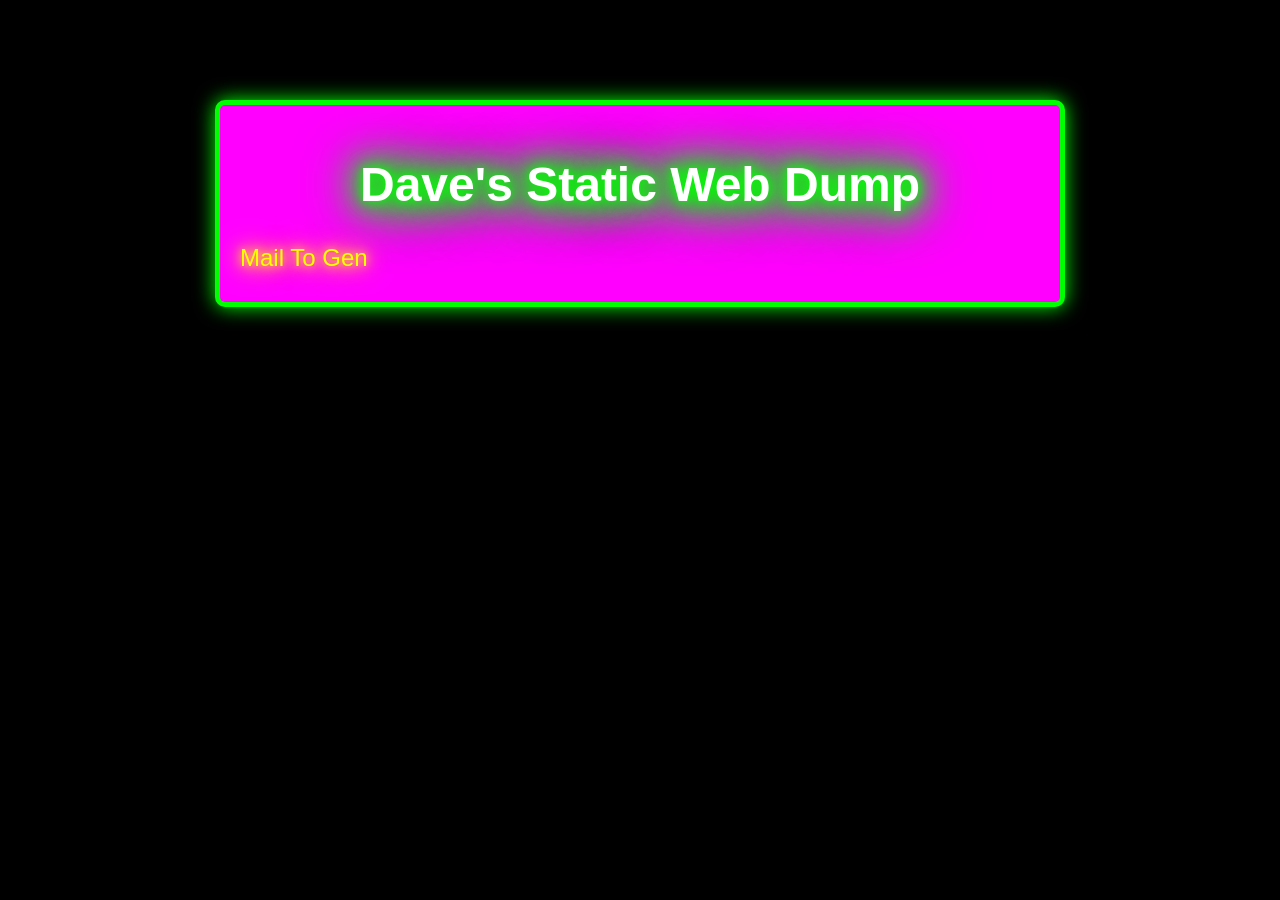
<file: index.html>
<!DOCTYPE html>
<html lang="en">
<head>
    <meta charset="UTF-8">
    <meta name="viewport" content="width=device-width, initial-scale=1.0">
    <title>Dave's Static Web Dump</title>
    <style>
        body {
            background-color: black;
            color: white;
            font-family: 'Comic Sans MS', cursive, sans-serif;
            text-align: center;
            margin: 0;
            padding: 0;
        }
        h1 {
            font-size: 48px;
            text-shadow: 0 0 10px #00ff00, 0 0 20px #00ff00, 0 0 30px #00ff00, 0 0 40px #00ff00, 0 0 50px #00ff00, 0 0 60px #00ff00, 0 0 70px #00ff00;
        }
        .container {
            margin: 100px auto;
            max-width: 800px;
            padding: 20px;
            background-color: #ff00ff;
            border: 5px solid #00ff00;
            border-radius: 10px;
            box-shadow: 0 0 20px #00ff00;
        }
        .link-list {
            margin-top: 30px;
            font-size: 24px;
            text-align: left;
        }
        .link-list a {
            display: block;
            margin-bottom: 10px;
            color: #ffff00;
            text-decoration: none;
            text-shadow: 0 0 10px #ffff00, 0 0 20px #ffff00, 0 0 30px #ffff00;
            transition: color 0.3s;
        }
        .link-list a:hover {
            color: #ff00ff;
        }
        .generated-by {
            position: fixed;
            bottom: 10px;
            left: 50%;
            transform: translateX(-50%);
            font-size: 14px;
            color: #999;
        }
    </style>
</head>
<body>
    <div class="container">
        <h1>Dave's Static Web Dump</h1>
        <div class="link-list">
            <a href="mailtogen/index.html">Mail To Gen</a>
        </div>
    </div>
</body>
</html>
</file>
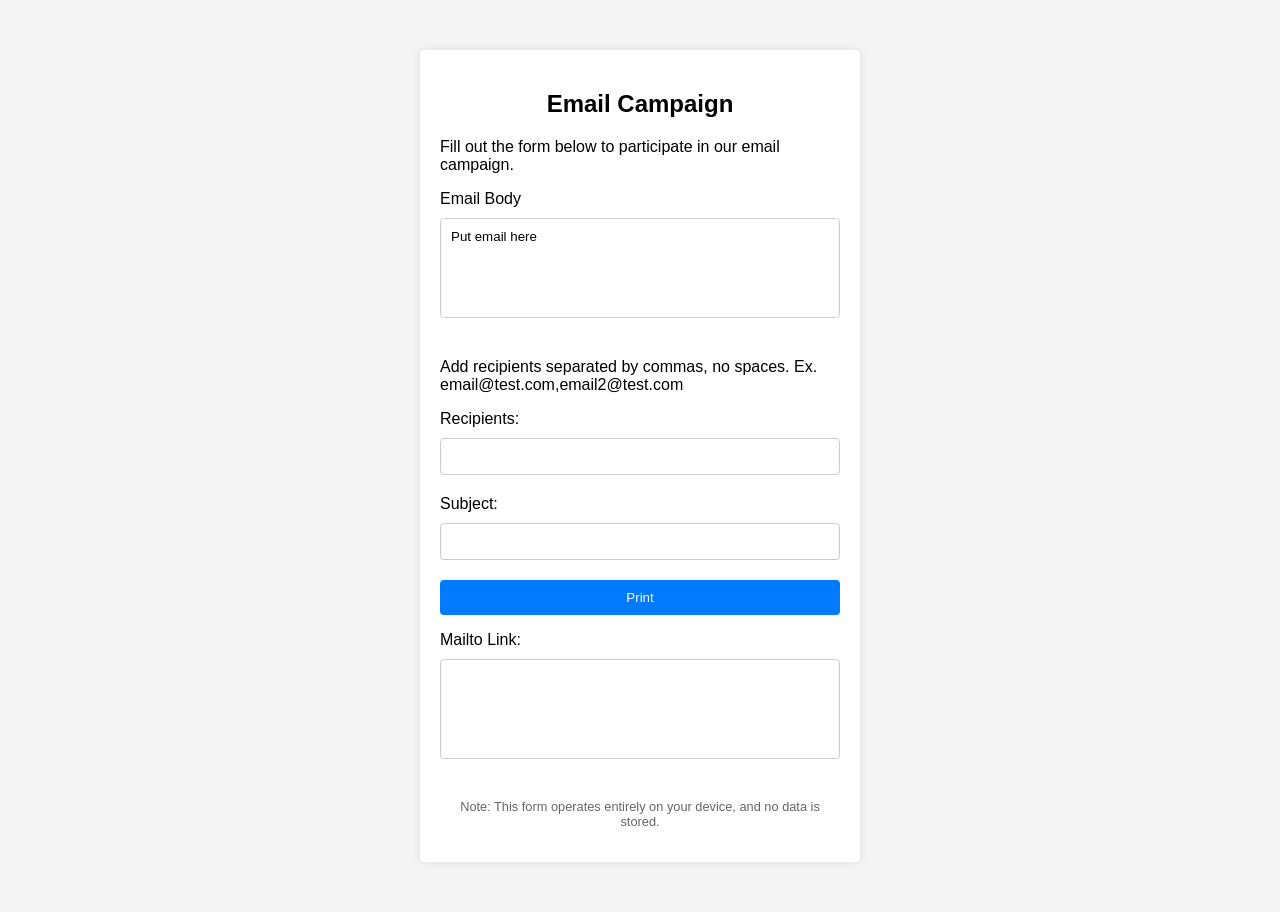
<file: mailtogen/index.html>
<!DOCTYPE html>
<html lang="en">
  <head>
    <meta charset="UTF-8" />
    <meta name="viewport" content="width=device-width, initial-scale=1.0" />
    <title>Email Form</title>
    <style>
      body {
        font-family: Arial, sans-serif;
        margin: 0;
        padding: 0;
        background-color: #f4f4f4;
      }
      .container {
        max-width: 400px;
        margin: 50px auto;
        padding: 20px;
        background-color: #fff;
        border-radius: 5px;
        box-shadow: 0 0 10px rgba(0, 0, 0, 0.1);
      }
      h2 {
        text-align: center;
      }
      label {
        display: block;
        margin-bottom: 10px;
      }
      input[type="text"] {
        width: 100%;
        padding: 10px;
        margin-bottom: 20px;
        border: 1px solid #ccc;
        border-radius: 4px;
        box-sizing: border-box;
      }
      input[type="button"],
      input[type="submit"] {
        width: 100%;
        padding: 10px;
        background-color: #007bff;
        color: #fff;
        border: none;
        border-radius: 4px;
        cursor: pointer;
        transition: background-color 0.3s;
      }
      input[type="button"]:hover,
      input[type="submit"]:hover {
        background-color: #0056b3;
      }
      textarea {
        width: 100%;
        height: 100px;
        padding: 10px;
        margin-bottom: 20px;
        border: 1px solid #ccc;
        border-radius: 4px;
        box-sizing: border-box;
        resize: none;
        font-family: Arial, sans-serif;
      }
      .disclaimer {
        font-size: 0.8em;
        color: #666;
        text-align: center;
      }
    </style>
  </head>
  <body>
    <div class="container">
      <h2>Email Campaign</h2>
      <p>Fill out the form below to participate in our email campaign.</p>
      <label for="emailContent">Email Body</label>
      <textarea id="emailContent">Put email here</textarea>
      <form id="emailForm">
        <p>
          Add recipients separated by commas, no spaces. Ex.
          email@test.com,email2@test.com
        </p>
        <label for="recipients">Recipients:</label>
        <input type="text" id="recipients" name="recipients" required />
        <label for="subject">Subject:</label>
        <input type="text" id="subject" name="subject" required />
        <input type="button" value="Print" onclick="printEmail()" />
      </form>
      <p>
      <label for="mailto">Mailto Link:</label>
      <textarea id="mailto" name="mailto"></textarea>
      <p class="disclaimer">
        Note: This form operates entirely on your device, and no data is stored.
      </p>
    </div>

    <script>
      function printEmail() {
        var recipients = document.getElementById("recipients").value;
        var subject = document.getElementById("subject").value;
        var body = document.getElementById("emailContent").value;
        var mailtoLink =
          "mailto:" +
          recipients +
          "?subject=" +
          encodeURIComponent(subject) +
          "&body=" +
          encodeURIComponent(body);
        document.getElementById("mailto").value = mailtoLink;
      }
    </script>
  </body>
</html>
</file>
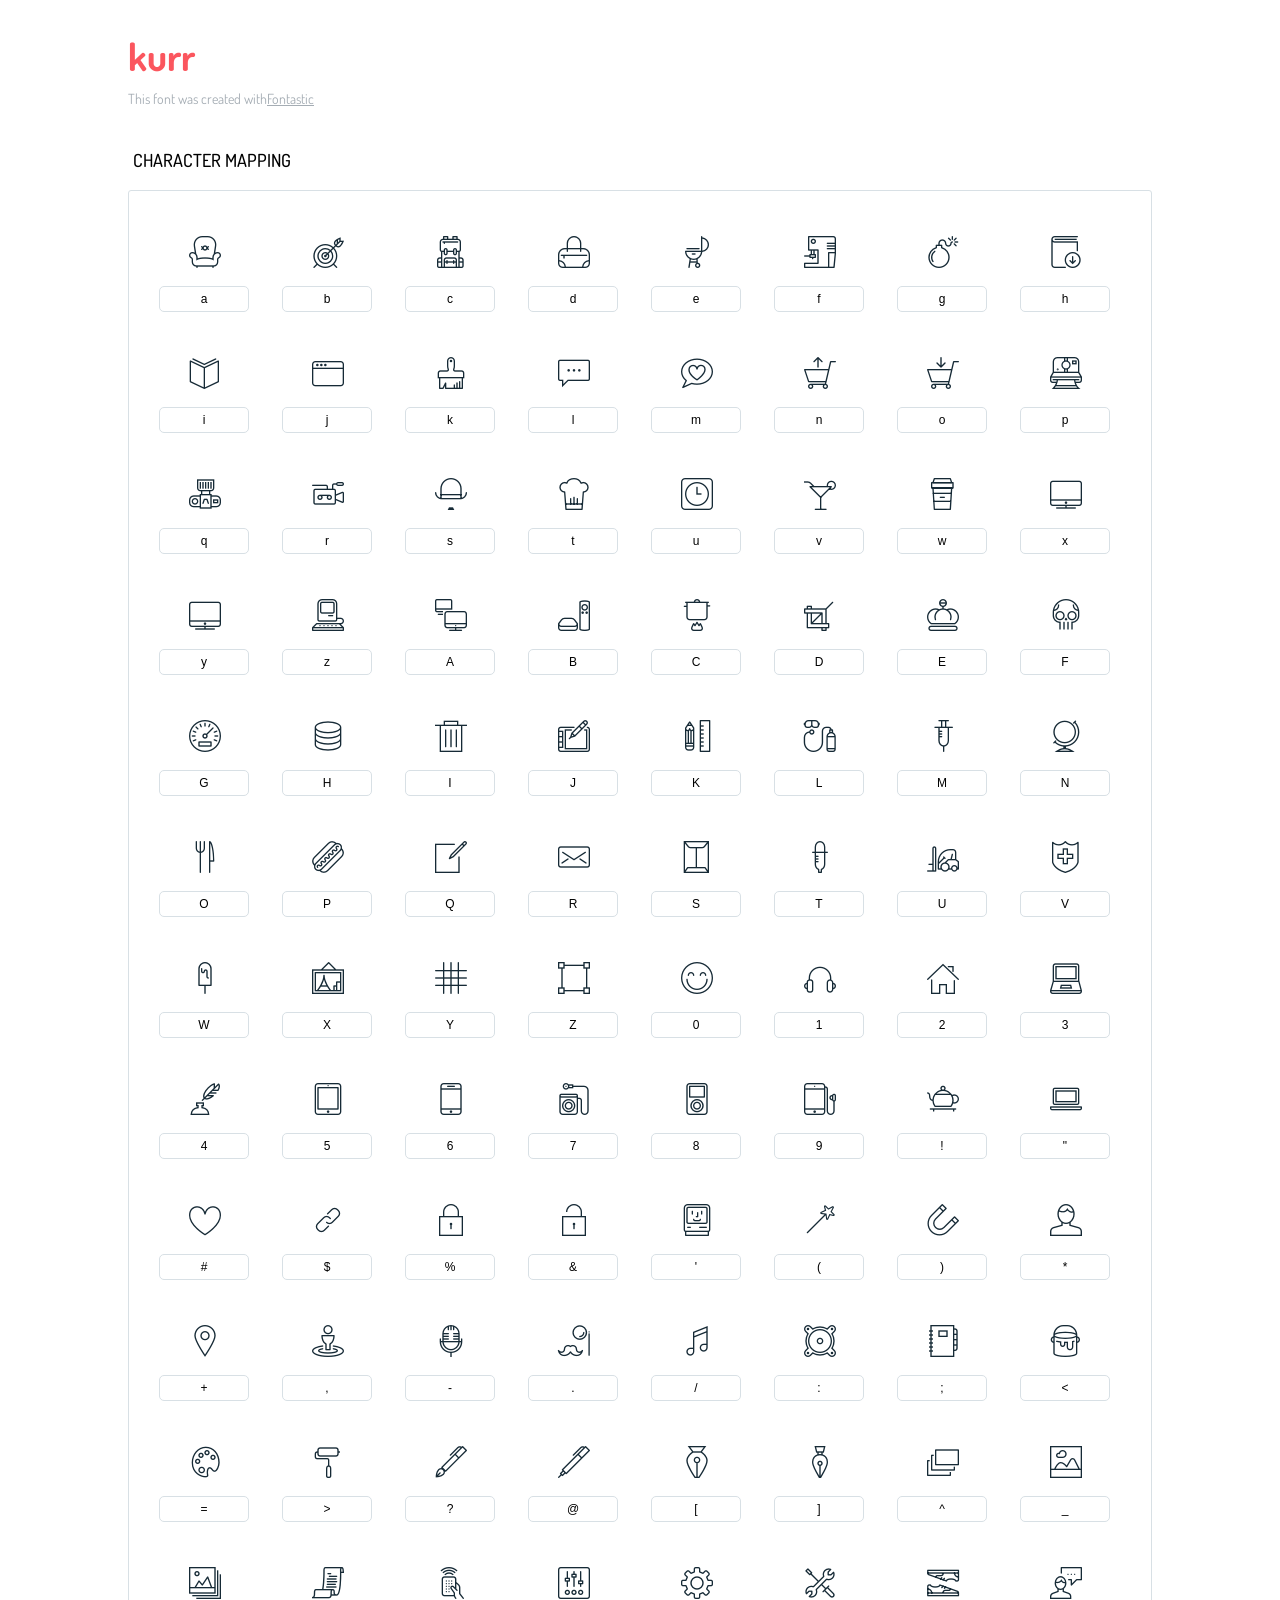
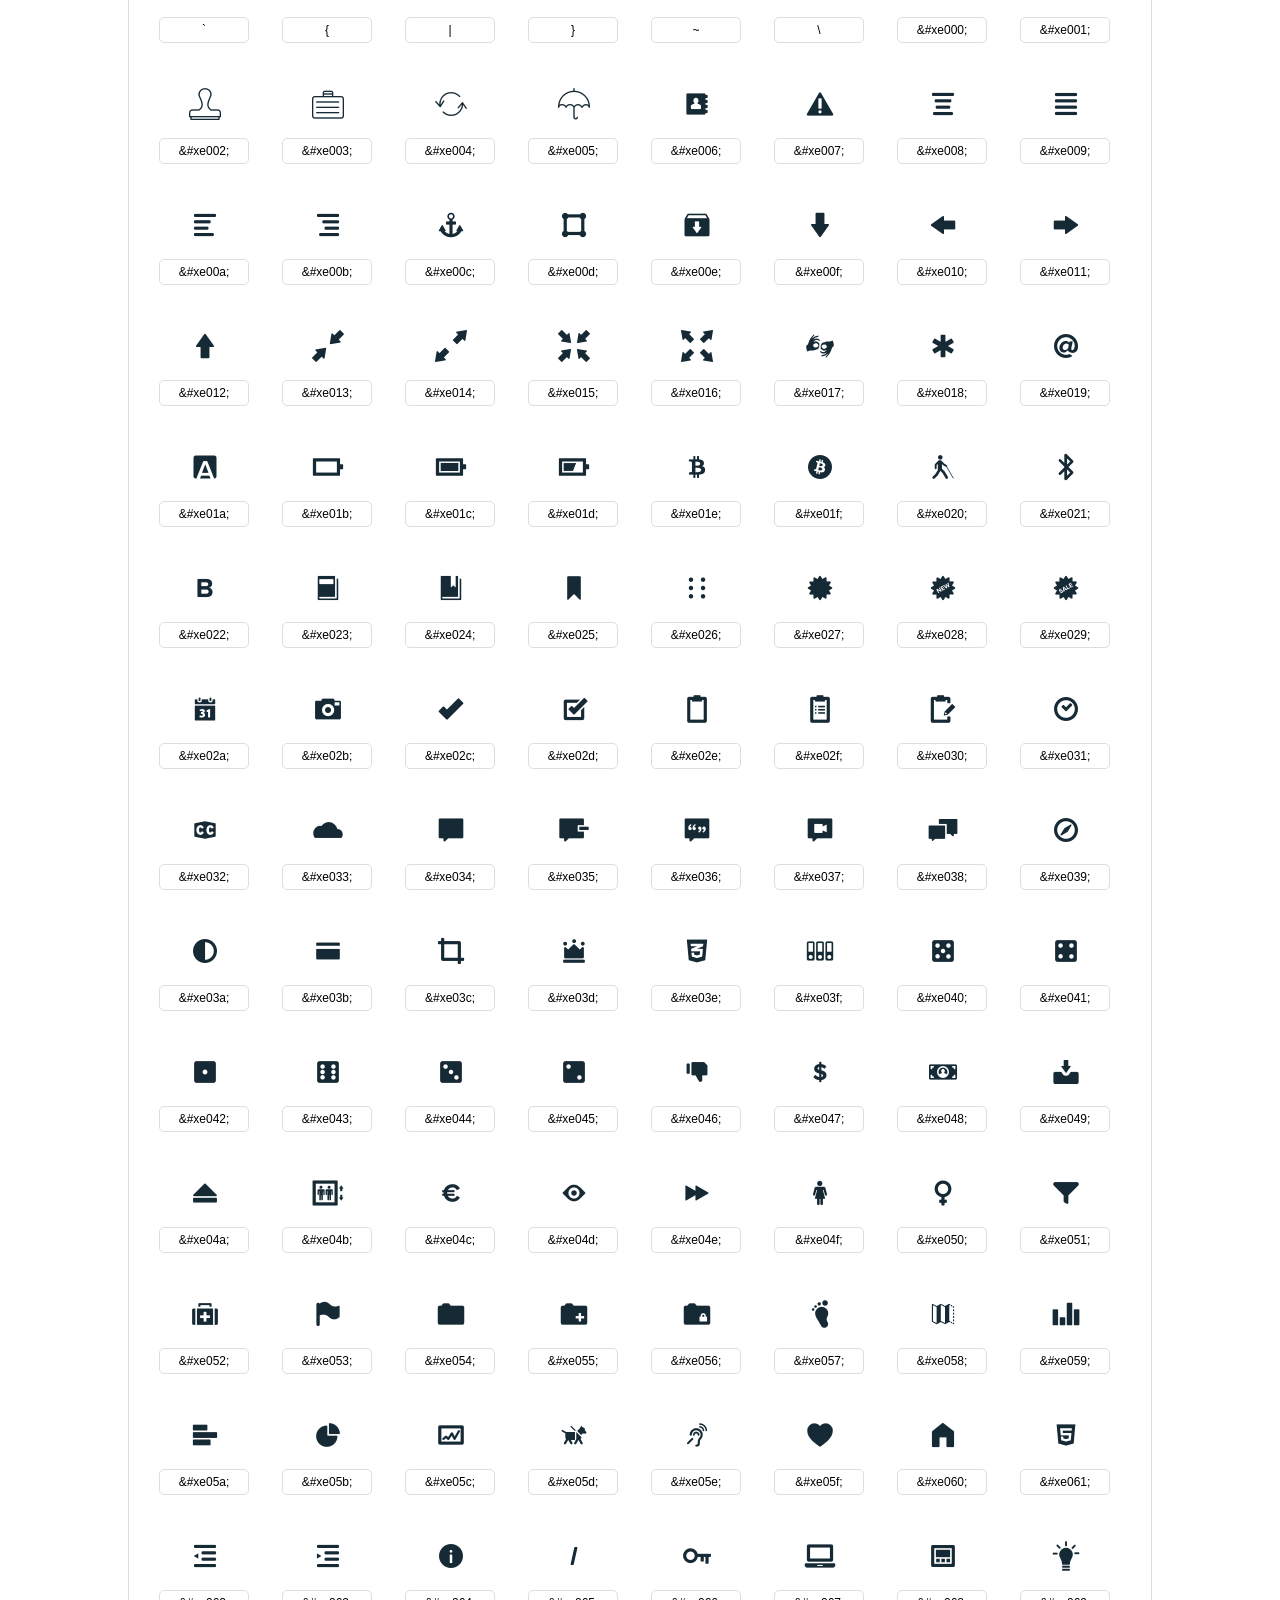
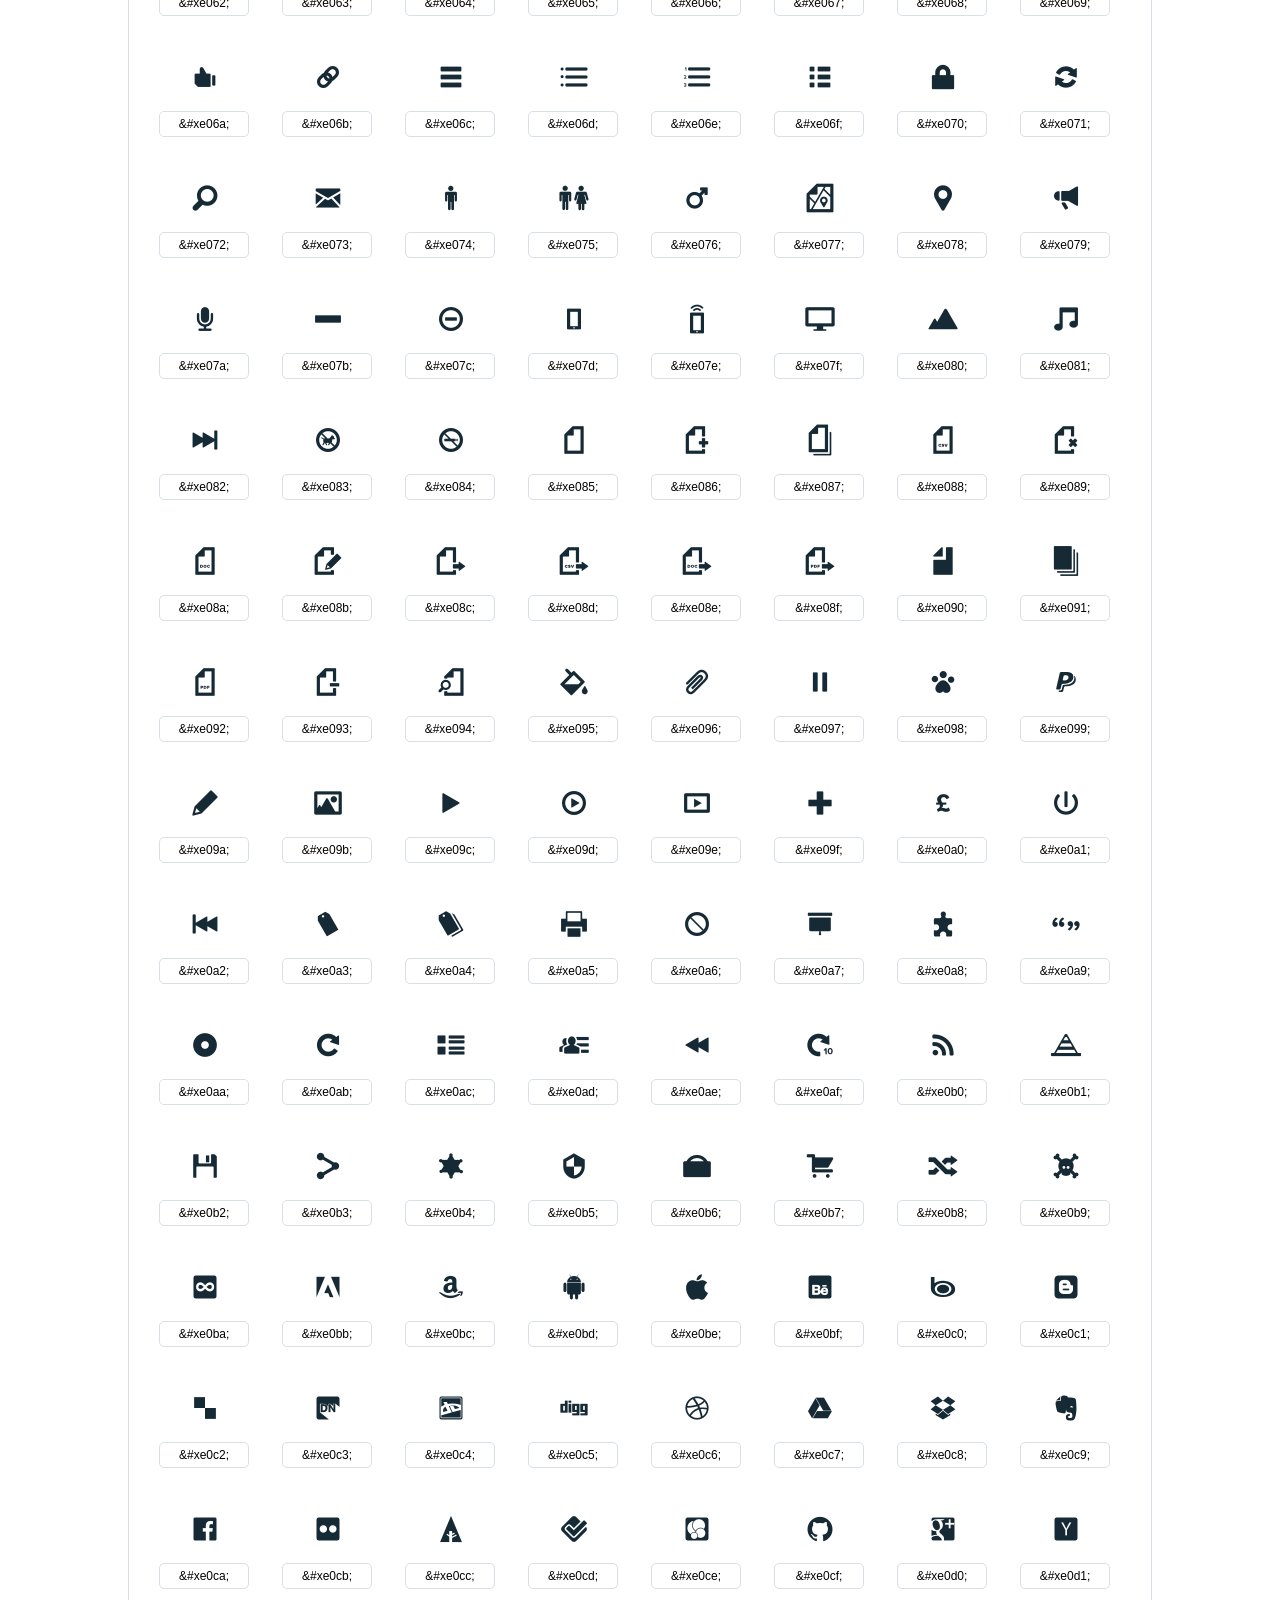
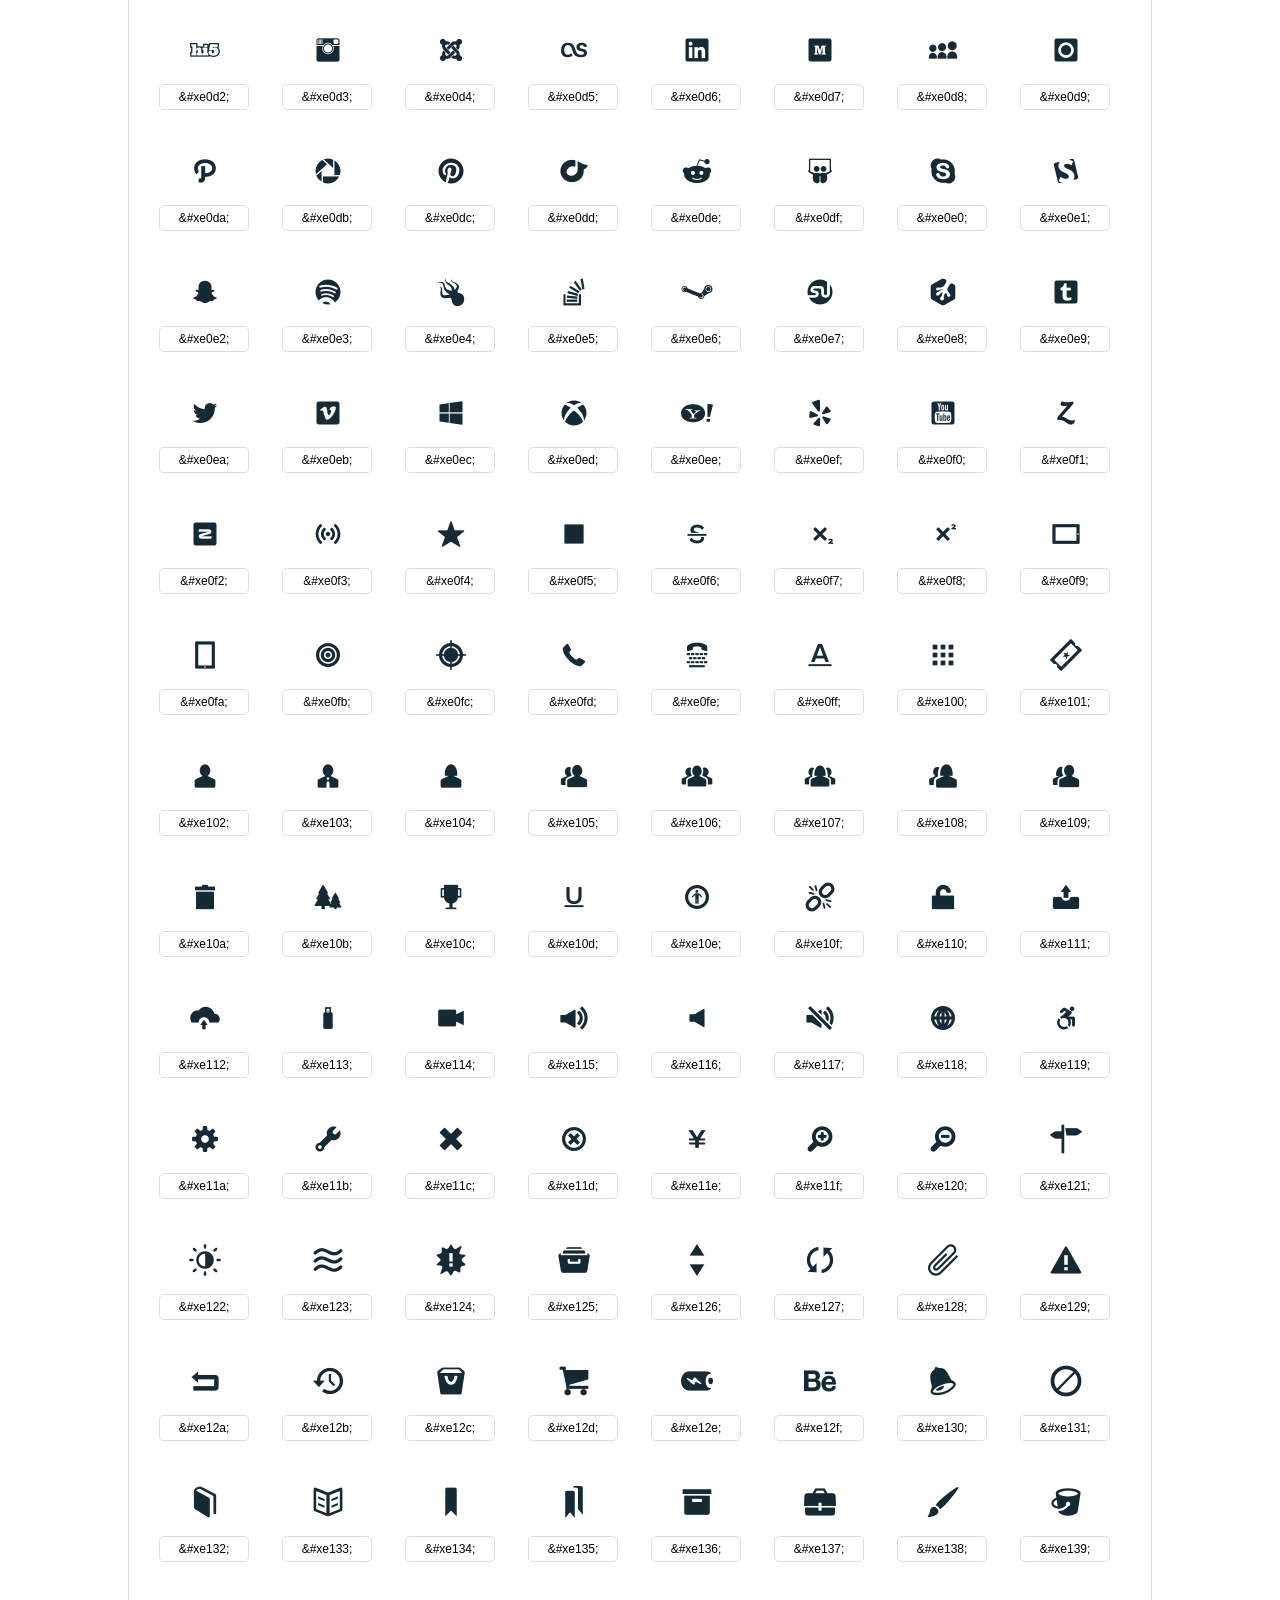
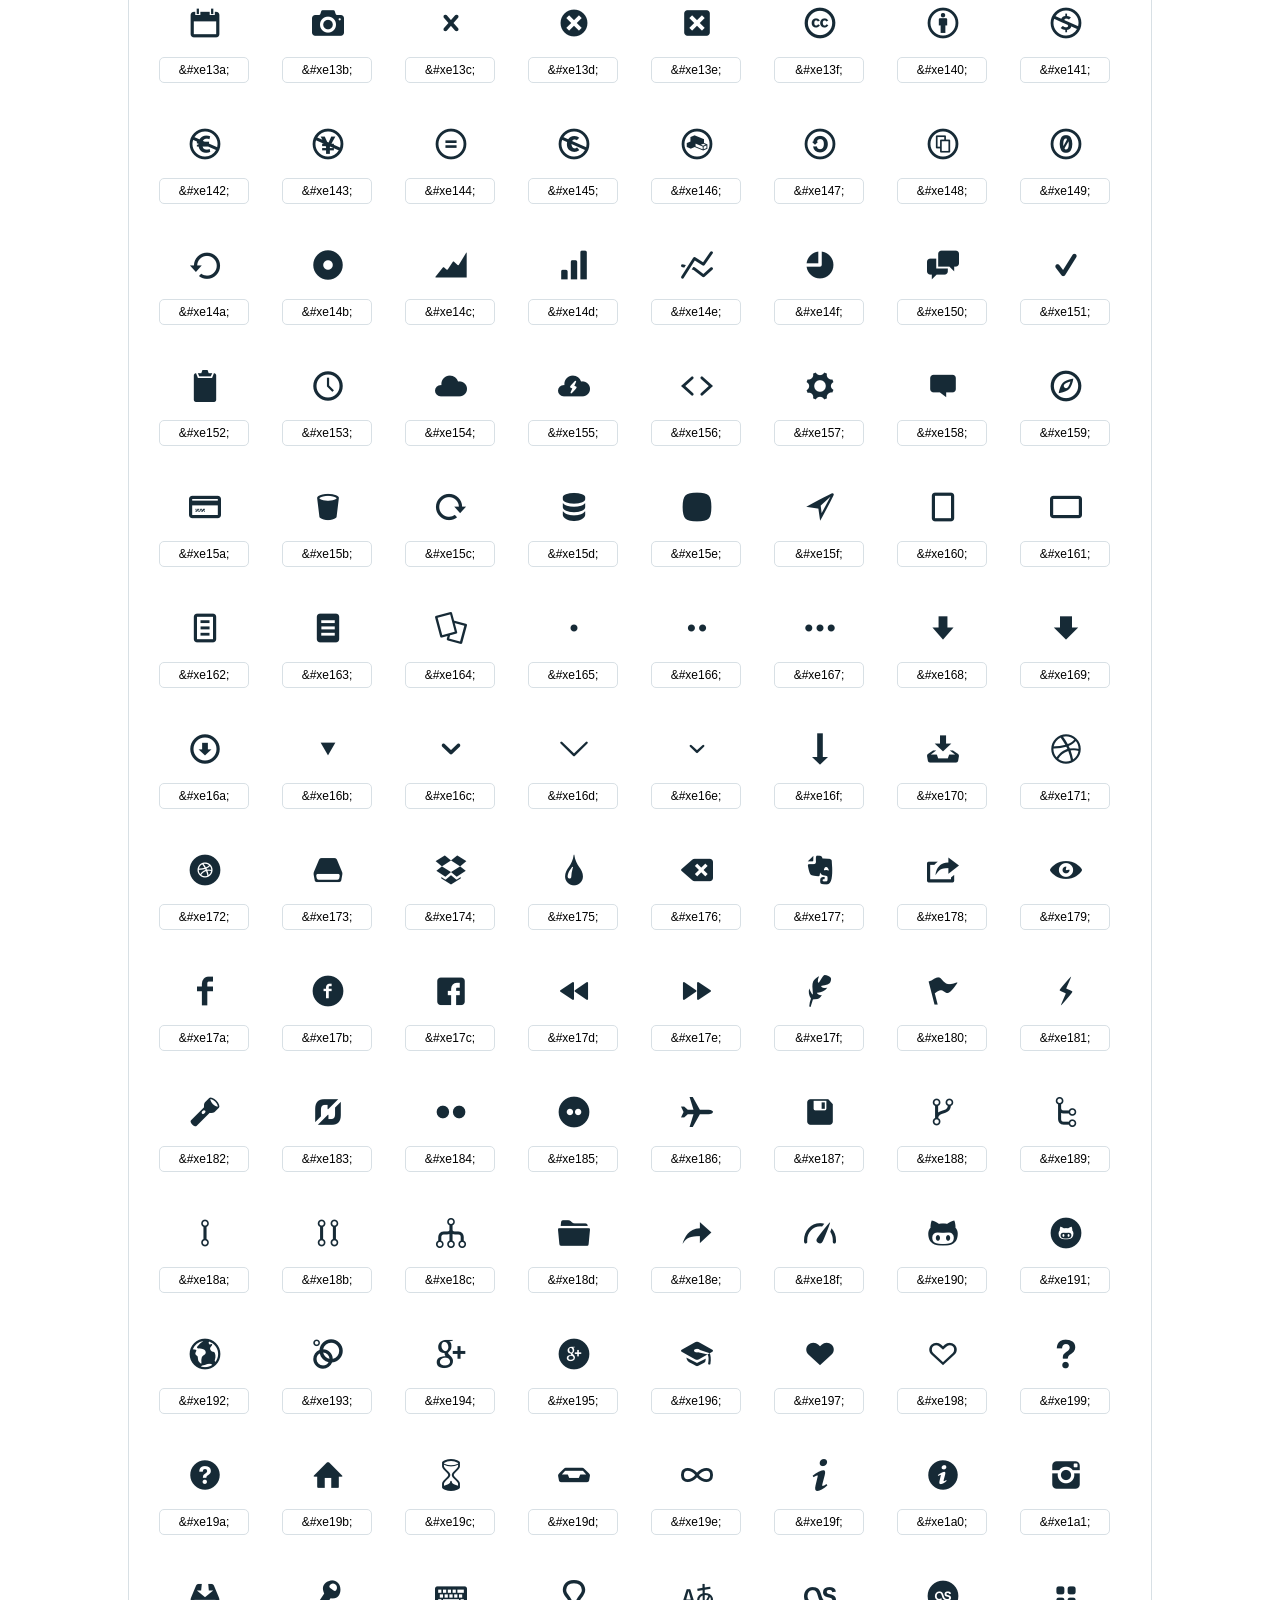
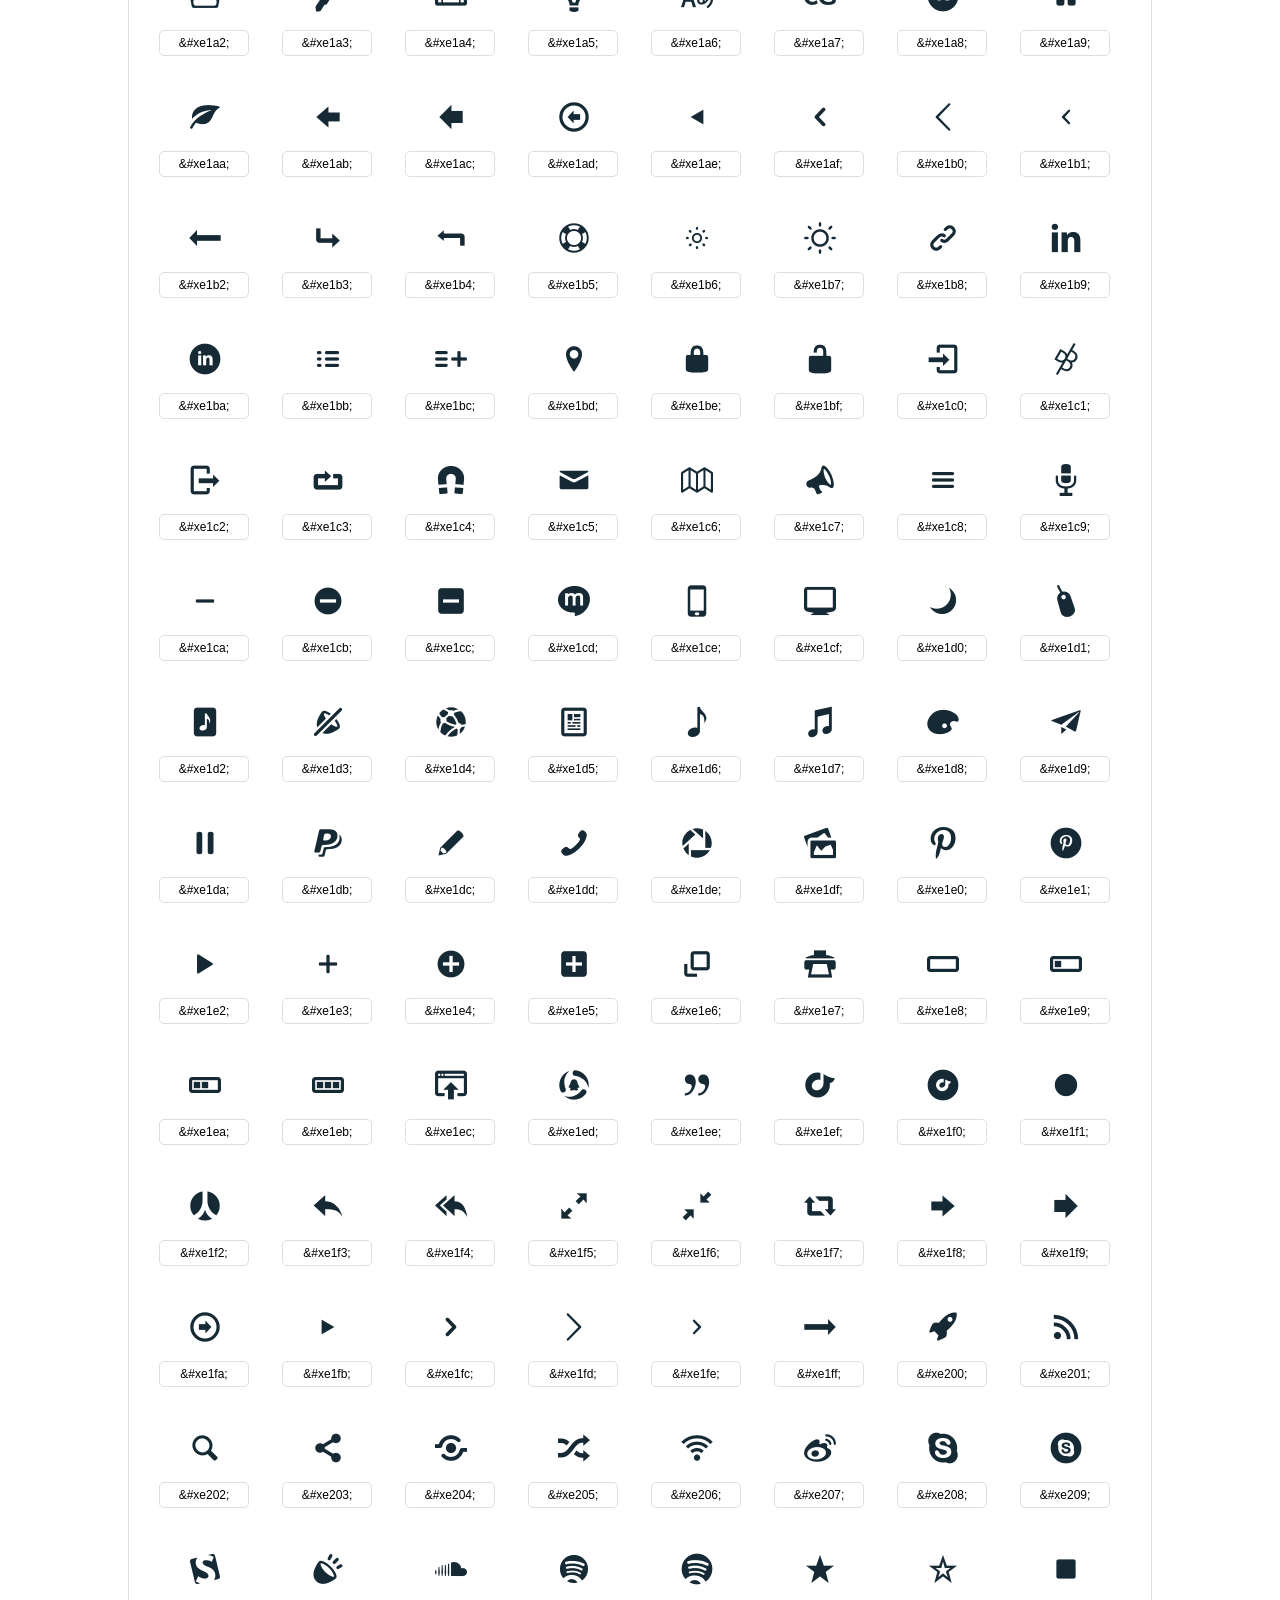
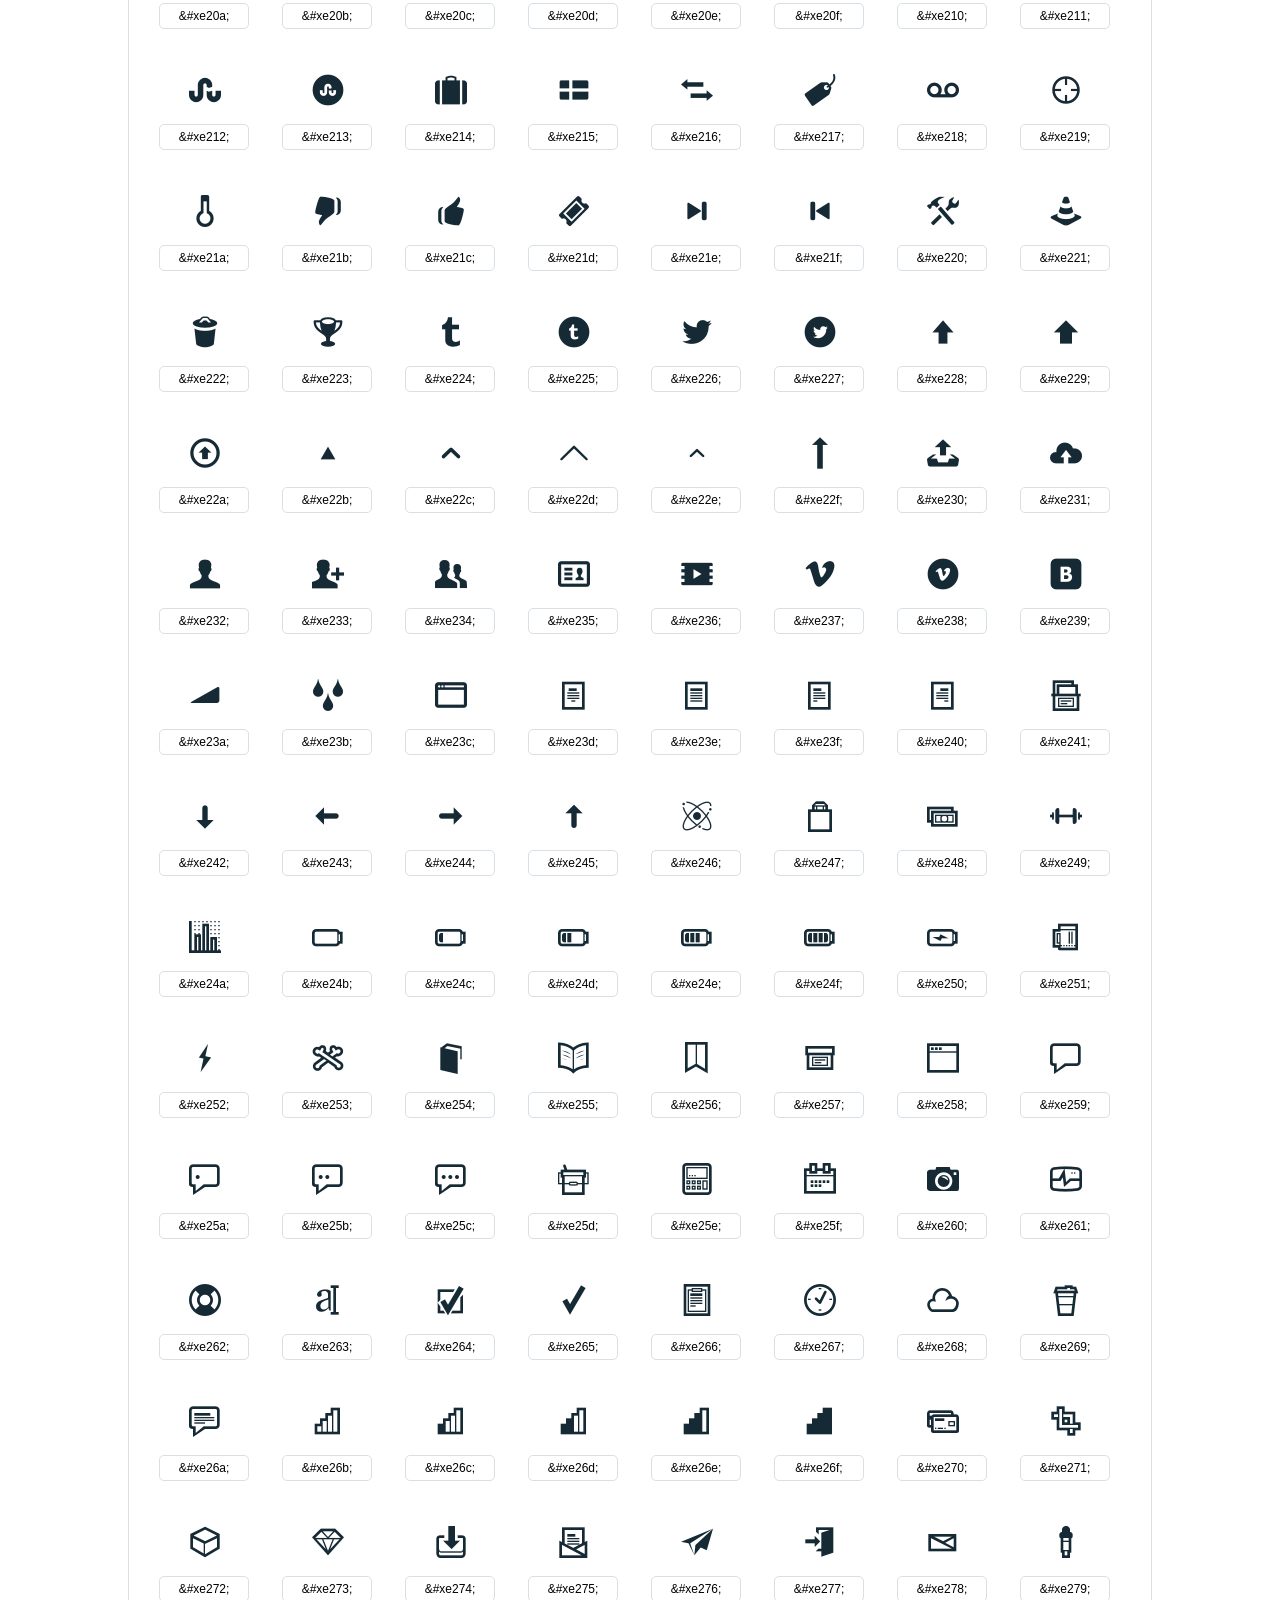
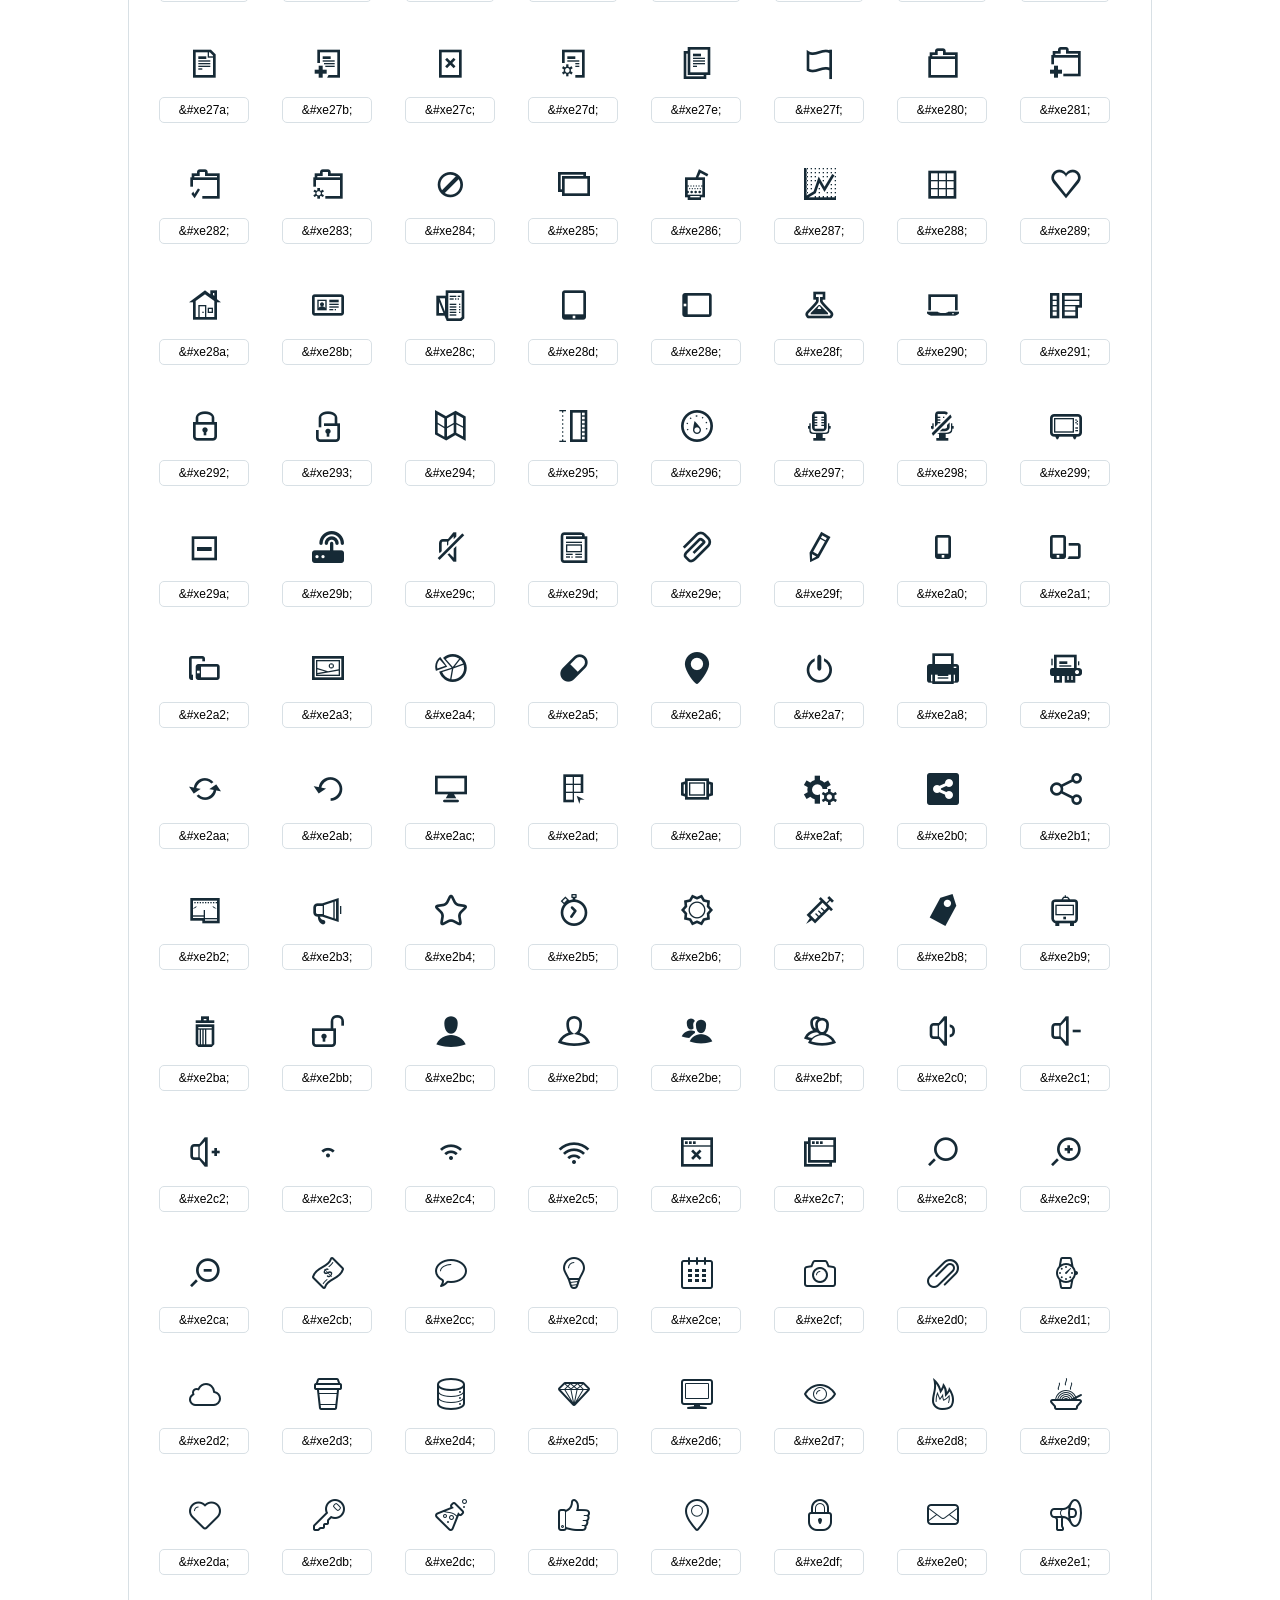
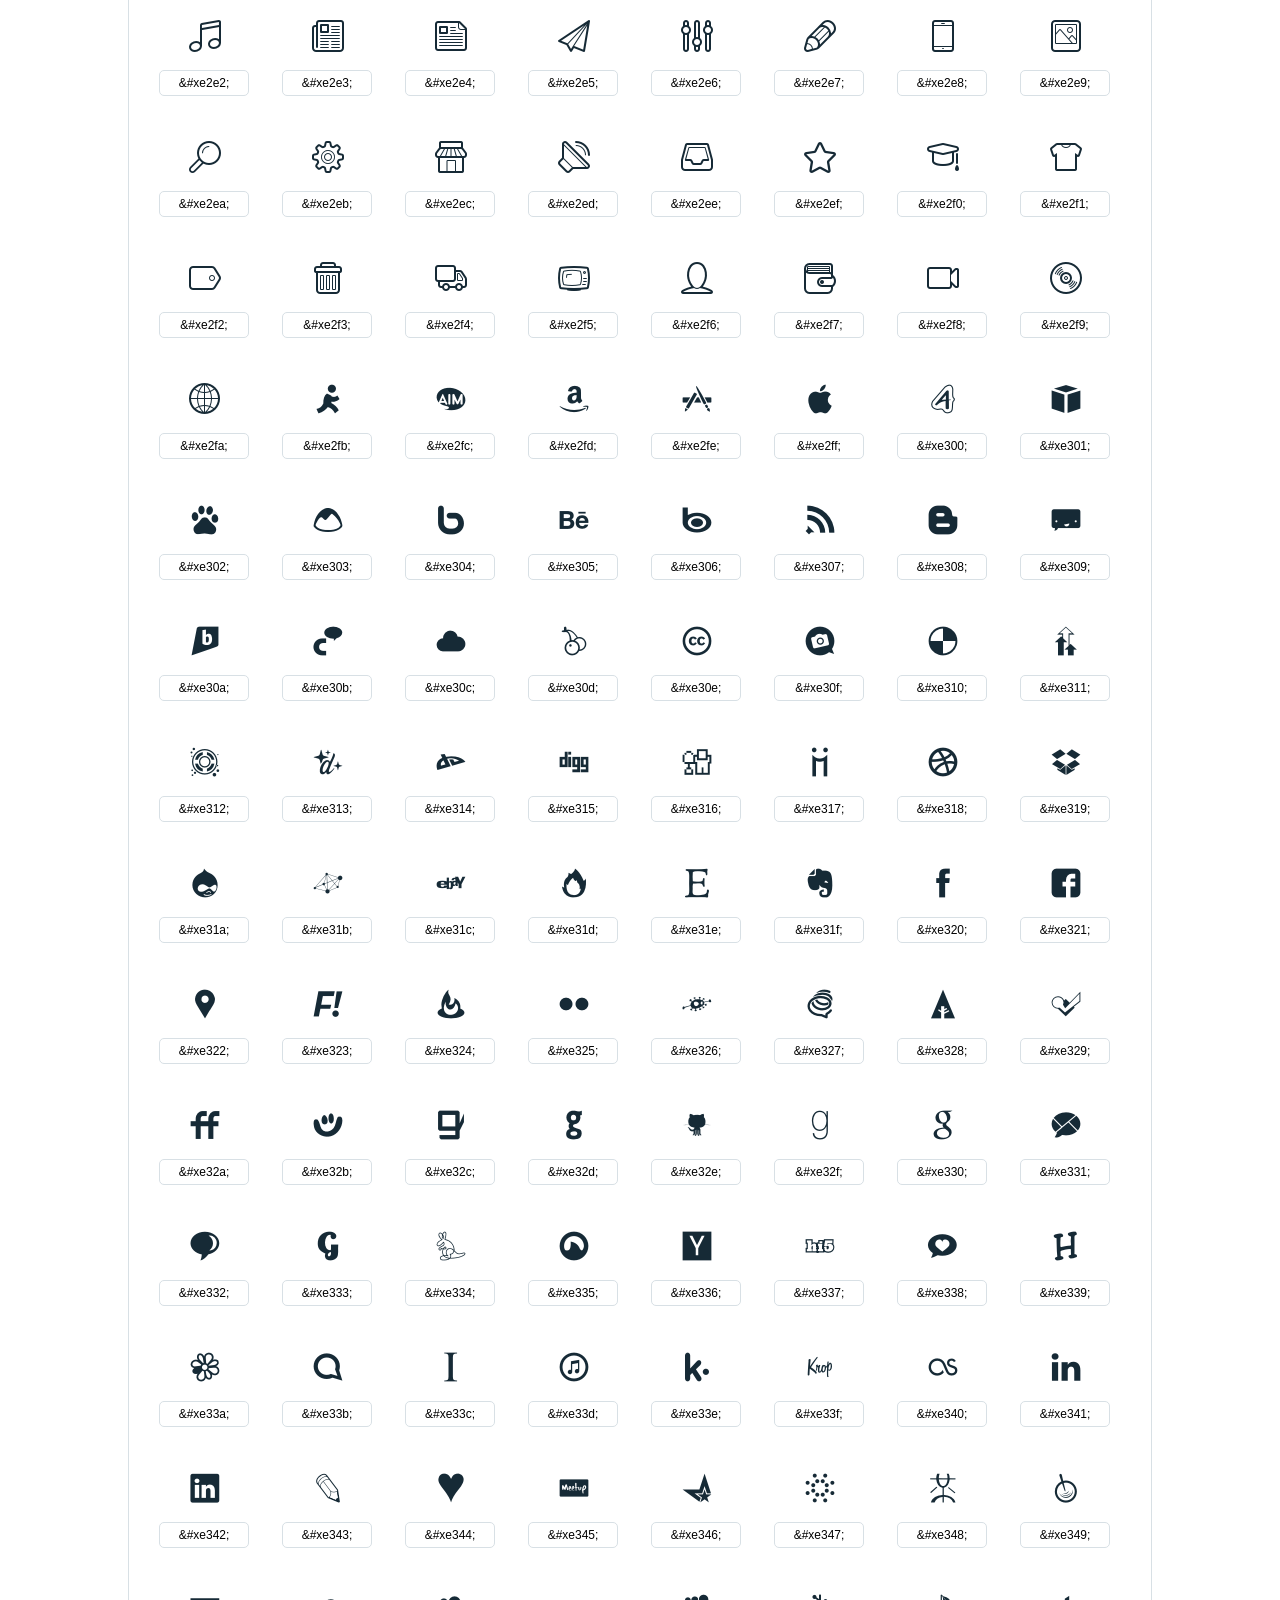
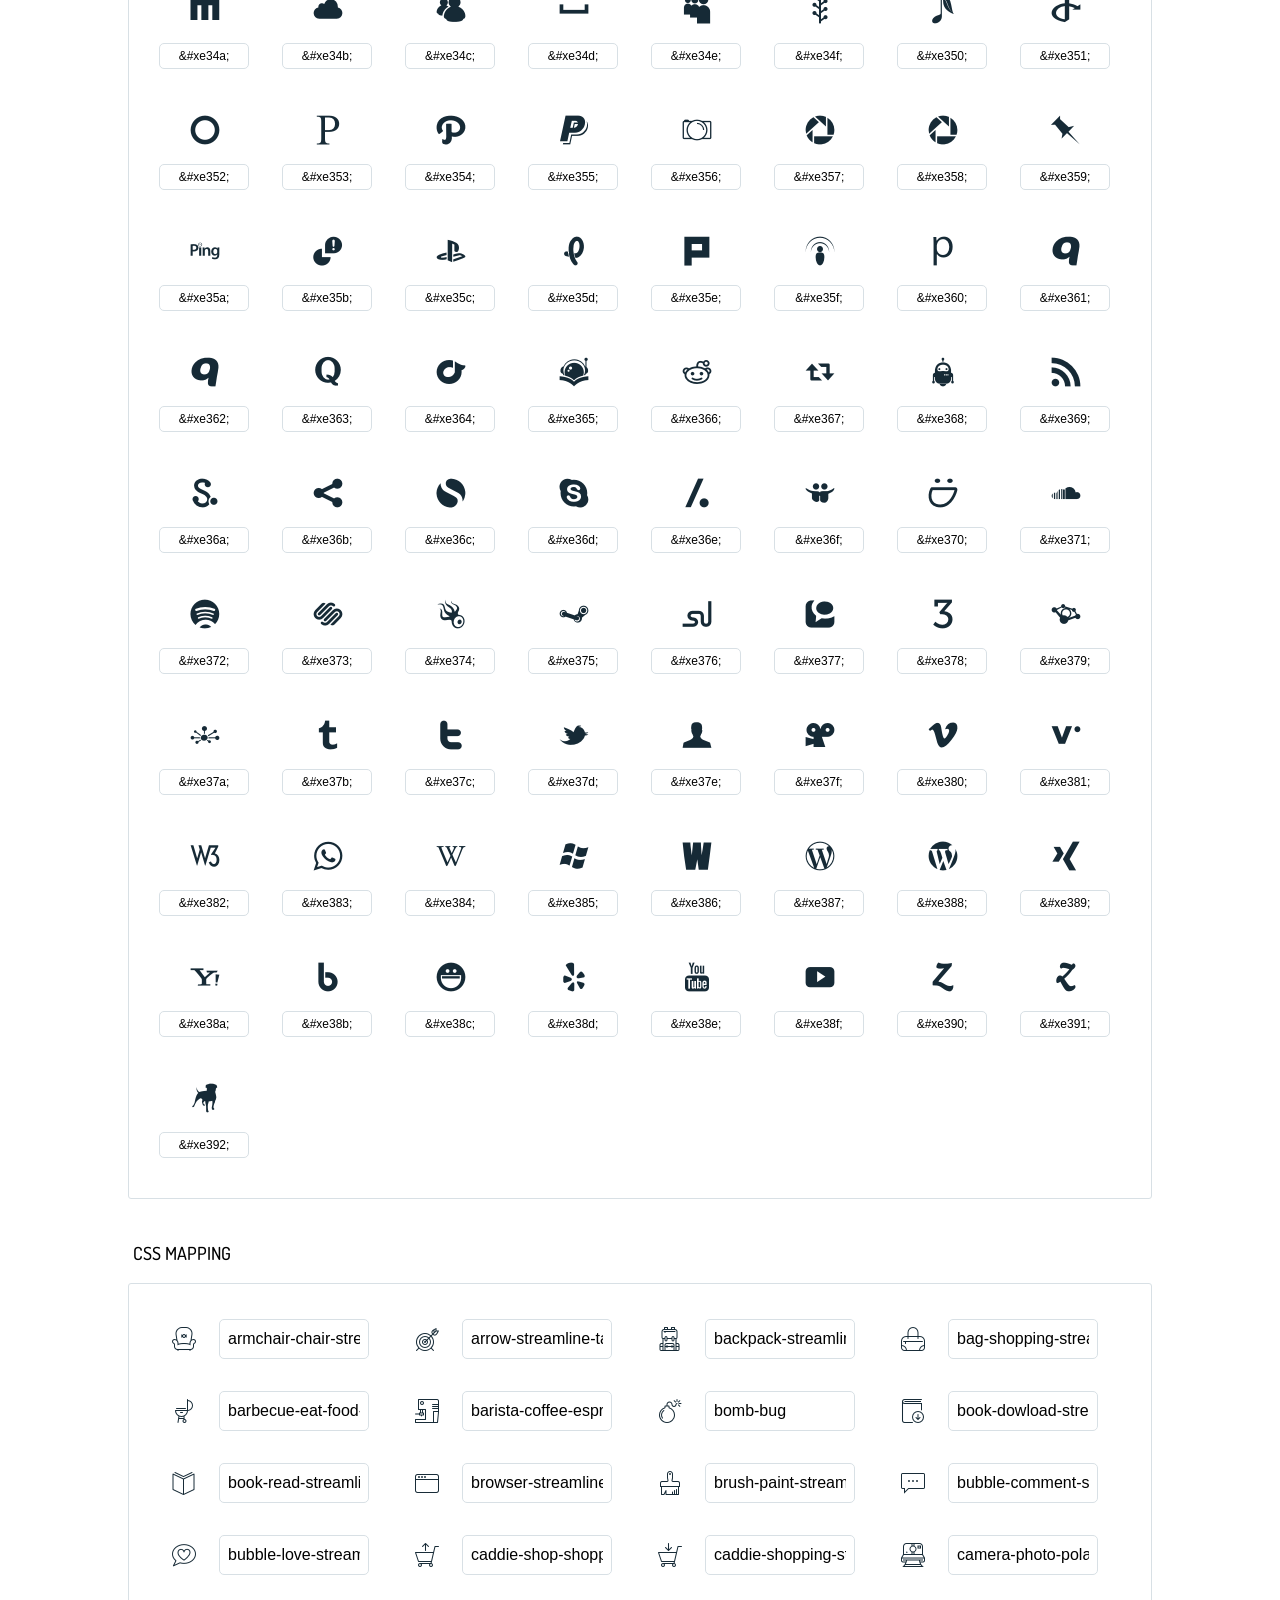
<file: fonts/icons-reference.html>
<!DOCTYPE html>
<html lang="en">
  <head>
    <meta charset="utf-8">
    <meta http-equiv="X-UA-Compatible" content="IE=edge,chrome=1">
    <meta name="viewport" content="width=device-width,initial-scale=1">
    <title>Font Reference - kurr</title>
    <link href="http://fonts.googleapis.com/css?family=Dosis:400,500,700" rel="stylesheet" type="text/css">
    <link rel="stylesheet" href="../css/kurr-font.css">
    <style type="text/css">
      html,body,div,span,applet,object,iframe,h1,h2,h3,h4,h5,h6,p,blockquote,pre,a,abbr,acronym,address,big,cite,code,del,dfn,em,img,ins,kbd,q,s,samp,small,strike,strong,sub,sup,tt,var,dl,dt,dd,ol,ul,li,fieldset,form,label,legend,table,caption,tbody,tfoot,thead,tr,th,td{margin:0;padding:0;border:0;outline:0;font-weight:inherit;font-style:inherit;font-family:inherit;font-size:100%;vertical-align:baseline}
body{line-height:1;color:#000;background:#fff}
ol,ul{list-style:none}
table{border-collapse:separate;border-spacing:0;vertical-align:middle}
caption,th,td{text-align:left;font-weight:normal;vertical-align:middle}
a img{border:none}
*{-webkit-box-sizing:border-box;-moz-box-sizing:border-box;box-sizing:border-box}
body{font-family:'Dosis','Tahoma',sans-serif}
.container{margin:15px auto;width:80%}
h1{margin:40px 0 20px;font-weight:700;font-size:38px;line-height:32px;color:#fb565e}
h2{font-size:18px;padding:0 0 21px 5px;margin:45px 0 0 0;text-transform:uppercase;font-weight:500}
.small{font-size:14px;color:#a5adb4;}
.small a{color:#a5adb4;}
.small a:hover{color:#fb565e}
.glyphs.character-mapping{margin:0 0 20px 0;padding:20px 0 20px 30px;color:rgba(0,0,0,0.5);border:1px solid #d8e0e5;-webkit-border-radius:3px;border-radius:3px;}
.glyphs.character-mapping li{margin:0 30px 20px 0;display:inline-block;width:90px}
.glyphs.character-mapping .icon{margin:10px 0 10px 15px;padding:15px;position:relative;width:55px;height:55px;color:#162a36 !important;overflow:hidden;-webkit-border-radius:3px;border-radius:3px;font-size:32px;}
.glyphs.character-mapping .icon svg{fill:#000}
.glyphs.character-mapping input{margin:0;padding:5px 0;line-height:12px;font-size:12px;display:block;width:100%;border:1px solid #d8e0e5;-webkit-border-radius:5px;border-radius:5px;text-align:center;outline:0;}
.glyphs.character-mapping input:focus{border:1px solid #fbde4a;-webkit-box-shadow:inset 0 0 3px #fbde4a;box-shadow:inset 0 0 3px #fbde4a}
.glyphs.character-mapping input:hover{-webkit-box-shadow:inset 0 0 3px #fbde4a;box-shadow:inset 0 0 3px #fbde4a}
.glyphs.css-mapping{margin:0 0 60px 0;padding:30px 0 20px 30px;color:rgba(0,0,0,0.5);border:1px solid #d8e0e5;-webkit-border-radius:3px;border-radius:3px;}
.glyphs.css-mapping li{margin:0 30px 20px 0;padding:0;display:inline-block;overflow:hidden}
.glyphs.css-mapping .icon{margin:0;margin-right:10px;padding:13px;height:50px;width:50px;color:#162a36 !important;overflow:hidden;float:left;font-size:24px}
.glyphs.css-mapping input{margin:0;margin-top:5px;padding:8px;line-height:16px;font-size:16px;display:block;width:150px;height:40px;border:1px solid #d8e0e5;-webkit-border-radius:5px;border-radius:5px;background:#fff;outline:0;float:right;}
.glyphs.css-mapping input:focus{border:1px solid #fbde4a;-webkit-box-shadow:inset 0 0 3px #fbde4a;box-shadow:inset 0 0 3px #fbde4a}
.glyphs.css-mapping input:hover{-webkit-box-shadow:inset 0 0 3px #fbde4a;box-shadow:inset 0 0 3px #fbde4a}

      
    </style>
  </head>
  <body>
    <div class="container">
      <h1>kurr</h1>
      <p class="small">This font was created with<a href="http://fontastic.me/">Fontastic</a></p>
      <h2>Character mapping</h2>
      <ul class="glyphs character-mapping">
        <li>
          <div data-icon="a" class="icon"></div>
          <input type="text" readonly="readonly" value="a">
        </li>
        <li>
          <div data-icon="b" class="icon"></div>
          <input type="text" readonly="readonly" value="b">
        </li>
        <li>
          <div data-icon="c" class="icon"></div>
          <input type="text" readonly="readonly" value="c">
        </li>
        <li>
          <div data-icon="d" class="icon"></div>
          <input type="text" readonly="readonly" value="d">
        </li>
        <li>
          <div data-icon="e" class="icon"></div>
          <input type="text" readonly="readonly" value="e">
        </li>
        <li>
          <div data-icon="f" class="icon"></div>
          <input type="text" readonly="readonly" value="f">
        </li>
        <li>
          <div data-icon="g" class="icon"></div>
          <input type="text" readonly="readonly" value="g">
        </li>
        <li>
          <div data-icon="h" class="icon"></div>
          <input type="text" readonly="readonly" value="h">
        </li>
        <li>
          <div data-icon="i" class="icon"></div>
          <input type="text" readonly="readonly" value="i">
        </li>
        <li>
          <div data-icon="j" class="icon"></div>
          <input type="text" readonly="readonly" value="j">
        </li>
        <li>
          <div data-icon="k" class="icon"></div>
          <input type="text" readonly="readonly" value="k">
        </li>
        <li>
          <div data-icon="l" class="icon"></div>
          <input type="text" readonly="readonly" value="l">
        </li>
        <li>
          <div data-icon="m" class="icon"></div>
          <input type="text" readonly="readonly" value="m">
        </li>
        <li>
          <div data-icon="n" class="icon"></div>
          <input type="text" readonly="readonly" value="n">
        </li>
        <li>
          <div data-icon="o" class="icon"></div>
          <input type="text" readonly="readonly" value="o">
        </li>
        <li>
          <div data-icon="p" class="icon"></div>
          <input type="text" readonly="readonly" value="p">
        </li>
        <li>
          <div data-icon="q" class="icon"></div>
          <input type="text" readonly="readonly" value="q">
        </li>
        <li>
          <div data-icon="r" class="icon"></div>
          <input type="text" readonly="readonly" value="r">
        </li>
        <li>
          <div data-icon="s" class="icon"></div>
          <input type="text" readonly="readonly" value="s">
        </li>
        <li>
          <div data-icon="t" class="icon"></div>
          <input type="text" readonly="readonly" value="t">
        </li>
        <li>
          <div data-icon="u" class="icon"></div>
          <input type="text" readonly="readonly" value="u">
        </li>
        <li>
          <div data-icon="v" class="icon"></div>
          <input type="text" readonly="readonly" value="v">
        </li>
        <li>
          <div data-icon="w" class="icon"></div>
          <input type="text" readonly="readonly" value="w">
        </li>
        <li>
          <div data-icon="x" class="icon"></div>
          <input type="text" readonly="readonly" value="x">
        </li>
        <li>
          <div data-icon="y" class="icon"></div>
          <input type="text" readonly="readonly" value="y">
        </li>
        <li>
          <div data-icon="z" class="icon"></div>
          <input type="text" readonly="readonly" value="z">
        </li>
        <li>
          <div data-icon="A" class="icon"></div>
          <input type="text" readonly="readonly" value="A">
        </li>
        <li>
          <div data-icon="B" class="icon"></div>
          <input type="text" readonly="readonly" value="B">
        </li>
        <li>
          <div data-icon="C" class="icon"></div>
          <input type="text" readonly="readonly" value="C">
        </li>
        <li>
          <div data-icon="D" class="icon"></div>
          <input type="text" readonly="readonly" value="D">
        </li>
        <li>
          <div data-icon="E" class="icon"></div>
          <input type="text" readonly="readonly" value="E">
        </li>
        <li>
          <div data-icon="F" class="icon"></div>
          <input type="text" readonly="readonly" value="F">
        </li>
        <li>
          <div data-icon="G" class="icon"></div>
          <input type="text" readonly="readonly" value="G">
        </li>
        <li>
          <div data-icon="H" class="icon"></div>
          <input type="text" readonly="readonly" value="H">
        </li>
        <li>
          <div data-icon="I" class="icon"></div>
          <input type="text" readonly="readonly" value="I">
        </li>
        <li>
          <div data-icon="J" class="icon"></div>
          <input type="text" readonly="readonly" value="J">
        </li>
        <li>
          <div data-icon="K" class="icon"></div>
          <input type="text" readonly="readonly" value="K">
        </li>
        <li>
          <div data-icon="L" class="icon"></div>
          <input type="text" readonly="readonly" value="L">
        </li>
        <li>
          <div data-icon="M" class="icon"></div>
          <input type="text" readonly="readonly" value="M">
        </li>
        <li>
          <div data-icon="N" class="icon"></div>
          <input type="text" readonly="readonly" value="N">
        </li>
        <li>
          <div data-icon="O" class="icon"></div>
          <input type="text" readonly="readonly" value="O">
        </li>
        <li>
          <div data-icon="P" class="icon"></div>
          <input type="text" readonly="readonly" value="P">
        </li>
        <li>
          <div data-icon="Q" class="icon"></div>
          <input type="text" readonly="readonly" value="Q">
        </li>
        <li>
          <div data-icon="R" class="icon"></div>
          <input type="text" readonly="readonly" value="R">
        </li>
        <li>
          <div data-icon="S" class="icon"></div>
          <input type="text" readonly="readonly" value="S">
        </li>
        <li>
          <div data-icon="T" class="icon"></div>
          <input type="text" readonly="readonly" value="T">
        </li>
        <li>
          <div data-icon="U" class="icon"></div>
          <input type="text" readonly="readonly" value="U">
        </li>
        <li>
          <div data-icon="V" class="icon"></div>
          <input type="text" readonly="readonly" value="V">
        </li>
        <li>
          <div data-icon="W" class="icon"></div>
          <input type="text" readonly="readonly" value="W">
        </li>
        <li>
          <div data-icon="X" class="icon"></div>
          <input type="text" readonly="readonly" value="X">
        </li>
        <li>
          <div data-icon="Y" class="icon"></div>
          <input type="text" readonly="readonly" value="Y">
        </li>
        <li>
          <div data-icon="Z" class="icon"></div>
          <input type="text" readonly="readonly" value="Z">
        </li>
        <li>
          <div data-icon="0" class="icon"></div>
          <input type="text" readonly="readonly" value="0">
        </li>
        <li>
          <div data-icon="1" class="icon"></div>
          <input type="text" readonly="readonly" value="1">
        </li>
        <li>
          <div data-icon="2" class="icon"></div>
          <input type="text" readonly="readonly" value="2">
        </li>
        <li>
          <div data-icon="3" class="icon"></div>
          <input type="text" readonly="readonly" value="3">
        </li>
        <li>
          <div data-icon="4" class="icon"></div>
          <input type="text" readonly="readonly" value="4">
        </li>
        <li>
          <div data-icon="5" class="icon"></div>
          <input type="text" readonly="readonly" value="5">
        </li>
        <li>
          <div data-icon="6" class="icon"></div>
          <input type="text" readonly="readonly" value="6">
        </li>
        <li>
          <div data-icon="7" class="icon"></div>
          <input type="text" readonly="readonly" value="7">
        </li>
        <li>
          <div data-icon="8" class="icon"></div>
          <input type="text" readonly="readonly" value="8">
        </li>
        <li>
          <div data-icon="9" class="icon"></div>
          <input type="text" readonly="readonly" value="9">
        </li>
        <li>
          <div data-icon="!" class="icon"></div>
          <input type="text" readonly="readonly" value="!">
        </li>
        <li>
          <div data-icon="&#34;" class="icon"></div>
          <input type="text" readonly="readonly" value="&quot;">
        </li>
        <li>
          <div data-icon="#" class="icon"></div>
          <input type="text" readonly="readonly" value="#">
        </li>
        <li>
          <div data-icon="$" class="icon"></div>
          <input type="text" readonly="readonly" value="$">
        </li>
        <li>
          <div data-icon="%" class="icon"></div>
          <input type="text" readonly="readonly" value="%">
        </li>
        <li>
          <div data-icon="&" class="icon"></div>
          <input type="text" readonly="readonly" value="&amp;">
        </li>
        <li>
          <div data-icon="'" class="icon"></div>
          <input type="text" readonly="readonly" value="&#39;">
        </li>
        <li>
          <div data-icon="(" class="icon"></div>
          <input type="text" readonly="readonly" value="(">
        </li>
        <li>
          <div data-icon=")" class="icon"></div>
          <input type="text" readonly="readonly" value=")">
        </li>
        <li>
          <div data-icon="*" class="icon"></div>
          <input type="text" readonly="readonly" value="*">
        </li>
        <li>
          <div data-icon="+" class="icon"></div>
          <input type="text" readonly="readonly" value="+">
        </li>
        <li>
          <div data-icon="," class="icon"></div>
          <input type="text" readonly="readonly" value=",">
        </li>
        <li>
          <div data-icon="-" class="icon"></div>
          <input type="text" readonly="readonly" value="-">
        </li>
        <li>
          <div data-icon="." class="icon"></div>
          <input type="text" readonly="readonly" value=".">
        </li>
        <li>
          <div data-icon="/" class="icon"></div>
          <input type="text" readonly="readonly" value="/">
        </li>
        <li>
          <div data-icon=":" class="icon"></div>
          <input type="text" readonly="readonly" value=":">
        </li>
        <li>
          <div data-icon=";" class="icon"></div>
          <input type="text" readonly="readonly" value=";">
        </li>
        <li>
          <div data-icon="<" class="icon"></div>
          <input type="text" readonly="readonly" value="&lt;">
        </li>
        <li>
          <div data-icon="=" class="icon"></div>
          <input type="text" readonly="readonly" value="=">
        </li>
        <li>
          <div data-icon=">" class="icon"></div>
          <input type="text" readonly="readonly" value="&gt;">
        </li>
        <li>
          <div data-icon="?" class="icon"></div>
          <input type="text" readonly="readonly" value="?">
        </li>
        <li>
          <div data-icon="@" class="icon"></div>
          <input type="text" readonly="readonly" value="@">
        </li>
        <li>
          <div data-icon="[" class="icon"></div>
          <input type="text" readonly="readonly" value="[">
        </li>
        <li>
          <div data-icon="]" class="icon"></div>
          <input type="text" readonly="readonly" value="]">
        </li>
        <li>
          <div data-icon="^" class="icon"></div>
          <input type="text" readonly="readonly" value="^">
        </li>
        <li>
          <div data-icon="_" class="icon"></div>
          <input type="text" readonly="readonly" value="_">
        </li>
        <li>
          <div data-icon="`" class="icon"></div>
          <input type="text" readonly="readonly" value="`">
        </li>
        <li>
          <div data-icon="{" class="icon"></div>
          <input type="text" readonly="readonly" value="{">
        </li>
        <li>
          <div data-icon="|" class="icon"></div>
          <input type="text" readonly="readonly" value="|">
        </li>
        <li>
          <div data-icon="}" class="icon"></div>
          <input type="text" readonly="readonly" value="}">
        </li>
        <li>
          <div data-icon="~" class="icon"></div>
          <input type="text" readonly="readonly" value="~">
        </li>
        <li>
          <div data-icon="\" class="icon"></div>
          <input type="text" readonly="readonly" value="\">
        </li>
        <li>
          <div data-icon="&#xe000;" class="icon"></div>
          <input type="text" readonly="readonly" value="&amp;#xe000;">
        </li>
        <li>
          <div data-icon="&#xe001;" class="icon"></div>
          <input type="text" readonly="readonly" value="&amp;#xe001;">
        </li>
        <li>
          <div data-icon="&#xe002;" class="icon"></div>
          <input type="text" readonly="readonly" value="&amp;#xe002;">
        </li>
        <li>
          <div data-icon="&#xe003;" class="icon"></div>
          <input type="text" readonly="readonly" value="&amp;#xe003;">
        </li>
        <li>
          <div data-icon="&#xe004;" class="icon"></div>
          <input type="text" readonly="readonly" value="&amp;#xe004;">
        </li>
        <li>
          <div data-icon="&#xe005;" class="icon"></div>
          <input type="text" readonly="readonly" value="&amp;#xe005;">
        </li>
        <li>
          <div data-icon="&#xe006;" class="icon"></div>
          <input type="text" readonly="readonly" value="&amp;#xe006;">
        </li>
        <li>
          <div data-icon="&#xe007;" class="icon"></div>
          <input type="text" readonly="readonly" value="&amp;#xe007;">
        </li>
        <li>
          <div data-icon="&#xe008;" class="icon"></div>
          <input type="text" readonly="readonly" value="&amp;#xe008;">
        </li>
        <li>
          <div data-icon="&#xe009;" class="icon"></div>
          <input type="text" readonly="readonly" value="&amp;#xe009;">
        </li>
        <li>
          <div data-icon="&#xe00a;" class="icon"></div>
          <input type="text" readonly="readonly" value="&amp;#xe00a;">
        </li>
        <li>
          <div data-icon="&#xe00b;" class="icon"></div>
          <input type="text" readonly="readonly" value="&amp;#xe00b;">
        </li>
        <li>
          <div data-icon="&#xe00c;" class="icon"></div>
          <input type="text" readonly="readonly" value="&amp;#xe00c;">
        </li>
        <li>
          <div data-icon="&#xe00d;" class="icon"></div>
          <input type="text" readonly="readonly" value="&amp;#xe00d;">
        </li>
        <li>
          <div data-icon="&#xe00e;" class="icon"></div>
          <input type="text" readonly="readonly" value="&amp;#xe00e;">
        </li>
        <li>
          <div data-icon="&#xe00f;" class="icon"></div>
          <input type="text" readonly="readonly" value="&amp;#xe00f;">
        </li>
        <li>
          <div data-icon="&#xe010;" class="icon"></div>
          <input type="text" readonly="readonly" value="&amp;#xe010;">
        </li>
        <li>
          <div data-icon="&#xe011;" class="icon"></div>
          <input type="text" readonly="readonly" value="&amp;#xe011;">
        </li>
        <li>
          <div data-icon="&#xe012;" class="icon"></div>
          <input type="text" readonly="readonly" value="&amp;#xe012;">
        </li>
        <li>
          <div data-icon="&#xe013;" class="icon"></div>
          <input type="text" readonly="readonly" value="&amp;#xe013;">
        </li>
        <li>
          <div data-icon="&#xe014;" class="icon"></div>
          <input type="text" readonly="readonly" value="&amp;#xe014;">
        </li>
        <li>
          <div data-icon="&#xe015;" class="icon"></div>
          <input type="text" readonly="readonly" value="&amp;#xe015;">
        </li>
        <li>
          <div data-icon="&#xe016;" class="icon"></div>
          <input type="text" readonly="readonly" value="&amp;#xe016;">
        </li>
        <li>
          <div data-icon="&#xe017;" class="icon"></div>
          <input type="text" readonly="readonly" value="&amp;#xe017;">
        </li>
        <li>
          <div data-icon="&#xe018;" class="icon"></div>
          <input type="text" readonly="readonly" value="&amp;#xe018;">
        </li>
        <li>
          <div data-icon="&#xe019;" class="icon"></div>
          <input type="text" readonly="readonly" value="&amp;#xe019;">
        </li>
        <li>
          <div data-icon="&#xe01a;" class="icon"></div>
          <input type="text" readonly="readonly" value="&amp;#xe01a;">
        </li>
        <li>
          <div data-icon="&#xe01b;" class="icon"></div>
          <input type="text" readonly="readonly" value="&amp;#xe01b;">
        </li>
        <li>
          <div data-icon="&#xe01c;" class="icon"></div>
          <input type="text" readonly="readonly" value="&amp;#xe01c;">
        </li>
        <li>
          <div data-icon="&#xe01d;" class="icon"></div>
          <input type="text" readonly="readonly" value="&amp;#xe01d;">
        </li>
        <li>
          <div data-icon="&#xe01e;" class="icon"></div>
          <input type="text" readonly="readonly" value="&amp;#xe01e;">
        </li>
        <li>
          <div data-icon="&#xe01f;" class="icon"></div>
          <input type="text" readonly="readonly" value="&amp;#xe01f;">
        </li>
        <li>
          <div data-icon="&#xe020;" class="icon"></div>
          <input type="text" readonly="readonly" value="&amp;#xe020;">
        </li>
        <li>
          <div data-icon="&#xe021;" class="icon"></div>
          <input type="text" readonly="readonly" value="&amp;#xe021;">
        </li>
        <li>
          <div data-icon="&#xe022;" class="icon"></div>
          <input type="text" readonly="readonly" value="&amp;#xe022;">
        </li>
        <li>
          <div data-icon="&#xe023;" class="icon"></div>
          <input type="text" readonly="readonly" value="&amp;#xe023;">
        </li>
        <li>
          <div data-icon="&#xe024;" class="icon"></div>
          <input type="text" readonly="readonly" value="&amp;#xe024;">
        </li>
        <li>
          <div data-icon="&#xe025;" class="icon"></div>
          <input type="text" readonly="readonly" value="&amp;#xe025;">
        </li>
        <li>
          <div data-icon="&#xe026;" class="icon"></div>
          <input type="text" readonly="readonly" value="&amp;#xe026;">
        </li>
        <li>
          <div data-icon="&#xe027;" class="icon"></div>
          <input type="text" readonly="readonly" value="&amp;#xe027;">
        </li>
        <li>
          <div data-icon="&#xe028;" class="icon"></div>
          <input type="text" readonly="readonly" value="&amp;#xe028;">
        </li>
        <li>
          <div data-icon="&#xe029;" class="icon"></div>
          <input type="text" readonly="readonly" value="&amp;#xe029;">
        </li>
        <li>
          <div data-icon="&#xe02a;" class="icon"></div>
          <input type="text" readonly="readonly" value="&amp;#xe02a;">
        </li>
        <li>
          <div data-icon="&#xe02b;" class="icon"></div>
          <input type="text" readonly="readonly" value="&amp;#xe02b;">
        </li>
        <li>
          <div data-icon="&#xe02c;" class="icon"></div>
          <input type="text" readonly="readonly" value="&amp;#xe02c;">
        </li>
        <li>
          <div data-icon="&#xe02d;" class="icon"></div>
          <input type="text" readonly="readonly" value="&amp;#xe02d;">
        </li>
        <li>
          <div data-icon="&#xe02e;" class="icon"></div>
          <input type="text" readonly="readonly" value="&amp;#xe02e;">
        </li>
        <li>
          <div data-icon="&#xe02f;" class="icon"></div>
          <input type="text" readonly="readonly" value="&amp;#xe02f;">
        </li>
        <li>
          <div data-icon="&#xe030;" class="icon"></div>
          <input type="text" readonly="readonly" value="&amp;#xe030;">
        </li>
        <li>
          <div data-icon="&#xe031;" class="icon"></div>
          <input type="text" readonly="readonly" value="&amp;#xe031;">
        </li>
        <li>
          <div data-icon="&#xe032;" class="icon"></div>
          <input type="text" readonly="readonly" value="&amp;#xe032;">
        </li>
        <li>
          <div data-icon="&#xe033;" class="icon"></div>
          <input type="text" readonly="readonly" value="&amp;#xe033;">
        </li>
        <li>
          <div data-icon="&#xe034;" class="icon"></div>
          <input type="text" readonly="readonly" value="&amp;#xe034;">
        </li>
        <li>
          <div data-icon="&#xe035;" class="icon"></div>
          <input type="text" readonly="readonly" value="&amp;#xe035;">
        </li>
        <li>
          <div data-icon="&#xe036;" class="icon"></div>
          <input type="text" readonly="readonly" value="&amp;#xe036;">
        </li>
        <li>
          <div data-icon="&#xe037;" class="icon"></div>
          <input type="text" readonly="readonly" value="&amp;#xe037;">
        </li>
        <li>
          <div data-icon="&#xe038;" class="icon"></div>
          <input type="text" readonly="readonly" value="&amp;#xe038;">
        </li>
        <li>
          <div data-icon="&#xe039;" class="icon"></div>
          <input type="text" readonly="readonly" value="&amp;#xe039;">
        </li>
        <li>
          <div data-icon="&#xe03a;" class="icon"></div>
          <input type="text" readonly="readonly" value="&amp;#xe03a;">
        </li>
        <li>
          <div data-icon="&#xe03b;" class="icon"></div>
          <input type="text" readonly="readonly" value="&amp;#xe03b;">
        </li>
        <li>
          <div data-icon="&#xe03c;" class="icon"></div>
          <input type="text" readonly="readonly" value="&amp;#xe03c;">
        </li>
        <li>
          <div data-icon="&#xe03d;" class="icon"></div>
          <input type="text" readonly="readonly" value="&amp;#xe03d;">
        </li>
        <li>
          <div data-icon="&#xe03e;" class="icon"></div>
          <input type="text" readonly="readonly" value="&amp;#xe03e;">
        </li>
        <li>
          <div data-icon="&#xe03f;" class="icon"></div>
          <input type="text" readonly="readonly" value="&amp;#xe03f;">
        </li>
        <li>
          <div data-icon="&#xe040;" class="icon"></div>
          <input type="text" readonly="readonly" value="&amp;#xe040;">
        </li>
        <li>
          <div data-icon="&#xe041;" class="icon"></div>
          <input type="text" readonly="readonly" value="&amp;#xe041;">
        </li>
        <li>
          <div data-icon="&#xe042;" class="icon"></div>
          <input type="text" readonly="readonly" value="&amp;#xe042;">
        </li>
        <li>
          <div data-icon="&#xe043;" class="icon"></div>
          <input type="text" readonly="readonly" value="&amp;#xe043;">
        </li>
        <li>
          <div data-icon="&#xe044;" class="icon"></div>
          <input type="text" readonly="readonly" value="&amp;#xe044;">
        </li>
        <li>
          <div data-icon="&#xe045;" class="icon"></div>
          <input type="text" readonly="readonly" value="&amp;#xe045;">
        </li>
        <li>
          <div data-icon="&#xe046;" class="icon"></div>
          <input type="text" readonly="readonly" value="&amp;#xe046;">
        </li>
        <li>
          <div data-icon="&#xe047;" class="icon"></div>
          <input type="text" readonly="readonly" value="&amp;#xe047;">
        </li>
        <li>
          <div data-icon="&#xe048;" class="icon"></div>
          <input type="text" readonly="readonly" value="&amp;#xe048;">
        </li>
        <li>
          <div data-icon="&#xe049;" class="icon"></div>
          <input type="text" readonly="readonly" value="&amp;#xe049;">
        </li>
        <li>
          <div data-icon="&#xe04a;" class="icon"></div>
          <input type="text" readonly="readonly" value="&amp;#xe04a;">
        </li>
        <li>
          <div data-icon="&#xe04b;" class="icon"></div>
          <input type="text" readonly="readonly" value="&amp;#xe04b;">
        </li>
        <li>
          <div data-icon="&#xe04c;" class="icon"></div>
          <input type="text" readonly="readonly" value="&amp;#xe04c;">
        </li>
        <li>
          <div data-icon="&#xe04d;" class="icon"></div>
          <input type="text" readonly="readonly" value="&amp;#xe04d;">
        </li>
        <li>
          <div data-icon="&#xe04e;" class="icon"></div>
          <input type="text" readonly="readonly" value="&amp;#xe04e;">
        </li>
        <li>
          <div data-icon="&#xe04f;" class="icon"></div>
          <input type="text" readonly="readonly" value="&amp;#xe04f;">
        </li>
        <li>
          <div data-icon="&#xe050;" class="icon"></div>
          <input type="text" readonly="readonly" value="&amp;#xe050;">
        </li>
        <li>
          <div data-icon="&#xe051;" class="icon"></div>
          <input type="text" readonly="readonly" value="&amp;#xe051;">
        </li>
        <li>
          <div data-icon="&#xe052;" class="icon"></div>
          <input type="text" readonly="readonly" value="&amp;#xe052;">
        </li>
        <li>
          <div data-icon="&#xe053;" class="icon"></div>
          <input type="text" readonly="readonly" value="&amp;#xe053;">
        </li>
        <li>
          <div data-icon="&#xe054;" class="icon"></div>
          <input type="text" readonly="readonly" value="&amp;#xe054;">
        </li>
        <li>
          <div data-icon="&#xe055;" class="icon"></div>
          <input type="text" readonly="readonly" value="&amp;#xe055;">
        </li>
        <li>
          <div data-icon="&#xe056;" class="icon"></div>
          <input type="text" readonly="readonly" value="&amp;#xe056;">
        </li>
        <li>
          <div data-icon="&#xe057;" class="icon"></div>
          <input type="text" readonly="readonly" value="&amp;#xe057;">
        </li>
        <li>
          <div data-icon="&#xe058;" class="icon"></div>
          <input type="text" readonly="readonly" value="&amp;#xe058;">
        </li>
        <li>
          <div data-icon="&#xe059;" class="icon"></div>
          <input type="text" readonly="readonly" value="&amp;#xe059;">
        </li>
        <li>
          <div data-icon="&#xe05a;" class="icon"></div>
          <input type="text" readonly="readonly" value="&amp;#xe05a;">
        </li>
        <li>
          <div data-icon="&#xe05b;" class="icon"></div>
          <input type="text" readonly="readonly" value="&amp;#xe05b;">
        </li>
        <li>
          <div data-icon="&#xe05c;" class="icon"></div>
          <input type="text" readonly="readonly" value="&amp;#xe05c;">
        </li>
        <li>
          <div data-icon="&#xe05d;" class="icon"></div>
          <input type="text" readonly="readonly" value="&amp;#xe05d;">
        </li>
        <li>
          <div data-icon="&#xe05e;" class="icon"></div>
          <input type="text" readonly="readonly" value="&amp;#xe05e;">
        </li>
        <li>
          <div data-icon="&#xe05f;" class="icon"></div>
          <input type="text" readonly="readonly" value="&amp;#xe05f;">
        </li>
        <li>
          <div data-icon="&#xe060;" class="icon"></div>
          <input type="text" readonly="readonly" value="&amp;#xe060;">
        </li>
        <li>
          <div data-icon="&#xe061;" class="icon"></div>
          <input type="text" readonly="readonly" value="&amp;#xe061;">
        </li>
        <li>
          <div data-icon="&#xe062;" class="icon"></div>
          <input type="text" readonly="readonly" value="&amp;#xe062;">
        </li>
        <li>
          <div data-icon="&#xe063;" class="icon"></div>
          <input type="text" readonly="readonly" value="&amp;#xe063;">
        </li>
        <li>
          <div data-icon="&#xe064;" class="icon"></div>
          <input type="text" readonly="readonly" value="&amp;#xe064;">
        </li>
        <li>
          <div data-icon="&#xe065;" class="icon"></div>
          <input type="text" readonly="readonly" value="&amp;#xe065;">
        </li>
        <li>
          <div data-icon="&#xe066;" class="icon"></div>
          <input type="text" readonly="readonly" value="&amp;#xe066;">
        </li>
        <li>
          <div data-icon="&#xe067;" class="icon"></div>
          <input type="text" readonly="readonly" value="&amp;#xe067;">
        </li>
        <li>
          <div data-icon="&#xe068;" class="icon"></div>
          <input type="text" readonly="readonly" value="&amp;#xe068;">
        </li>
        <li>
          <div data-icon="&#xe069;" class="icon"></div>
          <input type="text" readonly="readonly" value="&amp;#xe069;">
        </li>
        <li>
          <div data-icon="&#xe06a;" class="icon"></div>
          <input type="text" readonly="readonly" value="&amp;#xe06a;">
        </li>
        <li>
          <div data-icon="&#xe06b;" class="icon"></div>
          <input type="text" readonly="readonly" value="&amp;#xe06b;">
        </li>
        <li>
          <div data-icon="&#xe06c;" class="icon"></div>
          <input type="text" readonly="readonly" value="&amp;#xe06c;">
        </li>
        <li>
          <div data-icon="&#xe06d;" class="icon"></div>
          <input type="text" readonly="readonly" value="&amp;#xe06d;">
        </li>
        <li>
          <div data-icon="&#xe06e;" class="icon"></div>
          <input type="text" readonly="readonly" value="&amp;#xe06e;">
        </li>
        <li>
          <div data-icon="&#xe06f;" class="icon"></div>
          <input type="text" readonly="readonly" value="&amp;#xe06f;">
        </li>
        <li>
          <div data-icon="&#xe070;" class="icon"></div>
          <input type="text" readonly="readonly" value="&amp;#xe070;">
        </li>
        <li>
          <div data-icon="&#xe071;" class="icon"></div>
          <input type="text" readonly="readonly" value="&amp;#xe071;">
        </li>
        <li>
          <div data-icon="&#xe072;" class="icon"></div>
          <input type="text" readonly="readonly" value="&amp;#xe072;">
        </li>
        <li>
          <div data-icon="&#xe073;" class="icon"></div>
          <input type="text" readonly="readonly" value="&amp;#xe073;">
        </li>
        <li>
          <div data-icon="&#xe074;" class="icon"></div>
          <input type="text" readonly="readonly" value="&amp;#xe074;">
        </li>
        <li>
          <div data-icon="&#xe075;" class="icon"></div>
          <input type="text" readonly="readonly" value="&amp;#xe075;">
        </li>
        <li>
          <div data-icon="&#xe076;" class="icon"></div>
          <input type="text" readonly="readonly" value="&amp;#xe076;">
        </li>
        <li>
          <div data-icon="&#xe077;" class="icon"></div>
          <input type="text" readonly="readonly" value="&amp;#xe077;">
        </li>
        <li>
          <div data-icon="&#xe078;" class="icon"></div>
          <input type="text" readonly="readonly" value="&amp;#xe078;">
        </li>
        <li>
          <div data-icon="&#xe079;" class="icon"></div>
          <input type="text" readonly="readonly" value="&amp;#xe079;">
        </li>
        <li>
          <div data-icon="&#xe07a;" class="icon"></div>
          <input type="text" readonly="readonly" value="&amp;#xe07a;">
        </li>
        <li>
          <div data-icon="&#xe07b;" class="icon"></div>
          <input type="text" readonly="readonly" value="&amp;#xe07b;">
        </li>
        <li>
          <div data-icon="&#xe07c;" class="icon"></div>
          <input type="text" readonly="readonly" value="&amp;#xe07c;">
        </li>
        <li>
          <div data-icon="&#xe07d;" class="icon"></div>
          <input type="text" readonly="readonly" value="&amp;#xe07d;">
        </li>
        <li>
          <div data-icon="&#xe07e;" class="icon"></div>
          <input type="text" readonly="readonly" value="&amp;#xe07e;">
        </li>
        <li>
          <div data-icon="&#xe07f;" class="icon"></div>
          <input type="text" readonly="readonly" value="&amp;#xe07f;">
        </li>
        <li>
          <div data-icon="&#xe080;" class="icon"></div>
          <input type="text" readonly="readonly" value="&amp;#xe080;">
        </li>
        <li>
          <div data-icon="&#xe081;" class="icon"></div>
          <input type="text" readonly="readonly" value="&amp;#xe081;">
        </li>
        <li>
          <div data-icon="&#xe082;" class="icon"></div>
          <input type="text" readonly="readonly" value="&amp;#xe082;">
        </li>
        <li>
          <div data-icon="&#xe083;" class="icon"></div>
          <input type="text" readonly="readonly" value="&amp;#xe083;">
        </li>
        <li>
          <div data-icon="&#xe084;" class="icon"></div>
          <input type="text" readonly="readonly" value="&amp;#xe084;">
        </li>
        <li>
          <div data-icon="&#xe085;" class="icon"></div>
          <input type="text" readonly="readonly" value="&amp;#xe085;">
        </li>
        <li>
          <div data-icon="&#xe086;" class="icon"></div>
          <input type="text" readonly="readonly" value="&amp;#xe086;">
        </li>
        <li>
          <div data-icon="&#xe087;" class="icon"></div>
          <input type="text" readonly="readonly" value="&amp;#xe087;">
        </li>
        <li>
          <div data-icon="&#xe088;" class="icon"></div>
          <input type="text" readonly="readonly" value="&amp;#xe088;">
        </li>
        <li>
          <div data-icon="&#xe089;" class="icon"></div>
          <input type="text" readonly="readonly" value="&amp;#xe089;">
        </li>
        <li>
          <div data-icon="&#xe08a;" class="icon"></div>
          <input type="text" readonly="readonly" value="&amp;#xe08a;">
        </li>
        <li>
          <div data-icon="&#xe08b;" class="icon"></div>
          <input type="text" readonly="readonly" value="&amp;#xe08b;">
        </li>
        <li>
          <div data-icon="&#xe08c;" class="icon"></div>
          <input type="text" readonly="readonly" value="&amp;#xe08c;">
        </li>
        <li>
          <div data-icon="&#xe08d;" class="icon"></div>
          <input type="text" readonly="readonly" value="&amp;#xe08d;">
        </li>
        <li>
          <div data-icon="&#xe08e;" class="icon"></div>
          <input type="text" readonly="readonly" value="&amp;#xe08e;">
        </li>
        <li>
          <div data-icon="&#xe08f;" class="icon"></div>
          <input type="text" readonly="readonly" value="&amp;#xe08f;">
        </li>
        <li>
          <div data-icon="&#xe090;" class="icon"></div>
          <input type="text" readonly="readonly" value="&amp;#xe090;">
        </li>
        <li>
          <div data-icon="&#xe091;" class="icon"></div>
          <input type="text" readonly="readonly" value="&amp;#xe091;">
        </li>
        <li>
          <div data-icon="&#xe092;" class="icon"></div>
          <input type="text" readonly="readonly" value="&amp;#xe092;">
        </li>
        <li>
          <div data-icon="&#xe093;" class="icon"></div>
          <input type="text" readonly="readonly" value="&amp;#xe093;">
        </li>
        <li>
          <div data-icon="&#xe094;" class="icon"></div>
          <input type="text" readonly="readonly" value="&amp;#xe094;">
        </li>
        <li>
          <div data-icon="&#xe095;" class="icon"></div>
          <input type="text" readonly="readonly" value="&amp;#xe095;">
        </li>
        <li>
          <div data-icon="&#xe096;" class="icon"></div>
          <input type="text" readonly="readonly" value="&amp;#xe096;">
        </li>
        <li>
          <div data-icon="&#xe097;" class="icon"></div>
          <input type="text" readonly="readonly" value="&amp;#xe097;">
        </li>
        <li>
          <div data-icon="&#xe098;" class="icon"></div>
          <input type="text" readonly="readonly" value="&amp;#xe098;">
        </li>
        <li>
          <div data-icon="&#xe099;" class="icon"></div>
          <input type="text" readonly="readonly" value="&amp;#xe099;">
        </li>
        <li>
          <div data-icon="&#xe09a;" class="icon"></div>
          <input type="text" readonly="readonly" value="&amp;#xe09a;">
        </li>
        <li>
          <div data-icon="&#xe09b;" class="icon"></div>
          <input type="text" readonly="readonly" value="&amp;#xe09b;">
        </li>
        <li>
          <div data-icon="&#xe09c;" class="icon"></div>
          <input type="text" readonly="readonly" value="&amp;#xe09c;">
        </li>
        <li>
          <div data-icon="&#xe09d;" class="icon"></div>
          <input type="text" readonly="readonly" value="&amp;#xe09d;">
        </li>
        <li>
          <div data-icon="&#xe09e;" class="icon"></div>
          <input type="text" readonly="readonly" value="&amp;#xe09e;">
        </li>
        <li>
          <div data-icon="&#xe09f;" class="icon"></div>
          <input type="text" readonly="readonly" value="&amp;#xe09f;">
        </li>
        <li>
          <div data-icon="&#xe0a0;" class="icon"></div>
          <input type="text" readonly="readonly" value="&amp;#xe0a0;">
        </li>
        <li>
          <div data-icon="&#xe0a1;" class="icon"></div>
          <input type="text" readonly="readonly" value="&amp;#xe0a1;">
        </li>
        <li>
          <div data-icon="&#xe0a2;" class="icon"></div>
          <input type="text" readonly="readonly" value="&amp;#xe0a2;">
        </li>
        <li>
          <div data-icon="&#xe0a3;" class="icon"></div>
          <input type="text" readonly="readonly" value="&amp;#xe0a3;">
        </li>
        <li>
          <div data-icon="&#xe0a4;" class="icon"></div>
          <input type="text" readonly="readonly" value="&amp;#xe0a4;">
        </li>
        <li>
          <div data-icon="&#xe0a5;" class="icon"></div>
          <input type="text" readonly="readonly" value="&amp;#xe0a5;">
        </li>
        <li>
          <div data-icon="&#xe0a6;" class="icon"></div>
          <input type="text" readonly="readonly" value="&amp;#xe0a6;">
        </li>
        <li>
          <div data-icon="&#xe0a7;" class="icon"></div>
          <input type="text" readonly="readonly" value="&amp;#xe0a7;">
        </li>
        <li>
          <div data-icon="&#xe0a8;" class="icon"></div>
          <input type="text" readonly="readonly" value="&amp;#xe0a8;">
        </li>
        <li>
          <div data-icon="&#xe0a9;" class="icon"></div>
          <input type="text" readonly="readonly" value="&amp;#xe0a9;">
        </li>
        <li>
          <div data-icon="&#xe0aa;" class="icon"></div>
          <input type="text" readonly="readonly" value="&amp;#xe0aa;">
        </li>
        <li>
          <div data-icon="&#xe0ab;" class="icon"></div>
          <input type="text" readonly="readonly" value="&amp;#xe0ab;">
        </li>
        <li>
          <div data-icon="&#xe0ac;" class="icon"></div>
          <input type="text" readonly="readonly" value="&amp;#xe0ac;">
        </li>
        <li>
          <div data-icon="&#xe0ad;" class="icon"></div>
          <input type="text" readonly="readonly" value="&amp;#xe0ad;">
        </li>
        <li>
          <div data-icon="&#xe0ae;" class="icon"></div>
          <input type="text" readonly="readonly" value="&amp;#xe0ae;">
        </li>
        <li>
          <div data-icon="&#xe0af;" class="icon"></div>
          <input type="text" readonly="readonly" value="&amp;#xe0af;">
        </li>
        <li>
          <div data-icon="&#xe0b0;" class="icon"></div>
          <input type="text" readonly="readonly" value="&amp;#xe0b0;">
        </li>
        <li>
          <div data-icon="&#xe0b1;" class="icon"></div>
          <input type="text" readonly="readonly" value="&amp;#xe0b1;">
        </li>
        <li>
          <div data-icon="&#xe0b2;" class="icon"></div>
          <input type="text" readonly="readonly" value="&amp;#xe0b2;">
        </li>
        <li>
          <div data-icon="&#xe0b3;" class="icon"></div>
          <input type="text" readonly="readonly" value="&amp;#xe0b3;">
        </li>
        <li>
          <div data-icon="&#xe0b4;" class="icon"></div>
          <input type="text" readonly="readonly" value="&amp;#xe0b4;">
        </li>
        <li>
          <div data-icon="&#xe0b5;" class="icon"></div>
          <input type="text" readonly="readonly" value="&amp;#xe0b5;">
        </li>
        <li>
          <div data-icon="&#xe0b6;" class="icon"></div>
          <input type="text" readonly="readonly" value="&amp;#xe0b6;">
        </li>
        <li>
          <div data-icon="&#xe0b7;" class="icon"></div>
          <input type="text" readonly="readonly" value="&amp;#xe0b7;">
        </li>
        <li>
          <div data-icon="&#xe0b8;" class="icon"></div>
          <input type="text" readonly="readonly" value="&amp;#xe0b8;">
        </li>
        <li>
          <div data-icon="&#xe0b9;" class="icon"></div>
          <input type="text" readonly="readonly" value="&amp;#xe0b9;">
        </li>
        <li>
          <div data-icon="&#xe0ba;" class="icon"></div>
          <input type="text" readonly="readonly" value="&amp;#xe0ba;">
        </li>
        <li>
          <div data-icon="&#xe0bb;" class="icon"></div>
          <input type="text" readonly="readonly" value="&amp;#xe0bb;">
        </li>
        <li>
          <div data-icon="&#xe0bc;" class="icon"></div>
          <input type="text" readonly="readonly" value="&amp;#xe0bc;">
        </li>
        <li>
          <div data-icon="&#xe0bd;" class="icon"></div>
          <input type="text" readonly="readonly" value="&amp;#xe0bd;">
        </li>
        <li>
          <div data-icon="&#xe0be;" class="icon"></div>
          <input type="text" readonly="readonly" value="&amp;#xe0be;">
        </li>
        <li>
          <div data-icon="&#xe0bf;" class="icon"></div>
          <input type="text" readonly="readonly" value="&amp;#xe0bf;">
        </li>
        <li>
          <div data-icon="&#xe0c0;" class="icon"></div>
          <input type="text" readonly="readonly" value="&amp;#xe0c0;">
        </li>
        <li>
          <div data-icon="&#xe0c1;" class="icon"></div>
          <input type="text" readonly="readonly" value="&amp;#xe0c1;">
        </li>
        <li>
          <div data-icon="&#xe0c2;" class="icon"></div>
          <input type="text" readonly="readonly" value="&amp;#xe0c2;">
        </li>
        <li>
          <div data-icon="&#xe0c3;" class="icon"></div>
          <input type="text" readonly="readonly" value="&amp;#xe0c3;">
        </li>
        <li>
          <div data-icon="&#xe0c4;" class="icon"></div>
          <input type="text" readonly="readonly" value="&amp;#xe0c4;">
        </li>
        <li>
          <div data-icon="&#xe0c5;" class="icon"></div>
          <input type="text" readonly="readonly" value="&amp;#xe0c5;">
        </li>
        <li>
          <div data-icon="&#xe0c6;" class="icon"></div>
          <input type="text" readonly="readonly" value="&amp;#xe0c6;">
        </li>
        <li>
          <div data-icon="&#xe0c7;" class="icon"></div>
          <input type="text" readonly="readonly" value="&amp;#xe0c7;">
        </li>
        <li>
          <div data-icon="&#xe0c8;" class="icon"></div>
          <input type="text" readonly="readonly" value="&amp;#xe0c8;">
        </li>
        <li>
          <div data-icon="&#xe0c9;" class="icon"></div>
          <input type="text" readonly="readonly" value="&amp;#xe0c9;">
        </li>
        <li>
          <div data-icon="&#xe0ca;" class="icon"></div>
          <input type="text" readonly="readonly" value="&amp;#xe0ca;">
        </li>
        <li>
          <div data-icon="&#xe0cb;" class="icon"></div>
          <input type="text" readonly="readonly" value="&amp;#xe0cb;">
        </li>
        <li>
          <div data-icon="&#xe0cc;" class="icon"></div>
          <input type="text" readonly="readonly" value="&amp;#xe0cc;">
        </li>
        <li>
          <div data-icon="&#xe0cd;" class="icon"></div>
          <input type="text" readonly="readonly" value="&amp;#xe0cd;">
        </li>
        <li>
          <div data-icon="&#xe0ce;" class="icon"></div>
          <input type="text" readonly="readonly" value="&amp;#xe0ce;">
        </li>
        <li>
          <div data-icon="&#xe0cf;" class="icon"></div>
          <input type="text" readonly="readonly" value="&amp;#xe0cf;">
        </li>
        <li>
          <div data-icon="&#xe0d0;" class="icon"></div>
          <input type="text" readonly="readonly" value="&amp;#xe0d0;">
        </li>
        <li>
          <div data-icon="&#xe0d1;" class="icon"></div>
          <input type="text" readonly="readonly" value="&amp;#xe0d1;">
        </li>
        <li>
          <div data-icon="&#xe0d2;" class="icon"></div>
          <input type="text" readonly="readonly" value="&amp;#xe0d2;">
        </li>
        <li>
          <div data-icon="&#xe0d3;" class="icon"></div>
          <input type="text" readonly="readonly" value="&amp;#xe0d3;">
        </li>
        <li>
          <div data-icon="&#xe0d4;" class="icon"></div>
          <input type="text" readonly="readonly" value="&amp;#xe0d4;">
        </li>
        <li>
          <div data-icon="&#xe0d5;" class="icon"></div>
          <input type="text" readonly="readonly" value="&amp;#xe0d5;">
        </li>
        <li>
          <div data-icon="&#xe0d6;" class="icon"></div>
          <input type="text" readonly="readonly" value="&amp;#xe0d6;">
        </li>
        <li>
          <div data-icon="&#xe0d7;" class="icon"></div>
          <input type="text" readonly="readonly" value="&amp;#xe0d7;">
        </li>
        <li>
          <div data-icon="&#xe0d8;" class="icon"></div>
          <input type="text" readonly="readonly" value="&amp;#xe0d8;">
        </li>
        <li>
          <div data-icon="&#xe0d9;" class="icon"></div>
          <input type="text" readonly="readonly" value="&amp;#xe0d9;">
        </li>
        <li>
          <div data-icon="&#xe0da;" class="icon"></div>
          <input type="text" readonly="readonly" value="&amp;#xe0da;">
        </li>
        <li>
          <div data-icon="&#xe0db;" class="icon"></div>
          <input type="text" readonly="readonly" value="&amp;#xe0db;">
        </li>
        <li>
          <div data-icon="&#xe0dc;" class="icon"></div>
          <input type="text" readonly="readonly" value="&amp;#xe0dc;">
        </li>
        <li>
          <div data-icon="&#xe0dd;" class="icon"></div>
          <input type="text" readonly="readonly" value="&amp;#xe0dd;">
        </li>
        <li>
          <div data-icon="&#xe0de;" class="icon"></div>
          <input type="text" readonly="readonly" value="&amp;#xe0de;">
        </li>
        <li>
          <div data-icon="&#xe0df;" class="icon"></div>
          <input type="text" readonly="readonly" value="&amp;#xe0df;">
        </li>
        <li>
          <div data-icon="&#xe0e0;" class="icon"></div>
          <input type="text" readonly="readonly" value="&amp;#xe0e0;">
        </li>
        <li>
          <div data-icon="&#xe0e1;" class="icon"></div>
          <input type="text" readonly="readonly" value="&amp;#xe0e1;">
        </li>
        <li>
          <div data-icon="&#xe0e2;" class="icon"></div>
          <input type="text" readonly="readonly" value="&amp;#xe0e2;">
        </li>
        <li>
          <div data-icon="&#xe0e3;" class="icon"></div>
          <input type="text" readonly="readonly" value="&amp;#xe0e3;">
        </li>
        <li>
          <div data-icon="&#xe0e4;" class="icon"></div>
          <input type="text" readonly="readonly" value="&amp;#xe0e4;">
        </li>
        <li>
          <div data-icon="&#xe0e5;" class="icon"></div>
          <input type="text" readonly="readonly" value="&amp;#xe0e5;">
        </li>
        <li>
          <div data-icon="&#xe0e6;" class="icon"></div>
          <input type="text" readonly="readonly" value="&amp;#xe0e6;">
        </li>
        <li>
          <div data-icon="&#xe0e7;" class="icon"></div>
          <input type="text" readonly="readonly" value="&amp;#xe0e7;">
        </li>
        <li>
          <div data-icon="&#xe0e8;" class="icon"></div>
          <input type="text" readonly="readonly" value="&amp;#xe0e8;">
        </li>
        <li>
          <div data-icon="&#xe0e9;" class="icon"></div>
          <input type="text" readonly="readonly" value="&amp;#xe0e9;">
        </li>
        <li>
          <div data-icon="&#xe0ea;" class="icon"></div>
          <input type="text" readonly="readonly" value="&amp;#xe0ea;">
        </li>
        <li>
          <div data-icon="&#xe0eb;" class="icon"></div>
          <input type="text" readonly="readonly" value="&amp;#xe0eb;">
        </li>
        <li>
          <div data-icon="&#xe0ec;" class="icon"></div>
          <input type="text" readonly="readonly" value="&amp;#xe0ec;">
        </li>
        <li>
          <div data-icon="&#xe0ed;" class="icon"></div>
          <input type="text" readonly="readonly" value="&amp;#xe0ed;">
        </li>
        <li>
          <div data-icon="&#xe0ee;" class="icon"></div>
          <input type="text" readonly="readonly" value="&amp;#xe0ee;">
        </li>
        <li>
          <div data-icon="&#xe0ef;" class="icon"></div>
          <input type="text" readonly="readonly" value="&amp;#xe0ef;">
        </li>
        <li>
          <div data-icon="&#xe0f0;" class="icon"></div>
          <input type="text" readonly="readonly" value="&amp;#xe0f0;">
        </li>
        <li>
          <div data-icon="&#xe0f1;" class="icon"></div>
          <input type="text" readonly="readonly" value="&amp;#xe0f1;">
        </li>
        <li>
          <div data-icon="&#xe0f2;" class="icon"></div>
          <input type="text" readonly="readonly" value="&amp;#xe0f2;">
        </li>
        <li>
          <div data-icon="&#xe0f3;" class="icon"></div>
          <input type="text" readonly="readonly" value="&amp;#xe0f3;">
        </li>
        <li>
          <div data-icon="&#xe0f4;" class="icon"></div>
          <input type="text" readonly="readonly" value="&amp;#xe0f4;">
        </li>
        <li>
          <div data-icon="&#xe0f5;" class="icon"></div>
          <input type="text" readonly="readonly" value="&amp;#xe0f5;">
        </li>
        <li>
          <div data-icon="&#xe0f6;" class="icon"></div>
          <input type="text" readonly="readonly" value="&amp;#xe0f6;">
        </li>
        <li>
          <div data-icon="&#xe0f7;" class="icon"></div>
          <input type="text" readonly="readonly" value="&amp;#xe0f7;">
        </li>
        <li>
          <div data-icon="&#xe0f8;" class="icon"></div>
          <input type="text" readonly="readonly" value="&amp;#xe0f8;">
        </li>
        <li>
          <div data-icon="&#xe0f9;" class="icon"></div>
          <input type="text" readonly="readonly" value="&amp;#xe0f9;">
        </li>
        <li>
          <div data-icon="&#xe0fa;" class="icon"></div>
          <input type="text" readonly="readonly" value="&amp;#xe0fa;">
        </li>
        <li>
          <div data-icon="&#xe0fb;" class="icon"></div>
          <input type="text" readonly="readonly" value="&amp;#xe0fb;">
        </li>
        <li>
          <div data-icon="&#xe0fc;" class="icon"></div>
          <input type="text" readonly="readonly" value="&amp;#xe0fc;">
        </li>
        <li>
          <div data-icon="&#xe0fd;" class="icon"></div>
          <input type="text" readonly="readonly" value="&amp;#xe0fd;">
        </li>
        <li>
          <div data-icon="&#xe0fe;" class="icon"></div>
          <input type="text" readonly="readonly" value="&amp;#xe0fe;">
        </li>
        <li>
          <div data-icon="&#xe0ff;" class="icon"></div>
          <input type="text" readonly="readonly" value="&amp;#xe0ff;">
        </li>
        <li>
          <div data-icon="&#xe100;" class="icon"></div>
          <input type="text" readonly="readonly" value="&amp;#xe100;">
        </li>
        <li>
          <div data-icon="&#xe101;" class="icon"></div>
          <input type="text" readonly="readonly" value="&amp;#xe101;">
        </li>
        <li>
          <div data-icon="&#xe102;" class="icon"></div>
          <input type="text" readonly="readonly" value="&amp;#xe102;">
        </li>
        <li>
          <div data-icon="&#xe103;" class="icon"></div>
          <input type="text" readonly="readonly" value="&amp;#xe103;">
        </li>
        <li>
          <div data-icon="&#xe104;" class="icon"></div>
          <input type="text" readonly="readonly" value="&amp;#xe104;">
        </li>
        <li>
          <div data-icon="&#xe105;" class="icon"></div>
          <input type="text" readonly="readonly" value="&amp;#xe105;">
        </li>
        <li>
          <div data-icon="&#xe106;" class="icon"></div>
          <input type="text" readonly="readonly" value="&amp;#xe106;">
        </li>
        <li>
          <div data-icon="&#xe107;" class="icon"></div>
          <input type="text" readonly="readonly" value="&amp;#xe107;">
        </li>
        <li>
          <div data-icon="&#xe108;" class="icon"></div>
          <input type="text" readonly="readonly" value="&amp;#xe108;">
        </li>
        <li>
          <div data-icon="&#xe109;" class="icon"></div>
          <input type="text" readonly="readonly" value="&amp;#xe109;">
        </li>
        <li>
          <div data-icon="&#xe10a;" class="icon"></div>
          <input type="text" readonly="readonly" value="&amp;#xe10a;">
        </li>
        <li>
          <div data-icon="&#xe10b;" class="icon"></div>
          <input type="text" readonly="readonly" value="&amp;#xe10b;">
        </li>
        <li>
          <div data-icon="&#xe10c;" class="icon"></div>
          <input type="text" readonly="readonly" value="&amp;#xe10c;">
        </li>
        <li>
          <div data-icon="&#xe10d;" class="icon"></div>
          <input type="text" readonly="readonly" value="&amp;#xe10d;">
        </li>
        <li>
          <div data-icon="&#xe10e;" class="icon"></div>
          <input type="text" readonly="readonly" value="&amp;#xe10e;">
        </li>
        <li>
          <div data-icon="&#xe10f;" class="icon"></div>
          <input type="text" readonly="readonly" value="&amp;#xe10f;">
        </li>
        <li>
          <div data-icon="&#xe110;" class="icon"></div>
          <input type="text" readonly="readonly" value="&amp;#xe110;">
        </li>
        <li>
          <div data-icon="&#xe111;" class="icon"></div>
          <input type="text" readonly="readonly" value="&amp;#xe111;">
        </li>
        <li>
          <div data-icon="&#xe112;" class="icon"></div>
          <input type="text" readonly="readonly" value="&amp;#xe112;">
        </li>
        <li>
          <div data-icon="&#xe113;" class="icon"></div>
          <input type="text" readonly="readonly" value="&amp;#xe113;">
        </li>
        <li>
          <div data-icon="&#xe114;" class="icon"></div>
          <input type="text" readonly="readonly" value="&amp;#xe114;">
        </li>
        <li>
          <div data-icon="&#xe115;" class="icon"></div>
          <input type="text" readonly="readonly" value="&amp;#xe115;">
        </li>
        <li>
          <div data-icon="&#xe116;" class="icon"></div>
          <input type="text" readonly="readonly" value="&amp;#xe116;">
        </li>
        <li>
          <div data-icon="&#xe117;" class="icon"></div>
          <input type="text" readonly="readonly" value="&amp;#xe117;">
        </li>
        <li>
          <div data-icon="&#xe118;" class="icon"></div>
          <input type="text" readonly="readonly" value="&amp;#xe118;">
        </li>
        <li>
          <div data-icon="&#xe119;" class="icon"></div>
          <input type="text" readonly="readonly" value="&amp;#xe119;">
        </li>
        <li>
          <div data-icon="&#xe11a;" class="icon"></div>
          <input type="text" readonly="readonly" value="&amp;#xe11a;">
        </li>
        <li>
          <div data-icon="&#xe11b;" class="icon"></div>
          <input type="text" readonly="readonly" value="&amp;#xe11b;">
        </li>
        <li>
          <div data-icon="&#xe11c;" class="icon"></div>
          <input type="text" readonly="readonly" value="&amp;#xe11c;">
        </li>
        <li>
          <div data-icon="&#xe11d;" class="icon"></div>
          <input type="text" readonly="readonly" value="&amp;#xe11d;">
        </li>
        <li>
          <div data-icon="&#xe11e;" class="icon"></div>
          <input type="text" readonly="readonly" value="&amp;#xe11e;">
        </li>
        <li>
          <div data-icon="&#xe11f;" class="icon"></div>
          <input type="text" readonly="readonly" value="&amp;#xe11f;">
        </li>
        <li>
          <div data-icon="&#xe120;" class="icon"></div>
          <input type="text" readonly="readonly" value="&amp;#xe120;">
        </li>
        <li>
          <div data-icon="&#xe121;" class="icon"></div>
          <input type="text" readonly="readonly" value="&amp;#xe121;">
        </li>
        <li>
          <div data-icon="&#xe122;" class="icon"></div>
          <input type="text" readonly="readonly" value="&amp;#xe122;">
        </li>
        <li>
          <div data-icon="&#xe123;" class="icon"></div>
          <input type="text" readonly="readonly" value="&amp;#xe123;">
        </li>
        <li>
          <div data-icon="&#xe124;" class="icon"></div>
          <input type="text" readonly="readonly" value="&amp;#xe124;">
        </li>
        <li>
          <div data-icon="&#xe125;" class="icon"></div>
          <input type="text" readonly="readonly" value="&amp;#xe125;">
        </li>
        <li>
          <div data-icon="&#xe126;" class="icon"></div>
          <input type="text" readonly="readonly" value="&amp;#xe126;">
        </li>
        <li>
          <div data-icon="&#xe127;" class="icon"></div>
          <input type="text" readonly="readonly" value="&amp;#xe127;">
        </li>
        <li>
          <div data-icon="&#xe128;" class="icon"></div>
          <input type="text" readonly="readonly" value="&amp;#xe128;">
        </li>
        <li>
          <div data-icon="&#xe129;" class="icon"></div>
          <input type="text" readonly="readonly" value="&amp;#xe129;">
        </li>
        <li>
          <div data-icon="&#xe12a;" class="icon"></div>
          <input type="text" readonly="readonly" value="&amp;#xe12a;">
        </li>
        <li>
          <div data-icon="&#xe12b;" class="icon"></div>
          <input type="text" readonly="readonly" value="&amp;#xe12b;">
        </li>
        <li>
          <div data-icon="&#xe12c;" class="icon"></div>
          <input type="text" readonly="readonly" value="&amp;#xe12c;">
        </li>
        <li>
          <div data-icon="&#xe12d;" class="icon"></div>
          <input type="text" readonly="readonly" value="&amp;#xe12d;">
        </li>
        <li>
          <div data-icon="&#xe12e;" class="icon"></div>
          <input type="text" readonly="readonly" value="&amp;#xe12e;">
        </li>
        <li>
          <div data-icon="&#xe12f;" class="icon"></div>
          <input type="text" readonly="readonly" value="&amp;#xe12f;">
        </li>
        <li>
          <div data-icon="&#xe130;" class="icon"></div>
          <input type="text" readonly="readonly" value="&amp;#xe130;">
        </li>
        <li>
          <div data-icon="&#xe131;" class="icon"></div>
          <input type="text" readonly="readonly" value="&amp;#xe131;">
        </li>
        <li>
          <div data-icon="&#xe132;" class="icon"></div>
          <input type="text" readonly="readonly" value="&amp;#xe132;">
        </li>
        <li>
          <div data-icon="&#xe133;" class="icon"></div>
          <input type="text" readonly="readonly" value="&amp;#xe133;">
        </li>
        <li>
          <div data-icon="&#xe134;" class="icon"></div>
          <input type="text" readonly="readonly" value="&amp;#xe134;">
        </li>
        <li>
          <div data-icon="&#xe135;" class="icon"></div>
          <input type="text" readonly="readonly" value="&amp;#xe135;">
        </li>
        <li>
          <div data-icon="&#xe136;" class="icon"></div>
          <input type="text" readonly="readonly" value="&amp;#xe136;">
        </li>
        <li>
          <div data-icon="&#xe137;" class="icon"></div>
          <input type="text" readonly="readonly" value="&amp;#xe137;">
        </li>
        <li>
          <div data-icon="&#xe138;" class="icon"></div>
          <input type="text" readonly="readonly" value="&amp;#xe138;">
        </li>
        <li>
          <div data-icon="&#xe139;" class="icon"></div>
          <input type="text" readonly="readonly" value="&amp;#xe139;">
        </li>
        <li>
          <div data-icon="&#xe13a;" class="icon"></div>
          <input type="text" readonly="readonly" value="&amp;#xe13a;">
        </li>
        <li>
          <div data-icon="&#xe13b;" class="icon"></div>
          <input type="text" readonly="readonly" value="&amp;#xe13b;">
        </li>
        <li>
          <div data-icon="&#xe13c;" class="icon"></div>
          <input type="text" readonly="readonly" value="&amp;#xe13c;">
        </li>
        <li>
          <div data-icon="&#xe13d;" class="icon"></div>
          <input type="text" readonly="readonly" value="&amp;#xe13d;">
        </li>
        <li>
          <div data-icon="&#xe13e;" class="icon"></div>
          <input type="text" readonly="readonly" value="&amp;#xe13e;">
        </li>
        <li>
          <div data-icon="&#xe13f;" class="icon"></div>
          <input type="text" readonly="readonly" value="&amp;#xe13f;">
        </li>
        <li>
          <div data-icon="&#xe140;" class="icon"></div>
          <input type="text" readonly="readonly" value="&amp;#xe140;">
        </li>
        <li>
          <div data-icon="&#xe141;" class="icon"></div>
          <input type="text" readonly="readonly" value="&amp;#xe141;">
        </li>
        <li>
          <div data-icon="&#xe142;" class="icon"></div>
          <input type="text" readonly="readonly" value="&amp;#xe142;">
        </li>
        <li>
          <div data-icon="&#xe143;" class="icon"></div>
          <input type="text" readonly="readonly" value="&amp;#xe143;">
        </li>
        <li>
          <div data-icon="&#xe144;" class="icon"></div>
          <input type="text" readonly="readonly" value="&amp;#xe144;">
        </li>
        <li>
          <div data-icon="&#xe145;" class="icon"></div>
          <input type="text" readonly="readonly" value="&amp;#xe145;">
        </li>
        <li>
          <div data-icon="&#xe146;" class="icon"></div>
          <input type="text" readonly="readonly" value="&amp;#xe146;">
        </li>
        <li>
          <div data-icon="&#xe147;" class="icon"></div>
          <input type="text" readonly="readonly" value="&amp;#xe147;">
        </li>
        <li>
          <div data-icon="&#xe148;" class="icon"></div>
          <input type="text" readonly="readonly" value="&amp;#xe148;">
        </li>
        <li>
          <div data-icon="&#xe149;" class="icon"></div>
          <input type="text" readonly="readonly" value="&amp;#xe149;">
        </li>
        <li>
          <div data-icon="&#xe14a;" class="icon"></div>
          <input type="text" readonly="readonly" value="&amp;#xe14a;">
        </li>
        <li>
          <div data-icon="&#xe14b;" class="icon"></div>
          <input type="text" readonly="readonly" value="&amp;#xe14b;">
        </li>
        <li>
          <div data-icon="&#xe14c;" class="icon"></div>
          <input type="text" readonly="readonly" value="&amp;#xe14c;">
        </li>
        <li>
          <div data-icon="&#xe14d;" class="icon"></div>
          <input type="text" readonly="readonly" value="&amp;#xe14d;">
        </li>
        <li>
          <div data-icon="&#xe14e;" class="icon"></div>
          <input type="text" readonly="readonly" value="&amp;#xe14e;">
        </li>
        <li>
          <div data-icon="&#xe14f;" class="icon"></div>
          <input type="text" readonly="readonly" value="&amp;#xe14f;">
        </li>
        <li>
          <div data-icon="&#xe150;" class="icon"></div>
          <input type="text" readonly="readonly" value="&amp;#xe150;">
        </li>
        <li>
          <div data-icon="&#xe151;" class="icon"></div>
          <input type="text" readonly="readonly" value="&amp;#xe151;">
        </li>
        <li>
          <div data-icon="&#xe152;" class="icon"></div>
          <input type="text" readonly="readonly" value="&amp;#xe152;">
        </li>
        <li>
          <div data-icon="&#xe153;" class="icon"></div>
          <input type="text" readonly="readonly" value="&amp;#xe153;">
        </li>
        <li>
          <div data-icon="&#xe154;" class="icon"></div>
          <input type="text" readonly="readonly" value="&amp;#xe154;">
        </li>
        <li>
          <div data-icon="&#xe155;" class="icon"></div>
          <input type="text" readonly="readonly" value="&amp;#xe155;">
        </li>
        <li>
          <div data-icon="&#xe156;" class="icon"></div>
          <input type="text" readonly="readonly" value="&amp;#xe156;">
        </li>
        <li>
          <div data-icon="&#xe157;" class="icon"></div>
          <input type="text" readonly="readonly" value="&amp;#xe157;">
        </li>
        <li>
          <div data-icon="&#xe158;" class="icon"></div>
          <input type="text" readonly="readonly" value="&amp;#xe158;">
        </li>
        <li>
          <div data-icon="&#xe159;" class="icon"></div>
          <input type="text" readonly="readonly" value="&amp;#xe159;">
        </li>
        <li>
          <div data-icon="&#xe15a;" class="icon"></div>
          <input type="text" readonly="readonly" value="&amp;#xe15a;">
        </li>
        <li>
          <div data-icon="&#xe15b;" class="icon"></div>
          <input type="text" readonly="readonly" value="&amp;#xe15b;">
        </li>
        <li>
          <div data-icon="&#xe15c;" class="icon"></div>
          <input type="text" readonly="readonly" value="&amp;#xe15c;">
        </li>
        <li>
          <div data-icon="&#xe15d;" class="icon"></div>
          <input type="text" readonly="readonly" value="&amp;#xe15d;">
        </li>
        <li>
          <div data-icon="&#xe15e;" class="icon"></div>
          <input type="text" readonly="readonly" value="&amp;#xe15e;">
        </li>
        <li>
          <div data-icon="&#xe15f;" class="icon"></div>
          <input type="text" readonly="readonly" value="&amp;#xe15f;">
        </li>
        <li>
          <div data-icon="&#xe160;" class="icon"></div>
          <input type="text" readonly="readonly" value="&amp;#xe160;">
        </li>
        <li>
          <div data-icon="&#xe161;" class="icon"></div>
          <input type="text" readonly="readonly" value="&amp;#xe161;">
        </li>
        <li>
          <div data-icon="&#xe162;" class="icon"></div>
          <input type="text" readonly="readonly" value="&amp;#xe162;">
        </li>
        <li>
          <div data-icon="&#xe163;" class="icon"></div>
          <input type="text" readonly="readonly" value="&amp;#xe163;">
        </li>
        <li>
          <div data-icon="&#xe164;" class="icon"></div>
          <input type="text" readonly="readonly" value="&amp;#xe164;">
        </li>
        <li>
          <div data-icon="&#xe165;" class="icon"></div>
          <input type="text" readonly="readonly" value="&amp;#xe165;">
        </li>
        <li>
          <div data-icon="&#xe166;" class="icon"></div>
          <input type="text" readonly="readonly" value="&amp;#xe166;">
        </li>
        <li>
          <div data-icon="&#xe167;" class="icon"></div>
          <input type="text" readonly="readonly" value="&amp;#xe167;">
        </li>
        <li>
          <div data-icon="&#xe168;" class="icon"></div>
          <input type="text" readonly="readonly" value="&amp;#xe168;">
        </li>
        <li>
          <div data-icon="&#xe169;" class="icon"></div>
          <input type="text" readonly="readonly" value="&amp;#xe169;">
        </li>
        <li>
          <div data-icon="&#xe16a;" class="icon"></div>
          <input type="text" readonly="readonly" value="&amp;#xe16a;">
        </li>
        <li>
          <div data-icon="&#xe16b;" class="icon"></div>
          <input type="text" readonly="readonly" value="&amp;#xe16b;">
        </li>
        <li>
          <div data-icon="&#xe16c;" class="icon"></div>
          <input type="text" readonly="readonly" value="&amp;#xe16c;">
        </li>
        <li>
          <div data-icon="&#xe16d;" class="icon"></div>
          <input type="text" readonly="readonly" value="&amp;#xe16d;">
        </li>
        <li>
          <div data-icon="&#xe16e;" class="icon"></div>
          <input type="text" readonly="readonly" value="&amp;#xe16e;">
        </li>
        <li>
          <div data-icon="&#xe16f;" class="icon"></div>
          <input type="text" readonly="readonly" value="&amp;#xe16f;">
        </li>
        <li>
          <div data-icon="&#xe170;" class="icon"></div>
          <input type="text" readonly="readonly" value="&amp;#xe170;">
        </li>
        <li>
          <div data-icon="&#xe171;" class="icon"></div>
          <input type="text" readonly="readonly" value="&amp;#xe171;">
        </li>
        <li>
          <div data-icon="&#xe172;" class="icon"></div>
          <input type="text" readonly="readonly" value="&amp;#xe172;">
        </li>
        <li>
          <div data-icon="&#xe173;" class="icon"></div>
          <input type="text" readonly="readonly" value="&amp;#xe173;">
        </li>
        <li>
          <div data-icon="&#xe174;" class="icon"></div>
          <input type="text" readonly="readonly" value="&amp;#xe174;">
        </li>
        <li>
          <div data-icon="&#xe175;" class="icon"></div>
          <input type="text" readonly="readonly" value="&amp;#xe175;">
        </li>
        <li>
          <div data-icon="&#xe176;" class="icon"></div>
          <input type="text" readonly="readonly" value="&amp;#xe176;">
        </li>
        <li>
          <div data-icon="&#xe177;" class="icon"></div>
          <input type="text" readonly="readonly" value="&amp;#xe177;">
        </li>
        <li>
          <div data-icon="&#xe178;" class="icon"></div>
          <input type="text" readonly="readonly" value="&amp;#xe178;">
        </li>
        <li>
          <div data-icon="&#xe179;" class="icon"></div>
          <input type="text" readonly="readonly" value="&amp;#xe179;">
        </li>
        <li>
          <div data-icon="&#xe17a;" class="icon"></div>
          <input type="text" readonly="readonly" value="&amp;#xe17a;">
        </li>
        <li>
          <div data-icon="&#xe17b;" class="icon"></div>
          <input type="text" readonly="readonly" value="&amp;#xe17b;">
        </li>
        <li>
          <div data-icon="&#xe17c;" class="icon"></div>
          <input type="text" readonly="readonly" value="&amp;#xe17c;">
        </li>
        <li>
          <div data-icon="&#xe17d;" class="icon"></div>
          <input type="text" readonly="readonly" value="&amp;#xe17d;">
        </li>
        <li>
          <div data-icon="&#xe17e;" class="icon"></div>
          <input type="text" readonly="readonly" value="&amp;#xe17e;">
        </li>
        <li>
          <div data-icon="&#xe17f;" class="icon"></div>
          <input type="text" readonly="readonly" value="&amp;#xe17f;">
        </li>
        <li>
          <div data-icon="&#xe180;" class="icon"></div>
          <input type="text" readonly="readonly" value="&amp;#xe180;">
        </li>
        <li>
          <div data-icon="&#xe181;" class="icon"></div>
          <input type="text" readonly="readonly" value="&amp;#xe181;">
        </li>
        <li>
          <div data-icon="&#xe182;" class="icon"></div>
          <input type="text" readonly="readonly" value="&amp;#xe182;">
        </li>
        <li>
          <div data-icon="&#xe183;" class="icon"></div>
          <input type="text" readonly="readonly" value="&amp;#xe183;">
        </li>
        <li>
          <div data-icon="&#xe184;" class="icon"></div>
          <input type="text" readonly="readonly" value="&amp;#xe184;">
        </li>
        <li>
          <div data-icon="&#xe185;" class="icon"></div>
          <input type="text" readonly="readonly" value="&amp;#xe185;">
        </li>
        <li>
          <div data-icon="&#xe186;" class="icon"></div>
          <input type="text" readonly="readonly" value="&amp;#xe186;">
        </li>
        <li>
          <div data-icon="&#xe187;" class="icon"></div>
          <input type="text" readonly="readonly" value="&amp;#xe187;">
        </li>
        <li>
          <div data-icon="&#xe188;" class="icon"></div>
          <input type="text" readonly="readonly" value="&amp;#xe188;">
        </li>
        <li>
          <div data-icon="&#xe189;" class="icon"></div>
          <input type="text" readonly="readonly" value="&amp;#xe189;">
        </li>
        <li>
          <div data-icon="&#xe18a;" class="icon"></div>
          <input type="text" readonly="readonly" value="&amp;#xe18a;">
        </li>
        <li>
          <div data-icon="&#xe18b;" class="icon"></div>
          <input type="text" readonly="readonly" value="&amp;#xe18b;">
        </li>
        <li>
          <div data-icon="&#xe18c;" class="icon"></div>
          <input type="text" readonly="readonly" value="&amp;#xe18c;">
        </li>
        <li>
          <div data-icon="&#xe18d;" class="icon"></div>
          <input type="text" readonly="readonly" value="&amp;#xe18d;">
        </li>
        <li>
          <div data-icon="&#xe18e;" class="icon"></div>
          <input type="text" readonly="readonly" value="&amp;#xe18e;">
        </li>
        <li>
          <div data-icon="&#xe18f;" class="icon"></div>
          <input type="text" readonly="readonly" value="&amp;#xe18f;">
        </li>
        <li>
          <div data-icon="&#xe190;" class="icon"></div>
          <input type="text" readonly="readonly" value="&amp;#xe190;">
        </li>
        <li>
          <div data-icon="&#xe191;" class="icon"></div>
          <input type="text" readonly="readonly" value="&amp;#xe191;">
        </li>
        <li>
          <div data-icon="&#xe192;" class="icon"></div>
          <input type="text" readonly="readonly" value="&amp;#xe192;">
        </li>
        <li>
          <div data-icon="&#xe193;" class="icon"></div>
          <input type="text" readonly="readonly" value="&amp;#xe193;">
        </li>
        <li>
          <div data-icon="&#xe194;" class="icon"></div>
          <input type="text" readonly="readonly" value="&amp;#xe194;">
        </li>
        <li>
          <div data-icon="&#xe195;" class="icon"></div>
          <input type="text" readonly="readonly" value="&amp;#xe195;">
        </li>
        <li>
          <div data-icon="&#xe196;" class="icon"></div>
          <input type="text" readonly="readonly" value="&amp;#xe196;">
        </li>
        <li>
          <div data-icon="&#xe197;" class="icon"></div>
          <input type="text" readonly="readonly" value="&amp;#xe197;">
        </li>
        <li>
          <div data-icon="&#xe198;" class="icon"></div>
          <input type="text" readonly="readonly" value="&amp;#xe198;">
        </li>
        <li>
          <div data-icon="&#xe199;" class="icon"></div>
          <input type="text" readonly="readonly" value="&amp;#xe199;">
        </li>
        <li>
          <div data-icon="&#xe19a;" class="icon"></div>
          <input type="text" readonly="readonly" value="&amp;#xe19a;">
        </li>
        <li>
          <div data-icon="&#xe19b;" class="icon"></div>
          <input type="text" readonly="readonly" value="&amp;#xe19b;">
        </li>
        <li>
          <div data-icon="&#xe19c;" class="icon"></div>
          <input type="text" readonly="readonly" value="&amp;#xe19c;">
        </li>
        <li>
          <div data-icon="&#xe19d;" class="icon"></div>
          <input type="text" readonly="readonly" value="&amp;#xe19d;">
        </li>
        <li>
          <div data-icon="&#xe19e;" class="icon"></div>
          <input type="text" readonly="readonly" value="&amp;#xe19e;">
        </li>
        <li>
          <div data-icon="&#xe19f;" class="icon"></div>
          <input type="text" readonly="readonly" value="&amp;#xe19f;">
        </li>
        <li>
          <div data-icon="&#xe1a0;" class="icon"></div>
          <input type="text" readonly="readonly" value="&amp;#xe1a0;">
        </li>
        <li>
          <div data-icon="&#xe1a1;" class="icon"></div>
          <input type="text" readonly="readonly" value="&amp;#xe1a1;">
        </li>
        <li>
          <div data-icon="&#xe1a2;" class="icon"></div>
          <input type="text" readonly="readonly" value="&amp;#xe1a2;">
        </li>
        <li>
          <div data-icon="&#xe1a3;" class="icon"></div>
          <input type="text" readonly="readonly" value="&amp;#xe1a3;">
        </li>
        <li>
          <div data-icon="&#xe1a4;" class="icon"></div>
          <input type="text" readonly="readonly" value="&amp;#xe1a4;">
        </li>
        <li>
          <div data-icon="&#xe1a5;" class="icon"></div>
          <input type="text" readonly="readonly" value="&amp;#xe1a5;">
        </li>
        <li>
          <div data-icon="&#xe1a6;" class="icon"></div>
          <input type="text" readonly="readonly" value="&amp;#xe1a6;">
        </li>
        <li>
          <div data-icon="&#xe1a7;" class="icon"></div>
          <input type="text" readonly="readonly" value="&amp;#xe1a7;">
        </li>
        <li>
          <div data-icon="&#xe1a8;" class="icon"></div>
          <input type="text" readonly="readonly" value="&amp;#xe1a8;">
        </li>
        <li>
          <div data-icon="&#xe1a9;" class="icon"></div>
          <input type="text" readonly="readonly" value="&amp;#xe1a9;">
        </li>
        <li>
          <div data-icon="&#xe1aa;" class="icon"></div>
          <input type="text" readonly="readonly" value="&amp;#xe1aa;">
        </li>
        <li>
          <div data-icon="&#xe1ab;" class="icon"></div>
          <input type="text" readonly="readonly" value="&amp;#xe1ab;">
        </li>
        <li>
          <div data-icon="&#xe1ac;" class="icon"></div>
          <input type="text" readonly="readonly" value="&amp;#xe1ac;">
        </li>
        <li>
          <div data-icon="&#xe1ad;" class="icon"></div>
          <input type="text" readonly="readonly" value="&amp;#xe1ad;">
        </li>
        <li>
          <div data-icon="&#xe1ae;" class="icon"></div>
          <input type="text" readonly="readonly" value="&amp;#xe1ae;">
        </li>
        <li>
          <div data-icon="&#xe1af;" class="icon"></div>
          <input type="text" readonly="readonly" value="&amp;#xe1af;">
        </li>
        <li>
          <div data-icon="&#xe1b0;" class="icon"></div>
          <input type="text" readonly="readonly" value="&amp;#xe1b0;">
        </li>
        <li>
          <div data-icon="&#xe1b1;" class="icon"></div>
          <input type="text" readonly="readonly" value="&amp;#xe1b1;">
        </li>
        <li>
          <div data-icon="&#xe1b2;" class="icon"></div>
          <input type="text" readonly="readonly" value="&amp;#xe1b2;">
        </li>
        <li>
          <div data-icon="&#xe1b3;" class="icon"></div>
          <input type="text" readonly="readonly" value="&amp;#xe1b3;">
        </li>
        <li>
          <div data-icon="&#xe1b4;" class="icon"></div>
          <input type="text" readonly="readonly" value="&amp;#xe1b4;">
        </li>
        <li>
          <div data-icon="&#xe1b5;" class="icon"></div>
          <input type="text" readonly="readonly" value="&amp;#xe1b5;">
        </li>
        <li>
          <div data-icon="&#xe1b6;" class="icon"></div>
          <input type="text" readonly="readonly" value="&amp;#xe1b6;">
        </li>
        <li>
          <div data-icon="&#xe1b7;" class="icon"></div>
          <input type="text" readonly="readonly" value="&amp;#xe1b7;">
        </li>
        <li>
          <div data-icon="&#xe1b8;" class="icon"></div>
          <input type="text" readonly="readonly" value="&amp;#xe1b8;">
        </li>
        <li>
          <div data-icon="&#xe1b9;" class="icon"></div>
          <input type="text" readonly="readonly" value="&amp;#xe1b9;">
        </li>
        <li>
          <div data-icon="&#xe1ba;" class="icon"></div>
          <input type="text" readonly="readonly" value="&amp;#xe1ba;">
        </li>
        <li>
          <div data-icon="&#xe1bb;" class="icon"></div>
          <input type="text" readonly="readonly" value="&amp;#xe1bb;">
        </li>
        <li>
          <div data-icon="&#xe1bc;" class="icon"></div>
          <input type="text" readonly="readonly" value="&amp;#xe1bc;">
        </li>
        <li>
          <div data-icon="&#xe1bd;" class="icon"></div>
          <input type="text" readonly="readonly" value="&amp;#xe1bd;">
        </li>
        <li>
          <div data-icon="&#xe1be;" class="icon"></div>
          <input type="text" readonly="readonly" value="&amp;#xe1be;">
        </li>
        <li>
          <div data-icon="&#xe1bf;" class="icon"></div>
          <input type="text" readonly="readonly" value="&amp;#xe1bf;">
        </li>
        <li>
          <div data-icon="&#xe1c0;" class="icon"></div>
          <input type="text" readonly="readonly" value="&amp;#xe1c0;">
        </li>
        <li>
          <div data-icon="&#xe1c1;" class="icon"></div>
          <input type="text" readonly="readonly" value="&amp;#xe1c1;">
        </li>
        <li>
          <div data-icon="&#xe1c2;" class="icon"></div>
          <input type="text" readonly="readonly" value="&amp;#xe1c2;">
        </li>
        <li>
          <div data-icon="&#xe1c3;" class="icon"></div>
          <input type="text" readonly="readonly" value="&amp;#xe1c3;">
        </li>
        <li>
          <div data-icon="&#xe1c4;" class="icon"></div>
          <input type="text" readonly="readonly" value="&amp;#xe1c4;">
        </li>
        <li>
          <div data-icon="&#xe1c5;" class="icon"></div>
          <input type="text" readonly="readonly" value="&amp;#xe1c5;">
        </li>
        <li>
          <div data-icon="&#xe1c6;" class="icon"></div>
          <input type="text" readonly="readonly" value="&amp;#xe1c6;">
        </li>
        <li>
          <div data-icon="&#xe1c7;" class="icon"></div>
          <input type="text" readonly="readonly" value="&amp;#xe1c7;">
        </li>
        <li>
          <div data-icon="&#xe1c8;" class="icon"></div>
          <input type="text" readonly="readonly" value="&amp;#xe1c8;">
        </li>
        <li>
          <div data-icon="&#xe1c9;" class="icon"></div>
          <input type="text" readonly="readonly" value="&amp;#xe1c9;">
        </li>
        <li>
          <div data-icon="&#xe1ca;" class="icon"></div>
          <input type="text" readonly="readonly" value="&amp;#xe1ca;">
        </li>
        <li>
          <div data-icon="&#xe1cb;" class="icon"></div>
          <input type="text" readonly="readonly" value="&amp;#xe1cb;">
        </li>
        <li>
          <div data-icon="&#xe1cc;" class="icon"></div>
          <input type="text" readonly="readonly" value="&amp;#xe1cc;">
        </li>
        <li>
          <div data-icon="&#xe1cd;" class="icon"></div>
          <input type="text" readonly="readonly" value="&amp;#xe1cd;">
        </li>
        <li>
          <div data-icon="&#xe1ce;" class="icon"></div>
          <input type="text" readonly="readonly" value="&amp;#xe1ce;">
        </li>
        <li>
          <div data-icon="&#xe1cf;" class="icon"></div>
          <input type="text" readonly="readonly" value="&amp;#xe1cf;">
        </li>
        <li>
          <div data-icon="&#xe1d0;" class="icon"></div>
          <input type="text" readonly="readonly" value="&amp;#xe1d0;">
        </li>
        <li>
          <div data-icon="&#xe1d1;" class="icon"></div>
          <input type="text" readonly="readonly" value="&amp;#xe1d1;">
        </li>
        <li>
          <div data-icon="&#xe1d2;" class="icon"></div>
          <input type="text" readonly="readonly" value="&amp;#xe1d2;">
        </li>
        <li>
          <div data-icon="&#xe1d3;" class="icon"></div>
          <input type="text" readonly="readonly" value="&amp;#xe1d3;">
        </li>
        <li>
          <div data-icon="&#xe1d4;" class="icon"></div>
          <input type="text" readonly="readonly" value="&amp;#xe1d4;">
        </li>
        <li>
          <div data-icon="&#xe1d5;" class="icon"></div>
          <input type="text" readonly="readonly" value="&amp;#xe1d5;">
        </li>
        <li>
          <div data-icon="&#xe1d6;" class="icon"></div>
          <input type="text" readonly="readonly" value="&amp;#xe1d6;">
        </li>
        <li>
          <div data-icon="&#xe1d7;" class="icon"></div>
          <input type="text" readonly="readonly" value="&amp;#xe1d7;">
        </li>
        <li>
          <div data-icon="&#xe1d8;" class="icon"></div>
          <input type="text" readonly="readonly" value="&amp;#xe1d8;">
        </li>
        <li>
          <div data-icon="&#xe1d9;" class="icon"></div>
          <input type="text" readonly="readonly" value="&amp;#xe1d9;">
        </li>
        <li>
          <div data-icon="&#xe1da;" class="icon"></div>
          <input type="text" readonly="readonly" value="&amp;#xe1da;">
        </li>
        <li>
          <div data-icon="&#xe1db;" class="icon"></div>
          <input type="text" readonly="readonly" value="&amp;#xe1db;">
        </li>
        <li>
          <div data-icon="&#xe1dc;" class="icon"></div>
          <input type="text" readonly="readonly" value="&amp;#xe1dc;">
        </li>
        <li>
          <div data-icon="&#xe1dd;" class="icon"></div>
          <input type="text" readonly="readonly" value="&amp;#xe1dd;">
        </li>
        <li>
          <div data-icon="&#xe1de;" class="icon"></div>
          <input type="text" readonly="readonly" value="&amp;#xe1de;">
        </li>
        <li>
          <div data-icon="&#xe1df;" class="icon"></div>
          <input type="text" readonly="readonly" value="&amp;#xe1df;">
        </li>
        <li>
          <div data-icon="&#xe1e0;" class="icon"></div>
          <input type="text" readonly="readonly" value="&amp;#xe1e0;">
        </li>
        <li>
          <div data-icon="&#xe1e1;" class="icon"></div>
          <input type="text" readonly="readonly" value="&amp;#xe1e1;">
        </li>
        <li>
          <div data-icon="&#xe1e2;" class="icon"></div>
          <input type="text" readonly="readonly" value="&amp;#xe1e2;">
        </li>
        <li>
          <div data-icon="&#xe1e3;" class="icon"></div>
          <input type="text" readonly="readonly" value="&amp;#xe1e3;">
        </li>
        <li>
          <div data-icon="&#xe1e4;" class="icon"></div>
          <input type="text" readonly="readonly" value="&amp;#xe1e4;">
        </li>
        <li>
          <div data-icon="&#xe1e5;" class="icon"></div>
          <input type="text" readonly="readonly" value="&amp;#xe1e5;">
        </li>
        <li>
          <div data-icon="&#xe1e6;" class="icon"></div>
          <input type="text" readonly="readonly" value="&amp;#xe1e6;">
        </li>
        <li>
          <div data-icon="&#xe1e7;" class="icon"></div>
          <input type="text" readonly="readonly" value="&amp;#xe1e7;">
        </li>
        <li>
          <div data-icon="&#xe1e8;" class="icon"></div>
          <input type="text" readonly="readonly" value="&amp;#xe1e8;">
        </li>
        <li>
          <div data-icon="&#xe1e9;" class="icon"></div>
          <input type="text" readonly="readonly" value="&amp;#xe1e9;">
        </li>
        <li>
          <div data-icon="&#xe1ea;" class="icon"></div>
          <input type="text" readonly="readonly" value="&amp;#xe1ea;">
        </li>
        <li>
          <div data-icon="&#xe1eb;" class="icon"></div>
          <input type="text" readonly="readonly" value="&amp;#xe1eb;">
        </li>
        <li>
          <div data-icon="&#xe1ec;" class="icon"></div>
          <input type="text" readonly="readonly" value="&amp;#xe1ec;">
        </li>
        <li>
          <div data-icon="&#xe1ed;" class="icon"></div>
          <input type="text" readonly="readonly" value="&amp;#xe1ed;">
        </li>
        <li>
          <div data-icon="&#xe1ee;" class="icon"></div>
          <input type="text" readonly="readonly" value="&amp;#xe1ee;">
        </li>
        <li>
          <div data-icon="&#xe1ef;" class="icon"></div>
          <input type="text" readonly="readonly" value="&amp;#xe1ef;">
        </li>
        <li>
          <div data-icon="&#xe1f0;" class="icon"></div>
          <input type="text" readonly="readonly" value="&amp;#xe1f0;">
        </li>
        <li>
          <div data-icon="&#xe1f1;" class="icon"></div>
          <input type="text" readonly="readonly" value="&amp;#xe1f1;">
        </li>
        <li>
          <div data-icon="&#xe1f2;" class="icon"></div>
          <input type="text" readonly="readonly" value="&amp;#xe1f2;">
        </li>
        <li>
          <div data-icon="&#xe1f3;" class="icon"></div>
          <input type="text" readonly="readonly" value="&amp;#xe1f3;">
        </li>
        <li>
          <div data-icon="&#xe1f4;" class="icon"></div>
          <input type="text" readonly="readonly" value="&amp;#xe1f4;">
        </li>
        <li>
          <div data-icon="&#xe1f5;" class="icon"></div>
          <input type="text" readonly="readonly" value="&amp;#xe1f5;">
        </li>
        <li>
          <div data-icon="&#xe1f6;" class="icon"></div>
          <input type="text" readonly="readonly" value="&amp;#xe1f6;">
        </li>
        <li>
          <div data-icon="&#xe1f7;" class="icon"></div>
          <input type="text" readonly="readonly" value="&amp;#xe1f7;">
        </li>
        <li>
          <div data-icon="&#xe1f8;" class="icon"></div>
          <input type="text" readonly="readonly" value="&amp;#xe1f8;">
        </li>
        <li>
          <div data-icon="&#xe1f9;" class="icon"></div>
          <input type="text" readonly="readonly" value="&amp;#xe1f9;">
        </li>
        <li>
          <div data-icon="&#xe1fa;" class="icon"></div>
          <input type="text" readonly="readonly" value="&amp;#xe1fa;">
        </li>
        <li>
          <div data-icon="&#xe1fb;" class="icon"></div>
          <input type="text" readonly="readonly" value="&amp;#xe1fb;">
        </li>
        <li>
          <div data-icon="&#xe1fc;" class="icon"></div>
          <input type="text" readonly="readonly" value="&amp;#xe1fc;">
        </li>
        <li>
          <div data-icon="&#xe1fd;" class="icon"></div>
          <input type="text" readonly="readonly" value="&amp;#xe1fd;">
        </li>
        <li>
          <div data-icon="&#xe1fe;" class="icon"></div>
          <input type="text" readonly="readonly" value="&amp;#xe1fe;">
        </li>
        <li>
          <div data-icon="&#xe1ff;" class="icon"></div>
          <input type="text" readonly="readonly" value="&amp;#xe1ff;">
        </li>
        <li>
          <div data-icon="&#xe200;" class="icon"></div>
          <input type="text" readonly="readonly" value="&amp;#xe200;">
        </li>
        <li>
          <div data-icon="&#xe201;" class="icon"></div>
          <input type="text" readonly="readonly" value="&amp;#xe201;">
        </li>
        <li>
          <div data-icon="&#xe202;" class="icon"></div>
          <input type="text" readonly="readonly" value="&amp;#xe202;">
        </li>
        <li>
          <div data-icon="&#xe203;" class="icon"></div>
          <input type="text" readonly="readonly" value="&amp;#xe203;">
        </li>
        <li>
          <div data-icon="&#xe204;" class="icon"></div>
          <input type="text" readonly="readonly" value="&amp;#xe204;">
        </li>
        <li>
          <div data-icon="&#xe205;" class="icon"></div>
          <input type="text" readonly="readonly" value="&amp;#xe205;">
        </li>
        <li>
          <div data-icon="&#xe206;" class="icon"></div>
          <input type="text" readonly="readonly" value="&amp;#xe206;">
        </li>
        <li>
          <div data-icon="&#xe207;" class="icon"></div>
          <input type="text" readonly="readonly" value="&amp;#xe207;">
        </li>
        <li>
          <div data-icon="&#xe208;" class="icon"></div>
          <input type="text" readonly="readonly" value="&amp;#xe208;">
        </li>
        <li>
          <div data-icon="&#xe209;" class="icon"></div>
          <input type="text" readonly="readonly" value="&amp;#xe209;">
        </li>
        <li>
          <div data-icon="&#xe20a;" class="icon"></div>
          <input type="text" readonly="readonly" value="&amp;#xe20a;">
        </li>
        <li>
          <div data-icon="&#xe20b;" class="icon"></div>
          <input type="text" readonly="readonly" value="&amp;#xe20b;">
        </li>
        <li>
          <div data-icon="&#xe20c;" class="icon"></div>
          <input type="text" readonly="readonly" value="&amp;#xe20c;">
        </li>
        <li>
          <div data-icon="&#xe20d;" class="icon"></div>
          <input type="text" readonly="readonly" value="&amp;#xe20d;">
        </li>
        <li>
          <div data-icon="&#xe20e;" class="icon"></div>
          <input type="text" readonly="readonly" value="&amp;#xe20e;">
        </li>
        <li>
          <div data-icon="&#xe20f;" class="icon"></div>
          <input type="text" readonly="readonly" value="&amp;#xe20f;">
        </li>
        <li>
          <div data-icon="&#xe210;" class="icon"></div>
          <input type="text" readonly="readonly" value="&amp;#xe210;">
        </li>
        <li>
          <div data-icon="&#xe211;" class="icon"></div>
          <input type="text" readonly="readonly" value="&amp;#xe211;">
        </li>
        <li>
          <div data-icon="&#xe212;" class="icon"></div>
          <input type="text" readonly="readonly" value="&amp;#xe212;">
        </li>
        <li>
          <div data-icon="&#xe213;" class="icon"></div>
          <input type="text" readonly="readonly" value="&amp;#xe213;">
        </li>
        <li>
          <div data-icon="&#xe214;" class="icon"></div>
          <input type="text" readonly="readonly" value="&amp;#xe214;">
        </li>
        <li>
          <div data-icon="&#xe215;" class="icon"></div>
          <input type="text" readonly="readonly" value="&amp;#xe215;">
        </li>
        <li>
          <div data-icon="&#xe216;" class="icon"></div>
          <input type="text" readonly="readonly" value="&amp;#xe216;">
        </li>
        <li>
          <div data-icon="&#xe217;" class="icon"></div>
          <input type="text" readonly="readonly" value="&amp;#xe217;">
        </li>
        <li>
          <div data-icon="&#xe218;" class="icon"></div>
          <input type="text" readonly="readonly" value="&amp;#xe218;">
        </li>
        <li>
          <div data-icon="&#xe219;" class="icon"></div>
          <input type="text" readonly="readonly" value="&amp;#xe219;">
        </li>
        <li>
          <div data-icon="&#xe21a;" class="icon"></div>
          <input type="text" readonly="readonly" value="&amp;#xe21a;">
        </li>
        <li>
          <div data-icon="&#xe21b;" class="icon"></div>
          <input type="text" readonly="readonly" value="&amp;#xe21b;">
        </li>
        <li>
          <div data-icon="&#xe21c;" class="icon"></div>
          <input type="text" readonly="readonly" value="&amp;#xe21c;">
        </li>
        <li>
          <div data-icon="&#xe21d;" class="icon"></div>
          <input type="text" readonly="readonly" value="&amp;#xe21d;">
        </li>
        <li>
          <div data-icon="&#xe21e;" class="icon"></div>
          <input type="text" readonly="readonly" value="&amp;#xe21e;">
        </li>
        <li>
          <div data-icon="&#xe21f;" class="icon"></div>
          <input type="text" readonly="readonly" value="&amp;#xe21f;">
        </li>
        <li>
          <div data-icon="&#xe220;" class="icon"></div>
          <input type="text" readonly="readonly" value="&amp;#xe220;">
        </li>
        <li>
          <div data-icon="&#xe221;" class="icon"></div>
          <input type="text" readonly="readonly" value="&amp;#xe221;">
        </li>
        <li>
          <div data-icon="&#xe222;" class="icon"></div>
          <input type="text" readonly="readonly" value="&amp;#xe222;">
        </li>
        <li>
          <div data-icon="&#xe223;" class="icon"></div>
          <input type="text" readonly="readonly" value="&amp;#xe223;">
        </li>
        <li>
          <div data-icon="&#xe224;" class="icon"></div>
          <input type="text" readonly="readonly" value="&amp;#xe224;">
        </li>
        <li>
          <div data-icon="&#xe225;" class="icon"></div>
          <input type="text" readonly="readonly" value="&amp;#xe225;">
        </li>
        <li>
          <div data-icon="&#xe226;" class="icon"></div>
          <input type="text" readonly="readonly" value="&amp;#xe226;">
        </li>
        <li>
          <div data-icon="&#xe227;" class="icon"></div>
          <input type="text" readonly="readonly" value="&amp;#xe227;">
        </li>
        <li>
          <div data-icon="&#xe228;" class="icon"></div>
          <input type="text" readonly="readonly" value="&amp;#xe228;">
        </li>
        <li>
          <div data-icon="&#xe229;" class="icon"></div>
          <input type="text" readonly="readonly" value="&amp;#xe229;">
        </li>
        <li>
          <div data-icon="&#xe22a;" class="icon"></div>
          <input type="text" readonly="readonly" value="&amp;#xe22a;">
        </li>
        <li>
          <div data-icon="&#xe22b;" class="icon"></div>
          <input type="text" readonly="readonly" value="&amp;#xe22b;">
        </li>
        <li>
          <div data-icon="&#xe22c;" class="icon"></div>
          <input type="text" readonly="readonly" value="&amp;#xe22c;">
        </li>
        <li>
          <div data-icon="&#xe22d;" class="icon"></div>
          <input type="text" readonly="readonly" value="&amp;#xe22d;">
        </li>
        <li>
          <div data-icon="&#xe22e;" class="icon"></div>
          <input type="text" readonly="readonly" value="&amp;#xe22e;">
        </li>
        <li>
          <div data-icon="&#xe22f;" class="icon"></div>
          <input type="text" readonly="readonly" value="&amp;#xe22f;">
        </li>
        <li>
          <div data-icon="&#xe230;" class="icon"></div>
          <input type="text" readonly="readonly" value="&amp;#xe230;">
        </li>
        <li>
          <div data-icon="&#xe231;" class="icon"></div>
          <input type="text" readonly="readonly" value="&amp;#xe231;">
        </li>
        <li>
          <div data-icon="&#xe232;" class="icon"></div>
          <input type="text" readonly="readonly" value="&amp;#xe232;">
        </li>
        <li>
          <div data-icon="&#xe233;" class="icon"></div>
          <input type="text" readonly="readonly" value="&amp;#xe233;">
        </li>
        <li>
          <div data-icon="&#xe234;" class="icon"></div>
          <input type="text" readonly="readonly" value="&amp;#xe234;">
        </li>
        <li>
          <div data-icon="&#xe235;" class="icon"></div>
          <input type="text" readonly="readonly" value="&amp;#xe235;">
        </li>
        <li>
          <div data-icon="&#xe236;" class="icon"></div>
          <input type="text" readonly="readonly" value="&amp;#xe236;">
        </li>
        <li>
          <div data-icon="&#xe237;" class="icon"></div>
          <input type="text" readonly="readonly" value="&amp;#xe237;">
        </li>
        <li>
          <div data-icon="&#xe238;" class="icon"></div>
          <input type="text" readonly="readonly" value="&amp;#xe238;">
        </li>
        <li>
          <div data-icon="&#xe239;" class="icon"></div>
          <input type="text" readonly="readonly" value="&amp;#xe239;">
        </li>
        <li>
          <div data-icon="&#xe23a;" class="icon"></div>
          <input type="text" readonly="readonly" value="&amp;#xe23a;">
        </li>
        <li>
          <div data-icon="&#xe23b;" class="icon"></div>
          <input type="text" readonly="readonly" value="&amp;#xe23b;">
        </li>
        <li>
          <div data-icon="&#xe23c;" class="icon"></div>
          <input type="text" readonly="readonly" value="&amp;#xe23c;">
        </li>
        <li>
          <div data-icon="&#xe23d;" class="icon"></div>
          <input type="text" readonly="readonly" value="&amp;#xe23d;">
        </li>
        <li>
          <div data-icon="&#xe23e;" class="icon"></div>
          <input type="text" readonly="readonly" value="&amp;#xe23e;">
        </li>
        <li>
          <div data-icon="&#xe23f;" class="icon"></div>
          <input type="text" readonly="readonly" value="&amp;#xe23f;">
        </li>
        <li>
          <div data-icon="&#xe240;" class="icon"></div>
          <input type="text" readonly="readonly" value="&amp;#xe240;">
        </li>
        <li>
          <div data-icon="&#xe241;" class="icon"></div>
          <input type="text" readonly="readonly" value="&amp;#xe241;">
        </li>
        <li>
          <div data-icon="&#xe242;" class="icon"></div>
          <input type="text" readonly="readonly" value="&amp;#xe242;">
        </li>
        <li>
          <div data-icon="&#xe243;" class="icon"></div>
          <input type="text" readonly="readonly" value="&amp;#xe243;">
        </li>
        <li>
          <div data-icon="&#xe244;" class="icon"></div>
          <input type="text" readonly="readonly" value="&amp;#xe244;">
        </li>
        <li>
          <div data-icon="&#xe245;" class="icon"></div>
          <input type="text" readonly="readonly" value="&amp;#xe245;">
        </li>
        <li>
          <div data-icon="&#xe246;" class="icon"></div>
          <input type="text" readonly="readonly" value="&amp;#xe246;">
        </li>
        <li>
          <div data-icon="&#xe247;" class="icon"></div>
          <input type="text" readonly="readonly" value="&amp;#xe247;">
        </li>
        <li>
          <div data-icon="&#xe248;" class="icon"></div>
          <input type="text" readonly="readonly" value="&amp;#xe248;">
        </li>
        <li>
          <div data-icon="&#xe249;" class="icon"></div>
          <input type="text" readonly="readonly" value="&amp;#xe249;">
        </li>
        <li>
          <div data-icon="&#xe24a;" class="icon"></div>
          <input type="text" readonly="readonly" value="&amp;#xe24a;">
        </li>
        <li>
          <div data-icon="&#xe24b;" class="icon"></div>
          <input type="text" readonly="readonly" value="&amp;#xe24b;">
        </li>
        <li>
          <div data-icon="&#xe24c;" class="icon"></div>
          <input type="text" readonly="readonly" value="&amp;#xe24c;">
        </li>
        <li>
          <div data-icon="&#xe24d;" class="icon"></div>
          <input type="text" readonly="readonly" value="&amp;#xe24d;">
        </li>
        <li>
          <div data-icon="&#xe24e;" class="icon"></div>
          <input type="text" readonly="readonly" value="&amp;#xe24e;">
        </li>
        <li>
          <div data-icon="&#xe24f;" class="icon"></div>
          <input type="text" readonly="readonly" value="&amp;#xe24f;">
        </li>
        <li>
          <div data-icon="&#xe250;" class="icon"></div>
          <input type="text" readonly="readonly" value="&amp;#xe250;">
        </li>
        <li>
          <div data-icon="&#xe251;" class="icon"></div>
          <input type="text" readonly="readonly" value="&amp;#xe251;">
        </li>
        <li>
          <div data-icon="&#xe252;" class="icon"></div>
          <input type="text" readonly="readonly" value="&amp;#xe252;">
        </li>
        <li>
          <div data-icon="&#xe253;" class="icon"></div>
          <input type="text" readonly="readonly" value="&amp;#xe253;">
        </li>
        <li>
          <div data-icon="&#xe254;" class="icon"></div>
          <input type="text" readonly="readonly" value="&amp;#xe254;">
        </li>
        <li>
          <div data-icon="&#xe255;" class="icon"></div>
          <input type="text" readonly="readonly" value="&amp;#xe255;">
        </li>
        <li>
          <div data-icon="&#xe256;" class="icon"></div>
          <input type="text" readonly="readonly" value="&amp;#xe256;">
        </li>
        <li>
          <div data-icon="&#xe257;" class="icon"></div>
          <input type="text" readonly="readonly" value="&amp;#xe257;">
        </li>
        <li>
          <div data-icon="&#xe258;" class="icon"></div>
          <input type="text" readonly="readonly" value="&amp;#xe258;">
        </li>
        <li>
          <div data-icon="&#xe259;" class="icon"></div>
          <input type="text" readonly="readonly" value="&amp;#xe259;">
        </li>
        <li>
          <div data-icon="&#xe25a;" class="icon"></div>
          <input type="text" readonly="readonly" value="&amp;#xe25a;">
        </li>
        <li>
          <div data-icon="&#xe25b;" class="icon"></div>
          <input type="text" readonly="readonly" value="&amp;#xe25b;">
        </li>
        <li>
          <div data-icon="&#xe25c;" class="icon"></div>
          <input type="text" readonly="readonly" value="&amp;#xe25c;">
        </li>
        <li>
          <div data-icon="&#xe25d;" class="icon"></div>
          <input type="text" readonly="readonly" value="&amp;#xe25d;">
        </li>
        <li>
          <div data-icon="&#xe25e;" class="icon"></div>
          <input type="text" readonly="readonly" value="&amp;#xe25e;">
        </li>
        <li>
          <div data-icon="&#xe25f;" class="icon"></div>
          <input type="text" readonly="readonly" value="&amp;#xe25f;">
        </li>
        <li>
          <div data-icon="&#xe260;" class="icon"></div>
          <input type="text" readonly="readonly" value="&amp;#xe260;">
        </li>
        <li>
          <div data-icon="&#xe261;" class="icon"></div>
          <input type="text" readonly="readonly" value="&amp;#xe261;">
        </li>
        <li>
          <div data-icon="&#xe262;" class="icon"></div>
          <input type="text" readonly="readonly" value="&amp;#xe262;">
        </li>
        <li>
          <div data-icon="&#xe263;" class="icon"></div>
          <input type="text" readonly="readonly" value="&amp;#xe263;">
        </li>
        <li>
          <div data-icon="&#xe264;" class="icon"></div>
          <input type="text" readonly="readonly" value="&amp;#xe264;">
        </li>
        <li>
          <div data-icon="&#xe265;" class="icon"></div>
          <input type="text" readonly="readonly" value="&amp;#xe265;">
        </li>
        <li>
          <div data-icon="&#xe266;" class="icon"></div>
          <input type="text" readonly="readonly" value="&amp;#xe266;">
        </li>
        <li>
          <div data-icon="&#xe267;" class="icon"></div>
          <input type="text" readonly="readonly" value="&amp;#xe267;">
        </li>
        <li>
          <div data-icon="&#xe268;" class="icon"></div>
          <input type="text" readonly="readonly" value="&amp;#xe268;">
        </li>
        <li>
          <div data-icon="&#xe269;" class="icon"></div>
          <input type="text" readonly="readonly" value="&amp;#xe269;">
        </li>
        <li>
          <div data-icon="&#xe26a;" class="icon"></div>
          <input type="text" readonly="readonly" value="&amp;#xe26a;">
        </li>
        <li>
          <div data-icon="&#xe26b;" class="icon"></div>
          <input type="text" readonly="readonly" value="&amp;#xe26b;">
        </li>
        <li>
          <div data-icon="&#xe26c;" class="icon"></div>
          <input type="text" readonly="readonly" value="&amp;#xe26c;">
        </li>
        <li>
          <div data-icon="&#xe26d;" class="icon"></div>
          <input type="text" readonly="readonly" value="&amp;#xe26d;">
        </li>
        <li>
          <div data-icon="&#xe26e;" class="icon"></div>
          <input type="text" readonly="readonly" value="&amp;#xe26e;">
        </li>
        <li>
          <div data-icon="&#xe26f;" class="icon"></div>
          <input type="text" readonly="readonly" value="&amp;#xe26f;">
        </li>
        <li>
          <div data-icon="&#xe270;" class="icon"></div>
          <input type="text" readonly="readonly" value="&amp;#xe270;">
        </li>
        <li>
          <div data-icon="&#xe271;" class="icon"></div>
          <input type="text" readonly="readonly" value="&amp;#xe271;">
        </li>
        <li>
          <div data-icon="&#xe272;" class="icon"></div>
          <input type="text" readonly="readonly" value="&amp;#xe272;">
        </li>
        <li>
          <div data-icon="&#xe273;" class="icon"></div>
          <input type="text" readonly="readonly" value="&amp;#xe273;">
        </li>
        <li>
          <div data-icon="&#xe274;" class="icon"></div>
          <input type="text" readonly="readonly" value="&amp;#xe274;">
        </li>
        <li>
          <div data-icon="&#xe275;" class="icon"></div>
          <input type="text" readonly="readonly" value="&amp;#xe275;">
        </li>
        <li>
          <div data-icon="&#xe276;" class="icon"></div>
          <input type="text" readonly="readonly" value="&amp;#xe276;">
        </li>
        <li>
          <div data-icon="&#xe277;" class="icon"></div>
          <input type="text" readonly="readonly" value="&amp;#xe277;">
        </li>
        <li>
          <div data-icon="&#xe278;" class="icon"></div>
          <input type="text" readonly="readonly" value="&amp;#xe278;">
        </li>
        <li>
          <div data-icon="&#xe279;" class="icon"></div>
          <input type="text" readonly="readonly" value="&amp;#xe279;">
        </li>
        <li>
          <div data-icon="&#xe27a;" class="icon"></div>
          <input type="text" readonly="readonly" value="&amp;#xe27a;">
        </li>
        <li>
          <div data-icon="&#xe27b;" class="icon"></div>
          <input type="text" readonly="readonly" value="&amp;#xe27b;">
        </li>
        <li>
          <div data-icon="&#xe27c;" class="icon"></div>
          <input type="text" readonly="readonly" value="&amp;#xe27c;">
        </li>
        <li>
          <div data-icon="&#xe27d;" class="icon"></div>
          <input type="text" readonly="readonly" value="&amp;#xe27d;">
        </li>
        <li>
          <div data-icon="&#xe27e;" class="icon"></div>
          <input type="text" readonly="readonly" value="&amp;#xe27e;">
        </li>
        <li>
          <div data-icon="&#xe27f;" class="icon"></div>
          <input type="text" readonly="readonly" value="&amp;#xe27f;">
        </li>
        <li>
          <div data-icon="&#xe280;" class="icon"></div>
          <input type="text" readonly="readonly" value="&amp;#xe280;">
        </li>
        <li>
          <div data-icon="&#xe281;" class="icon"></div>
          <input type="text" readonly="readonly" value="&amp;#xe281;">
        </li>
        <li>
          <div data-icon="&#xe282;" class="icon"></div>
          <input type="text" readonly="readonly" value="&amp;#xe282;">
        </li>
        <li>
          <div data-icon="&#xe283;" class="icon"></div>
          <input type="text" readonly="readonly" value="&amp;#xe283;">
        </li>
        <li>
          <div data-icon="&#xe284;" class="icon"></div>
          <input type="text" readonly="readonly" value="&amp;#xe284;">
        </li>
        <li>
          <div data-icon="&#xe285;" class="icon"></div>
          <input type="text" readonly="readonly" value="&amp;#xe285;">
        </li>
        <li>
          <div data-icon="&#xe286;" class="icon"></div>
          <input type="text" readonly="readonly" value="&amp;#xe286;">
        </li>
        <li>
          <div data-icon="&#xe287;" class="icon"></div>
          <input type="text" readonly="readonly" value="&amp;#xe287;">
        </li>
        <li>
          <div data-icon="&#xe288;" class="icon"></div>
          <input type="text" readonly="readonly" value="&amp;#xe288;">
        </li>
        <li>
          <div data-icon="&#xe289;" class="icon"></div>
          <input type="text" readonly="readonly" value="&amp;#xe289;">
        </li>
        <li>
          <div data-icon="&#xe28a;" class="icon"></div>
          <input type="text" readonly="readonly" value="&amp;#xe28a;">
        </li>
        <li>
          <div data-icon="&#xe28b;" class="icon"></div>
          <input type="text" readonly="readonly" value="&amp;#xe28b;">
        </li>
        <li>
          <div data-icon="&#xe28c;" class="icon"></div>
          <input type="text" readonly="readonly" value="&amp;#xe28c;">
        </li>
        <li>
          <div data-icon="&#xe28d;" class="icon"></div>
          <input type="text" readonly="readonly" value="&amp;#xe28d;">
        </li>
        <li>
          <div data-icon="&#xe28e;" class="icon"></div>
          <input type="text" readonly="readonly" value="&amp;#xe28e;">
        </li>
        <li>
          <div data-icon="&#xe28f;" class="icon"></div>
          <input type="text" readonly="readonly" value="&amp;#xe28f;">
        </li>
        <li>
          <div data-icon="&#xe290;" class="icon"></div>
          <input type="text" readonly="readonly" value="&amp;#xe290;">
        </li>
        <li>
          <div data-icon="&#xe291;" class="icon"></div>
          <input type="text" readonly="readonly" value="&amp;#xe291;">
        </li>
        <li>
          <div data-icon="&#xe292;" class="icon"></div>
          <input type="text" readonly="readonly" value="&amp;#xe292;">
        </li>
        <li>
          <div data-icon="&#xe293;" class="icon"></div>
          <input type="text" readonly="readonly" value="&amp;#xe293;">
        </li>
        <li>
          <div data-icon="&#xe294;" class="icon"></div>
          <input type="text" readonly="readonly" value="&amp;#xe294;">
        </li>
        <li>
          <div data-icon="&#xe295;" class="icon"></div>
          <input type="text" readonly="readonly" value="&amp;#xe295;">
        </li>
        <li>
          <div data-icon="&#xe296;" class="icon"></div>
          <input type="text" readonly="readonly" value="&amp;#xe296;">
        </li>
        <li>
          <div data-icon="&#xe297;" class="icon"></div>
          <input type="text" readonly="readonly" value="&amp;#xe297;">
        </li>
        <li>
          <div data-icon="&#xe298;" class="icon"></div>
          <input type="text" readonly="readonly" value="&amp;#xe298;">
        </li>
        <li>
          <div data-icon="&#xe299;" class="icon"></div>
          <input type="text" readonly="readonly" value="&amp;#xe299;">
        </li>
        <li>
          <div data-icon="&#xe29a;" class="icon"></div>
          <input type="text" readonly="readonly" value="&amp;#xe29a;">
        </li>
        <li>
          <div data-icon="&#xe29b;" class="icon"></div>
          <input type="text" readonly="readonly" value="&amp;#xe29b;">
        </li>
        <li>
          <div data-icon="&#xe29c;" class="icon"></div>
          <input type="text" readonly="readonly" value="&amp;#xe29c;">
        </li>
        <li>
          <div data-icon="&#xe29d;" class="icon"></div>
          <input type="text" readonly="readonly" value="&amp;#xe29d;">
        </li>
        <li>
          <div data-icon="&#xe29e;" class="icon"></div>
          <input type="text" readonly="readonly" value="&amp;#xe29e;">
        </li>
        <li>
          <div data-icon="&#xe29f;" class="icon"></div>
          <input type="text" readonly="readonly" value="&amp;#xe29f;">
        </li>
        <li>
          <div data-icon="&#xe2a0;" class="icon"></div>
          <input type="text" readonly="readonly" value="&amp;#xe2a0;">
        </li>
        <li>
          <div data-icon="&#xe2a1;" class="icon"></div>
          <input type="text" readonly="readonly" value="&amp;#xe2a1;">
        </li>
        <li>
          <div data-icon="&#xe2a2;" class="icon"></div>
          <input type="text" readonly="readonly" value="&amp;#xe2a2;">
        </li>
        <li>
          <div data-icon="&#xe2a3;" class="icon"></div>
          <input type="text" readonly="readonly" value="&amp;#xe2a3;">
        </li>
        <li>
          <div data-icon="&#xe2a4;" class="icon"></div>
          <input type="text" readonly="readonly" value="&amp;#xe2a4;">
        </li>
        <li>
          <div data-icon="&#xe2a5;" class="icon"></div>
          <input type="text" readonly="readonly" value="&amp;#xe2a5;">
        </li>
        <li>
          <div data-icon="&#xe2a6;" class="icon"></div>
          <input type="text" readonly="readonly" value="&amp;#xe2a6;">
        </li>
        <li>
          <div data-icon="&#xe2a7;" class="icon"></div>
          <input type="text" readonly="readonly" value="&amp;#xe2a7;">
        </li>
        <li>
          <div data-icon="&#xe2a8;" class="icon"></div>
          <input type="text" readonly="readonly" value="&amp;#xe2a8;">
        </li>
        <li>
          <div data-icon="&#xe2a9;" class="icon"></div>
          <input type="text" readonly="readonly" value="&amp;#xe2a9;">
        </li>
        <li>
          <div data-icon="&#xe2aa;" class="icon"></div>
          <input type="text" readonly="readonly" value="&amp;#xe2aa;">
        </li>
        <li>
          <div data-icon="&#xe2ab;" class="icon"></div>
          <input type="text" readonly="readonly" value="&amp;#xe2ab;">
        </li>
        <li>
          <div data-icon="&#xe2ac;" class="icon"></div>
          <input type="text" readonly="readonly" value="&amp;#xe2ac;">
        </li>
        <li>
          <div data-icon="&#xe2ad;" class="icon"></div>
          <input type="text" readonly="readonly" value="&amp;#xe2ad;">
        </li>
        <li>
          <div data-icon="&#xe2ae;" class="icon"></div>
          <input type="text" readonly="readonly" value="&amp;#xe2ae;">
        </li>
        <li>
          <div data-icon="&#xe2af;" class="icon"></div>
          <input type="text" readonly="readonly" value="&amp;#xe2af;">
        </li>
        <li>
          <div data-icon="&#xe2b0;" class="icon"></div>
          <input type="text" readonly="readonly" value="&amp;#xe2b0;">
        </li>
        <li>
          <div data-icon="&#xe2b1;" class="icon"></div>
          <input type="text" readonly="readonly" value="&amp;#xe2b1;">
        </li>
        <li>
          <div data-icon="&#xe2b2;" class="icon"></div>
          <input type="text" readonly="readonly" value="&amp;#xe2b2;">
        </li>
        <li>
          <div data-icon="&#xe2b3;" class="icon"></div>
          <input type="text" readonly="readonly" value="&amp;#xe2b3;">
        </li>
        <li>
          <div data-icon="&#xe2b4;" class="icon"></div>
          <input type="text" readonly="readonly" value="&amp;#xe2b4;">
        </li>
        <li>
          <div data-icon="&#xe2b5;" class="icon"></div>
          <input type="text" readonly="readonly" value="&amp;#xe2b5;">
        </li>
        <li>
          <div data-icon="&#xe2b6;" class="icon"></div>
          <input type="text" readonly="readonly" value="&amp;#xe2b6;">
        </li>
        <li>
          <div data-icon="&#xe2b7;" class="icon"></div>
          <input type="text" readonly="readonly" value="&amp;#xe2b7;">
        </li>
        <li>
          <div data-icon="&#xe2b8;" class="icon"></div>
          <input type="text" readonly="readonly" value="&amp;#xe2b8;">
        </li>
        <li>
          <div data-icon="&#xe2b9;" class="icon"></div>
          <input type="text" readonly="readonly" value="&amp;#xe2b9;">
        </li>
        <li>
          <div data-icon="&#xe2ba;" class="icon"></div>
          <input type="text" readonly="readonly" value="&amp;#xe2ba;">
        </li>
        <li>
          <div data-icon="&#xe2bb;" class="icon"></div>
          <input type="text" readonly="readonly" value="&amp;#xe2bb;">
        </li>
        <li>
          <div data-icon="&#xe2bc;" class="icon"></div>
          <input type="text" readonly="readonly" value="&amp;#xe2bc;">
        </li>
        <li>
          <div data-icon="&#xe2bd;" class="icon"></div>
          <input type="text" readonly="readonly" value="&amp;#xe2bd;">
        </li>
        <li>
          <div data-icon="&#xe2be;" class="icon"></div>
          <input type="text" readonly="readonly" value="&amp;#xe2be;">
        </li>
        <li>
          <div data-icon="&#xe2bf;" class="icon"></div>
          <input type="text" readonly="readonly" value="&amp;#xe2bf;">
        </li>
        <li>
          <div data-icon="&#xe2c0;" class="icon"></div>
          <input type="text" readonly="readonly" value="&amp;#xe2c0;">
        </li>
        <li>
          <div data-icon="&#xe2c1;" class="icon"></div>
          <input type="text" readonly="readonly" value="&amp;#xe2c1;">
        </li>
        <li>
          <div data-icon="&#xe2c2;" class="icon"></div>
          <input type="text" readonly="readonly" value="&amp;#xe2c2;">
        </li>
        <li>
          <div data-icon="&#xe2c3;" class="icon"></div>
          <input type="text" readonly="readonly" value="&amp;#xe2c3;">
        </li>
        <li>
          <div data-icon="&#xe2c4;" class="icon"></div>
          <input type="text" readonly="readonly" value="&amp;#xe2c4;">
        </li>
        <li>
          <div data-icon="&#xe2c5;" class="icon"></div>
          <input type="text" readonly="readonly" value="&amp;#xe2c5;">
        </li>
        <li>
          <div data-icon="&#xe2c6;" class="icon"></div>
          <input type="text" readonly="readonly" value="&amp;#xe2c6;">
        </li>
        <li>
          <div data-icon="&#xe2c7;" class="icon"></div>
          <input type="text" readonly="readonly" value="&amp;#xe2c7;">
        </li>
        <li>
          <div data-icon="&#xe2c8;" class="icon"></div>
          <input type="text" readonly="readonly" value="&amp;#xe2c8;">
        </li>
        <li>
          <div data-icon="&#xe2c9;" class="icon"></div>
          <input type="text" readonly="readonly" value="&amp;#xe2c9;">
        </li>
        <li>
          <div data-icon="&#xe2ca;" class="icon"></div>
          <input type="text" readonly="readonly" value="&amp;#xe2ca;">
        </li>
        <li>
          <div data-icon="&#xe2cb;" class="icon"></div>
          <input type="text" readonly="readonly" value="&amp;#xe2cb;">
        </li>
        <li>
          <div data-icon="&#xe2cc;" class="icon"></div>
          <input type="text" readonly="readonly" value="&amp;#xe2cc;">
        </li>
        <li>
          <div data-icon="&#xe2cd;" class="icon"></div>
          <input type="text" readonly="readonly" value="&amp;#xe2cd;">
        </li>
        <li>
          <div data-icon="&#xe2ce;" class="icon"></div>
          <input type="text" readonly="readonly" value="&amp;#xe2ce;">
        </li>
        <li>
          <div data-icon="&#xe2cf;" class="icon"></div>
          <input type="text" readonly="readonly" value="&amp;#xe2cf;">
        </li>
        <li>
          <div data-icon="&#xe2d0;" class="icon"></div>
          <input type="text" readonly="readonly" value="&amp;#xe2d0;">
        </li>
        <li>
          <div data-icon="&#xe2d1;" class="icon"></div>
          <input type="text" readonly="readonly" value="&amp;#xe2d1;">
        </li>
        <li>
          <div data-icon="&#xe2d2;" class="icon"></div>
          <input type="text" readonly="readonly" value="&amp;#xe2d2;">
        </li>
        <li>
          <div data-icon="&#xe2d3;" class="icon"></div>
          <input type="text" readonly="readonly" value="&amp;#xe2d3;">
        </li>
        <li>
          <div data-icon="&#xe2d4;" class="icon"></div>
          <input type="text" readonly="readonly" value="&amp;#xe2d4;">
        </li>
        <li>
          <div data-icon="&#xe2d5;" class="icon"></div>
          <input type="text" readonly="readonly" value="&amp;#xe2d5;">
        </li>
        <li>
          <div data-icon="&#xe2d6;" class="icon"></div>
          <input type="text" readonly="readonly" value="&amp;#xe2d6;">
        </li>
        <li>
          <div data-icon="&#xe2d7;" class="icon"></div>
          <input type="text" readonly="readonly" value="&amp;#xe2d7;">
        </li>
        <li>
          <div data-icon="&#xe2d8;" class="icon"></div>
          <input type="text" readonly="readonly" value="&amp;#xe2d8;">
        </li>
        <li>
          <div data-icon="&#xe2d9;" class="icon"></div>
          <input type="text" readonly="readonly" value="&amp;#xe2d9;">
        </li>
        <li>
          <div data-icon="&#xe2da;" class="icon"></div>
          <input type="text" readonly="readonly" value="&amp;#xe2da;">
        </li>
        <li>
          <div data-icon="&#xe2db;" class="icon"></div>
          <input type="text" readonly="readonly" value="&amp;#xe2db;">
        </li>
        <li>
          <div data-icon="&#xe2dc;" class="icon"></div>
          <input type="text" readonly="readonly" value="&amp;#xe2dc;">
        </li>
        <li>
          <div data-icon="&#xe2dd;" class="icon"></div>
          <input type="text" readonly="readonly" value="&amp;#xe2dd;">
        </li>
        <li>
          <div data-icon="&#xe2de;" class="icon"></div>
          <input type="text" readonly="readonly" value="&amp;#xe2de;">
        </li>
        <li>
          <div data-icon="&#xe2df;" class="icon"></div>
          <input type="text" readonly="readonly" value="&amp;#xe2df;">
        </li>
        <li>
          <div data-icon="&#xe2e0;" class="icon"></div>
          <input type="text" readonly="readonly" value="&amp;#xe2e0;">
        </li>
        <li>
          <div data-icon="&#xe2e1;" class="icon"></div>
          <input type="text" readonly="readonly" value="&amp;#xe2e1;">
        </li>
        <li>
          <div data-icon="&#xe2e2;" class="icon"></div>
          <input type="text" readonly="readonly" value="&amp;#xe2e2;">
        </li>
        <li>
          <div data-icon="&#xe2e3;" class="icon"></div>
          <input type="text" readonly="readonly" value="&amp;#xe2e3;">
        </li>
        <li>
          <div data-icon="&#xe2e4;" class="icon"></div>
          <input type="text" readonly="readonly" value="&amp;#xe2e4;">
        </li>
        <li>
          <div data-icon="&#xe2e5;" class="icon"></div>
          <input type="text" readonly="readonly" value="&amp;#xe2e5;">
        </li>
        <li>
          <div data-icon="&#xe2e6;" class="icon"></div>
          <input type="text" readonly="readonly" value="&amp;#xe2e6;">
        </li>
        <li>
          <div data-icon="&#xe2e7;" class="icon"></div>
          <input type="text" readonly="readonly" value="&amp;#xe2e7;">
        </li>
        <li>
          <div data-icon="&#xe2e8;" class="icon"></div>
          <input type="text" readonly="readonly" value="&amp;#xe2e8;">
        </li>
        <li>
          <div data-icon="&#xe2e9;" class="icon"></div>
          <input type="text" readonly="readonly" value="&amp;#xe2e9;">
        </li>
        <li>
          <div data-icon="&#xe2ea;" class="icon"></div>
          <input type="text" readonly="readonly" value="&amp;#xe2ea;">
        </li>
        <li>
          <div data-icon="&#xe2eb;" class="icon"></div>
          <input type="text" readonly="readonly" value="&amp;#xe2eb;">
        </li>
        <li>
          <div data-icon="&#xe2ec;" class="icon"></div>
          <input type="text" readonly="readonly" value="&amp;#xe2ec;">
        </li>
        <li>
          <div data-icon="&#xe2ed;" class="icon"></div>
          <input type="text" readonly="readonly" value="&amp;#xe2ed;">
        </li>
        <li>
          <div data-icon="&#xe2ee;" class="icon"></div>
          <input type="text" readonly="readonly" value="&amp;#xe2ee;">
        </li>
        <li>
          <div data-icon="&#xe2ef;" class="icon"></div>
          <input type="text" readonly="readonly" value="&amp;#xe2ef;">
        </li>
        <li>
          <div data-icon="&#xe2f0;" class="icon"></div>
          <input type="text" readonly="readonly" value="&amp;#xe2f0;">
        </li>
        <li>
          <div data-icon="&#xe2f1;" class="icon"></div>
          <input type="text" readonly="readonly" value="&amp;#xe2f1;">
        </li>
        <li>
          <div data-icon="&#xe2f2;" class="icon"></div>
          <input type="text" readonly="readonly" value="&amp;#xe2f2;">
        </li>
        <li>
          <div data-icon="&#xe2f3;" class="icon"></div>
          <input type="text" readonly="readonly" value="&amp;#xe2f3;">
        </li>
        <li>
          <div data-icon="&#xe2f4;" class="icon"></div>
          <input type="text" readonly="readonly" value="&amp;#xe2f4;">
        </li>
        <li>
          <div data-icon="&#xe2f5;" class="icon"></div>
          <input type="text" readonly="readonly" value="&amp;#xe2f5;">
        </li>
        <li>
          <div data-icon="&#xe2f6;" class="icon"></div>
          <input type="text" readonly="readonly" value="&amp;#xe2f6;">
        </li>
        <li>
          <div data-icon="&#xe2f7;" class="icon"></div>
          <input type="text" readonly="readonly" value="&amp;#xe2f7;">
        </li>
        <li>
          <div data-icon="&#xe2f8;" class="icon"></div>
          <input type="text" readonly="readonly" value="&amp;#xe2f8;">
        </li>
        <li>
          <div data-icon="&#xe2f9;" class="icon"></div>
          <input type="text" readonly="readonly" value="&amp;#xe2f9;">
        </li>
        <li>
          <div data-icon="&#xe2fa;" class="icon"></div>
          <input type="text" readonly="readonly" value="&amp;#xe2fa;">
        </li>
        <li>
          <div data-icon="&#xe2fb;" class="icon"></div>
          <input type="text" readonly="readonly" value="&amp;#xe2fb;">
        </li>
        <li>
          <div data-icon="&#xe2fc;" class="icon"></div>
          <input type="text" readonly="readonly" value="&amp;#xe2fc;">
        </li>
        <li>
          <div data-icon="&#xe2fd;" class="icon"></div>
          <input type="text" readonly="readonly" value="&amp;#xe2fd;">
        </li>
        <li>
          <div data-icon="&#xe2fe;" class="icon"></div>
          <input type="text" readonly="readonly" value="&amp;#xe2fe;">
        </li>
        <li>
          <div data-icon="&#xe2ff;" class="icon"></div>
          <input type="text" readonly="readonly" value="&amp;#xe2ff;">
        </li>
        <li>
          <div data-icon="&#xe300;" class="icon"></div>
          <input type="text" readonly="readonly" value="&amp;#xe300;">
        </li>
        <li>
          <div data-icon="&#xe301;" class="icon"></div>
          <input type="text" readonly="readonly" value="&amp;#xe301;">
        </li>
        <li>
          <div data-icon="&#xe302;" class="icon"></div>
          <input type="text" readonly="readonly" value="&amp;#xe302;">
        </li>
        <li>
          <div data-icon="&#xe303;" class="icon"></div>
          <input type="text" readonly="readonly" value="&amp;#xe303;">
        </li>
        <li>
          <div data-icon="&#xe304;" class="icon"></div>
          <input type="text" readonly="readonly" value="&amp;#xe304;">
        </li>
        <li>
          <div data-icon="&#xe305;" class="icon"></div>
          <input type="text" readonly="readonly" value="&amp;#xe305;">
        </li>
        <li>
          <div data-icon="&#xe306;" class="icon"></div>
          <input type="text" readonly="readonly" value="&amp;#xe306;">
        </li>
        <li>
          <div data-icon="&#xe307;" class="icon"></div>
          <input type="text" readonly="readonly" value="&amp;#xe307;">
        </li>
        <li>
          <div data-icon="&#xe308;" class="icon"></div>
          <input type="text" readonly="readonly" value="&amp;#xe308;">
        </li>
        <li>
          <div data-icon="&#xe309;" class="icon"></div>
          <input type="text" readonly="readonly" value="&amp;#xe309;">
        </li>
        <li>
          <div data-icon="&#xe30a;" class="icon"></div>
          <input type="text" readonly="readonly" value="&amp;#xe30a;">
        </li>
        <li>
          <div data-icon="&#xe30b;" class="icon"></div>
          <input type="text" readonly="readonly" value="&amp;#xe30b;">
        </li>
        <li>
          <div data-icon="&#xe30c;" class="icon"></div>
          <input type="text" readonly="readonly" value="&amp;#xe30c;">
        </li>
        <li>
          <div data-icon="&#xe30d;" class="icon"></div>
          <input type="text" readonly="readonly" value="&amp;#xe30d;">
        </li>
        <li>
          <div data-icon="&#xe30e;" class="icon"></div>
          <input type="text" readonly="readonly" value="&amp;#xe30e;">
        </li>
        <li>
          <div data-icon="&#xe30f;" class="icon"></div>
          <input type="text" readonly="readonly" value="&amp;#xe30f;">
        </li>
        <li>
          <div data-icon="&#xe310;" class="icon"></div>
          <input type="text" readonly="readonly" value="&amp;#xe310;">
        </li>
        <li>
          <div data-icon="&#xe311;" class="icon"></div>
          <input type="text" readonly="readonly" value="&amp;#xe311;">
        </li>
        <li>
          <div data-icon="&#xe312;" class="icon"></div>
          <input type="text" readonly="readonly" value="&amp;#xe312;">
        </li>
        <li>
          <div data-icon="&#xe313;" class="icon"></div>
          <input type="text" readonly="readonly" value="&amp;#xe313;">
        </li>
        <li>
          <div data-icon="&#xe314;" class="icon"></div>
          <input type="text" readonly="readonly" value="&amp;#xe314;">
        </li>
        <li>
          <div data-icon="&#xe315;" class="icon"></div>
          <input type="text" readonly="readonly" value="&amp;#xe315;">
        </li>
        <li>
          <div data-icon="&#xe316;" class="icon"></div>
          <input type="text" readonly="readonly" value="&amp;#xe316;">
        </li>
        <li>
          <div data-icon="&#xe317;" class="icon"></div>
          <input type="text" readonly="readonly" value="&amp;#xe317;">
        </li>
        <li>
          <div data-icon="&#xe318;" class="icon"></div>
          <input type="text" readonly="readonly" value="&amp;#xe318;">
        </li>
        <li>
          <div data-icon="&#xe319;" class="icon"></div>
          <input type="text" readonly="readonly" value="&amp;#xe319;">
        </li>
        <li>
          <div data-icon="&#xe31a;" class="icon"></div>
          <input type="text" readonly="readonly" value="&amp;#xe31a;">
        </li>
        <li>
          <div data-icon="&#xe31b;" class="icon"></div>
          <input type="text" readonly="readonly" value="&amp;#xe31b;">
        </li>
        <li>
          <div data-icon="&#xe31c;" class="icon"></div>
          <input type="text" readonly="readonly" value="&amp;#xe31c;">
        </li>
        <li>
          <div data-icon="&#xe31d;" class="icon"></div>
          <input type="text" readonly="readonly" value="&amp;#xe31d;">
        </li>
        <li>
          <div data-icon="&#xe31e;" class="icon"></div>
          <input type="text" readonly="readonly" value="&amp;#xe31e;">
        </li>
        <li>
          <div data-icon="&#xe31f;" class="icon"></div>
          <input type="text" readonly="readonly" value="&amp;#xe31f;">
        </li>
        <li>
          <div data-icon="&#xe320;" class="icon"></div>
          <input type="text" readonly="readonly" value="&amp;#xe320;">
        </li>
        <li>
          <div data-icon="&#xe321;" class="icon"></div>
          <input type="text" readonly="readonly" value="&amp;#xe321;">
        </li>
        <li>
          <div data-icon="&#xe322;" class="icon"></div>
          <input type="text" readonly="readonly" value="&amp;#xe322;">
        </li>
        <li>
          <div data-icon="&#xe323;" class="icon"></div>
          <input type="text" readonly="readonly" value="&amp;#xe323;">
        </li>
        <li>
          <div data-icon="&#xe324;" class="icon"></div>
          <input type="text" readonly="readonly" value="&amp;#xe324;">
        </li>
        <li>
          <div data-icon="&#xe325;" class="icon"></div>
          <input type="text" readonly="readonly" value="&amp;#xe325;">
        </li>
        <li>
          <div data-icon="&#xe326;" class="icon"></div>
          <input type="text" readonly="readonly" value="&amp;#xe326;">
        </li>
        <li>
          <div data-icon="&#xe327;" class="icon"></div>
          <input type="text" readonly="readonly" value="&amp;#xe327;">
        </li>
        <li>
          <div data-icon="&#xe328;" class="icon"></div>
          <input type="text" readonly="readonly" value="&amp;#xe328;">
        </li>
        <li>
          <div data-icon="&#xe329;" class="icon"></div>
          <input type="text" readonly="readonly" value="&amp;#xe329;">
        </li>
        <li>
          <div data-icon="&#xe32a;" class="icon"></div>
          <input type="text" readonly="readonly" value="&amp;#xe32a;">
        </li>
        <li>
          <div data-icon="&#xe32b;" class="icon"></div>
          <input type="text" readonly="readonly" value="&amp;#xe32b;">
        </li>
        <li>
          <div data-icon="&#xe32c;" class="icon"></div>
          <input type="text" readonly="readonly" value="&amp;#xe32c;">
        </li>
        <li>
          <div data-icon="&#xe32d;" class="icon"></div>
          <input type="text" readonly="readonly" value="&amp;#xe32d;">
        </li>
        <li>
          <div data-icon="&#xe32e;" class="icon"></div>
          <input type="text" readonly="readonly" value="&amp;#xe32e;">
        </li>
        <li>
          <div data-icon="&#xe32f;" class="icon"></div>
          <input type="text" readonly="readonly" value="&amp;#xe32f;">
        </li>
        <li>
          <div data-icon="&#xe330;" class="icon"></div>
          <input type="text" readonly="readonly" value="&amp;#xe330;">
        </li>
        <li>
          <div data-icon="&#xe331;" class="icon"></div>
          <input type="text" readonly="readonly" value="&amp;#xe331;">
        </li>
        <li>
          <div data-icon="&#xe332;" class="icon"></div>
          <input type="text" readonly="readonly" value="&amp;#xe332;">
        </li>
        <li>
          <div data-icon="&#xe333;" class="icon"></div>
          <input type="text" readonly="readonly" value="&amp;#xe333;">
        </li>
        <li>
          <div data-icon="&#xe334;" class="icon"></div>
          <input type="text" readonly="readonly" value="&amp;#xe334;">
        </li>
        <li>
          <div data-icon="&#xe335;" class="icon"></div>
          <input type="text" readonly="readonly" value="&amp;#xe335;">
        </li>
        <li>
          <div data-icon="&#xe336;" class="icon"></div>
          <input type="text" readonly="readonly" value="&amp;#xe336;">
        </li>
        <li>
          <div data-icon="&#xe337;" class="icon"></div>
          <input type="text" readonly="readonly" value="&amp;#xe337;">
        </li>
        <li>
          <div data-icon="&#xe338;" class="icon"></div>
          <input type="text" readonly="readonly" value="&amp;#xe338;">
        </li>
        <li>
          <div data-icon="&#xe339;" class="icon"></div>
          <input type="text" readonly="readonly" value="&amp;#xe339;">
        </li>
        <li>
          <div data-icon="&#xe33a;" class="icon"></div>
          <input type="text" readonly="readonly" value="&amp;#xe33a;">
        </li>
        <li>
          <div data-icon="&#xe33b;" class="icon"></div>
          <input type="text" readonly="readonly" value="&amp;#xe33b;">
        </li>
        <li>
          <div data-icon="&#xe33c;" class="icon"></div>
          <input type="text" readonly="readonly" value="&amp;#xe33c;">
        </li>
        <li>
          <div data-icon="&#xe33d;" class="icon"></div>
          <input type="text" readonly="readonly" value="&amp;#xe33d;">
        </li>
        <li>
          <div data-icon="&#xe33e;" class="icon"></div>
          <input type="text" readonly="readonly" value="&amp;#xe33e;">
        </li>
        <li>
          <div data-icon="&#xe33f;" class="icon"></div>
          <input type="text" readonly="readonly" value="&amp;#xe33f;">
        </li>
        <li>
          <div data-icon="&#xe340;" class="icon"></div>
          <input type="text" readonly="readonly" value="&amp;#xe340;">
        </li>
        <li>
          <div data-icon="&#xe341;" class="icon"></div>
          <input type="text" readonly="readonly" value="&amp;#xe341;">
        </li>
        <li>
          <div data-icon="&#xe342;" class="icon"></div>
          <input type="text" readonly="readonly" value="&amp;#xe342;">
        </li>
        <li>
          <div data-icon="&#xe343;" class="icon"></div>
          <input type="text" readonly="readonly" value="&amp;#xe343;">
        </li>
        <li>
          <div data-icon="&#xe344;" class="icon"></div>
          <input type="text" readonly="readonly" value="&amp;#xe344;">
        </li>
        <li>
          <div data-icon="&#xe345;" class="icon"></div>
          <input type="text" readonly="readonly" value="&amp;#xe345;">
        </li>
        <li>
          <div data-icon="&#xe346;" class="icon"></div>
          <input type="text" readonly="readonly" value="&amp;#xe346;">
        </li>
        <li>
          <div data-icon="&#xe347;" class="icon"></div>
          <input type="text" readonly="readonly" value="&amp;#xe347;">
        </li>
        <li>
          <div data-icon="&#xe348;" class="icon"></div>
          <input type="text" readonly="readonly" value="&amp;#xe348;">
        </li>
        <li>
          <div data-icon="&#xe349;" class="icon"></div>
          <input type="text" readonly="readonly" value="&amp;#xe349;">
        </li>
        <li>
          <div data-icon="&#xe34a;" class="icon"></div>
          <input type="text" readonly="readonly" value="&amp;#xe34a;">
        </li>
        <li>
          <div data-icon="&#xe34b;" class="icon"></div>
          <input type="text" readonly="readonly" value="&amp;#xe34b;">
        </li>
        <li>
          <div data-icon="&#xe34c;" class="icon"></div>
          <input type="text" readonly="readonly" value="&amp;#xe34c;">
        </li>
        <li>
          <div data-icon="&#xe34d;" class="icon"></div>
          <input type="text" readonly="readonly" value="&amp;#xe34d;">
        </li>
        <li>
          <div data-icon="&#xe34e;" class="icon"></div>
          <input type="text" readonly="readonly" value="&amp;#xe34e;">
        </li>
        <li>
          <div data-icon="&#xe34f;" class="icon"></div>
          <input type="text" readonly="readonly" value="&amp;#xe34f;">
        </li>
        <li>
          <div data-icon="&#xe350;" class="icon"></div>
          <input type="text" readonly="readonly" value="&amp;#xe350;">
        </li>
        <li>
          <div data-icon="&#xe351;" class="icon"></div>
          <input type="text" readonly="readonly" value="&amp;#xe351;">
        </li>
        <li>
          <div data-icon="&#xe352;" class="icon"></div>
          <input type="text" readonly="readonly" value="&amp;#xe352;">
        </li>
        <li>
          <div data-icon="&#xe353;" class="icon"></div>
          <input type="text" readonly="readonly" value="&amp;#xe353;">
        </li>
        <li>
          <div data-icon="&#xe354;" class="icon"></div>
          <input type="text" readonly="readonly" value="&amp;#xe354;">
        </li>
        <li>
          <div data-icon="&#xe355;" class="icon"></div>
          <input type="text" readonly="readonly" value="&amp;#xe355;">
        </li>
        <li>
          <div data-icon="&#xe356;" class="icon"></div>
          <input type="text" readonly="readonly" value="&amp;#xe356;">
        </li>
        <li>
          <div data-icon="&#xe357;" class="icon"></div>
          <input type="text" readonly="readonly" value="&amp;#xe357;">
        </li>
        <li>
          <div data-icon="&#xe358;" class="icon"></div>
          <input type="text" readonly="readonly" value="&amp;#xe358;">
        </li>
        <li>
          <div data-icon="&#xe359;" class="icon"></div>
          <input type="text" readonly="readonly" value="&amp;#xe359;">
        </li>
        <li>
          <div data-icon="&#xe35a;" class="icon"></div>
          <input type="text" readonly="readonly" value="&amp;#xe35a;">
        </li>
        <li>
          <div data-icon="&#xe35b;" class="icon"></div>
          <input type="text" readonly="readonly" value="&amp;#xe35b;">
        </li>
        <li>
          <div data-icon="&#xe35c;" class="icon"></div>
          <input type="text" readonly="readonly" value="&amp;#xe35c;">
        </li>
        <li>
          <div data-icon="&#xe35d;" class="icon"></div>
          <input type="text" readonly="readonly" value="&amp;#xe35d;">
        </li>
        <li>
          <div data-icon="&#xe35e;" class="icon"></div>
          <input type="text" readonly="readonly" value="&amp;#xe35e;">
        </li>
        <li>
          <div data-icon="&#xe35f;" class="icon"></div>
          <input type="text" readonly="readonly" value="&amp;#xe35f;">
        </li>
        <li>
          <div data-icon="&#xe360;" class="icon"></div>
          <input type="text" readonly="readonly" value="&amp;#xe360;">
        </li>
        <li>
          <div data-icon="&#xe361;" class="icon"></div>
          <input type="text" readonly="readonly" value="&amp;#xe361;">
        </li>
        <li>
          <div data-icon="&#xe362;" class="icon"></div>
          <input type="text" readonly="readonly" value="&amp;#xe362;">
        </li>
        <li>
          <div data-icon="&#xe363;" class="icon"></div>
          <input type="text" readonly="readonly" value="&amp;#xe363;">
        </li>
        <li>
          <div data-icon="&#xe364;" class="icon"></div>
          <input type="text" readonly="readonly" value="&amp;#xe364;">
        </li>
        <li>
          <div data-icon="&#xe365;" class="icon"></div>
          <input type="text" readonly="readonly" value="&amp;#xe365;">
        </li>
        <li>
          <div data-icon="&#xe366;" class="icon"></div>
          <input type="text" readonly="readonly" value="&amp;#xe366;">
        </li>
        <li>
          <div data-icon="&#xe367;" class="icon"></div>
          <input type="text" readonly="readonly" value="&amp;#xe367;">
        </li>
        <li>
          <div data-icon="&#xe368;" class="icon"></div>
          <input type="text" readonly="readonly" value="&amp;#xe368;">
        </li>
        <li>
          <div data-icon="&#xe369;" class="icon"></div>
          <input type="text" readonly="readonly" value="&amp;#xe369;">
        </li>
        <li>
          <div data-icon="&#xe36a;" class="icon"></div>
          <input type="text" readonly="readonly" value="&amp;#xe36a;">
        </li>
        <li>
          <div data-icon="&#xe36b;" class="icon"></div>
          <input type="text" readonly="readonly" value="&amp;#xe36b;">
        </li>
        <li>
          <div data-icon="&#xe36c;" class="icon"></div>
          <input type="text" readonly="readonly" value="&amp;#xe36c;">
        </li>
        <li>
          <div data-icon="&#xe36d;" class="icon"></div>
          <input type="text" readonly="readonly" value="&amp;#xe36d;">
        </li>
        <li>
          <div data-icon="&#xe36e;" class="icon"></div>
          <input type="text" readonly="readonly" value="&amp;#xe36e;">
        </li>
        <li>
          <div data-icon="&#xe36f;" class="icon"></div>
          <input type="text" readonly="readonly" value="&amp;#xe36f;">
        </li>
        <li>
          <div data-icon="&#xe370;" class="icon"></div>
          <input type="text" readonly="readonly" value="&amp;#xe370;">
        </li>
        <li>
          <div data-icon="&#xe371;" class="icon"></div>
          <input type="text" readonly="readonly" value="&amp;#xe371;">
        </li>
        <li>
          <div data-icon="&#xe372;" class="icon"></div>
          <input type="text" readonly="readonly" value="&amp;#xe372;">
        </li>
        <li>
          <div data-icon="&#xe373;" class="icon"></div>
          <input type="text" readonly="readonly" value="&amp;#xe373;">
        </li>
        <li>
          <div data-icon="&#xe374;" class="icon"></div>
          <input type="text" readonly="readonly" value="&amp;#xe374;">
        </li>
        <li>
          <div data-icon="&#xe375;" class="icon"></div>
          <input type="text" readonly="readonly" value="&amp;#xe375;">
        </li>
        <li>
          <div data-icon="&#xe376;" class="icon"></div>
          <input type="text" readonly="readonly" value="&amp;#xe376;">
        </li>
        <li>
          <div data-icon="&#xe377;" class="icon"></div>
          <input type="text" readonly="readonly" value="&amp;#xe377;">
        </li>
        <li>
          <div data-icon="&#xe378;" class="icon"></div>
          <input type="text" readonly="readonly" value="&amp;#xe378;">
        </li>
        <li>
          <div data-icon="&#xe379;" class="icon"></div>
          <input type="text" readonly="readonly" value="&amp;#xe379;">
        </li>
        <li>
          <div data-icon="&#xe37a;" class="icon"></div>
          <input type="text" readonly="readonly" value="&amp;#xe37a;">
        </li>
        <li>
          <div data-icon="&#xe37b;" class="icon"></div>
          <input type="text" readonly="readonly" value="&amp;#xe37b;">
        </li>
        <li>
          <div data-icon="&#xe37c;" class="icon"></div>
          <input type="text" readonly="readonly" value="&amp;#xe37c;">
        </li>
        <li>
          <div data-icon="&#xe37d;" class="icon"></div>
          <input type="text" readonly="readonly" value="&amp;#xe37d;">
        </li>
        <li>
          <div data-icon="&#xe37e;" class="icon"></div>
          <input type="text" readonly="readonly" value="&amp;#xe37e;">
        </li>
        <li>
          <div data-icon="&#xe37f;" class="icon"></div>
          <input type="text" readonly="readonly" value="&amp;#xe37f;">
        </li>
        <li>
          <div data-icon="&#xe380;" class="icon"></div>
          <input type="text" readonly="readonly" value="&amp;#xe380;">
        </li>
        <li>
          <div data-icon="&#xe381;" class="icon"></div>
          <input type="text" readonly="readonly" value="&amp;#xe381;">
        </li>
        <li>
          <div data-icon="&#xe382;" class="icon"></div>
          <input type="text" readonly="readonly" value="&amp;#xe382;">
        </li>
        <li>
          <div data-icon="&#xe383;" class="icon"></div>
          <input type="text" readonly="readonly" value="&amp;#xe383;">
        </li>
        <li>
          <div data-icon="&#xe384;" class="icon"></div>
          <input type="text" readonly="readonly" value="&amp;#xe384;">
        </li>
        <li>
          <div data-icon="&#xe385;" class="icon"></div>
          <input type="text" readonly="readonly" value="&amp;#xe385;">
        </li>
        <li>
          <div data-icon="&#xe386;" class="icon"></div>
          <input type="text" readonly="readonly" value="&amp;#xe386;">
        </li>
        <li>
          <div data-icon="&#xe387;" class="icon"></div>
          <input type="text" readonly="readonly" value="&amp;#xe387;">
        </li>
        <li>
          <div data-icon="&#xe388;" class="icon"></div>
          <input type="text" readonly="readonly" value="&amp;#xe388;">
        </li>
        <li>
          <div data-icon="&#xe389;" class="icon"></div>
          <input type="text" readonly="readonly" value="&amp;#xe389;">
        </li>
        <li>
          <div data-icon="&#xe38a;" class="icon"></div>
          <input type="text" readonly="readonly" value="&amp;#xe38a;">
        </li>
        <li>
          <div data-icon="&#xe38b;" class="icon"></div>
          <input type="text" readonly="readonly" value="&amp;#xe38b;">
        </li>
        <li>
          <div data-icon="&#xe38c;" class="icon"></div>
          <input type="text" readonly="readonly" value="&amp;#xe38c;">
        </li>
        <li>
          <div data-icon="&#xe38d;" class="icon"></div>
          <input type="text" readonly="readonly" value="&amp;#xe38d;">
        </li>
        <li>
          <div data-icon="&#xe38e;" class="icon"></div>
          <input type="text" readonly="readonly" value="&amp;#xe38e;">
        </li>
        <li>
          <div data-icon="&#xe38f;" class="icon"></div>
          <input type="text" readonly="readonly" value="&amp;#xe38f;">
        </li>
        <li>
          <div data-icon="&#xe390;" class="icon"></div>
          <input type="text" readonly="readonly" value="&amp;#xe390;">
        </li>
        <li>
          <div data-icon="&#xe391;" class="icon"></div>
          <input type="text" readonly="readonly" value="&amp;#xe391;">
        </li>
        <li>
          <div data-icon="&#xe392;" class="icon"></div>
          <input type="text" readonly="readonly" value="&amp;#xe392;">
        </li>
      </ul>
      <h2>CSS mapping</h2>
      <ul class="glyphs css-mapping">
        <li>
          <div class="icon kurr-armchair-chair-streamline"></div>
          <input type="text" readonly="readonly" value="armchair-chair-streamline">
        </li>
        <li>
          <div class="icon kurr-arrow-streamline-target"></div>
          <input type="text" readonly="readonly" value="arrow-streamline-target">
        </li>
        <li>
          <div class="icon kurr-backpack-streamline-trekking"></div>
          <input type="text" readonly="readonly" value="backpack-streamline-trekking">
        </li>
        <li>
          <div class="icon kurr-bag-shopping-streamline"></div>
          <input type="text" readonly="readonly" value="bag-shopping-streamline">
        </li>
        <li>
          <div class="icon kurr-barbecue-eat-food-streamline"></div>
          <input type="text" readonly="readonly" value="barbecue-eat-food-streamline">
        </li>
        <li>
          <div class="icon kurr-barista-coffee-espresso-streamline"></div>
          <input type="text" readonly="readonly" value="barista-coffee-espresso-streamline">
        </li>
        <li>
          <div class="icon kurr-bomb-bug"></div>
          <input type="text" readonly="readonly" value="bomb-bug">
        </li>
        <li>
          <div class="icon kurr-book-dowload-streamline"></div>
          <input type="text" readonly="readonly" value="book-dowload-streamline">
        </li>
        <li>
          <div class="icon kurr-book-read-streamline"></div>
          <input type="text" readonly="readonly" value="book-read-streamline">
        </li>
        <li>
          <div class="icon kurr-browser-streamline-window"></div>
          <input type="text" readonly="readonly" value="browser-streamline-window">
        </li>
        <li>
          <div class="icon kurr-brush-paint-streamline"></div>
          <input type="text" readonly="readonly" value="brush-paint-streamline">
        </li>
        <li>
          <div class="icon kurr-bubble-comment-streamline-talk"></div>
          <input type="text" readonly="readonly" value="bubble-comment-streamline-talk">
        </li>
        <li>
          <div class="icon kurr-bubble-love-streamline-talk"></div>
          <input type="text" readonly="readonly" value="bubble-love-streamline-talk">
        </li>
        <li>
          <div class="icon kurr-caddie-shop-shopping-streamline"></div>
          <input type="text" readonly="readonly" value="caddie-shop-shopping-streamline">
        </li>
        <li>
          <div class="icon kurr-caddie-shopping-streamline"></div>
          <input type="text" readonly="readonly" value="caddie-shopping-streamline">
        </li>
        <li>
          <div class="icon kurr-camera-photo-polaroid-streamline"></div>
          <input type="text" readonly="readonly" value="camera-photo-polaroid-streamline">
        </li>
        <li>
          <div class="icon kurr-camera-photo-streamline"></div>
          <input type="text" readonly="readonly" value="camera-photo-streamline">
        </li>
        <li>
          <div class="icon kurr-camera-streamline-video"></div>
          <input type="text" readonly="readonly" value="camera-streamline-video">
        </li>
        <li>
          <div class="icon kurr-chaplin-hat-movie-streamline"></div>
          <input type="text" readonly="readonly" value="chaplin-hat-movie-streamline">
        </li>
        <li>
          <div class="icon kurr-chef-food-restaurant-streamline"></div>
          <input type="text" readonly="readonly" value="chef-food-restaurant-streamline">
        </li>
        <li>
          <div class="icon kurr-clock-streamline-time"></div>
          <input type="text" readonly="readonly" value="clock-streamline-time">
        </li>
        <li>
          <div class="icon kurr-cocktail-mojito-streamline"></div>
          <input type="text" readonly="readonly" value="cocktail-mojito-streamline">
        </li>
        <li>
          <div class="icon kurr-coffee-streamline"></div>
          <input type="text" readonly="readonly" value="coffee-streamline">
        </li>
        <li>
          <div class="icon kurr-computer-imac"></div>
          <input type="text" readonly="readonly" value="computer-imac">
        </li>
        <li>
          <div class="icon kurr-computer-imac-2"></div>
          <input type="text" readonly="readonly" value="computer-imac-2">
        </li>
        <li>
          <div class="icon kurr-computer-macintosh-vintage"></div>
          <input type="text" readonly="readonly" value="computer-macintosh-vintage">
        </li>
        <li>
          <div class="icon kurr-computer-network-streamline"></div>
          <input type="text" readonly="readonly" value="computer-network-streamline">
        </li>
        <li>
          <div class="icon kurr-computer-streamline"></div>
          <input type="text" readonly="readonly" value="computer-streamline">
        </li>
        <li>
          <div class="icon kurr-cook-pan-pot-streamline"></div>
          <input type="text" readonly="readonly" value="cook-pan-pot-streamline">
        </li>
        <li>
          <div class="icon kurr-crop-streamline"></div>
          <input type="text" readonly="readonly" value="crop-streamline">
        </li>
        <li>
          <div class="icon kurr-crown-king-streamline"></div>
          <input type="text" readonly="readonly" value="crown-king-streamline">
        </li>
        <li>
          <div class="icon kurr-danger-death-delete-destroy-skull-stream"></div>
          <input type="text" readonly="readonly" value="danger-death-delete-destroy-skull-stream">
        </li>
        <li>
          <div class="icon kurr-dashboard-speed-streamline"></div>
          <input type="text" readonly="readonly" value="dashboard-speed-streamline">
        </li>
        <li>
          <div class="icon kurr-database-streamline"></div>
          <input type="text" readonly="readonly" value="database-streamline">
        </li>
        <li>
          <div class="icon kurr-delete-garbage-streamline"></div>
          <input type="text" readonly="readonly" value="delete-garbage-streamline">
        </li>
        <li>
          <div class="icon kurr-design-graphic-tablet-streamline-tablet"></div>
          <input type="text" readonly="readonly" value="design-graphic-tablet-streamline-tablet">
        </li>
        <li>
          <div class="icon kurr-design-pencil-rule-streamline"></div>
          <input type="text" readonly="readonly" value="design-pencil-rule-streamline">
        </li>
        <li>
          <div class="icon kurr-diving-leisure-sea-sport-streamline"></div>
          <input type="text" readonly="readonly" value="diving-leisure-sea-sport-streamline">
        </li>
        <li>
          <div class="icon kurr-drug-medecine-streamline-syringue"></div>
          <input type="text" readonly="readonly" value="drug-medecine-streamline-syringue">
        </li>
        <li>
          <div class="icon kurr-earth-globe-streamline"></div>
          <input type="text" readonly="readonly" value="earth-globe-streamline">
        </li>
        <li>
          <div class="icon kurr-eat-food-fork-knife-streamline"></div>
          <input type="text" readonly="readonly" value="eat-food-fork-knife-streamline">
        </li>
        <li>
          <div class="icon kurr-eat-food-hotdog-streamline"></div>
          <input type="text" readonly="readonly" value="eat-food-hotdog-streamline">
        </li>
        <li>
          <div class="icon kurr-edit-modify-streamline"></div>
          <input type="text" readonly="readonly" value="edit-modify-streamline">
        </li>
        <li>
          <div class="icon kurr-email-mail-streamline"></div>
          <input type="text" readonly="readonly" value="email-mail-streamline">
        </li>
        <li>
          <div class="icon kurr-envellope-mail-streamline"></div>
          <input type="text" readonly="readonly" value="envellope-mail-streamline">
        </li>
        <li>
          <div class="icon kurr-eye-dropper-streamline"></div>
          <input type="text" readonly="readonly" value="eye-dropper-streamline">
        </li>
        <li>
          <div class="icon kurr-factory-lift-streamline-warehouse"></div>
          <input type="text" readonly="readonly" value="factory-lift-streamline-warehouse">
        </li>
        <li>
          <div class="icon kurr-first-aid-medecine-shield-streamline"></div>
          <input type="text" readonly="readonly" value="first-aid-medecine-shield-streamline">
        </li>
        <li>
          <div class="icon kurr-food-ice-cream-streamline"></div>
          <input type="text" readonly="readonly" value="food-ice-cream-streamline">
        </li>
        <li>
          <div class="icon kurr-frame-picture-streamline"></div>
          <input type="text" readonly="readonly" value="frame-picture-streamline">
        </li>
        <li>
          <div class="icon kurr-grid-lines-streamline"></div>
          <input type="text" readonly="readonly" value="grid-lines-streamline">
        </li>
        <li>
          <div class="icon kurr-handle-streamline-vector"></div>
          <input type="text" readonly="readonly" value="handle-streamline-vector">
        </li>
        <li>
          <div class="icon kurr-happy-smiley-streamline"></div>
          <input type="text" readonly="readonly" value="happy-smiley-streamline">
        </li>
        <li>
          <div class="icon kurr-headset-sound-streamline"></div>
          <input type="text" readonly="readonly" value="headset-sound-streamline">
        </li>
        <li>
          <div class="icon kurr-home-house-streamline"></div>
          <input type="text" readonly="readonly" value="home-house-streamline">
        </li>
        <li>
          <div class="icon kurr-ibook-laptop"></div>
          <input type="text" readonly="readonly" value="ibook-laptop">
        </li>
        <li>
          <div class="icon kurr-ink-pen-streamline"></div>
          <input type="text" readonly="readonly" value="ink-pen-streamline">
        </li>
        <li>
          <div class="icon kurr-ipad-streamline"></div>
          <input type="text" readonly="readonly" value="ipad-streamline">
        </li>
        <li>
          <div class="icon kurr-iphone-streamline"></div>
          <input type="text" readonly="readonly" value="iphone-streamline">
        </li>
        <li>
          <div class="icon kurr-ipod-mini-music-streamline"></div>
          <input type="text" readonly="readonly" value="ipod-mini-music-streamline">
        </li>
        <li>
          <div class="icon kurr-ipod-music-streamline"></div>
          <input type="text" readonly="readonly" value="ipod-music-streamline">
        </li>
        <li>
          <div class="icon kurr-ipod-streamline"></div>
          <input type="text" readonly="readonly" value="ipod-streamline">
        </li>
        <li>
          <div class="icon kurr-japan-streamline-tea"></div>
          <input type="text" readonly="readonly" value="japan-streamline-tea">
        </li>
        <li>
          <div class="icon kurr-laptop-macbook-streamline"></div>
          <input type="text" readonly="readonly" value="laptop-macbook-streamline">
        </li>
        <li>
          <div class="icon kurr-like-love-streamline"></div>
          <input type="text" readonly="readonly" value="like-love-streamline">
        </li>
        <li>
          <div class="icon kurr-link-streamline"></div>
          <input type="text" readonly="readonly" value="link-streamline">
        </li>
        <li>
          <div class="icon kurr-lock-locker-streamline"></div>
          <input type="text" readonly="readonly" value="lock-locker-streamline">
        </li>
        <li>
          <div class="icon kurr-locker-streamline-unlock"></div>
          <input type="text" readonly="readonly" value="locker-streamline-unlock">
        </li>
        <li>
          <div class="icon kurr-macintosh"></div>
          <input type="text" readonly="readonly" value="macintosh">
        </li>
        <li>
          <div class="icon kurr-magic-magic-wand-streamline"></div>
          <input type="text" readonly="readonly" value="magic-magic-wand-streamline">
        </li>
        <li>
          <div class="icon kurr-magnet-streamline"></div>
          <input type="text" readonly="readonly" value="magnet-streamline">
        </li>
        <li>
          <div class="icon kurr-man-people-streamline-user"></div>
          <input type="text" readonly="readonly" value="man-people-streamline-user">
        </li>
        <li>
          <div class="icon kurr-map-pin-streamline"></div>
          <input type="text" readonly="readonly" value="map-pin-streamline">
        </li>
        <li>
          <div class="icon kurr-map-streamline-user"></div>
          <input type="text" readonly="readonly" value="map-streamline-user">
        </li>
        <li>
          <div class="icon kurr-micro-record-streamline"></div>
          <input type="text" readonly="readonly" value="micro-record-streamline">
        </li>
        <li>
          <div class="icon kurr-monocle-mustache-streamline"></div>
          <input type="text" readonly="readonly" value="monocle-mustache-streamline">
        </li>
        <li>
          <div class="icon kurr-music-note-streamline"></div>
          <input type="text" readonly="readonly" value="music-note-streamline">
        </li>
        <li>
          <div class="icon kurr-music-speaker-streamline"></div>
          <input type="text" readonly="readonly" value="music-speaker-streamline">
        </li>
        <li>
          <div class="icon kurr-notebook-streamline"></div>
          <input type="text" readonly="readonly" value="notebook-streamline">
        </li>
        <li>
          <div class="icon kurr-paint-bucket-streamline"></div>
          <input type="text" readonly="readonly" value="paint-bucket-streamline">
        </li>
        <li>
          <div class="icon kurr-painting-pallet-streamline"></div>
          <input type="text" readonly="readonly" value="painting-pallet-streamline">
        </li>
        <li>
          <div class="icon kurr-painting-roll-streamline"></div>
          <input type="text" readonly="readonly" value="painting-roll-streamline">
        </li>
        <li>
          <div class="icon kurr-pen-streamline"></div>
          <input type="text" readonly="readonly" value="pen-streamline">
        </li>
        <li>
          <div class="icon kurr-pen-streamline-1"></div>
          <input type="text" readonly="readonly" value="pen-streamline-1">
        </li>
        <li>
          <div class="icon kurr-pen-streamline-2"></div>
          <input type="text" readonly="readonly" value="pen-streamline-2">
        </li>
        <li>
          <div class="icon kurr-pen-streamline-3"></div>
          <input type="text" readonly="readonly" value="pen-streamline-3">
        </li>
        <li>
          <div class="icon kurr-photo-pictures-streamline"></div>
          <input type="text" readonly="readonly" value="photo-pictures-streamline">
        </li>
        <li>
          <div class="icon kurr-picture-streamline"></div>
          <input type="text" readonly="readonly" value="picture-streamline">
        </li>
        <li>
          <div class="icon kurr-picture-streamline-1"></div>
          <input type="text" readonly="readonly" value="picture-streamline-1">
        </li>
        <li>
          <div class="icon kurr-receipt-shopping-streamline"></div>
          <input type="text" readonly="readonly" value="receipt-shopping-streamline">
        </li>
        <li>
          <div class="icon kurr-remote-control-streamline"></div>
          <input type="text" readonly="readonly" value="remote-control-streamline">
        </li>
        <li>
          <div class="icon kurr-settings-streamline"></div>
          <input type="text" readonly="readonly" value="settings-streamline">
        </li>
        <li>
          <div class="icon kurr-settings-streamline-1"></div>
          <input type="text" readonly="readonly" value="settings-streamline-1">
        </li>
        <li>
          <div class="icon kurr-settings-streamline-2"></div>
          <input type="text" readonly="readonly" value="settings-streamline-2">
        </li>
        <li>
          <div class="icon kurr-shoes-snickers-streamline"></div>
          <input type="text" readonly="readonly" value="shoes-snickers-streamline">
        </li>
        <li>
          <div class="icon kurr-speech-streamline-talk-user"></div>
          <input type="text" readonly="readonly" value="speech-streamline-talk-user">
        </li>
        <li>
          <div class="icon kurr-stamp-streamline"></div>
          <input type="text" readonly="readonly" value="stamp-streamline">
        </li>
        <li>
          <div class="icon kurr-streamline-suitcase-travel"></div>
          <input type="text" readonly="readonly" value="streamline-suitcase-travel">
        </li>
        <li>
          <div class="icon kurr-streamline-sync"></div>
          <input type="text" readonly="readonly" value="streamline-sync">
        </li>
        <li>
          <div class="icon kurr-streamline-umbrella-weather"></div>
          <input type="text" readonly="readonly" value="streamline-umbrella-weather">
        </li>
        <li>
          <div class="icon kurr-address-book"></div>
          <input type="text" readonly="readonly" value="address-book">
        </li>
        <li>
          <div class="icon kurr-alert"></div>
          <input type="text" readonly="readonly" value="alert">
        </li>
        <li>
          <div class="icon kurr-align-center"></div>
          <input type="text" readonly="readonly" value="align-center">
        </li>
        <li>
          <div class="icon kurr-align-justify"></div>
          <input type="text" readonly="readonly" value="align-justify">
        </li>
        <li>
          <div class="icon kurr-align-left"></div>
          <input type="text" readonly="readonly" value="align-left">
        </li>
        <li>
          <div class="icon kurr-align-right"></div>
          <input type="text" readonly="readonly" value="align-right">
        </li>
        <li>
          <div class="icon kurr-anchor"></div>
          <input type="text" readonly="readonly" value="anchor">
        </li>
        <li>
          <div class="icon kurr-annotate"></div>
          <input type="text" readonly="readonly" value="annotate">
        </li>
        <li>
          <div class="icon kurr-archive"></div>
          <input type="text" readonly="readonly" value="archive">
        </li>
        <li>
          <div class="icon kurr-arrow-down"></div>
          <input type="text" readonly="readonly" value="arrow-down">
        </li>
        <li>
          <div class="icon kurr-arrow-left"></div>
          <input type="text" readonly="readonly" value="arrow-left">
        </li>
        <li>
          <div class="icon kurr-arrow-right"></div>
          <input type="text" readonly="readonly" value="arrow-right">
        </li>
        <li>
          <div class="icon kurr-arrow-up"></div>
          <input type="text" readonly="readonly" value="arrow-up">
        </li>
        <li>
          <div class="icon kurr-arrows-compress"></div>
          <input type="text" readonly="readonly" value="arrows-compress">
        </li>
        <li>
          <div class="icon kurr-arrows-expand"></div>
          <input type="text" readonly="readonly" value="arrows-expand">
        </li>
        <li>
          <div class="icon kurr-arrows-in"></div>
          <input type="text" readonly="readonly" value="arrows-in">
        </li>
        <li>
          <div class="icon kurr-arrows-out"></div>
          <input type="text" readonly="readonly" value="arrows-out">
        </li>
        <li>
          <div class="icon kurr-asl"></div>
          <input type="text" readonly="readonly" value="asl">
        </li>
        <li>
          <div class="icon kurr-asterisk"></div>
          <input type="text" readonly="readonly" value="asterisk">
        </li>
        <li>
          <div class="icon kurr-at-sign"></div>
          <input type="text" readonly="readonly" value="at-sign">
        </li>
        <li>
          <div class="icon kurr-background-color"></div>
          <input type="text" readonly="readonly" value="background-color">
        </li>
        <li>
          <div class="icon kurr-battery-empty"></div>
          <input type="text" readonly="readonly" value="battery-empty">
        </li>
        <li>
          <div class="icon kurr-battery-full"></div>
          <input type="text" readonly="readonly" value="battery-full">
        </li>
        <li>
          <div class="icon kurr-battery-half"></div>
          <input type="text" readonly="readonly" value="battery-half">
        </li>
        <li>
          <div class="icon kurr-bitcoin"></div>
          <input type="text" readonly="readonly" value="bitcoin">
        </li>
        <li>
          <div class="icon kurr-bitcoin-circle"></div>
          <input type="text" readonly="readonly" value="bitcoin-circle">
        </li>
        <li>
          <div class="icon kurr-blind"></div>
          <input type="text" readonly="readonly" value="blind">
        </li>
        <li>
          <div class="icon kurr-bluetooth"></div>
          <input type="text" readonly="readonly" value="bluetooth">
        </li>
        <li>
          <div class="icon kurr-bold"></div>
          <input type="text" readonly="readonly" value="bold">
        </li>
        <li>
          <div class="icon kurr-book"></div>
          <input type="text" readonly="readonly" value="book">
        </li>
        <li>
          <div class="icon kurr-book-bookmark"></div>
          <input type="text" readonly="readonly" value="book-bookmark">
        </li>
        <li>
          <div class="icon kurr-bookmark"></div>
          <input type="text" readonly="readonly" value="bookmark">
        </li>
        <li>
          <div class="icon kurr-braille"></div>
          <input type="text" readonly="readonly" value="braille">
        </li>
        <li>
          <div class="icon kurr-burst"></div>
          <input type="text" readonly="readonly" value="burst">
        </li>
        <li>
          <div class="icon kurr-burst-new"></div>
          <input type="text" readonly="readonly" value="burst-new">
        </li>
        <li>
          <div class="icon kurr-burst-sale"></div>
          <input type="text" readonly="readonly" value="burst-sale">
        </li>
        <li>
          <div class="icon kurr-calendar"></div>
          <input type="text" readonly="readonly" value="calendar">
        </li>
        <li>
          <div class="icon kurr-camera"></div>
          <input type="text" readonly="readonly" value="camera">
        </li>
        <li>
          <div class="icon kurr-check"></div>
          <input type="text" readonly="readonly" value="check">
        </li>
        <li>
          <div class="icon kurr-checkbox"></div>
          <input type="text" readonly="readonly" value="checkbox">
        </li>
        <li>
          <div class="icon kurr-clipboard"></div>
          <input type="text" readonly="readonly" value="clipboard">
        </li>
        <li>
          <div class="icon kurr-clipboard-notes"></div>
          <input type="text" readonly="readonly" value="clipboard-notes">
        </li>
        <li>
          <div class="icon kurr-clipboard-pencil"></div>
          <input type="text" readonly="readonly" value="clipboard-pencil">
        </li>
        <li>
          <div class="icon kurr-clock"></div>
          <input type="text" readonly="readonly" value="clock">
        </li>
        <li>
          <div class="icon kurr-closed-caption"></div>
          <input type="text" readonly="readonly" value="closed-caption">
        </li>
        <li>
          <div class="icon kurr-cloud"></div>
          <input type="text" readonly="readonly" value="cloud">
        </li>
        <li>
          <div class="icon kurr-comment"></div>
          <input type="text" readonly="readonly" value="comment">
        </li>
        <li>
          <div class="icon kurr-comment-minus"></div>
          <input type="text" readonly="readonly" value="comment-minus">
        </li>
        <li>
          <div class="icon kurr-comment-quotes"></div>
          <input type="text" readonly="readonly" value="comment-quotes">
        </li>
        <li>
          <div class="icon kurr-comment-video"></div>
          <input type="text" readonly="readonly" value="comment-video">
        </li>
        <li>
          <div class="icon kurr-comments"></div>
          <input type="text" readonly="readonly" value="comments">
        </li>
        <li>
          <div class="icon kurr-compass"></div>
          <input type="text" readonly="readonly" value="compass">
        </li>
        <li>
          <div class="icon kurr-contrast"></div>
          <input type="text" readonly="readonly" value="contrast">
        </li>
        <li>
          <div class="icon kurr-credit-card"></div>
          <input type="text" readonly="readonly" value="credit-card">
        </li>
        <li>
          <div class="icon kurr-crop"></div>
          <input type="text" readonly="readonly" value="crop">
        </li>
        <li>
          <div class="icon kurr-crown"></div>
          <input type="text" readonly="readonly" value="crown">
        </li>
        <li>
          <div class="icon kurr-css3"></div>
          <input type="text" readonly="readonly" value="css3">
        </li>
        <li>
          <div class="icon kurr-database"></div>
          <input type="text" readonly="readonly" value="database">
        </li>
        <li>
          <div class="icon kurr-die-five"></div>
          <input type="text" readonly="readonly" value="die-five">
        </li>
        <li>
          <div class="icon kurr-die-four"></div>
          <input type="text" readonly="readonly" value="die-four">
        </li>
        <li>
          <div class="icon kurr-die-one"></div>
          <input type="text" readonly="readonly" value="die-one">
        </li>
        <li>
          <div class="icon kurr-die-six"></div>
          <input type="text" readonly="readonly" value="die-six">
        </li>
        <li>
          <div class="icon kurr-die-three"></div>
          <input type="text" readonly="readonly" value="die-three">
        </li>
        <li>
          <div class="icon kurr-die-two"></div>
          <input type="text" readonly="readonly" value="die-two">
        </li>
        <li>
          <div class="icon kurr-dislike"></div>
          <input type="text" readonly="readonly" value="dislike">
        </li>
        <li>
          <div class="icon kurr-dollar"></div>
          <input type="text" readonly="readonly" value="dollar">
        </li>
        <li>
          <div class="icon kurr-dollar-bill"></div>
          <input type="text" readonly="readonly" value="dollar-bill">
        </li>
        <li>
          <div class="icon kurr-download"></div>
          <input type="text" readonly="readonly" value="download">
        </li>
        <li>
          <div class="icon kurr-eject"></div>
          <input type="text" readonly="readonly" value="eject">
        </li>
        <li>
          <div class="icon kurr-elevator"></div>
          <input type="text" readonly="readonly" value="elevator">
        </li>
        <li>
          <div class="icon kurr-euro"></div>
          <input type="text" readonly="readonly" value="euro">
        </li>
        <li>
          <div class="icon kurr-eye"></div>
          <input type="text" readonly="readonly" value="eye">
        </li>
        <li>
          <div class="icon kurr-fast-forward"></div>
          <input type="text" readonly="readonly" value="fast-forward">
        </li>
        <li>
          <div class="icon kurr-female"></div>
          <input type="text" readonly="readonly" value="female">
        </li>
        <li>
          <div class="icon kurr-female-symbol"></div>
          <input type="text" readonly="readonly" value="female-symbol">
        </li>
        <li>
          <div class="icon kurr-filter"></div>
          <input type="text" readonly="readonly" value="filter">
        </li>
        <li>
          <div class="icon kurr-first-aid"></div>
          <input type="text" readonly="readonly" value="first-aid">
        </li>
        <li>
          <div class="icon kurr-flag"></div>
          <input type="text" readonly="readonly" value="flag">
        </li>
        <li>
          <div class="icon kurr-folder"></div>
          <input type="text" readonly="readonly" value="folder">
        </li>
        <li>
          <div class="icon kurr-folder-add"></div>
          <input type="text" readonly="readonly" value="folder-add">
        </li>
        <li>
          <div class="icon kurr-folder-lock"></div>
          <input type="text" readonly="readonly" value="folder-lock">
        </li>
        <li>
          <div class="icon kurr-foot"></div>
          <input type="text" readonly="readonly" value="foot">
        </li>
        <li>
          <div class="icon kurr-foundation"></div>
          <input type="text" readonly="readonly" value="foundation">
        </li>
        <li>
          <div class="icon kurr-graph-bar"></div>
          <input type="text" readonly="readonly" value="graph-bar">
        </li>
        <li>
          <div class="icon kurr-graph-horizontal"></div>
          <input type="text" readonly="readonly" value="graph-horizontal">
        </li>
        <li>
          <div class="icon kurr-graph-pie"></div>
          <input type="text" readonly="readonly" value="graph-pie">
        </li>
        <li>
          <div class="icon kurr-graph-trend"></div>
          <input type="text" readonly="readonly" value="graph-trend">
        </li>
        <li>
          <div class="icon kurr-guide-dog"></div>
          <input type="text" readonly="readonly" value="guide-dog">
        </li>
        <li>
          <div class="icon kurr-hearing-aid"></div>
          <input type="text" readonly="readonly" value="hearing-aid">
        </li>
        <li>
          <div class="icon kurr-heart"></div>
          <input type="text" readonly="readonly" value="heart">
        </li>
        <li>
          <div class="icon kurr-home"></div>
          <input type="text" readonly="readonly" value="home">
        </li>
        <li>
          <div class="icon kurr-html5"></div>
          <input type="text" readonly="readonly" value="html5">
        </li>
        <li>
          <div class="icon kurr-indent-less"></div>
          <input type="text" readonly="readonly" value="indent-less">
        </li>
        <li>
          <div class="icon kurr-indent-more"></div>
          <input type="text" readonly="readonly" value="indent-more">
        </li>
        <li>
          <div class="icon kurr-info"></div>
          <input type="text" readonly="readonly" value="info">
        </li>
        <li>
          <div class="icon kurr-italic"></div>
          <input type="text" readonly="readonly" value="italic">
        </li>
        <li>
          <div class="icon kurr-key"></div>
          <input type="text" readonly="readonly" value="key">
        </li>
        <li>
          <div class="icon kurr-laptop"></div>
          <input type="text" readonly="readonly" value="laptop">
        </li>
        <li>
          <div class="icon kurr-layout"></div>
          <input type="text" readonly="readonly" value="layout">
        </li>
        <li>
          <div class="icon kurr-lightbulb"></div>
          <input type="text" readonly="readonly" value="lightbulb">
        </li>
        <li>
          <div class="icon kurr-like"></div>
          <input type="text" readonly="readonly" value="like">
        </li>
        <li>
          <div class="icon kurr-link"></div>
          <input type="text" readonly="readonly" value="link">
        </li>
        <li>
          <div class="icon kurr-list"></div>
          <input type="text" readonly="readonly" value="list">
        </li>
        <li>
          <div class="icon kurr-list-bullet"></div>
          <input type="text" readonly="readonly" value="list-bullet">
        </li>
        <li>
          <div class="icon kurr-list-number"></div>
          <input type="text" readonly="readonly" value="list-number">
        </li>
        <li>
          <div class="icon kurr-list-thumbnails"></div>
          <input type="text" readonly="readonly" value="list-thumbnails">
        </li>
        <li>
          <div class="icon kurr-lock"></div>
          <input type="text" readonly="readonly" value="lock">
        </li>
        <li>
          <div class="icon kurr-loop"></div>
          <input type="text" readonly="readonly" value="loop">
        </li>
        <li>
          <div class="icon kurr-magnifying-glass"></div>
          <input type="text" readonly="readonly" value="magnifying-glass">
        </li>
        <li>
          <div class="icon kurr-mail"></div>
          <input type="text" readonly="readonly" value="mail">
        </li>
        <li>
          <div class="icon kurr-male"></div>
          <input type="text" readonly="readonly" value="male">
        </li>
        <li>
          <div class="icon kurr-male-female"></div>
          <input type="text" readonly="readonly" value="male-female">
        </li>
        <li>
          <div class="icon kurr-male-symbol"></div>
          <input type="text" readonly="readonly" value="male-symbol">
        </li>
        <li>
          <div class="icon kurr-map"></div>
          <input type="text" readonly="readonly" value="map">
        </li>
        <li>
          <div class="icon kurr-marker"></div>
          <input type="text" readonly="readonly" value="marker">
        </li>
        <li>
          <div class="icon kurr-megaphone"></div>
          <input type="text" readonly="readonly" value="megaphone">
        </li>
        <li>
          <div class="icon kurr-microphone"></div>
          <input type="text" readonly="readonly" value="microphone">
        </li>
        <li>
          <div class="icon kurr-minus"></div>
          <input type="text" readonly="readonly" value="minus">
        </li>
        <li>
          <div class="icon kurr-minus-circle"></div>
          <input type="text" readonly="readonly" value="minus-circle">
        </li>
        <li>
          <div class="icon kurr-mobile"></div>
          <input type="text" readonly="readonly" value="mobile">
        </li>
        <li>
          <div class="icon kurr-mobile-signal"></div>
          <input type="text" readonly="readonly" value="mobile-signal">
        </li>
        <li>
          <div class="icon kurr-monitor"></div>
          <input type="text" readonly="readonly" value="monitor">
        </li>
        <li>
          <div class="icon kurr-mountains"></div>
          <input type="text" readonly="readonly" value="mountains">
        </li>
        <li>
          <div class="icon kurr-music"></div>
          <input type="text" readonly="readonly" value="music">
        </li>
        <li>
          <div class="icon kurr-next"></div>
          <input type="text" readonly="readonly" value="next">
        </li>
        <li>
          <div class="icon kurr-no-dogs"></div>
          <input type="text" readonly="readonly" value="no-dogs">
        </li>
        <li>
          <div class="icon kurr-no-smoking"></div>
          <input type="text" readonly="readonly" value="no-smoking">
        </li>
        <li>
          <div class="icon kurr-page"></div>
          <input type="text" readonly="readonly" value="page">
        </li>
        <li>
          <div class="icon kurr-page-add"></div>
          <input type="text" readonly="readonly" value="page-add">
        </li>
        <li>
          <div class="icon kurr-page-copy"></div>
          <input type="text" readonly="readonly" value="page-copy">
        </li>
        <li>
          <div class="icon kurr-page-csv"></div>
          <input type="text" readonly="readonly" value="page-csv">
        </li>
        <li>
          <div class="icon kurr-page-delete"></div>
          <input type="text" readonly="readonly" value="page-delete">
        </li>
        <li>
          <div class="icon kurr-page-doc"></div>
          <input type="text" readonly="readonly" value="page-doc">
        </li>
        <li>
          <div class="icon kurr-page-edit"></div>
          <input type="text" readonly="readonly" value="page-edit">
        </li>
        <li>
          <div class="icon kurr-page-export"></div>
          <input type="text" readonly="readonly" value="page-export">
        </li>
        <li>
          <div class="icon kurr-page-export-csv"></div>
          <input type="text" readonly="readonly" value="page-export-csv">
        </li>
        <li>
          <div class="icon kurr-page-export-doc"></div>
          <input type="text" readonly="readonly" value="page-export-doc">
        </li>
        <li>
          <div class="icon kurr-page-export-pdf"></div>
          <input type="text" readonly="readonly" value="page-export-pdf">
        </li>
        <li>
          <div class="icon kurr-page-filled"></div>
          <input type="text" readonly="readonly" value="page-filled">
        </li>
        <li>
          <div class="icon kurr-page-multiple"></div>
          <input type="text" readonly="readonly" value="page-multiple">
        </li>
        <li>
          <div class="icon kurr-page-pdf"></div>
          <input type="text" readonly="readonly" value="page-pdf">
        </li>
        <li>
          <div class="icon kurr-page-remove"></div>
          <input type="text" readonly="readonly" value="page-remove">
        </li>
        <li>
          <div class="icon kurr-page-search"></div>
          <input type="text" readonly="readonly" value="page-search">
        </li>
        <li>
          <div class="icon kurr-paint-bucket"></div>
          <input type="text" readonly="readonly" value="paint-bucket">
        </li>
        <li>
          <div class="icon kurr-paperclip"></div>
          <input type="text" readonly="readonly" value="paperclip">
        </li>
        <li>
          <div class="icon kurr-pause"></div>
          <input type="text" readonly="readonly" value="pause">
        </li>
        <li>
          <div class="icon kurr-paw"></div>
          <input type="text" readonly="readonly" value="paw">
        </li>
        <li>
          <div class="icon kurr-paypal"></div>
          <input type="text" readonly="readonly" value="paypal">
        </li>
        <li>
          <div class="icon kurr-pencil"></div>
          <input type="text" readonly="readonly" value="pencil">
        </li>
        <li>
          <div class="icon kurr-photo"></div>
          <input type="text" readonly="readonly" value="photo">
        </li>
        <li>
          <div class="icon kurr-play"></div>
          <input type="text" readonly="readonly" value="play">
        </li>
        <li>
          <div class="icon kurr-play-circle"></div>
          <input type="text" readonly="readonly" value="play-circle">
        </li>
        <li>
          <div class="icon kurr-play-video"></div>
          <input type="text" readonly="readonly" value="play-video">
        </li>
        <li>
          <div class="icon kurr-plus"></div>
          <input type="text" readonly="readonly" value="plus">
        </li>
        <li>
          <div class="icon kurr-pound"></div>
          <input type="text" readonly="readonly" value="pound">
        </li>
        <li>
          <div class="icon kurr-power"></div>
          <input type="text" readonly="readonly" value="power">
        </li>
        <li>
          <div class="icon kurr-previous"></div>
          <input type="text" readonly="readonly" value="previous">
        </li>
        <li>
          <div class="icon kurr-price-tag"></div>
          <input type="text" readonly="readonly" value="price-tag">
        </li>
        <li>
          <div class="icon kurr-pricetag-multiple"></div>
          <input type="text" readonly="readonly" value="pricetag-multiple">
        </li>
        <li>
          <div class="icon kurr-print"></div>
          <input type="text" readonly="readonly" value="print">
        </li>
        <li>
          <div class="icon kurr-prohibited"></div>
          <input type="text" readonly="readonly" value="prohibited">
        </li>
        <li>
          <div class="icon kurr-projection-screen"></div>
          <input type="text" readonly="readonly" value="projection-screen">
        </li>
        <li>
          <div class="icon kurr-puzzle"></div>
          <input type="text" readonly="readonly" value="puzzle">
        </li>
        <li>
          <div class="icon kurr-quote"></div>
          <input type="text" readonly="readonly" value="quote">
        </li>
        <li>
          <div class="icon kurr-record"></div>
          <input type="text" readonly="readonly" value="record">
        </li>
        <li>
          <div class="icon kurr-refresh"></div>
          <input type="text" readonly="readonly" value="refresh">
        </li>
        <li>
          <div class="icon kurr-results"></div>
          <input type="text" readonly="readonly" value="results">
        </li>
        <li>
          <div class="icon kurr-results-demographics"></div>
          <input type="text" readonly="readonly" value="results-demographics">
        </li>
        <li>
          <div class="icon kurr-rewind"></div>
          <input type="text" readonly="readonly" value="rewind">
        </li>
        <li>
          <div class="icon kurr-rewind-ten"></div>
          <input type="text" readonly="readonly" value="rewind-ten">
        </li>
        <li>
          <div class="icon kurr-rss"></div>
          <input type="text" readonly="readonly" value="rss">
        </li>
        <li>
          <div class="icon kurr-safety-cone"></div>
          <input type="text" readonly="readonly" value="safety-cone">
        </li>
        <li>
          <div class="icon kurr-save"></div>
          <input type="text" readonly="readonly" value="save">
        </li>
        <li>
          <div class="icon kurr-share"></div>
          <input type="text" readonly="readonly" value="share">
        </li>
        <li>
          <div class="icon kurr-sheriff-badge"></div>
          <input type="text" readonly="readonly" value="sheriff-badge">
        </li>
        <li>
          <div class="icon kurr-shield"></div>
          <input type="text" readonly="readonly" value="shield">
        </li>
        <li>
          <div class="icon kurr-shopping-bag"></div>
          <input type="text" readonly="readonly" value="shopping-bag">
        </li>
        <li>
          <div class="icon kurr-shopping-cart"></div>
          <input type="text" readonly="readonly" value="shopping-cart">
        </li>
        <li>
          <div class="icon kurr-shuffle"></div>
          <input type="text" readonly="readonly" value="shuffle">
        </li>
        <li>
          <div class="icon kurr-skull"></div>
          <input type="text" readonly="readonly" value="skull">
        </li>
        <li>
          <div class="icon kurr-social-500px"></div>
          <input type="text" readonly="readonly" value="social-500px">
        </li>
        <li>
          <div class="icon kurr-social-adobe"></div>
          <input type="text" readonly="readonly" value="social-adobe">
        </li>
        <li>
          <div class="icon kurr-social-amazon"></div>
          <input type="text" readonly="readonly" value="social-amazon">
        </li>
        <li>
          <div class="icon kurr-social-android"></div>
          <input type="text" readonly="readonly" value="social-android">
        </li>
        <li>
          <div class="icon kurr-social-apple"></div>
          <input type="text" readonly="readonly" value="social-apple">
        </li>
        <li>
          <div class="icon kurr-social-behance"></div>
          <input type="text" readonly="readonly" value="social-behance">
        </li>
        <li>
          <div class="icon kurr-social-bing"></div>
          <input type="text" readonly="readonly" value="social-bing">
        </li>
        <li>
          <div class="icon kurr-social-blogger"></div>
          <input type="text" readonly="readonly" value="social-blogger">
        </li>
        <li>
          <div class="icon kurr-social-delicious"></div>
          <input type="text" readonly="readonly" value="social-delicious">
        </li>
        <li>
          <div class="icon kurr-social-designer-news"></div>
          <input type="text" readonly="readonly" value="social-designer-news">
        </li>
        <li>
          <div class="icon kurr-social-deviant-art"></div>
          <input type="text" readonly="readonly" value="social-deviant-art">
        </li>
        <li>
          <div class="icon kurr-social-digg"></div>
          <input type="text" readonly="readonly" value="social-digg">
        </li>
        <li>
          <div class="icon kurr-social-dribbble"></div>
          <input type="text" readonly="readonly" value="social-dribbble">
        </li>
        <li>
          <div class="icon kurr-social-drive"></div>
          <input type="text" readonly="readonly" value="social-drive">
        </li>
        <li>
          <div class="icon kurr-social-dropbox"></div>
          <input type="text" readonly="readonly" value="social-dropbox">
        </li>
        <li>
          <div class="icon kurr-social-evernote"></div>
          <input type="text" readonly="readonly" value="social-evernote">
        </li>
        <li>
          <div class="icon kurr-social-facebook"></div>
          <input type="text" readonly="readonly" value="social-facebook">
        </li>
        <li>
          <div class="icon kurr-social-flickr"></div>
          <input type="text" readonly="readonly" value="social-flickr">
        </li>
        <li>
          <div class="icon kurr-social-forrst"></div>
          <input type="text" readonly="readonly" value="social-forrst">
        </li>
        <li>
          <div class="icon kurr-social-foursquare"></div>
          <input type="text" readonly="readonly" value="social-foursquare">
        </li>
        <li>
          <div class="icon kurr-social-game-center"></div>
          <input type="text" readonly="readonly" value="social-game-center">
        </li>
        <li>
          <div class="icon kurr-social-github"></div>
          <input type="text" readonly="readonly" value="social-github">
        </li>
        <li>
          <div class="icon kurr-social-google-plus"></div>
          <input type="text" readonly="readonly" value="social-google-plus">
        </li>
        <li>
          <div class="icon kurr-social-hacker-news"></div>
          <input type="text" readonly="readonly" value="social-hacker-news">
        </li>
        <li>
          <div class="icon kurr-social-hi5"></div>
          <input type="text" readonly="readonly" value="social-hi5">
        </li>
        <li>
          <div class="icon kurr-social-instagram"></div>
          <input type="text" readonly="readonly" value="social-instagram">
        </li>
        <li>
          <div class="icon kurr-social-joomla"></div>
          <input type="text" readonly="readonly" value="social-joomla">
        </li>
        <li>
          <div class="icon kurr-social-lastfm"></div>
          <input type="text" readonly="readonly" value="social-lastfm">
        </li>
        <li>
          <div class="icon kurr-social-linkedin"></div>
          <input type="text" readonly="readonly" value="social-linkedin">
        </li>
        <li>
          <div class="icon kurr-social-medium"></div>
          <input type="text" readonly="readonly" value="social-medium">
        </li>
        <li>
          <div class="icon kurr-social-myspace"></div>
          <input type="text" readonly="readonly" value="social-myspace">
        </li>
        <li>
          <div class="icon kurr-social-orkut"></div>
          <input type="text" readonly="readonly" value="social-orkut">
        </li>
        <li>
          <div class="icon kurr-social-path"></div>
          <input type="text" readonly="readonly" value="social-path">
        </li>
        <li>
          <div class="icon kurr-social-picasa"></div>
          <input type="text" readonly="readonly" value="social-picasa">
        </li>
        <li>
          <div class="icon kurr-social-pinterest"></div>
          <input type="text" readonly="readonly" value="social-pinterest">
        </li>
        <li>
          <div class="icon kurr-social-rdio"></div>
          <input type="text" readonly="readonly" value="social-rdio">
        </li>
        <li>
          <div class="icon kurr-social-reddit"></div>
          <input type="text" readonly="readonly" value="social-reddit">
        </li>
        <li>
          <div class="icon kurr-social-skillshare"></div>
          <input type="text" readonly="readonly" value="social-skillshare">
        </li>
        <li>
          <div class="icon kurr-social-skype"></div>
          <input type="text" readonly="readonly" value="social-skype">
        </li>
        <li>
          <div class="icon kurr-social-smashing-mag"></div>
          <input type="text" readonly="readonly" value="social-smashing-mag">
        </li>
        <li>
          <div class="icon kurr-social-snapchat"></div>
          <input type="text" readonly="readonly" value="social-snapchat">
        </li>
        <li>
          <div class="icon kurr-social-spotify"></div>
          <input type="text" readonly="readonly" value="social-spotify">
        </li>
        <li>
          <div class="icon kurr-social-squidoo"></div>
          <input type="text" readonly="readonly" value="social-squidoo">
        </li>
        <li>
          <div class="icon kurr-social-stack-overflow"></div>
          <input type="text" readonly="readonly" value="social-stack-overflow">
        </li>
        <li>
          <div class="icon kurr-social-steam"></div>
          <input type="text" readonly="readonly" value="social-steam">
        </li>
        <li>
          <div class="icon kurr-social-stumbleupon"></div>
          <input type="text" readonly="readonly" value="social-stumbleupon">
        </li>
        <li>
          <div class="icon kurr-social-treehouse"></div>
          <input type="text" readonly="readonly" value="social-treehouse">
        </li>
        <li>
          <div class="icon kurr-social-tumblr"></div>
          <input type="text" readonly="readonly" value="social-tumblr">
        </li>
        <li>
          <div class="icon kurr-social-twitter"></div>
          <input type="text" readonly="readonly" value="social-twitter">
        </li>
        <li>
          <div class="icon kurr-social-vimeo"></div>
          <input type="text" readonly="readonly" value="social-vimeo">
        </li>
        <li>
          <div class="icon kurr-social-windows"></div>
          <input type="text" readonly="readonly" value="social-windows">
        </li>
        <li>
          <div class="icon kurr-social-xbox"></div>
          <input type="text" readonly="readonly" value="social-xbox">
        </li>
        <li>
          <div class="icon kurr-social-yahoo"></div>
          <input type="text" readonly="readonly" value="social-yahoo">
        </li>
        <li>
          <div class="icon kurr-social-yelp"></div>
          <input type="text" readonly="readonly" value="social-yelp">
        </li>
        <li>
          <div class="icon kurr-social-youtube"></div>
          <input type="text" readonly="readonly" value="social-youtube">
        </li>
        <li>
          <div class="icon kurr-social-zerply"></div>
          <input type="text" readonly="readonly" value="social-zerply">
        </li>
        <li>
          <div class="icon kurr-social-zurb"></div>
          <input type="text" readonly="readonly" value="social-zurb">
        </li>
        <li>
          <div class="icon kurr-sound"></div>
          <input type="text" readonly="readonly" value="sound">
        </li>
        <li>
          <div class="icon kurr-star"></div>
          <input type="text" readonly="readonly" value="star">
        </li>
        <li>
          <div class="icon kurr-stop"></div>
          <input type="text" readonly="readonly" value="stop">
        </li>
        <li>
          <div class="icon kurr-strikethrough"></div>
          <input type="text" readonly="readonly" value="strikethrough">
        </li>
        <li>
          <div class="icon kurr-subscript"></div>
          <input type="text" readonly="readonly" value="subscript">
        </li>
        <li>
          <div class="icon kurr-superscript"></div>
          <input type="text" readonly="readonly" value="superscript">
        </li>
        <li>
          <div class="icon kurr-tablet-landscape"></div>
          <input type="text" readonly="readonly" value="tablet-landscape">
        </li>
        <li>
          <div class="icon kurr-tablet-portrait"></div>
          <input type="text" readonly="readonly" value="tablet-portrait">
        </li>
        <li>
          <div class="icon kurr-target"></div>
          <input type="text" readonly="readonly" value="target">
        </li>
        <li>
          <div class="icon kurr-target-two"></div>
          <input type="text" readonly="readonly" value="target-two">
        </li>
        <li>
          <div class="icon kurr-telephone"></div>
          <input type="text" readonly="readonly" value="telephone">
        </li>
        <li>
          <div class="icon kurr-telephone-accessible"></div>
          <input type="text" readonly="readonly" value="telephone-accessible">
        </li>
        <li>
          <div class="icon kurr-text-color"></div>
          <input type="text" readonly="readonly" value="text-color">
        </li>
        <li>
          <div class="icon kurr-thumbnails"></div>
          <input type="text" readonly="readonly" value="thumbnails">
        </li>
        <li>
          <div class="icon kurr-ticket"></div>
          <input type="text" readonly="readonly" value="ticket">
        </li>
        <li>
          <div class="icon kurr-torso"></div>
          <input type="text" readonly="readonly" value="torso">
        </li>
        <li>
          <div class="icon kurr-torso-business"></div>
          <input type="text" readonly="readonly" value="torso-business">
        </li>
        <li>
          <div class="icon kurr-torso-female"></div>
          <input type="text" readonly="readonly" value="torso-female">
        </li>
        <li>
          <div class="icon kurr-torsos"></div>
          <input type="text" readonly="readonly" value="torsos">
        </li>
        <li>
          <div class="icon kurr-torsos-all"></div>
          <input type="text" readonly="readonly" value="torsos-all">
        </li>
        <li>
          <div class="icon kurr-torsos-all-female"></div>
          <input type="text" readonly="readonly" value="torsos-all-female">
        </li>
        <li>
          <div class="icon kurr-torsos-female-male"></div>
          <input type="text" readonly="readonly" value="torsos-female-male">
        </li>
        <li>
          <div class="icon kurr-torsos-male-female"></div>
          <input type="text" readonly="readonly" value="torsos-male-female">
        </li>
        <li>
          <div class="icon kurr-trash"></div>
          <input type="text" readonly="readonly" value="trash">
        </li>
        <li>
          <div class="icon kurr-trees"></div>
          <input type="text" readonly="readonly" value="trees">
        </li>
        <li>
          <div class="icon kurr-trophy"></div>
          <input type="text" readonly="readonly" value="trophy">
        </li>
        <li>
          <div class="icon kurr-underline"></div>
          <input type="text" readonly="readonly" value="underline">
        </li>
        <li>
          <div class="icon kurr-universal-access"></div>
          <input type="text" readonly="readonly" value="universal-access">
        </li>
        <li>
          <div class="icon kurr-unlink"></div>
          <input type="text" readonly="readonly" value="unlink">
        </li>
        <li>
          <div class="icon kurr-unlock"></div>
          <input type="text" readonly="readonly" value="unlock">
        </li>
        <li>
          <div class="icon kurr-upload"></div>
          <input type="text" readonly="readonly" value="upload">
        </li>
        <li>
          <div class="icon kurr-upload-cloud"></div>
          <input type="text" readonly="readonly" value="upload-cloud">
        </li>
        <li>
          <div class="icon kurr-usb"></div>
          <input type="text" readonly="readonly" value="usb">
        </li>
        <li>
          <div class="icon kurr-video"></div>
          <input type="text" readonly="readonly" value="video">
        </li>
        <li>
          <div class="icon kurr-volume"></div>
          <input type="text" readonly="readonly" value="volume">
        </li>
        <li>
          <div class="icon kurr-volume-none"></div>
          <input type="text" readonly="readonly" value="volume-none">
        </li>
        <li>
          <div class="icon kurr-volume-strike"></div>
          <input type="text" readonly="readonly" value="volume-strike">
        </li>
        <li>
          <div class="icon kurr-web"></div>
          <input type="text" readonly="readonly" value="web">
        </li>
        <li>
          <div class="icon kurr-wheelchair"></div>
          <input type="text" readonly="readonly" value="wheelchair">
        </li>
        <li>
          <div class="icon kurr-widget"></div>
          <input type="text" readonly="readonly" value="widget">
        </li>
        <li>
          <div class="icon kurr-wrench"></div>
          <input type="text" readonly="readonly" value="wrench">
        </li>
        <li>
          <div class="icon kurr-x"></div>
          <input type="text" readonly="readonly" value="x">
        </li>
        <li>
          <div class="icon kurr-x-circle"></div>
          <input type="text" readonly="readonly" value="x-circle">
        </li>
        <li>
          <div class="icon kurr-yen"></div>
          <input type="text" readonly="readonly" value="yen">
        </li>
        <li>
          <div class="icon kurr-zoom-in"></div>
          <input type="text" readonly="readonly" value="zoom-in">
        </li>
        <li>
          <div class="icon kurr-zoom-out"></div>
          <input type="text" readonly="readonly" value="zoom-out">
        </li>
        <li>
          <div class="icon kurr-address"></div>
          <input type="text" readonly="readonly" value="address">
        </li>
        <li>
          <div class="icon kurr-adjust"></div>
          <input type="text" readonly="readonly" value="adjust">
        </li>
        <li>
          <div class="icon kurr-air"></div>
          <input type="text" readonly="readonly" value="air">
        </li>
        <li>
          <div class="icon kurr-alert-1"></div>
          <input type="text" readonly="readonly" value="alert-1">
        </li>
        <li>
          <div class="icon kurr-archive-1"></div>
          <input type="text" readonly="readonly" value="archive-1">
        </li>
        <li>
          <div class="icon kurr-arrow-combo"></div>
          <input type="text" readonly="readonly" value="arrow-combo">
        </li>
        <li>
          <div class="icon kurr-arrows-ccw"></div>
          <input type="text" readonly="readonly" value="arrows-ccw">
        </li>
        <li>
          <div class="icon kurr-attach"></div>
          <input type="text" readonly="readonly" value="attach">
        </li>
        <li>
          <div class="icon kurr-attention"></div>
          <input type="text" readonly="readonly" value="attention">
        </li>
        <li>
          <div class="icon kurr-back"></div>
          <input type="text" readonly="readonly" value="back">
        </li>
        <li>
          <div class="icon kurr-back-in-time"></div>
          <input type="text" readonly="readonly" value="back-in-time">
        </li>
        <li>
          <div class="icon kurr-bag"></div>
          <input type="text" readonly="readonly" value="bag">
        </li>
        <li>
          <div class="icon kurr-basket"></div>
          <input type="text" readonly="readonly" value="basket">
        </li>
        <li>
          <div class="icon kurr-battery"></div>
          <input type="text" readonly="readonly" value="battery">
        </li>
        <li>
          <div class="icon kurr-behance"></div>
          <input type="text" readonly="readonly" value="behance">
        </li>
        <li>
          <div class="icon kurr-bell"></div>
          <input type="text" readonly="readonly" value="bell">
        </li>
        <li>
          <div class="icon kurr-block"></div>
          <input type="text" readonly="readonly" value="block">
        </li>
        <li>
          <div class="icon kurr-book-1"></div>
          <input type="text" readonly="readonly" value="book-1">
        </li>
        <li>
          <div class="icon kurr-book-open"></div>
          <input type="text" readonly="readonly" value="book-open">
        </li>
        <li>
          <div class="icon kurr-bookmark-1"></div>
          <input type="text" readonly="readonly" value="bookmark-1">
        </li>
        <li>
          <div class="icon kurr-bookmarks"></div>
          <input type="text" readonly="readonly" value="bookmarks">
        </li>
        <li>
          <div class="icon kurr-box"></div>
          <input type="text" readonly="readonly" value="box">
        </li>
        <li>
          <div class="icon kurr-briefcase"></div>
          <input type="text" readonly="readonly" value="briefcase">
        </li>
        <li>
          <div class="icon kurr-brush"></div>
          <input type="text" readonly="readonly" value="brush">
        </li>
        <li>
          <div class="icon kurr-bucket"></div>
          <input type="text" readonly="readonly" value="bucket">
        </li>
        <li>
          <div class="icon kurr-calendar-1"></div>
          <input type="text" readonly="readonly" value="calendar-1">
        </li>
        <li>
          <div class="icon kurr-camera-1"></div>
          <input type="text" readonly="readonly" value="camera-1">
        </li>
        <li>
          <div class="icon kurr-cancel"></div>
          <input type="text" readonly="readonly" value="cancel">
        </li>
        <li>
          <div class="icon kurr-cancel-circled"></div>
          <input type="text" readonly="readonly" value="cancel-circled">
        </li>
        <li>
          <div class="icon kurr-cancel-squared"></div>
          <input type="text" readonly="readonly" value="cancel-squared">
        </li>
        <li>
          <div class="icon kurr-cc"></div>
          <input type="text" readonly="readonly" value="cc">
        </li>
        <li>
          <div class="icon kurr-cc-by"></div>
          <input type="text" readonly="readonly" value="cc-by">
        </li>
        <li>
          <div class="icon kurr-cc-nc"></div>
          <input type="text" readonly="readonly" value="cc-nc">
        </li>
        <li>
          <div class="icon kurr-cc-nc-eu"></div>
          <input type="text" readonly="readonly" value="cc-nc-eu">
        </li>
        <li>
          <div class="icon kurr-cc-nc-jp"></div>
          <input type="text" readonly="readonly" value="cc-nc-jp">
        </li>
        <li>
          <div class="icon kurr-cc-nd"></div>
          <input type="text" readonly="readonly" value="cc-nd">
        </li>
        <li>
          <div class="icon kurr-cc-pd"></div>
          <input type="text" readonly="readonly" value="cc-pd">
        </li>
        <li>
          <div class="icon kurr-cc-remix"></div>
          <input type="text" readonly="readonly" value="cc-remix">
        </li>
        <li>
          <div class="icon kurr-cc-sa"></div>
          <input type="text" readonly="readonly" value="cc-sa">
        </li>
        <li>
          <div class="icon kurr-cc-share"></div>
          <input type="text" readonly="readonly" value="cc-share">
        </li>
        <li>
          <div class="icon kurr-cc-zero"></div>
          <input type="text" readonly="readonly" value="cc-zero">
        </li>
        <li>
          <div class="icon kurr-ccw"></div>
          <input type="text" readonly="readonly" value="ccw">
        </li>
        <li>
          <div class="icon kurr-cd"></div>
          <input type="text" readonly="readonly" value="cd">
        </li>
        <li>
          <div class="icon kurr-chart-area"></div>
          <input type="text" readonly="readonly" value="chart-area">
        </li>
        <li>
          <div class="icon kurr-chart-bar"></div>
          <input type="text" readonly="readonly" value="chart-bar">
        </li>
        <li>
          <div class="icon kurr-chart-line"></div>
          <input type="text" readonly="readonly" value="chart-line">
        </li>
        <li>
          <div class="icon kurr-chart-pie"></div>
          <input type="text" readonly="readonly" value="chart-pie">
        </li>
        <li>
          <div class="icon kurr-chat"></div>
          <input type="text" readonly="readonly" value="chat">
        </li>
        <li>
          <div class="icon kurr-check-1"></div>
          <input type="text" readonly="readonly" value="check-1">
        </li>
        <li>
          <div class="icon kurr-clipboard-1"></div>
          <input type="text" readonly="readonly" value="clipboard-1">
        </li>
        <li>
          <div class="icon kurr-clock-1"></div>
          <input type="text" readonly="readonly" value="clock-1">
        </li>
        <li>
          <div class="icon kurr-cloud-1"></div>
          <input type="text" readonly="readonly" value="cloud-1">
        </li>
        <li>
          <div class="icon kurr-cloud-thunder"></div>
          <input type="text" readonly="readonly" value="cloud-thunder">
        </li>
        <li>
          <div class="icon kurr-code"></div>
          <input type="text" readonly="readonly" value="code">
        </li>
        <li>
          <div class="icon kurr-cog"></div>
          <input type="text" readonly="readonly" value="cog">
        </li>
        <li>
          <div class="icon kurr-comment-1"></div>
          <input type="text" readonly="readonly" value="comment-1">
        </li>
        <li>
          <div class="icon kurr-compass-1"></div>
          <input type="text" readonly="readonly" value="compass-1">
        </li>
        <li>
          <div class="icon kurr-credit-card-1"></div>
          <input type="text" readonly="readonly" value="credit-card-1">
        </li>
        <li>
          <div class="icon kurr-cup"></div>
          <input type="text" readonly="readonly" value="cup">
        </li>
        <li>
          <div class="icon kurr-cw"></div>
          <input type="text" readonly="readonly" value="cw">
        </li>
        <li>
          <div class="icon kurr-database-1"></div>
          <input type="text" readonly="readonly" value="database-1">
        </li>
        <li>
          <div class="icon kurr-db-shape"></div>
          <input type="text" readonly="readonly" value="db-shape">
        </li>
        <li>
          <div class="icon kurr-direction"></div>
          <input type="text" readonly="readonly" value="direction">
        </li>
        <li>
          <div class="icon kurr-doc"></div>
          <input type="text" readonly="readonly" value="doc">
        </li>
        <li>
          <div class="icon kurr-doc-landscape"></div>
          <input type="text" readonly="readonly" value="doc-landscape">
        </li>
        <li>
          <div class="icon kurr-doc-text"></div>
          <input type="text" readonly="readonly" value="doc-text">
        </li>
        <li>
          <div class="icon kurr-doc-text-inv"></div>
          <input type="text" readonly="readonly" value="doc-text-inv">
        </li>
        <li>
          <div class="icon kurr-docs"></div>
          <input type="text" readonly="readonly" value="docs">
        </li>
        <li>
          <div class="icon kurr-dot"></div>
          <input type="text" readonly="readonly" value="dot">
        </li>
        <li>
          <div class="icon kurr-dot-2"></div>
          <input type="text" readonly="readonly" value="dot-2">
        </li>
        <li>
          <div class="icon kurr-dot-3"></div>
          <input type="text" readonly="readonly" value="dot-3">
        </li>
        <li>
          <div class="icon kurr-down"></div>
          <input type="text" readonly="readonly" value="down">
        </li>
        <li>
          <div class="icon kurr-down-bold"></div>
          <input type="text" readonly="readonly" value="down-bold">
        </li>
        <li>
          <div class="icon kurr-down-circled"></div>
          <input type="text" readonly="readonly" value="down-circled">
        </li>
        <li>
          <div class="icon kurr-down-dir"></div>
          <input type="text" readonly="readonly" value="down-dir">
        </li>
        <li>
          <div class="icon kurr-down-open"></div>
          <input type="text" readonly="readonly" value="down-open">
        </li>
        <li>
          <div class="icon kurr-down-open-big"></div>
          <input type="text" readonly="readonly" value="down-open-big">
        </li>
        <li>
          <div class="icon kurr-down-open-mini"></div>
          <input type="text" readonly="readonly" value="down-open-mini">
        </li>
        <li>
          <div class="icon kurr-down-thin"></div>
          <input type="text" readonly="readonly" value="down-thin">
        </li>
        <li>
          <div class="icon kurr-download-1"></div>
          <input type="text" readonly="readonly" value="download-1">
        </li>
        <li>
          <div class="icon kurr-dribbble"></div>
          <input type="text" readonly="readonly" value="dribbble">
        </li>
        <li>
          <div class="icon kurr-dribbble-circled"></div>
          <input type="text" readonly="readonly" value="dribbble-circled">
        </li>
        <li>
          <div class="icon kurr-drive"></div>
          <input type="text" readonly="readonly" value="drive">
        </li>
        <li>
          <div class="icon kurr-dropbox"></div>
          <input type="text" readonly="readonly" value="dropbox">
        </li>
        <li>
          <div class="icon kurr-droplet"></div>
          <input type="text" readonly="readonly" value="droplet">
        </li>
        <li>
          <div class="icon kurr-erase"></div>
          <input type="text" readonly="readonly" value="erase">
        </li>
        <li>
          <div class="icon kurr-evernote"></div>
          <input type="text" readonly="readonly" value="evernote">
        </li>
        <li>
          <div class="icon kurr-export"></div>
          <input type="text" readonly="readonly" value="export">
        </li>
        <li>
          <div class="icon kurr-eye-1"></div>
          <input type="text" readonly="readonly" value="eye-1">
        </li>
        <li>
          <div class="icon kurr-facebook"></div>
          <input type="text" readonly="readonly" value="facebook">
        </li>
        <li>
          <div class="icon kurr-facebook-circled"></div>
          <input type="text" readonly="readonly" value="facebook-circled">
        </li>
        <li>
          <div class="icon kurr-facebook-squared"></div>
          <input type="text" readonly="readonly" value="facebook-squared">
        </li>
        <li>
          <div class="icon kurr-fast-backward"></div>
          <input type="text" readonly="readonly" value="fast-backward">
        </li>
        <li>
          <div class="icon kurr-fast-forward-1"></div>
          <input type="text" readonly="readonly" value="fast-forward-1">
        </li>
        <li>
          <div class="icon kurr-feather"></div>
          <input type="text" readonly="readonly" value="feather">
        </li>
        <li>
          <div class="icon kurr-flag-1"></div>
          <input type="text" readonly="readonly" value="flag-1">
        </li>
        <li>
          <div class="icon kurr-flash"></div>
          <input type="text" readonly="readonly" value="flash">
        </li>
        <li>
          <div class="icon kurr-flashlight"></div>
          <input type="text" readonly="readonly" value="flashlight">
        </li>
        <li>
          <div class="icon kurr-flattr"></div>
          <input type="text" readonly="readonly" value="flattr">
        </li>
        <li>
          <div class="icon kurr-flickr"></div>
          <input type="text" readonly="readonly" value="flickr">
        </li>
        <li>
          <div class="icon kurr-flickr-circled"></div>
          <input type="text" readonly="readonly" value="flickr-circled">
        </li>
        <li>
          <div class="icon kurr-flight"></div>
          <input type="text" readonly="readonly" value="flight">
        </li>
        <li>
          <div class="icon kurr-floppy"></div>
          <input type="text" readonly="readonly" value="floppy">
        </li>
        <li>
          <div class="icon kurr-flow-branch"></div>
          <input type="text" readonly="readonly" value="flow-branch">
        </li>
        <li>
          <div class="icon kurr-flow-cascade"></div>
          <input type="text" readonly="readonly" value="flow-cascade">
        </li>
        <li>
          <div class="icon kurr-flow-line"></div>
          <input type="text" readonly="readonly" value="flow-line">
        </li>
        <li>
          <div class="icon kurr-flow-parallel"></div>
          <input type="text" readonly="readonly" value="flow-parallel">
        </li>
        <li>
          <div class="icon kurr-flow-tree"></div>
          <input type="text" readonly="readonly" value="flow-tree">
        </li>
        <li>
          <div class="icon kurr-folder-1"></div>
          <input type="text" readonly="readonly" value="folder-1">
        </li>
        <li>
          <div class="icon kurr-forward"></div>
          <input type="text" readonly="readonly" value="forward">
        </li>
        <li>
          <div class="icon kurr-gauge"></div>
          <input type="text" readonly="readonly" value="gauge">
        </li>
        <li>
          <div class="icon kurr-github"></div>
          <input type="text" readonly="readonly" value="github">
        </li>
        <li>
          <div class="icon kurr-github-circled"></div>
          <input type="text" readonly="readonly" value="github-circled">
        </li>
        <li>
          <div class="icon kurr-globe"></div>
          <input type="text" readonly="readonly" value="globe">
        </li>
        <li>
          <div class="icon kurr-google-circles"></div>
          <input type="text" readonly="readonly" value="google-circles">
        </li>
        <li>
          <div class="icon kurr-gplus"></div>
          <input type="text" readonly="readonly" value="gplus">
        </li>
        <li>
          <div class="icon kurr-gplus-circled"></div>
          <input type="text" readonly="readonly" value="gplus-circled">
        </li>
        <li>
          <div class="icon kurr-graduation-cap"></div>
          <input type="text" readonly="readonly" value="graduation-cap">
        </li>
        <li>
          <div class="icon kurr-heart-1"></div>
          <input type="text" readonly="readonly" value="heart-1">
        </li>
        <li>
          <div class="icon kurr-heart-empty"></div>
          <input type="text" readonly="readonly" value="heart-empty">
        </li>
        <li>
          <div class="icon kurr-help"></div>
          <input type="text" readonly="readonly" value="help">
        </li>
        <li>
          <div class="icon kurr-help-circled"></div>
          <input type="text" readonly="readonly" value="help-circled">
        </li>
        <li>
          <div class="icon kurr-home-1"></div>
          <input type="text" readonly="readonly" value="home-1">
        </li>
        <li>
          <div class="icon kurr-hourglass"></div>
          <input type="text" readonly="readonly" value="hourglass">
        </li>
        <li>
          <div class="icon kurr-inbox"></div>
          <input type="text" readonly="readonly" value="inbox">
        </li>
        <li>
          <div class="icon kurr-infinity"></div>
          <input type="text" readonly="readonly" value="infinity">
        </li>
        <li>
          <div class="icon kurr-info-1"></div>
          <input type="text" readonly="readonly" value="info-1">
        </li>
        <li>
          <div class="icon kurr-info-circled"></div>
          <input type="text" readonly="readonly" value="info-circled">
        </li>
        <li>
          <div class="icon kurr-instagrem"></div>
          <input type="text" readonly="readonly" value="instagrem">
        </li>
        <li>
          <div class="icon kurr-install"></div>
          <input type="text" readonly="readonly" value="install">
        </li>
        <li>
          <div class="icon kurr-key-1"></div>
          <input type="text" readonly="readonly" value="key-1">
        </li>
        <li>
          <div class="icon kurr-keyboard"></div>
          <input type="text" readonly="readonly" value="keyboard">
        </li>
        <li>
          <div class="icon kurr-lamp"></div>
          <input type="text" readonly="readonly" value="lamp">
        </li>
        <li>
          <div class="icon kurr-language"></div>
          <input type="text" readonly="readonly" value="language">
        </li>
        <li>
          <div class="icon kurr-lastfm"></div>
          <input type="text" readonly="readonly" value="lastfm">
        </li>
        <li>
          <div class="icon kurr-lastfm-circled"></div>
          <input type="text" readonly="readonly" value="lastfm-circled">
        </li>
        <li>
          <div class="icon kurr-layout-1"></div>
          <input type="text" readonly="readonly" value="layout-1">
        </li>
        <li>
          <div class="icon kurr-leaf"></div>
          <input type="text" readonly="readonly" value="leaf">
        </li>
        <li>
          <div class="icon kurr-left"></div>
          <input type="text" readonly="readonly" value="left">
        </li>
        <li>
          <div class="icon kurr-left-bold"></div>
          <input type="text" readonly="readonly" value="left-bold">
        </li>
        <li>
          <div class="icon kurr-left-circled"></div>
          <input type="text" readonly="readonly" value="left-circled">
        </li>
        <li>
          <div class="icon kurr-left-dir"></div>
          <input type="text" readonly="readonly" value="left-dir">
        </li>
        <li>
          <div class="icon kurr-left-open"></div>
          <input type="text" readonly="readonly" value="left-open">
        </li>
        <li>
          <div class="icon kurr-left-open-big"></div>
          <input type="text" readonly="readonly" value="left-open-big">
        </li>
        <li>
          <div class="icon kurr-left-open-mini"></div>
          <input type="text" readonly="readonly" value="left-open-mini">
        </li>
        <li>
          <div class="icon kurr-left-thin"></div>
          <input type="text" readonly="readonly" value="left-thin">
        </li>
        <li>
          <div class="icon kurr-level-down"></div>
          <input type="text" readonly="readonly" value="level-down">
        </li>
        <li>
          <div class="icon kurr-level-up"></div>
          <input type="text" readonly="readonly" value="level-up">
        </li>
        <li>
          <div class="icon kurr-lifebuoy"></div>
          <input type="text" readonly="readonly" value="lifebuoy">
        </li>
        <li>
          <div class="icon kurr-light-down"></div>
          <input type="text" readonly="readonly" value="light-down">
        </li>
        <li>
          <div class="icon kurr-light-up"></div>
          <input type="text" readonly="readonly" value="light-up">
        </li>
        <li>
          <div class="icon kurr-link-1"></div>
          <input type="text" readonly="readonly" value="link-1">
        </li>
        <li>
          <div class="icon kurr-linkedin"></div>
          <input type="text" readonly="readonly" value="linkedin">
        </li>
        <li>
          <div class="icon kurr-linkedin-circled"></div>
          <input type="text" readonly="readonly" value="linkedin-circled">
        </li>
        <li>
          <div class="icon kurr-list-1"></div>
          <input type="text" readonly="readonly" value="list-1">
        </li>
        <li>
          <div class="icon kurr-list-add"></div>
          <input type="text" readonly="readonly" value="list-add">
        </li>
        <li>
          <div class="icon kurr-location"></div>
          <input type="text" readonly="readonly" value="location">
        </li>
        <li>
          <div class="icon kurr-lock-1"></div>
          <input type="text" readonly="readonly" value="lock-1">
        </li>
        <li>
          <div class="icon kurr-lock-open"></div>
          <input type="text" readonly="readonly" value="lock-open">
        </li>
        <li>
          <div class="icon kurr-login"></div>
          <input type="text" readonly="readonly" value="login">
        </li>
        <li>
          <div class="icon kurr-logo-db"></div>
          <input type="text" readonly="readonly" value="logo-db">
        </li>
        <li>
          <div class="icon kurr-logout"></div>
          <input type="text" readonly="readonly" value="logout">
        </li>
        <li>
          <div class="icon kurr-loop-1"></div>
          <input type="text" readonly="readonly" value="loop-1">
        </li>
        <li>
          <div class="icon kurr-magnet"></div>
          <input type="text" readonly="readonly" value="magnet">
        </li>
        <li>
          <div class="icon kurr-mail-1"></div>
          <input type="text" readonly="readonly" value="mail-1">
        </li>
        <li>
          <div class="icon kurr-map-1"></div>
          <input type="text" readonly="readonly" value="map-1">
        </li>
        <li>
          <div class="icon kurr-megaphone-1"></div>
          <input type="text" readonly="readonly" value="megaphone-1">
        </li>
        <li>
          <div class="icon kurr-menu"></div>
          <input type="text" readonly="readonly" value="menu">
        </li>
        <li>
          <div class="icon kurr-mic"></div>
          <input type="text" readonly="readonly" value="mic">
        </li>
        <li>
          <div class="icon kurr-minus-1"></div>
          <input type="text" readonly="readonly" value="minus-1">
        </li>
        <li>
          <div class="icon kurr-minus-circled"></div>
          <input type="text" readonly="readonly" value="minus-circled">
        </li>
        <li>
          <div class="icon kurr-minus-squared"></div>
          <input type="text" readonly="readonly" value="minus-squared">
        </li>
        <li>
          <div class="icon kurr-mixi"></div>
          <input type="text" readonly="readonly" value="mixi">
        </li>
        <li>
          <div class="icon kurr-mobile-1"></div>
          <input type="text" readonly="readonly" value="mobile-1">
        </li>
        <li>
          <div class="icon kurr-monitor-1"></div>
          <input type="text" readonly="readonly" value="monitor-1">
        </li>
        <li>
          <div class="icon kurr-moon"></div>
          <input type="text" readonly="readonly" value="moon">
        </li>
        <li>
          <div class="icon kurr-mouse"></div>
          <input type="text" readonly="readonly" value="mouse">
        </li>
        <li>
          <div class="icon kurr-music-1"></div>
          <input type="text" readonly="readonly" value="music-1">
        </li>
        <li>
          <div class="icon kurr-mute"></div>
          <input type="text" readonly="readonly" value="mute">
        </li>
        <li>
          <div class="icon kurr-network"></div>
          <input type="text" readonly="readonly" value="network">
        </li>
        <li>
          <div class="icon kurr-newspaper"></div>
          <input type="text" readonly="readonly" value="newspaper">
        </li>
        <li>
          <div class="icon kurr-note"></div>
          <input type="text" readonly="readonly" value="note">
        </li>
        <li>
          <div class="icon kurr-note-beamed"></div>
          <input type="text" readonly="readonly" value="note-beamed">
        </li>
        <li>
          <div class="icon kurr-palette"></div>
          <input type="text" readonly="readonly" value="palette">
        </li>
        <li>
          <div class="icon kurr-paper-plane"></div>
          <input type="text" readonly="readonly" value="paper-plane">
        </li>
        <li>
          <div class="icon kurr-pause-1"></div>
          <input type="text" readonly="readonly" value="pause-1">
        </li>
        <li>
          <div class="icon kurr-paypal-1"></div>
          <input type="text" readonly="readonly" value="paypal-1">
        </li>
        <li>
          <div class="icon kurr-pencil-1"></div>
          <input type="text" readonly="readonly" value="pencil-1">
        </li>
        <li>
          <div class="icon kurr-phone"></div>
          <input type="text" readonly="readonly" value="phone">
        </li>
        <li>
          <div class="icon kurr-picasa"></div>
          <input type="text" readonly="readonly" value="picasa">
        </li>
        <li>
          <div class="icon kurr-picture"></div>
          <input type="text" readonly="readonly" value="picture">
        </li>
        <li>
          <div class="icon kurr-pinterest"></div>
          <input type="text" readonly="readonly" value="pinterest">
        </li>
        <li>
          <div class="icon kurr-pinterest-circled"></div>
          <input type="text" readonly="readonly" value="pinterest-circled">
        </li>
        <li>
          <div class="icon kurr-play-1"></div>
          <input type="text" readonly="readonly" value="play-1">
        </li>
        <li>
          <div class="icon kurr-plus-1"></div>
          <input type="text" readonly="readonly" value="plus-1">
        </li>
        <li>
          <div class="icon kurr-plus-circled"></div>
          <input type="text" readonly="readonly" value="plus-circled">
        </li>
        <li>
          <div class="icon kurr-plus-squared"></div>
          <input type="text" readonly="readonly" value="plus-squared">
        </li>
        <li>
          <div class="icon kurr-popup"></div>
          <input type="text" readonly="readonly" value="popup">
        </li>
        <li>
          <div class="icon kurr-print-1"></div>
          <input type="text" readonly="readonly" value="print-1">
        </li>
        <li>
          <div class="icon kurr-progress-0"></div>
          <input type="text" readonly="readonly" value="progress-0">
        </li>
        <li>
          <div class="icon kurr-progress-1"></div>
          <input type="text" readonly="readonly" value="progress-1">
        </li>
        <li>
          <div class="icon kurr-progress-2"></div>
          <input type="text" readonly="readonly" value="progress-2">
        </li>
        <li>
          <div class="icon kurr-progress-3"></div>
          <input type="text" readonly="readonly" value="progress-3">
        </li>
        <li>
          <div class="icon kurr-publish"></div>
          <input type="text" readonly="readonly" value="publish">
        </li>
        <li>
          <div class="icon kurr-qq"></div>
          <input type="text" readonly="readonly" value="qq">
        </li>
        <li>
          <div class="icon kurr-quote-1"></div>
          <input type="text" readonly="readonly" value="quote-1">
        </li>
        <li>
          <div class="icon kurr-rdio"></div>
          <input type="text" readonly="readonly" value="rdio">
        </li>
        <li>
          <div class="icon kurr-rdio-circled"></div>
          <input type="text" readonly="readonly" value="rdio-circled">
        </li>
        <li>
          <div class="icon kurr-record-1"></div>
          <input type="text" readonly="readonly" value="record-1">
        </li>
        <li>
          <div class="icon kurr-renren"></div>
          <input type="text" readonly="readonly" value="renren">
        </li>
        <li>
          <div class="icon kurr-reply"></div>
          <input type="text" readonly="readonly" value="reply">
        </li>
        <li>
          <div class="icon kurr-reply-all"></div>
          <input type="text" readonly="readonly" value="reply-all">
        </li>
        <li>
          <div class="icon kurr-resize-full"></div>
          <input type="text" readonly="readonly" value="resize-full">
        </li>
        <li>
          <div class="icon kurr-resize-small"></div>
          <input type="text" readonly="readonly" value="resize-small">
        </li>
        <li>
          <div class="icon kurr-retweet"></div>
          <input type="text" readonly="readonly" value="retweet">
        </li>
        <li>
          <div class="icon kurr-right"></div>
          <input type="text" readonly="readonly" value="right">
        </li>
        <li>
          <div class="icon kurr-right-bold"></div>
          <input type="text" readonly="readonly" value="right-bold">
        </li>
        <li>
          <div class="icon kurr-right-circled"></div>
          <input type="text" readonly="readonly" value="right-circled">
        </li>
        <li>
          <div class="icon kurr-right-dir"></div>
          <input type="text" readonly="readonly" value="right-dir">
        </li>
        <li>
          <div class="icon kurr-right-open"></div>
          <input type="text" readonly="readonly" value="right-open">
        </li>
        <li>
          <div class="icon kurr-right-open-big"></div>
          <input type="text" readonly="readonly" value="right-open-big">
        </li>
        <li>
          <div class="icon kurr-right-open-mini"></div>
          <input type="text" readonly="readonly" value="right-open-mini">
        </li>
        <li>
          <div class="icon kurr-right-thin"></div>
          <input type="text" readonly="readonly" value="right-thin">
        </li>
        <li>
          <div class="icon kurr-rocket"></div>
          <input type="text" readonly="readonly" value="rocket">
        </li>
        <li>
          <div class="icon kurr-rss-1"></div>
          <input type="text" readonly="readonly" value="rss-1">
        </li>
        <li>
          <div class="icon kurr-search"></div>
          <input type="text" readonly="readonly" value="search">
        </li>
        <li>
          <div class="icon kurr-share-1"></div>
          <input type="text" readonly="readonly" value="share-1">
        </li>
        <li>
          <div class="icon kurr-shareable"></div>
          <input type="text" readonly="readonly" value="shareable">
        </li>
        <li>
          <div class="icon kurr-shuffle-1"></div>
          <input type="text" readonly="readonly" value="shuffle-1">
        </li>
        <li>
          <div class="icon kurr-signal"></div>
          <input type="text" readonly="readonly" value="signal">
        </li>
        <li>
          <div class="icon kurr-sina-weibo"></div>
          <input type="text" readonly="readonly" value="sina-weibo">
        </li>
        <li>
          <div class="icon kurr-skype"></div>
          <input type="text" readonly="readonly" value="skype">
        </li>
        <li>
          <div class="icon kurr-skype-circled"></div>
          <input type="text" readonly="readonly" value="skype-circled">
        </li>
        <li>
          <div class="icon kurr-smashing"></div>
          <input type="text" readonly="readonly" value="smashing">
        </li>
        <li>
          <div class="icon kurr-sound-1"></div>
          <input type="text" readonly="readonly" value="sound-1">
        </li>
        <li>
          <div class="icon kurr-soundcloud"></div>
          <input type="text" readonly="readonly" value="soundcloud">
        </li>
        <li>
          <div class="icon kurr-spotify"></div>
          <input type="text" readonly="readonly" value="spotify">
        </li>
        <li>
          <div class="icon kurr-spotify-circled"></div>
          <input type="text" readonly="readonly" value="spotify-circled">
        </li>
        <li>
          <div class="icon kurr-star-1"></div>
          <input type="text" readonly="readonly" value="star-1">
        </li>
        <li>
          <div class="icon kurr-star-empty"></div>
          <input type="text" readonly="readonly" value="star-empty">
        </li>
        <li>
          <div class="icon kurr-stop-1"></div>
          <input type="text" readonly="readonly" value="stop-1">
        </li>
        <li>
          <div class="icon kurr-stumbleupon"></div>
          <input type="text" readonly="readonly" value="stumbleupon">
        </li>
        <li>
          <div class="icon kurr-stumbleupon-circled"></div>
          <input type="text" readonly="readonly" value="stumbleupon-circled">
        </li>
        <li>
          <div class="icon kurr-suitcase"></div>
          <input type="text" readonly="readonly" value="suitcase">
        </li>
        <li>
          <div class="icon kurr-sweden"></div>
          <input type="text" readonly="readonly" value="sweden">
        </li>
        <li>
          <div class="icon kurr-switch"></div>
          <input type="text" readonly="readonly" value="switch">
        </li>
        <li>
          <div class="icon kurr-tag"></div>
          <input type="text" readonly="readonly" value="tag">
        </li>
        <li>
          <div class="icon kurr-tape"></div>
          <input type="text" readonly="readonly" value="tape">
        </li>
        <li>
          <div class="icon kurr-target-1"></div>
          <input type="text" readonly="readonly" value="target-1">
        </li>
        <li>
          <div class="icon kurr-thermometer"></div>
          <input type="text" readonly="readonly" value="thermometer">
        </li>
        <li>
          <div class="icon kurr-thumbs-down"></div>
          <input type="text" readonly="readonly" value="thumbs-down">
        </li>
        <li>
          <div class="icon kurr-thumbs-up"></div>
          <input type="text" readonly="readonly" value="thumbs-up">
        </li>
        <li>
          <div class="icon kurr-ticket-1"></div>
          <input type="text" readonly="readonly" value="ticket-1">
        </li>
        <li>
          <div class="icon kurr-to-end"></div>
          <input type="text" readonly="readonly" value="to-end">
        </li>
        <li>
          <div class="icon kurr-to-start"></div>
          <input type="text" readonly="readonly" value="to-start">
        </li>
        <li>
          <div class="icon kurr-tools"></div>
          <input type="text" readonly="readonly" value="tools">
        </li>
        <li>
          <div class="icon kurr-traffic-cone"></div>
          <input type="text" readonly="readonly" value="traffic-cone">
        </li>
        <li>
          <div class="icon kurr-trash-1"></div>
          <input type="text" readonly="readonly" value="trash-1">
        </li>
        <li>
          <div class="icon kurr-trophy-1"></div>
          <input type="text" readonly="readonly" value="trophy-1">
        </li>
        <li>
          <div class="icon kurr-tumblr"></div>
          <input type="text" readonly="readonly" value="tumblr">
        </li>
        <li>
          <div class="icon kurr-tumblr-circled"></div>
          <input type="text" readonly="readonly" value="tumblr-circled">
        </li>
        <li>
          <div class="icon kurr-twitter"></div>
          <input type="text" readonly="readonly" value="twitter">
        </li>
        <li>
          <div class="icon kurr-twitter-circled"></div>
          <input type="text" readonly="readonly" value="twitter-circled">
        </li>
        <li>
          <div class="icon kurr-up"></div>
          <input type="text" readonly="readonly" value="up">
        </li>
        <li>
          <div class="icon kurr-up-bold"></div>
          <input type="text" readonly="readonly" value="up-bold">
        </li>
        <li>
          <div class="icon kurr-up-circled"></div>
          <input type="text" readonly="readonly" value="up-circled">
        </li>
        <li>
          <div class="icon kurr-up-dir"></div>
          <input type="text" readonly="readonly" value="up-dir">
        </li>
        <li>
          <div class="icon kurr-up-open"></div>
          <input type="text" readonly="readonly" value="up-open">
        </li>
        <li>
          <div class="icon kurr-up-open-big"></div>
          <input type="text" readonly="readonly" value="up-open-big">
        </li>
        <li>
          <div class="icon kurr-up-open-mini"></div>
          <input type="text" readonly="readonly" value="up-open-mini">
        </li>
        <li>
          <div class="icon kurr-up-thin"></div>
          <input type="text" readonly="readonly" value="up-thin">
        </li>
        <li>
          <div class="icon kurr-upload-1"></div>
          <input type="text" readonly="readonly" value="upload-1">
        </li>
        <li>
          <div class="icon kurr-upload-cloud-1"></div>
          <input type="text" readonly="readonly" value="upload-cloud-1">
        </li>
        <li>
          <div class="icon kurr-user"></div>
          <input type="text" readonly="readonly" value="user">
        </li>
        <li>
          <div class="icon kurr-user-add"></div>
          <input type="text" readonly="readonly" value="user-add">
        </li>
        <li>
          <div class="icon kurr-users"></div>
          <input type="text" readonly="readonly" value="users">
        </li>
        <li>
          <div class="icon kurr-vcard"></div>
          <input type="text" readonly="readonly" value="vcard">
        </li>
        <li>
          <div class="icon kurr-video-1"></div>
          <input type="text" readonly="readonly" value="video-1">
        </li>
        <li>
          <div class="icon kurr-vimeo"></div>
          <input type="text" readonly="readonly" value="vimeo">
        </li>
        <li>
          <div class="icon kurr-vimeo-circled"></div>
          <input type="text" readonly="readonly" value="vimeo-circled">
        </li>
        <li>
          <div class="icon kurr-vkontakte"></div>
          <input type="text" readonly="readonly" value="vkontakte">
        </li>
        <li>
          <div class="icon kurr-volume-1"></div>
          <input type="text" readonly="readonly" value="volume-1">
        </li>
        <li>
          <div class="icon kurr-water"></div>
          <input type="text" readonly="readonly" value="water">
        </li>
        <li>
          <div class="icon kurr-window"></div>
          <input type="text" readonly="readonly" value="window">
        </li>
        <li>
          <div class="icon kurr-align-center-1"></div>
          <input type="text" readonly="readonly" value="align-center-1">
        </li>
        <li>
          <div class="icon kurr-align-justify-1"></div>
          <input type="text" readonly="readonly" value="align-justify-1">
        </li>
        <li>
          <div class="icon kurr-align-left-1"></div>
          <input type="text" readonly="readonly" value="align-left-1">
        </li>
        <li>
          <div class="icon kurr-align-right-1"></div>
          <input type="text" readonly="readonly" value="align-right-1">
        </li>
        <li>
          <div class="icon kurr-archive-2"></div>
          <input type="text" readonly="readonly" value="archive-2">
        </li>
        <li>
          <div class="icon kurr-arrow-down-1"></div>
          <input type="text" readonly="readonly" value="arrow-down-1">
        </li>
        <li>
          <div class="icon kurr-arrow-left-1"></div>
          <input type="text" readonly="readonly" value="arrow-left-1">
        </li>
        <li>
          <div class="icon kurr-arrow-right-1"></div>
          <input type="text" readonly="readonly" value="arrow-right-1">
        </li>
        <li>
          <div class="icon kurr-arrow-up-1"></div>
          <input type="text" readonly="readonly" value="arrow-up-1">
        </li>
        <li>
          <div class="icon kurr-atom"></div>
          <input type="text" readonly="readonly" value="atom">
        </li>
        <li>
          <div class="icon kurr-bag-1"></div>
          <input type="text" readonly="readonly" value="bag-1">
        </li>
        <li>
          <div class="icon kurr-bank-notes"></div>
          <input type="text" readonly="readonly" value="bank-notes">
        </li>
        <li>
          <div class="icon kurr-barbell"></div>
          <input type="text" readonly="readonly" value="barbell">
        </li>
        <li>
          <div class="icon kurr-bars"></div>
          <input type="text" readonly="readonly" value="bars">
        </li>
        <li>
          <div class="icon kurr-battery-0"></div>
          <input type="text" readonly="readonly" value="battery-0">
        </li>
        <li>
          <div class="icon kurr-battery-1"></div>
          <input type="text" readonly="readonly" value="battery-1">
        </li>
        <li>
          <div class="icon kurr-battery-2"></div>
          <input type="text" readonly="readonly" value="battery-2">
        </li>
        <li>
          <div class="icon kurr-battery-3"></div>
          <input type="text" readonly="readonly" value="battery-3">
        </li>
        <li>
          <div class="icon kurr-battery-4"></div>
          <input type="text" readonly="readonly" value="battery-4">
        </li>
        <li>
          <div class="icon kurr-battery-power"></div>
          <input type="text" readonly="readonly" value="battery-power">
        </li>
        <li>
          <div class="icon kurr-beer"></div>
          <input type="text" readonly="readonly" value="beer">
        </li>
        <li>
          <div class="icon kurr-bolt"></div>
          <input type="text" readonly="readonly" value="bolt">
        </li>
        <li>
          <div class="icon kurr-bones"></div>
          <input type="text" readonly="readonly" value="bones">
        </li>
        <li>
          <div class="icon kurr-book-close"></div>
          <input type="text" readonly="readonly" value="book-close">
        </li>
        <li>
          <div class="icon kurr-book-open-1"></div>
          <input type="text" readonly="readonly" value="book-open-1">
        </li>
        <li>
          <div class="icon kurr-bookmark-2"></div>
          <input type="text" readonly="readonly" value="bookmark-2">
        </li>
        <li>
          <div class="icon kurr-box-1"></div>
          <input type="text" readonly="readonly" value="box-1">
        </li>
        <li>
          <div class="icon kurr-browser"></div>
          <input type="text" readonly="readonly" value="browser">
        </li>
        <li>
          <div class="icon kurr-bubble"></div>
          <input type="text" readonly="readonly" value="bubble">
        </li>
        <li>
          <div class="icon kurr-bubble-1"></div>
          <input type="text" readonly="readonly" value="bubble-1">
        </li>
        <li>
          <div class="icon kurr-bubble-2"></div>
          <input type="text" readonly="readonly" value="bubble-2">
        </li>
        <li>
          <div class="icon kurr-bubble-3"></div>
          <input type="text" readonly="readonly" value="bubble-3">
        </li>
        <li>
          <div class="icon kurr-bucket-1"></div>
          <input type="text" readonly="readonly" value="bucket-1">
        </li>
        <li>
          <div class="icon kurr-calculator"></div>
          <input type="text" readonly="readonly" value="calculator">
        </li>
        <li>
          <div class="icon kurr-calendar-2"></div>
          <input type="text" readonly="readonly" value="calendar-2">
        </li>
        <li>
          <div class="icon kurr-camera-2"></div>
          <input type="text" readonly="readonly" value="camera-2">
        </li>
        <li>
          <div class="icon kurr-cardiac-pulse"></div>
          <input type="text" readonly="readonly" value="cardiac-pulse">
        </li>
        <li>
          <div class="icon kurr-cd-1"></div>
          <input type="text" readonly="readonly" value="cd-1">
        </li>
        <li>
          <div class="icon kurr-character"></div>
          <input type="text" readonly="readonly" value="character">
        </li>
        <li>
          <div class="icon kurr-checkbox-checked"></div>
          <input type="text" readonly="readonly" value="checkbox-checked">
        </li>
        <li>
          <div class="icon kurr-checkmark"></div>
          <input type="text" readonly="readonly" value="checkmark">
        </li>
        <li>
          <div class="icon kurr-clipboard-2"></div>
          <input type="text" readonly="readonly" value="clipboard-2">
        </li>
        <li>
          <div class="icon kurr-clock-2"></div>
          <input type="text" readonly="readonly" value="clock-2">
        </li>
        <li>
          <div class="icon kurr-cloud-2"></div>
          <input type="text" readonly="readonly" value="cloud-2">
        </li>
        <li>
          <div class="icon kurr-coffee"></div>
          <input type="text" readonly="readonly" value="coffee">
        </li>
        <li>
          <div class="icon kurr-comment-2"></div>
          <input type="text" readonly="readonly" value="comment-2">
        </li>
        <li>
          <div class="icon kurr-connection-0"></div>
          <input type="text" readonly="readonly" value="connection-0">
        </li>
        <li>
          <div class="icon kurr-connection-1"></div>
          <input type="text" readonly="readonly" value="connection-1">
        </li>
        <li>
          <div class="icon kurr-connection-2"></div>
          <input type="text" readonly="readonly" value="connection-2">
        </li>
        <li>
          <div class="icon kurr-connection-3"></div>
          <input type="text" readonly="readonly" value="connection-3">
        </li>
        <li>
          <div class="icon kurr-connection-4"></div>
          <input type="text" readonly="readonly" value="connection-4">
        </li>
        <li>
          <div class="icon kurr-credit-cards"></div>
          <input type="text" readonly="readonly" value="credit-cards">
        </li>
        <li>
          <div class="icon kurr-crop-1"></div>
          <input type="text" readonly="readonly" value="crop-1">
        </li>
        <li>
          <div class="icon kurr-cube"></div>
          <input type="text" readonly="readonly" value="cube">
        </li>
        <li>
          <div class="icon kurr-diamond"></div>
          <input type="text" readonly="readonly" value="diamond">
        </li>
        <li>
          <div class="icon kurr-download-2"></div>
          <input type="text" readonly="readonly" value="download-2">
        </li>
        <li>
          <div class="icon kurr-email"></div>
          <input type="text" readonly="readonly" value="email">
        </li>
        <li>
          <div class="icon kurr-email-plane"></div>
          <input type="text" readonly="readonly" value="email-plane">
        </li>
        <li>
          <div class="icon kurr-enter"></div>
          <input type="text" readonly="readonly" value="enter">
        </li>
        <li>
          <div class="icon kurr-envelope"></div>
          <input type="text" readonly="readonly" value="envelope">
        </li>
        <li>
          <div class="icon kurr-eyedropper"></div>
          <input type="text" readonly="readonly" value="eyedropper">
        </li>
        <li>
          <div class="icon kurr-file"></div>
          <input type="text" readonly="readonly" value="file">
        </li>
        <li>
          <div class="icon kurr-file-add"></div>
          <input type="text" readonly="readonly" value="file-add">
        </li>
        <li>
          <div class="icon kurr-file-broken"></div>
          <input type="text" readonly="readonly" value="file-broken">
        </li>
        <li>
          <div class="icon kurr-file-settings"></div>
          <input type="text" readonly="readonly" value="file-settings">
        </li>
        <li>
          <div class="icon kurr-files"></div>
          <input type="text" readonly="readonly" value="files">
        </li>
        <li>
          <div class="icon kurr-flag-2"></div>
          <input type="text" readonly="readonly" value="flag-2">
        </li>
        <li>
          <div class="icon kurr-folder-2"></div>
          <input type="text" readonly="readonly" value="folder-2">
        </li>
        <li>
          <div class="icon kurr-folder-add-1"></div>
          <input type="text" readonly="readonly" value="folder-add-1">
        </li>
        <li>
          <div class="icon kurr-folder-check"></div>
          <input type="text" readonly="readonly" value="folder-check">
        </li>
        <li>
          <div class="icon kurr-folder-settings"></div>
          <input type="text" readonly="readonly" value="folder-settings">
        </li>
        <li>
          <div class="icon kurr-forbidden"></div>
          <input type="text" readonly="readonly" value="forbidden">
        </li>
        <li>
          <div class="icon kurr-frames"></div>
          <input type="text" readonly="readonly" value="frames">
        </li>
        <li>
          <div class="icon kurr-glass"></div>
          <input type="text" readonly="readonly" value="glass">
        </li>
        <li>
          <div class="icon kurr-graph"></div>
          <input type="text" readonly="readonly" value="graph">
        </li>
        <li>
          <div class="icon kurr-grid"></div>
          <input type="text" readonly="readonly" value="grid">
        </li>
        <li>
          <div class="icon kurr-heart-2"></div>
          <input type="text" readonly="readonly" value="heart-2">
        </li>
        <li>
          <div class="icon kurr-home-2"></div>
          <input type="text" readonly="readonly" value="home-2">
        </li>
        <li>
          <div class="icon kurr-id-card"></div>
          <input type="text" readonly="readonly" value="id-card">
        </li>
        <li>
          <div class="icon kurr-invoice"></div>
          <input type="text" readonly="readonly" value="invoice">
        </li>
        <li>
          <div class="icon kurr-ipad"></div>
          <input type="text" readonly="readonly" value="ipad">
        </li>
        <li>
          <div class="icon kurr-ipad-2"></div>
          <input type="text" readonly="readonly" value="ipad-2">
        </li>
        <li>
          <div class="icon kurr-lab"></div>
          <input type="text" readonly="readonly" value="lab">
        </li>
        <li>
          <div class="icon kurr-laptop-1"></div>
          <input type="text" readonly="readonly" value="laptop-1">
        </li>
        <li>
          <div class="icon kurr-list-2"></div>
          <input type="text" readonly="readonly" value="list-2">
        </li>
        <li>
          <div class="icon kurr-lock-2"></div>
          <input type="text" readonly="readonly" value="lock-2">
        </li>
        <li>
          <div class="icon kurr-locked"></div>
          <input type="text" readonly="readonly" value="locked">
        </li>
        <li>
          <div class="icon kurr-map-2"></div>
          <input type="text" readonly="readonly" value="map-2">
        </li>
        <li>
          <div class="icon kurr-measure"></div>
          <input type="text" readonly="readonly" value="measure">
        </li>
        <li>
          <div class="icon kurr-meter"></div>
          <input type="text" readonly="readonly" value="meter">
        </li>
        <li>
          <div class="icon kurr-micro"></div>
          <input type="text" readonly="readonly" value="micro">
        </li>
        <li>
          <div class="icon kurr-micro-mute"></div>
          <input type="text" readonly="readonly" value="micro-mute">
        </li>
        <li>
          <div class="icon kurr-microwave"></div>
          <input type="text" readonly="readonly" value="microwave">
        </li>
        <li>
          <div class="icon kurr-minus-2"></div>
          <input type="text" readonly="readonly" value="minus-2">
        </li>
        <li>
          <div class="icon kurr-modem"></div>
          <input type="text" readonly="readonly" value="modem">
        </li>
        <li>
          <div class="icon kurr-mute-1"></div>
          <input type="text" readonly="readonly" value="mute-1">
        </li>
        <li>
          <div class="icon kurr-newspaper-1"></div>
          <input type="text" readonly="readonly" value="newspaper-1">
        </li>
        <li>
          <div class="icon kurr-paperclip-1"></div>
          <input type="text" readonly="readonly" value="paperclip-1">
        </li>
        <li>
          <div class="icon kurr-pencil-2"></div>
          <input type="text" readonly="readonly" value="pencil-2">
        </li>
        <li>
          <div class="icon kurr-phone-1"></div>
          <input type="text" readonly="readonly" value="phone-1">
        </li>
        <li>
          <div class="icon kurr-phone-2"></div>
          <input type="text" readonly="readonly" value="phone-2">
        </li>
        <li>
          <div class="icon kurr-phone-3"></div>
          <input type="text" readonly="readonly" value="phone-3">
        </li>
        <li>
          <div class="icon kurr-picture-1"></div>
          <input type="text" readonly="readonly" value="picture-1">
        </li>
        <li>
          <div class="icon kurr-pie-chart"></div>
          <input type="text" readonly="readonly" value="pie-chart">
        </li>
        <li>
          <div class="icon kurr-pill"></div>
          <input type="text" readonly="readonly" value="pill">
        </li>
        <li>
          <div class="icon kurr-pin"></div>
          <input type="text" readonly="readonly" value="pin">
        </li>
        <li>
          <div class="icon kurr-power-1"></div>
          <input type="text" readonly="readonly" value="power-1">
        </li>
        <li>
          <div class="icon kurr-printer-1"></div>
          <input type="text" readonly="readonly" value="printer-1">
        </li>
        <li>
          <div class="icon kurr-printer-2"></div>
          <input type="text" readonly="readonly" value="printer-2">
        </li>
        <li>
          <div class="icon kurr-refresh-1"></div>
          <input type="text" readonly="readonly" value="refresh-1">
        </li>
        <li>
          <div class="icon kurr-reload"></div>
          <input type="text" readonly="readonly" value="reload">
        </li>
        <li>
          <div class="icon kurr-screen"></div>
          <input type="text" readonly="readonly" value="screen">
        </li>
        <li>
          <div class="icon kurr-select"></div>
          <input type="text" readonly="readonly" value="select">
        </li>
        <li>
          <div class="icon kurr-set"></div>
          <input type="text" readonly="readonly" value="set">
        </li>
        <li>
          <div class="icon kurr-settings"></div>
          <input type="text" readonly="readonly" value="settings">
        </li>
        <li>
          <div class="icon kurr-share-2"></div>
          <input type="text" readonly="readonly" value="share-2">
        </li>
        <li>
          <div class="icon kurr-share-outline"></div>
          <input type="text" readonly="readonly" value="share-outline">
        </li>
        <li>
          <div class="icon kurr-shorts"></div>
          <input type="text" readonly="readonly" value="shorts">
        </li>
        <li>
          <div class="icon kurr-speaker"></div>
          <input type="text" readonly="readonly" value="speaker">
        </li>
        <li>
          <div class="icon kurr-star-2"></div>
          <input type="text" readonly="readonly" value="star-2">
        </li>
        <li>
          <div class="icon kurr-stopwatch"></div>
          <input type="text" readonly="readonly" value="stopwatch">
        </li>
        <li>
          <div class="icon kurr-sun"></div>
          <input type="text" readonly="readonly" value="sun">
        </li>
        <li>
          <div class="icon kurr-syringe"></div>
          <input type="text" readonly="readonly" value="syringe">
        </li>
        <li>
          <div class="icon kurr-tag-1"></div>
          <input type="text" readonly="readonly" value="tag-1">
        </li>
        <li>
          <div class="icon kurr-train"></div>
          <input type="text" readonly="readonly" value="train">
        </li>
        <li>
          <div class="icon kurr-trash-2"></div>
          <input type="text" readonly="readonly" value="trash-2">
        </li>
        <li>
          <div class="icon kurr-unlocked"></div>
          <input type="text" readonly="readonly" value="unlocked">
        </li>
        <li>
          <div class="icon kurr-user-1"></div>
          <input type="text" readonly="readonly" value="user-1">
        </li>
        <li>
          <div class="icon kurr-user-outline"></div>
          <input type="text" readonly="readonly" value="user-outline">
        </li>
        <li>
          <div class="icon kurr-users-1"></div>
          <input type="text" readonly="readonly" value="users-1">
        </li>
        <li>
          <div class="icon kurr-users-outline"></div>
          <input type="text" readonly="readonly" value="users-outline">
        </li>
        <li>
          <div class="icon kurr-volume-2"></div>
          <input type="text" readonly="readonly" value="volume-2">
        </li>
        <li>
          <div class="icon kurr-volume-down"></div>
          <input type="text" readonly="readonly" value="volume-down">
        </li>
        <li>
          <div class="icon kurr-volume-up"></div>
          <input type="text" readonly="readonly" value="volume-up">
        </li>
        <li>
          <div class="icon kurr-wifi-1"></div>
          <input type="text" readonly="readonly" value="wifi-1">
        </li>
        <li>
          <div class="icon kurr-wifi-2"></div>
          <input type="text" readonly="readonly" value="wifi-2">
        </li>
        <li>
          <div class="icon kurr-wifi-3"></div>
          <input type="text" readonly="readonly" value="wifi-3">
        </li>
        <li>
          <div class="icon kurr-window-delete"></div>
          <input type="text" readonly="readonly" value="window-delete">
        </li>
        <li>
          <div class="icon kurr-windows"></div>
          <input type="text" readonly="readonly" value="windows">
        </li>
        <li>
          <div class="icon kurr-zoom"></div>
          <input type="text" readonly="readonly" value="zoom">
        </li>
        <li>
          <div class="icon kurr-zoom-in-1"></div>
          <input type="text" readonly="readonly" value="zoom-in-1">
        </li>
        <li>
          <div class="icon kurr-zoom-out-1"></div>
          <input type="text" readonly="readonly" value="zoom-out-1">
        </li>
        <li>
          <div class="icon kurr-banknote"></div>
          <input type="text" readonly="readonly" value="banknote">
        </li>
        <li>
          <div class="icon kurr-bubble-4"></div>
          <input type="text" readonly="readonly" value="bubble-4">
        </li>
        <li>
          <div class="icon kurr-bulb"></div>
          <input type="text" readonly="readonly" value="bulb">
        </li>
        <li>
          <div class="icon kurr-calendar-3"></div>
          <input type="text" readonly="readonly" value="calendar-3">
        </li>
        <li>
          <div class="icon kurr-camera-3"></div>
          <input type="text" readonly="readonly" value="camera-3">
        </li>
        <li>
          <div class="icon kurr-clip"></div>
          <input type="text" readonly="readonly" value="clip">
        </li>
        <li>
          <div class="icon kurr-clock-3"></div>
          <input type="text" readonly="readonly" value="clock-3">
        </li>
        <li>
          <div class="icon kurr-cloud-3"></div>
          <input type="text" readonly="readonly" value="cloud-3">
        </li>
        <li>
          <div class="icon kurr-cup-1"></div>
          <input type="text" readonly="readonly" value="cup-1">
        </li>
        <li>
          <div class="icon kurr-data"></div>
          <input type="text" readonly="readonly" value="data">
        </li>
        <li>
          <div class="icon kurr-diamond-1"></div>
          <input type="text" readonly="readonly" value="diamond-1">
        </li>
        <li>
          <div class="icon kurr-display"></div>
          <input type="text" readonly="readonly" value="display">
        </li>
        <li>
          <div class="icon kurr-eye-2"></div>
          <input type="text" readonly="readonly" value="eye-2">
        </li>
        <li>
          <div class="icon kurr-fire"></div>
          <input type="text" readonly="readonly" value="fire">
        </li>
        <li>
          <div class="icon kurr-food"></div>
          <input type="text" readonly="readonly" value="food">
        </li>
        <li>
          <div class="icon kurr-heart-3"></div>
          <input type="text" readonly="readonly" value="heart-3">
        </li>
        <li>
          <div class="icon kurr-key-2"></div>
          <input type="text" readonly="readonly" value="key-2">
        </li>
        <li>
          <div class="icon kurr-lab-1"></div>
          <input type="text" readonly="readonly" value="lab-1">
        </li>
        <li>
          <div class="icon kurr-like-1"></div>
          <input type="text" readonly="readonly" value="like-1">
        </li>
        <li>
          <div class="icon kurr-location-1"></div>
          <input type="text" readonly="readonly" value="location-1">
        </li>
        <li>
          <div class="icon kurr-lock-3"></div>
          <input type="text" readonly="readonly" value="lock-3">
        </li>
        <li>
          <div class="icon kurr-mail-2"></div>
          <input type="text" readonly="readonly" value="mail-2">
        </li>
        <li>
          <div class="icon kurr-megaphone-2"></div>
          <input type="text" readonly="readonly" value="megaphone-2">
        </li>
        <li>
          <div class="icon kurr-music-2"></div>
          <input type="text" readonly="readonly" value="music-2">
        </li>
        <li>
          <div class="icon kurr-news"></div>
          <input type="text" readonly="readonly" value="news">
        </li>
        <li>
          <div class="icon kurr-note-1"></div>
          <input type="text" readonly="readonly" value="note-1">
        </li>
        <li>
          <div class="icon kurr-paperplane"></div>
          <input type="text" readonly="readonly" value="paperplane">
        </li>
        <li>
          <div class="icon kurr-params"></div>
          <input type="text" readonly="readonly" value="params">
        </li>
        <li>
          <div class="icon kurr-pen"></div>
          <input type="text" readonly="readonly" value="pen">
        </li>
        <li>
          <div class="icon kurr-phone-4"></div>
          <input type="text" readonly="readonly" value="phone-4">
        </li>
        <li>
          <div class="icon kurr-photo-1"></div>
          <input type="text" readonly="readonly" value="photo-1">
        </li>
        <li>
          <div class="icon kurr-search-1"></div>
          <input type="text" readonly="readonly" value="search-1">
        </li>
        <li>
          <div class="icon kurr-settings-1"></div>
          <input type="text" readonly="readonly" value="settings-1">
        </li>
        <li>
          <div class="icon kurr-shop"></div>
          <input type="text" readonly="readonly" value="shop">
        </li>
        <li>
          <div class="icon kurr-sound-2"></div>
          <input type="text" readonly="readonly" value="sound-2">
        </li>
        <li>
          <div class="icon kurr-stack"></div>
          <input type="text" readonly="readonly" value="stack">
        </li>
        <li>
          <div class="icon kurr-star-3"></div>
          <input type="text" readonly="readonly" value="star-3">
        </li>
        <li>
          <div class="icon kurr-study"></div>
          <input type="text" readonly="readonly" value="study">
        </li>
        <li>
          <div class="icon kurr-t-shirt"></div>
          <input type="text" readonly="readonly" value="t-shirt">
        </li>
        <li>
          <div class="icon kurr-tag-2"></div>
          <input type="text" readonly="readonly" value="tag-2">
        </li>
        <li>
          <div class="icon kurr-trash-3"></div>
          <input type="text" readonly="readonly" value="trash-3">
        </li>
        <li>
          <div class="icon kurr-truck"></div>
          <input type="text" readonly="readonly" value="truck">
        </li>
        <li>
          <div class="icon kurr-tv"></div>
          <input type="text" readonly="readonly" value="tv">
        </li>
        <li>
          <div class="icon kurr-user-2"></div>
          <input type="text" readonly="readonly" value="user-2">
        </li>
        <li>
          <div class="icon kurr-vallet"></div>
          <input type="text" readonly="readonly" value="vallet">
        </li>
        <li>
          <div class="icon kurr-video-2"></div>
          <input type="text" readonly="readonly" value="video-2">
        </li>
        <li>
          <div class="icon kurr-vynil"></div>
          <input type="text" readonly="readonly" value="vynil">
        </li>
        <li>
          <div class="icon kurr-world"></div>
          <input type="text" readonly="readonly" value="world">
        </li>
        <li>
          <div class="icon kurr-aim"></div>
          <input type="text" readonly="readonly" value="aim">
        </li>
        <li>
          <div class="icon kurr-aim-alt"></div>
          <input type="text" readonly="readonly" value="aim-alt">
        </li>
        <li>
          <div class="icon kurr-amazon"></div>
          <input type="text" readonly="readonly" value="amazon">
        </li>
        <li>
          <div class="icon kurr-app-store"></div>
          <input type="text" readonly="readonly" value="app-store">
        </li>
        <li>
          <div class="icon kurr-apple"></div>
          <input type="text" readonly="readonly" value="apple">
        </li>
        <li>
          <div class="icon kurr-arto"></div>
          <input type="text" readonly="readonly" value="arto">
        </li>
        <li>
          <div class="icon kurr-aws"></div>
          <input type="text" readonly="readonly" value="aws">
        </li>
        <li>
          <div class="icon kurr-baidu"></div>
          <input type="text" readonly="readonly" value="baidu">
        </li>
        <li>
          <div class="icon kurr-basecamp"></div>
          <input type="text" readonly="readonly" value="basecamp">
        </li>
        <li>
          <div class="icon kurr-bebo"></div>
          <input type="text" readonly="readonly" value="bebo">
        </li>
        <li>
          <div class="icon kurr-behance-1"></div>
          <input type="text" readonly="readonly" value="behance-1">
        </li>
        <li>
          <div class="icon kurr-bing"></div>
          <input type="text" readonly="readonly" value="bing">
        </li>
        <li>
          <div class="icon kurr-blip"></div>
          <input type="text" readonly="readonly" value="blip">
        </li>
        <li>
          <div class="icon kurr-blogger"></div>
          <input type="text" readonly="readonly" value="blogger">
        </li>
        <li>
          <div class="icon kurr-bnter"></div>
          <input type="text" readonly="readonly" value="bnter">
        </li>
        <li>
          <div class="icon kurr-brightkite"></div>
          <input type="text" readonly="readonly" value="brightkite">
        </li>
        <li>
          <div class="icon kurr-cinch"></div>
          <input type="text" readonly="readonly" value="cinch">
        </li>
        <li>
          <div class="icon kurr-cloudapp"></div>
          <input type="text" readonly="readonly" value="cloudapp">
        </li>
        <li>
          <div class="icon kurr-coroflot"></div>
          <input type="text" readonly="readonly" value="coroflot">
        </li>
        <li>
          <div class="icon kurr-creative-commons"></div>
          <input type="text" readonly="readonly" value="creative-commons">
        </li>
        <li>
          <div class="icon kurr-dailybooth"></div>
          <input type="text" readonly="readonly" value="dailybooth">
        </li>
        <li>
          <div class="icon kurr-delicious"></div>
          <input type="text" readonly="readonly" value="delicious">
        </li>
        <li>
          <div class="icon kurr-designbump"></div>
          <input type="text" readonly="readonly" value="designbump">
        </li>
        <li>
          <div class="icon kurr-designfloat"></div>
          <input type="text" readonly="readonly" value="designfloat">
        </li>
        <li>
          <div class="icon kurr-designmoo"></div>
          <input type="text" readonly="readonly" value="designmoo">
        </li>
        <li>
          <div class="icon kurr-deviantart"></div>
          <input type="text" readonly="readonly" value="deviantart">
        </li>
        <li>
          <div class="icon kurr-digg"></div>
          <input type="text" readonly="readonly" value="digg">
        </li>
        <li>
          <div class="icon kurr-digg-alt"></div>
          <input type="text" readonly="readonly" value="digg-alt">
        </li>
        <li>
          <div class="icon kurr-diigo"></div>
          <input type="text" readonly="readonly" value="diigo">
        </li>
        <li>
          <div class="icon kurr-dribbble-1"></div>
          <input type="text" readonly="readonly" value="dribbble-1">
        </li>
        <li>
          <div class="icon kurr-dropbox-1"></div>
          <input type="text" readonly="readonly" value="dropbox-1">
        </li>
        <li>
          <div class="icon kurr-drupal"></div>
          <input type="text" readonly="readonly" value="drupal">
        </li>
        <li>
          <div class="icon kurr-dzone"></div>
          <input type="text" readonly="readonly" value="dzone">
        </li>
        <li>
          <div class="icon kurr-ebay"></div>
          <input type="text" readonly="readonly" value="ebay">
        </li>
        <li>
          <div class="icon kurr-ember"></div>
          <input type="text" readonly="readonly" value="ember">
        </li>
        <li>
          <div class="icon kurr-etsy"></div>
          <input type="text" readonly="readonly" value="etsy">
        </li>
        <li>
          <div class="icon kurr-evernote-1"></div>
          <input type="text" readonly="readonly" value="evernote-1">
        </li>
        <li>
          <div class="icon kurr-facebook-1"></div>
          <input type="text" readonly="readonly" value="facebook-1">
        </li>
        <li>
          <div class="icon kurr-facebook-alt"></div>
          <input type="text" readonly="readonly" value="facebook-alt">
        </li>
        <li>
          <div class="icon kurr-facebook-places"></div>
          <input type="text" readonly="readonly" value="facebook-places">
        </li>
        <li>
          <div class="icon kurr-facto"></div>
          <input type="text" readonly="readonly" value="facto">
        </li>
        <li>
          <div class="icon kurr-feedburner"></div>
          <input type="text" readonly="readonly" value="feedburner">
        </li>
        <li>
          <div class="icon kurr-flickr-1"></div>
          <input type="text" readonly="readonly" value="flickr-1">
        </li>
        <li>
          <div class="icon kurr-folkd"></div>
          <input type="text" readonly="readonly" value="folkd">
        </li>
        <li>
          <div class="icon kurr-formspring"></div>
          <input type="text" readonly="readonly" value="formspring">
        </li>
        <li>
          <div class="icon kurr-forrst"></div>
          <input type="text" readonly="readonly" value="forrst">
        </li>
        <li>
          <div class="icon kurr-foursquare"></div>
          <input type="text" readonly="readonly" value="foursquare">
        </li>
        <li>
          <div class="icon kurr-friendfeed"></div>
          <input type="text" readonly="readonly" value="friendfeed">
        </li>
        <li>
          <div class="icon kurr-friendster"></div>
          <input type="text" readonly="readonly" value="friendster">
        </li>
        <li>
          <div class="icon kurr-gdgt"></div>
          <input type="text" readonly="readonly" value="gdgt">
        </li>
        <li>
          <div class="icon kurr-github-1"></div>
          <input type="text" readonly="readonly" value="github-1">
        </li>
        <li>
          <div class="icon kurr-github-alt"></div>
          <input type="text" readonly="readonly" value="github-alt">
        </li>
        <li>
          <div class="icon kurr-goodreads"></div>
          <input type="text" readonly="readonly" value="goodreads">
        </li>
        <li>
          <div class="icon kurr-google"></div>
          <input type="text" readonly="readonly" value="google">
        </li>
        <li>
          <div class="icon kurr-google-buzz"></div>
          <input type="text" readonly="readonly" value="google-buzz">
        </li>
        <li>
          <div class="icon kurr-google-talk"></div>
          <input type="text" readonly="readonly" value="google-talk">
        </li>
        <li>
          <div class="icon kurr-gowalla"></div>
          <input type="text" readonly="readonly" value="gowalla">
        </li>
        <li>
          <div class="icon kurr-gowalla-alt"></div>
          <input type="text" readonly="readonly" value="gowalla-alt">
        </li>
        <li>
          <div class="icon kurr-grooveshark"></div>
          <input type="text" readonly="readonly" value="grooveshark">
        </li>
        <li>
          <div class="icon kurr-hacker-news"></div>
          <input type="text" readonly="readonly" value="hacker-news">
        </li>
        <li>
          <div class="icon kurr-hi5"></div>
          <input type="text" readonly="readonly" value="hi5">
        </li>
        <li>
          <div class="icon kurr-hype-machine"></div>
          <input type="text" readonly="readonly" value="hype-machine">
        </li>
        <li>
          <div class="icon kurr-hyves"></div>
          <input type="text" readonly="readonly" value="hyves">
        </li>
        <li>
          <div class="icon kurr-icq"></div>
          <input type="text" readonly="readonly" value="icq">
        </li>
        <li>
          <div class="icon kurr-identi"></div>
          <input type="text" readonly="readonly" value="identi">
        </li>
        <li>
          <div class="icon kurr-instapaper"></div>
          <input type="text" readonly="readonly" value="instapaper">
        </li>
        <li>
          <div class="icon kurr-itunes"></div>
          <input type="text" readonly="readonly" value="itunes">
        </li>
        <li>
          <div class="icon kurr-kik"></div>
          <input type="text" readonly="readonly" value="kik">
        </li>
        <li>
          <div class="icon kurr-krop"></div>
          <input type="text" readonly="readonly" value="krop">
        </li>
        <li>
          <div class="icon kurr-last"></div>
          <input type="text" readonly="readonly" value="last">
        </li>
        <li>
          <div class="icon kurr-linkedin-1"></div>
          <input type="text" readonly="readonly" value="linkedin-1">
        </li>
        <li>
          <div class="icon kurr-linkedin-alt"></div>
          <input type="text" readonly="readonly" value="linkedin-alt">
        </li>
        <li>
          <div class="icon kurr-livejournal"></div>
          <input type="text" readonly="readonly" value="livejournal">
        </li>
        <li>
          <div class="icon kurr-lovedsgn"></div>
          <input type="text" readonly="readonly" value="lovedsgn">
        </li>
        <li>
          <div class="icon kurr-meetup"></div>
          <input type="text" readonly="readonly" value="meetup">
        </li>
        <li>
          <div class="icon kurr-metacafe"></div>
          <input type="text" readonly="readonly" value="metacafe">
        </li>
        <li>
          <div class="icon kurr-ming"></div>
          <input type="text" readonly="readonly" value="ming">
        </li>
        <li>
          <div class="icon kurr-mister-wong"></div>
          <input type="text" readonly="readonly" value="mister-wong">
        </li>
        <li>
          <div class="icon kurr-mixx"></div>
          <input type="text" readonly="readonly" value="mixx">
        </li>
        <li>
          <div class="icon kurr-mixx-alt"></div>
          <input type="text" readonly="readonly" value="mixx-alt">
        </li>
        <li>
          <div class="icon kurr-mobileme"></div>
          <input type="text" readonly="readonly" value="mobileme">
        </li>
        <li>
          <div class="icon kurr-msn-messenger"></div>
          <input type="text" readonly="readonly" value="msn-messenger">
        </li>
        <li>
          <div class="icon kurr-myspace"></div>
          <input type="text" readonly="readonly" value="myspace">
        </li>
        <li>
          <div class="icon kurr-myspace-alt"></div>
          <input type="text" readonly="readonly" value="myspace-alt">
        </li>
        <li>
          <div class="icon kurr-newsvine"></div>
          <input type="text" readonly="readonly" value="newsvine">
        </li>
        <li>
          <div class="icon kurr-official"></div>
          <input type="text" readonly="readonly" value="official">
        </li>
        <li>
          <div class="icon kurr-openid"></div>
          <input type="text" readonly="readonly" value="openid">
        </li>
        <li>
          <div class="icon kurr-orkut"></div>
          <input type="text" readonly="readonly" value="orkut">
        </li>
        <li>
          <div class="icon kurr-pandora"></div>
          <input type="text" readonly="readonly" value="pandora">
        </li>
        <li>
          <div class="icon kurr-path"></div>
          <input type="text" readonly="readonly" value="path">
        </li>
        <li>
          <div class="icon kurr-paypal-2"></div>
          <input type="text" readonly="readonly" value="paypal-2">
        </li>
        <li>
          <div class="icon kurr-photobucket"></div>
          <input type="text" readonly="readonly" value="photobucket">
        </li>
        <li>
          <div class="icon kurr-picasa-1"></div>
          <input type="text" readonly="readonly" value="picasa-1">
        </li>
        <li>
          <div class="icon kurr-picassa"></div>
          <input type="text" readonly="readonly" value="picassa">
        </li>
        <li>
          <div class="icon kurr-pinboard"></div>
          <input type="text" readonly="readonly" value="pinboard">
        </li>
        <li>
          <div class="icon kurr-ping"></div>
          <input type="text" readonly="readonly" value="ping">
        </li>
        <li>
          <div class="icon kurr-pingchat"></div>
          <input type="text" readonly="readonly" value="pingchat">
        </li>
        <li>
          <div class="icon kurr-playstation"></div>
          <input type="text" readonly="readonly" value="playstation">
        </li>
        <li>
          <div class="icon kurr-plixi"></div>
          <input type="text" readonly="readonly" value="plixi">
        </li>
        <li>
          <div class="icon kurr-plurk"></div>
          <input type="text" readonly="readonly" value="plurk">
        </li>
        <li>
          <div class="icon kurr-podcast"></div>
          <input type="text" readonly="readonly" value="podcast">
        </li>
        <li>
          <div class="icon kurr-posterous"></div>
          <input type="text" readonly="readonly" value="posterous">
        </li>
        <li>
          <div class="icon kurr-qik"></div>
          <input type="text" readonly="readonly" value="qik">
        </li>
        <li>
          <div class="icon kurr-quik"></div>
          <input type="text" readonly="readonly" value="quik">
        </li>
        <li>
          <div class="icon kurr-quora"></div>
          <input type="text" readonly="readonly" value="quora">
        </li>
        <li>
          <div class="icon kurr-rdio-1"></div>
          <input type="text" readonly="readonly" value="rdio-1">
        </li>
        <li>
          <div class="icon kurr-readernaut"></div>
          <input type="text" readonly="readonly" value="readernaut">
        </li>
        <li>
          <div class="icon kurr-reddit"></div>
          <input type="text" readonly="readonly" value="reddit">
        </li>
        <li>
          <div class="icon kurr-retweet-1"></div>
          <input type="text" readonly="readonly" value="retweet-1">
        </li>
        <li>
          <div class="icon kurr-robo"></div>
          <input type="text" readonly="readonly" value="robo">
        </li>
        <li>
          <div class="icon kurr-rss-2"></div>
          <input type="text" readonly="readonly" value="rss-2">
        </li>
        <li>
          <div class="icon kurr-scribd"></div>
          <input type="text" readonly="readonly" value="scribd">
        </li>
        <li>
          <div class="icon kurr-sharethis"></div>
          <input type="text" readonly="readonly" value="sharethis">
        </li>
        <li>
          <div class="icon kurr-simplenote"></div>
          <input type="text" readonly="readonly" value="simplenote">
        </li>
        <li>
          <div class="icon kurr-skype-1"></div>
          <input type="text" readonly="readonly" value="skype-1">
        </li>
        <li>
          <div class="icon kurr-slashdot"></div>
          <input type="text" readonly="readonly" value="slashdot">
        </li>
        <li>
          <div class="icon kurr-slideshare"></div>
          <input type="text" readonly="readonly" value="slideshare">
        </li>
        <li>
          <div class="icon kurr-smugmug"></div>
          <input type="text" readonly="readonly" value="smugmug">
        </li>
        <li>
          <div class="icon kurr-soundcloud-1"></div>
          <input type="text" readonly="readonly" value="soundcloud-1">
        </li>
        <li>
          <div class="icon kurr-spotify-1"></div>
          <input type="text" readonly="readonly" value="spotify-1">
        </li>
        <li>
          <div class="icon kurr-squarespace"></div>
          <input type="text" readonly="readonly" value="squarespace">
        </li>
        <li>
          <div class="icon kurr-squidoo"></div>
          <input type="text" readonly="readonly" value="squidoo">
        </li>
        <li>
          <div class="icon kurr-steam"></div>
          <input type="text" readonly="readonly" value="steam">
        </li>
        <li>
          <div class="icon kurr-stumbleupon-1"></div>
          <input type="text" readonly="readonly" value="stumbleupon-1">
        </li>
        <li>
          <div class="icon kurr-technorati"></div>
          <input type="text" readonly="readonly" value="technorati">
        </li>
        <li>
          <div class="icon kurr-threewords"></div>
          <input type="text" readonly="readonly" value="threewords">
        </li>
        <li>
          <div class="icon kurr-tribe"></div>
          <input type="text" readonly="readonly" value="tribe">
        </li>
        <li>
          <div class="icon kurr-tripit"></div>
          <input type="text" readonly="readonly" value="tripit">
        </li>
        <li>
          <div class="icon kurr-tumblr-1"></div>
          <input type="text" readonly="readonly" value="tumblr-1">
        </li>
        <li>
          <div class="icon kurr-twitter-1"></div>
          <input type="text" readonly="readonly" value="twitter-1">
        </li>
        <li>
          <div class="icon kurr-twitter-alt"></div>
          <input type="text" readonly="readonly" value="twitter-alt">
        </li>
        <li>
          <div class="icon kurr-vcard-1"></div>
          <input type="text" readonly="readonly" value="vcard-1">
        </li>
        <li>
          <div class="icon kurr-viddler"></div>
          <input type="text" readonly="readonly" value="viddler">
        </li>
        <li>
          <div class="icon kurr-vimeo-1"></div>
          <input type="text" readonly="readonly" value="vimeo-1">
        </li>
        <li>
          <div class="icon kurr-virb"></div>
          <input type="text" readonly="readonly" value="virb">
        </li>
        <li>
          <div class="icon kurr-w3"></div>
          <input type="text" readonly="readonly" value="w3">
        </li>
        <li>
          <div class="icon kurr-whatsapp"></div>
          <input type="text" readonly="readonly" value="whatsapp">
        </li>
        <li>
          <div class="icon kurr-wikipedia"></div>
          <input type="text" readonly="readonly" value="wikipedia">
        </li>
        <li>
          <div class="icon kurr-windows-1"></div>
          <input type="text" readonly="readonly" value="windows-1">
        </li>
        <li>
          <div class="icon kurr-wists"></div>
          <input type="text" readonly="readonly" value="wists">
        </li>
        <li>
          <div class="icon kurr-wordpress"></div>
          <input type="text" readonly="readonly" value="wordpress">
        </li>
        <li>
          <div class="icon kurr-wordpress-alt"></div>
          <input type="text" readonly="readonly" value="wordpress-alt">
        </li>
        <li>
          <div class="icon kurr-xing"></div>
          <input type="text" readonly="readonly" value="xing">
        </li>
        <li>
          <div class="icon kurr-yahoo"></div>
          <input type="text" readonly="readonly" value="yahoo">
        </li>
        <li>
          <div class="icon kurr-yahoo-buzz"></div>
          <input type="text" readonly="readonly" value="yahoo-buzz">
        </li>
        <li>
          <div class="icon kurr-yahoo-messenger"></div>
          <input type="text" readonly="readonly" value="yahoo-messenger">
        </li>
        <li>
          <div class="icon kurr-yelp"></div>
          <input type="text" readonly="readonly" value="yelp">
        </li>
        <li>
          <div class="icon kurr-youtube"></div>
          <input type="text" readonly="readonly" value="youtube">
        </li>
        <li>
          <div class="icon kurr-youtube-alt"></div>
          <input type="text" readonly="readonly" value="youtube-alt">
        </li>
        <li>
          <div class="icon kurr-zerply"></div>
          <input type="text" readonly="readonly" value="zerply">
        </li>
        <li>
          <div class="icon kurr-zootool"></div>
          <input type="text" readonly="readonly" value="zootool">
        </li>
        <li>
          <div class="icon kurr-zynga"></div>
          <input type="text" readonly="readonly" value="zynga">
        </li>
      </ul>
    </div><script type="text/javascript">
(function() {
  var glyphs, _i, _len, _ref;

  _ref = document.getElementsByClassName('glyphs');
  for (_i = 0, _len = _ref.length; _i < _len; _i++) {
    glyphs = _ref[_i];
    glyphs.addEventListener('click', function(event) {
      if (event.target.tagName === 'INPUT') {
        return event.target.select();
      }
    });
  }

}).call(this);
</script>
  </body>
</html>
</file>
<file: css/kurr-font.css>
@charset "UTF-8";

@font-face {
  font-family: "kurr";
  src:url("../fonts/kurr.eot");
  src:url("../fonts/kurr.eot?#iefix") format("embedded-opentype"),
    url("../fonts/kurr.woff") format("woff"),
    url("../fonts/kurr.ttf") format("truetype"),
    url("../fonts/kurr.svg#kurr") format("svg");
  font-weight: normal;
  font-style: normal;

}

[data-icon]:before {
  font-family: "kurr" !important;
  content: attr(data-icon);
  font-style: normal !important;
  font-weight: normal !important;
  font-variant: normal !important;
  text-transform: none !important;
  speak: none;
  line-height: 1;
  -webkit-font-smoothing: antialiased;
  -moz-osx-font-smoothing: grayscale;
}

[class^="kurr-"]:before,
[class*=" kurr-"]:before {
  font-family: "kurr" !important;
  font-style: normal !important;
  font-weight: normal !important;
  font-variant: normal !important;
  text-transform: none !important;
  speak: none;
  line-height: 1;
  -webkit-font-smoothing: antialiased;
  -moz-osx-font-smoothing: grayscale;
}

.kurr-armchair-chair-streamline:before {
  content: "a";
}
.kurr-arrow-streamline-target:before {
  content: "b";
}
.kurr-backpack-streamline-trekking:before {
  content: "c";
}
.kurr-bag-shopping-streamline:before {
  content: "d";
}
.kurr-barbecue-eat-food-streamline:before {
  content: "e";
}
.kurr-barista-coffee-espresso-streamline:before {
  content: "f";
}
.kurr-bomb-bug:before {
  content: "g";
}
.kurr-book-dowload-streamline:before {
  content: "h";
}
.kurr-book-read-streamline:before {
  content: "i";
}
.kurr-browser-streamline-window:before {
  content: "j";
}
.kurr-brush-paint-streamline:before {
  content: "k";
}
.kurr-bubble-comment-streamline-talk:before {
  content: "l";
}
.kurr-bubble-love-streamline-talk:before {
  content: "m";
}
.kurr-caddie-shop-shopping-streamline:before {
  content: "n";
}
.kurr-caddie-shopping-streamline:before {
  content: "o";
}
.kurr-camera-photo-polaroid-streamline:before {
  content: "p";
}
.kurr-camera-photo-streamline:before {
  content: "q";
}
.kurr-camera-streamline-video:before {
  content: "r";
}
.kurr-chaplin-hat-movie-streamline:before {
  content: "s";
}
.kurr-chef-food-restaurant-streamline:before {
  content: "t";
}
.kurr-clock-streamline-time:before {
  content: "u";
}
.kurr-cocktail-mojito-streamline:before {
  content: "v";
}
.kurr-coffee-streamline:before {
  content: "w";
}
.kurr-computer-imac:before {
  content: "x";
}
.kurr-computer-imac-2:before {
  content: "y";
}
.kurr-computer-macintosh-vintage:before {
  content: "z";
}
.kurr-computer-network-streamline:before {
  content: "A";
}
.kurr-computer-streamline:before {
  content: "B";
}
.kurr-cook-pan-pot-streamline:before {
  content: "C";
}
.kurr-crop-streamline:before {
  content: "D";
}
.kurr-crown-king-streamline:before {
  content: "E";
}
.kurr-danger-death-delete-destroy-skull-stream:before {
  content: "F";
}
.kurr-dashboard-speed-streamline:before {
  content: "G";
}
.kurr-database-streamline:before {
  content: "H";
}
.kurr-delete-garbage-streamline:before {
  content: "I";
}
.kurr-design-graphic-tablet-streamline-tablet:before {
  content: "J";
}
.kurr-design-pencil-rule-streamline:before {
  content: "K";
}
.kurr-diving-leisure-sea-sport-streamline:before {
  content: "L";
}
.kurr-drug-medecine-streamline-syringue:before {
  content: "M";
}
.kurr-earth-globe-streamline:before {
  content: "N";
}
.kurr-eat-food-fork-knife-streamline:before {
  content: "O";
}
.kurr-eat-food-hotdog-streamline:before {
  content: "P";
}
.kurr-edit-modify-streamline:before {
  content: "Q";
}
.kurr-email-mail-streamline:before {
  content: "R";
}
.kurr-envellope-mail-streamline:before {
  content: "S";
}
.kurr-eye-dropper-streamline:before {
  content: "T";
}
.kurr-factory-lift-streamline-warehouse:before {
  content: "U";
}
.kurr-first-aid-medecine-shield-streamline:before {
  content: "V";
}
.kurr-food-ice-cream-streamline:before {
  content: "W";
}
.kurr-frame-picture-streamline:before {
  content: "X";
}
.kurr-grid-lines-streamline:before {
  content: "Y";
}
.kurr-handle-streamline-vector:before {
  content: "Z";
}
.kurr-happy-smiley-streamline:before {
  content: "0";
}
.kurr-headset-sound-streamline:before {
  content: "1";
}
.kurr-home-house-streamline:before {
  content: "2";
}
.kurr-ibook-laptop:before {
  content: "3";
}
.kurr-ink-pen-streamline:before {
  content: "4";
}
.kurr-ipad-streamline:before {
  content: "5";
}
.kurr-iphone-streamline:before {
  content: "6";
}
.kurr-ipod-mini-music-streamline:before {
  content: "7";
}
.kurr-ipod-music-streamline:before {
  content: "8";
}
.kurr-ipod-streamline:before {
  content: "9";
}
.kurr-japan-streamline-tea:before {
  content: "!";
}
.kurr-laptop-macbook-streamline:before {
  content: "\"";
}
.kurr-like-love-streamline:before {
  content: "#";
}
.kurr-link-streamline:before {
  content: "$";
}
.kurr-lock-locker-streamline:before {
  content: "%";
}
.kurr-locker-streamline-unlock:before {
  content: "&";
}
.kurr-macintosh:before {
  content: "'";
}
.kurr-magic-magic-wand-streamline:before {
  content: "(";
}
.kurr-magnet-streamline:before {
  content: ")";
}
.kurr-man-people-streamline-user:before {
  content: "*";
}
.kurr-map-pin-streamline:before {
  content: "+";
}
.kurr-map-streamline-user:before {
  content: ",";
}
.kurr-micro-record-streamline:before {
  content: "-";
}
.kurr-monocle-mustache-streamline:before {
  content: ".";
}
.kurr-music-note-streamline:before {
  content: "/";
}
.kurr-music-speaker-streamline:before {
  content: ":";
}
.kurr-notebook-streamline:before {
  content: ";";
}
.kurr-paint-bucket-streamline:before {
  content: "<";
}
.kurr-painting-pallet-streamline:before {
  content: "=";
}
.kurr-painting-roll-streamline:before {
  content: ">";
}
.kurr-pen-streamline:before {
  content: "?";
}
.kurr-pen-streamline-1:before {
  content: "@";
}
.kurr-pen-streamline-2:before {
  content: "[";
}
.kurr-pen-streamline-3:before {
  content: "]";
}
.kurr-photo-pictures-streamline:before {
  content: "^";
}
.kurr-picture-streamline:before {
  content: "_";
}
.kurr-picture-streamline-1:before {
  content: "`";
}
.kurr-receipt-shopping-streamline:before {
  content: "{";
}
.kurr-remote-control-streamline:before {
  content: "|";
}
.kurr-settings-streamline:before {
  content: "}";
}
.kurr-settings-streamline-1:before {
  content: "~";
}
.kurr-settings-streamline-2:before {
  content: "\\";
}
.kurr-shoes-snickers-streamline:before {
  content: "\e000";
}
.kurr-speech-streamline-talk-user:before {
  content: "\e001";
}
.kurr-stamp-streamline:before {
  content: "\e002";
}
.kurr-streamline-suitcase-travel:before {
  content: "\e003";
}
.kurr-streamline-sync:before {
  content: "\e004";
}
.kurr-streamline-umbrella-weather:before {
  content: "\e005";
}
.kurr-address-book:before {
  content: "\e006";
}
.kurr-alert:before {
  content: "\e007";
}
.kurr-align-center:before {
  content: "\e008";
}
.kurr-align-justify:before {
  content: "\e009";
}
.kurr-align-left:before {
  content: "\e00a";
}
.kurr-align-right:before {
  content: "\e00b";
}
.kurr-anchor:before {
  content: "\e00c";
}
.kurr-annotate:before {
  content: "\e00d";
}
.kurr-archive:before {
  content: "\e00e";
}
.kurr-arrow-down:before {
  content: "\e00f";
}
.kurr-arrow-left:before {
  content: "\e010";
}
.kurr-arrow-right:before {
  content: "\e011";
}
.kurr-arrow-up:before {
  content: "\e012";
}
.kurr-arrows-compress:before {
  content: "\e013";
}
.kurr-arrows-expand:before {
  content: "\e014";
}
.kurr-arrows-in:before {
  content: "\e015";
}
.kurr-arrows-out:before {
  content: "\e016";
}
.kurr-asl:before {
  content: "\e017";
}
.kurr-asterisk:before {
  content: "\e018";
}
.kurr-at-sign:before {
  content: "\e019";
}
.kurr-background-color:before {
  content: "\e01a";
}
.kurr-battery-empty:before {
  content: "\e01b";
}
.kurr-battery-full:before {
  content: "\e01c";
}
.kurr-battery-half:before {
  content: "\e01d";
}
.kurr-bitcoin:before {
  content: "\e01e";
}
.kurr-bitcoin-circle:before {
  content: "\e01f";
}
.kurr-blind:before {
  content: "\e020";
}
.kurr-bluetooth:before {
  content: "\e021";
}
.kurr-bold:before {
  content: "\e022";
}
.kurr-book:before {
  content: "\e023";
}
.kurr-book-bookmark:before {
  content: "\e024";
}
.kurr-bookmark:before {
  content: "\e025";
}
.kurr-braille:before {
  content: "\e026";
}
.kurr-burst:before {
  content: "\e027";
}
.kurr-burst-new:before {
  content: "\e028";
}
.kurr-burst-sale:before {
  content: "\e029";
}
.kurr-calendar:before {
  content: "\e02a";
}
.kurr-camera:before {
  content: "\e02b";
}
.kurr-check:before {
  content: "\e02c";
}
.kurr-checkbox:before {
  content: "\e02d";
}
.kurr-clipboard:before {
  content: "\e02e";
}
.kurr-clipboard-notes:before {
  content: "\e02f";
}
.kurr-clipboard-pencil:before {
  content: "\e030";
}
.kurr-clock:before {
  content: "\e031";
}
.kurr-closed-caption:before {
  content: "\e032";
}
.kurr-cloud:before {
  content: "\e033";
}
.kurr-comment:before {
  content: "\e034";
}
.kurr-comment-minus:before {
  content: "\e035";
}
.kurr-comment-quotes:before {
  content: "\e036";
}
.kurr-comment-video:before {
  content: "\e037";
}
.kurr-comments:before {
  content: "\e038";
}
.kurr-compass:before {
  content: "\e039";
}
.kurr-contrast:before {
  content: "\e03a";
}
.kurr-credit-card:before {
  content: "\e03b";
}
.kurr-crop:before {
  content: "\e03c";
}
.kurr-crown:before {
  content: "\e03d";
}
.kurr-css3:before {
  content: "\e03e";
}
.kurr-database:before {
  content: "\e03f";
}
.kurr-die-five:before {
  content: "\e040";
}
.kurr-die-four:before {
  content: "\e041";
}
.kurr-die-one:before {
  content: "\e042";
}
.kurr-die-six:before {
  content: "\e043";
}
.kurr-die-three:before {
  content: "\e044";
}
.kurr-die-two:before {
  content: "\e045";
}
.kurr-dislike:before {
  content: "\e046";
}
.kurr-dollar:before {
  content: "\e047";
}
.kurr-dollar-bill:before {
  content: "\e048";
}
.kurr-download:before {
  content: "\e049";
}
.kurr-eject:before {
  content: "\e04a";
}
.kurr-elevator:before {
  content: "\e04b";
}
.kurr-euro:before {
  content: "\e04c";
}
.kurr-eye:before {
  content: "\e04d";
}
.kurr-fast-forward:before {
  content: "\e04e";
}
.kurr-female:before {
  content: "\e04f";
}
.kurr-female-symbol:before {
  content: "\e050";
}
.kurr-filter:before {
  content: "\e051";
}
.kurr-first-aid:before {
  content: "\e052";
}
.kurr-flag:before {
  content: "\e053";
}
.kurr-folder:before {
  content: "\e054";
}
.kurr-folder-add:before {
  content: "\e055";
}
.kurr-folder-lock:before {
  content: "\e056";
}
.kurr-foot:before {
  content: "\e057";
}
.kurr-foundation:before {
  content: "\e058";
}
.kurr-graph-bar:before {
  content: "\e059";
}
.kurr-graph-horizontal:before {
  content: "\e05a";
}
.kurr-graph-pie:before {
  content: "\e05b";
}
.kurr-graph-trend:before {
  content: "\e05c";
}
.kurr-guide-dog:before {
  content: "\e05d";
}
.kurr-hearing-aid:before {
  content: "\e05e";
}
.kurr-heart:before {
  content: "\e05f";
}
.kurr-home:before {
  content: "\e060";
}
.kurr-html5:before {
  content: "\e061";
}
.kurr-indent-less:before {
  content: "\e062";
}
.kurr-indent-more:before {
  content: "\e063";
}
.kurr-info:before {
  content: "\e064";
}
.kurr-italic:before {
  content: "\e065";
}
.kurr-key:before {
  content: "\e066";
}
.kurr-laptop:before {
  content: "\e067";
}
.kurr-layout:before {
  content: "\e068";
}
.kurr-lightbulb:before {
  content: "\e069";
}
.kurr-like:before {
  content: "\e06a";
}
.kurr-link:before {
  content: "\e06b";
}
.kurr-list:before {
  content: "\e06c";
}
.kurr-list-bullet:before {
  content: "\e06d";
}
.kurr-list-number:before {
  content: "\e06e";
}
.kurr-list-thumbnails:before {
  content: "\e06f";
}
.kurr-lock:before {
  content: "\e070";
}
.kurr-loop:before {
  content: "\e071";
}
.kurr-magnifying-glass:before {
  content: "\e072";
}
.kurr-mail:before {
  content: "\e073";
}
.kurr-male:before {
  content: "\e074";
}
.kurr-male-female:before {
  content: "\e075";
}
.kurr-male-symbol:before {
  content: "\e076";
}
.kurr-map:before {
  content: "\e077";
}
.kurr-marker:before {
  content: "\e078";
}
.kurr-megaphone:before {
  content: "\e079";
}
.kurr-microphone:before {
  content: "\e07a";
}
.kurr-minus:before {
  content: "\e07b";
}
.kurr-minus-circle:before {
  content: "\e07c";
}
.kurr-mobile:before {
  content: "\e07d";
}
.kurr-mobile-signal:before {
  content: "\e07e";
}
.kurr-monitor:before {
  content: "\e07f";
}
.kurr-mountains:before {
  content: "\e080";
}
.kurr-music:before {
  content: "\e081";
}
.kurr-next:before {
  content: "\e082";
}
.kurr-no-dogs:before {
  content: "\e083";
}
.kurr-no-smoking:before {
  content: "\e084";
}
.kurr-page:before {
  content: "\e085";
}
.kurr-page-add:before {
  content: "\e086";
}
.kurr-page-copy:before {
  content: "\e087";
}
.kurr-page-csv:before {
  content: "\e088";
}
.kurr-page-delete:before {
  content: "\e089";
}
.kurr-page-doc:before {
  content: "\e08a";
}
.kurr-page-edit:before {
  content: "\e08b";
}
.kurr-page-export:before {
  content: "\e08c";
}
.kurr-page-export-csv:before {
  content: "\e08d";
}
.kurr-page-export-doc:before {
  content: "\e08e";
}
.kurr-page-export-pdf:before {
  content: "\e08f";
}
.kurr-page-filled:before {
  content: "\e090";
}
.kurr-page-multiple:before {
  content: "\e091";
}
.kurr-page-pdf:before {
  content: "\e092";
}
.kurr-page-remove:before {
  content: "\e093";
}
.kurr-page-search:before {
  content: "\e094";
}
.kurr-paint-bucket:before {
  content: "\e095";
}
.kurr-paperclip:before {
  content: "\e096";
}
.kurr-pause:before {
  content: "\e097";
}
.kurr-paw:before {
  content: "\e098";
}
.kurr-paypal:before {
  content: "\e099";
}
.kurr-pencil:before {
  content: "\e09a";
}
.kurr-photo:before {
  content: "\e09b";
}
.kurr-play:before {
  content: "\e09c";
}
.kurr-play-circle:before {
  content: "\e09d";
}
.kurr-play-video:before {
  content: "\e09e";
}
.kurr-plus:before {
  content: "\e09f";
}
.kurr-pound:before {
  content: "\e0a0";
}
.kurr-power:before {
  content: "\e0a1";
}
.kurr-previous:before {
  content: "\e0a2";
}
.kurr-price-tag:before {
  content: "\e0a3";
}
.kurr-pricetag-multiple:before {
  content: "\e0a4";
}
.kurr-print:before {
  content: "\e0a5";
}
.kurr-prohibited:before {
  content: "\e0a6";
}
.kurr-projection-screen:before {
  content: "\e0a7";
}
.kurr-puzzle:before {
  content: "\e0a8";
}
.kurr-quote:before {
  content: "\e0a9";
}
.kurr-record:before {
  content: "\e0aa";
}
.kurr-refresh:before {
  content: "\e0ab";
}
.kurr-results:before {
  content: "\e0ac";
}
.kurr-results-demographics:before {
  content: "\e0ad";
}
.kurr-rewind:before {
  content: "\e0ae";
}
.kurr-rewind-ten:before {
  content: "\e0af";
}
.kurr-rss:before {
  content: "\e0b0";
}
.kurr-safety-cone:before {
  content: "\e0b1";
}
.kurr-save:before {
  content: "\e0b2";
}
.kurr-share:before {
  content: "\e0b3";
}
.kurr-sheriff-badge:before {
  content: "\e0b4";
}
.kurr-shield:before {
  content: "\e0b5";
}
.kurr-shopping-bag:before {
  content: "\e0b6";
}
.kurr-shopping-cart:before {
  content: "\e0b7";
}
.kurr-shuffle:before {
  content: "\e0b8";
}
.kurr-skull:before {
  content: "\e0b9";
}
.kurr-social-500px:before {
  content: "\e0ba";
}
.kurr-social-adobe:before {
  content: "\e0bb";
}
.kurr-social-amazon:before {
  content: "\e0bc";
}
.kurr-social-android:before {
  content: "\e0bd";
}
.kurr-social-apple:before {
  content: "\e0be";
}
.kurr-social-behance:before {
  content: "\e0bf";
}
.kurr-social-bing:before {
  content: "\e0c0";
}
.kurr-social-blogger:before {
  content: "\e0c1";
}
.kurr-social-delicious:before {
  content: "\e0c2";
}
.kurr-social-designer-news:before {
  content: "\e0c3";
}
.kurr-social-deviant-art:before {
  content: "\e0c4";
}
.kurr-social-digg:before {
  content: "\e0c5";
}
.kurr-social-dribbble:before {
  content: "\e0c6";
}
.kurr-social-drive:before {
  content: "\e0c7";
}
.kurr-social-dropbox:before {
  content: "\e0c8";
}
.kurr-social-evernote:before {
  content: "\e0c9";
}
.kurr-social-facebook:before {
  content: "\e0ca";
}
.kurr-social-flickr:before {
  content: "\e0cb";
}
.kurr-social-forrst:before {
  content: "\e0cc";
}
.kurr-social-foursquare:before {
  content: "\e0cd";
}
.kurr-social-game-center:before {
  content: "\e0ce";
}
.kurr-social-github:before {
  content: "\e0cf";
}
.kurr-social-google-plus:before {
  content: "\e0d0";
}
.kurr-social-hacker-news:before {
  content: "\e0d1";
}
.kurr-social-hi5:before {
  content: "\e0d2";
}
.kurr-social-instagram:before {
  content: "\e0d3";
}
.kurr-social-joomla:before {
  content: "\e0d4";
}
.kurr-social-lastfm:before {
  content: "\e0d5";
}
.kurr-social-linkedin:before {
  content: "\e0d6";
}
.kurr-social-medium:before {
  content: "\e0d7";
}
.kurr-social-myspace:before {
  content: "\e0d8";
}
.kurr-social-orkut:before {
  content: "\e0d9";
}
.kurr-social-path:before {
  content: "\e0da";
}
.kurr-social-picasa:before {
  content: "\e0db";
}
.kurr-social-pinterest:before {
  content: "\e0dc";
}
.kurr-social-rdio:before {
  content: "\e0dd";
}
.kurr-social-reddit:before {
  content: "\e0de";
}
.kurr-social-skillshare:before {
  content: "\e0df";
}
.kurr-social-skype:before {
  content: "\e0e0";
}
.kurr-social-smashing-mag:before {
  content: "\e0e1";
}
.kurr-social-snapchat:before {
  content: "\e0e2";
}
.kurr-social-spotify:before {
  content: "\e0e3";
}
.kurr-social-squidoo:before {
  content: "\e0e4";
}
.kurr-social-stack-overflow:before {
  content: "\e0e5";
}
.kurr-social-steam:before {
  content: "\e0e6";
}
.kurr-social-stumbleupon:before {
  content: "\e0e7";
}
.kurr-social-treehouse:before {
  content: "\e0e8";
}
.kurr-social-tumblr:before {
  content: "\e0e9";
}
.kurr-social-twitter:before {
  content: "\e0ea";
}
.kurr-social-vimeo:before {
  content: "\e0eb";
}
.kurr-social-windows:before {
  content: "\e0ec";
}
.kurr-social-xbox:before {
  content: "\e0ed";
}
.kurr-social-yahoo:before {
  content: "\e0ee";
}
.kurr-social-yelp:before {
  content: "\e0ef";
}
.kurr-social-youtube:before {
  content: "\e0f0";
}
.kurr-social-zerply:before {
  content: "\e0f1";
}
.kurr-social-zurb:before {
  content: "\e0f2";
}
.kurr-sound:before {
  content: "\e0f3";
}
.kurr-star:before {
  content: "\e0f4";
}
.kurr-stop:before {
  content: "\e0f5";
}
.kurr-strikethrough:before {
  content: "\e0f6";
}
.kurr-subscript:before {
  content: "\e0f7";
}
.kurr-superscript:before {
  content: "\e0f8";
}
.kurr-tablet-landscape:before {
  content: "\e0f9";
}
.kurr-tablet-portrait:before {
  content: "\e0fa";
}
.kurr-target:before {
  content: "\e0fb";
}
.kurr-target-two:before {
  content: "\e0fc";
}
.kurr-telephone:before {
  content: "\e0fd";
}
.kurr-telephone-accessible:before {
  content: "\e0fe";
}
.kurr-text-color:before {
  content: "\e0ff";
}
.kurr-thumbnails:before {
  content: "\e100";
}
.kurr-ticket:before {
  content: "\e101";
}
.kurr-torso:before {
  content: "\e102";
}
.kurr-torso-business:before {
  content: "\e103";
}
.kurr-torso-female:before {
  content: "\e104";
}
.kurr-torsos:before {
  content: "\e105";
}
.kurr-torsos-all:before {
  content: "\e106";
}
.kurr-torsos-all-female:before {
  content: "\e107";
}
.kurr-torsos-female-male:before {
  content: "\e108";
}
.kurr-torsos-male-female:before {
  content: "\e109";
}
.kurr-trash:before {
  content: "\e10a";
}
.kurr-trees:before {
  content: "\e10b";
}
.kurr-trophy:before {
  content: "\e10c";
}
.kurr-underline:before {
  content: "\e10d";
}
.kurr-universal-access:before {
  content: "\e10e";
}
.kurr-unlink:before {
  content: "\e10f";
}
.kurr-unlock:before {
  content: "\e110";
}
.kurr-upload:before {
  content: "\e111";
}
.kurr-upload-cloud:before {
  content: "\e112";
}
.kurr-usb:before {
  content: "\e113";
}
.kurr-video:before {
  content: "\e114";
}
.kurr-volume:before {
  content: "\e115";
}
.kurr-volume-none:before {
  content: "\e116";
}
.kurr-volume-strike:before {
  content: "\e117";
}
.kurr-web:before {
  content: "\e118";
}
.kurr-wheelchair:before {
  content: "\e119";
}
.kurr-widget:before {
  content: "\e11a";
}
.kurr-wrench:before {
  content: "\e11b";
}
.kurr-x:before {
  content: "\e11c";
}
.kurr-x-circle:before {
  content: "\e11d";
}
.kurr-yen:before {
  content: "\e11e";
}
.kurr-zoom-in:before {
  content: "\e11f";
}
.kurr-zoom-out:before {
  content: "\e120";
}
.kurr-address:before {
  content: "\e121";
}
.kurr-adjust:before {
  content: "\e122";
}
.kurr-air:before {
  content: "\e123";
}
.kurr-alert-1:before {
  content: "\e124";
}
.kurr-archive-1:before {
  content: "\e125";
}
.kurr-arrow-combo:before {
  content: "\e126";
}
.kurr-arrows-ccw:before {
  content: "\e127";
}
.kurr-attach:before {
  content: "\e128";
}
.kurr-attention:before {
  content: "\e129";
}
.kurr-back:before {
  content: "\e12a";
}
.kurr-back-in-time:before {
  content: "\e12b";
}
.kurr-bag:before {
  content: "\e12c";
}
.kurr-basket:before {
  content: "\e12d";
}
.kurr-battery:before {
  content: "\e12e";
}
.kurr-behance:before {
  content: "\e12f";
}
.kurr-bell:before {
  content: "\e130";
}
.kurr-block:before {
  content: "\e131";
}
.kurr-book-1:before {
  content: "\e132";
}
.kurr-book-open:before {
  content: "\e133";
}
.kurr-bookmark-1:before {
  content: "\e134";
}
.kurr-bookmarks:before {
  content: "\e135";
}
.kurr-box:before {
  content: "\e136";
}
.kurr-briefcase:before {
  content: "\e137";
}
.kurr-brush:before {
  content: "\e138";
}
.kurr-bucket:before {
  content: "\e139";
}
.kurr-calendar-1:before {
  content: "\e13a";
}
.kurr-camera-1:before {
  content: "\e13b";
}
.kurr-cancel:before {
  content: "\e13c";
}
.kurr-cancel-circled:before {
  content: "\e13d";
}
.kurr-cancel-squared:before {
  content: "\e13e";
}
.kurr-cc:before {
  content: "\e13f";
}
.kurr-cc-by:before {
  content: "\e140";
}
.kurr-cc-nc:before {
  content: "\e141";
}
.kurr-cc-nc-eu:before {
  content: "\e142";
}
.kurr-cc-nc-jp:before {
  content: "\e143";
}
.kurr-cc-nd:before {
  content: "\e144";
}
.kurr-cc-pd:before {
  content: "\e145";
}
.kurr-cc-remix:before {
  content: "\e146";
}
.kurr-cc-sa:before {
  content: "\e147";
}
.kurr-cc-share:before {
  content: "\e148";
}
.kurr-cc-zero:before {
  content: "\e149";
}
.kurr-ccw:before {
  content: "\e14a";
}
.kurr-cd:before {
  content: "\e14b";
}
.kurr-chart-area:before {
  content: "\e14c";
}
.kurr-chart-bar:before {
  content: "\e14d";
}
.kurr-chart-line:before {
  content: "\e14e";
}
.kurr-chart-pie:before {
  content: "\e14f";
}
.kurr-chat:before {
  content: "\e150";
}
.kurr-check-1:before {
  content: "\e151";
}
.kurr-clipboard-1:before {
  content: "\e152";
}
.kurr-clock-1:before {
  content: "\e153";
}
.kurr-cloud-1:before {
  content: "\e154";
}
.kurr-cloud-thunder:before {
  content: "\e155";
}
.kurr-code:before {
  content: "\e156";
}
.kurr-cog:before {
  content: "\e157";
}
.kurr-comment-1:before {
  content: "\e158";
}
.kurr-compass-1:before {
  content: "\e159";
}
.kurr-credit-card-1:before {
  content: "\e15a";
}
.kurr-cup:before {
  content: "\e15b";
}
.kurr-cw:before {
  content: "\e15c";
}
.kurr-database-1:before {
  content: "\e15d";
}
.kurr-db-shape:before {
  content: "\e15e";
}
.kurr-direction:before {
  content: "\e15f";
}
.kurr-doc:before {
  content: "\e160";
}
.kurr-doc-landscape:before {
  content: "\e161";
}
.kurr-doc-text:before {
  content: "\e162";
}
.kurr-doc-text-inv:before {
  content: "\e163";
}
.kurr-docs:before {
  content: "\e164";
}
.kurr-dot:before {
  content: "\e165";
}
.kurr-dot-2:before {
  content: "\e166";
}
.kurr-dot-3:before {
  content: "\e167";
}
.kurr-down:before {
  content: "\e168";
}
.kurr-down-bold:before {
  content: "\e169";
}
.kurr-down-circled:before {
  content: "\e16a";
}
.kurr-down-dir:before {
  content: "\e16b";
}
.kurr-down-open:before {
  content: "\e16c";
}
.kurr-down-open-big:before {
  content: "\e16d";
}
.kurr-down-open-mini:before {
  content: "\e16e";
}
.kurr-down-thin:before {
  content: "\e16f";
}
.kurr-download-1:before {
  content: "\e170";
}
.kurr-dribbble:before {
  content: "\e171";
}
.kurr-dribbble-circled:before {
  content: "\e172";
}
.kurr-drive:before {
  content: "\e173";
}
.kurr-dropbox:before {
  content: "\e174";
}
.kurr-droplet:before {
  content: "\e175";
}
.kurr-erase:before {
  content: "\e176";
}
.kurr-evernote:before {
  content: "\e177";
}
.kurr-export:before {
  content: "\e178";
}
.kurr-eye-1:before {
  content: "\e179";
}
.kurr-facebook:before {
  content: "\e17a";
}
.kurr-facebook-circled:before {
  content: "\e17b";
}
.kurr-facebook-squared:before {
  content: "\e17c";
}
.kurr-fast-backward:before {
  content: "\e17d";
}
.kurr-fast-forward-1:before {
  content: "\e17e";
}
.kurr-feather:before {
  content: "\e17f";
}
.kurr-flag-1:before {
  content: "\e180";
}
.kurr-flash:before {
  content: "\e181";
}
.kurr-flashlight:before {
  content: "\e182";
}
.kurr-flattr:before {
  content: "\e183";
}
.kurr-flickr:before {
  content: "\e184";
}
.kurr-flickr-circled:before {
  content: "\e185";
}
.kurr-flight:before {
  content: "\e186";
}
.kurr-floppy:before {
  content: "\e187";
}
.kurr-flow-branch:before {
  content: "\e188";
}
.kurr-flow-cascade:before {
  content: "\e189";
}
.kurr-flow-line:before {
  content: "\e18a";
}
.kurr-flow-parallel:before {
  content: "\e18b";
}
.kurr-flow-tree:before {
  content: "\e18c";
}
.kurr-folder-1:before {
  content: "\e18d";
}
.kurr-forward:before {
  content: "\e18e";
}
.kurr-gauge:before {
  content: "\e18f";
}
.kurr-github:before {
  content: "\e190";
}
.kurr-github-circled:before {
  content: "\e191";
}
.kurr-globe:before {
  content: "\e192";
}
.kurr-google-circles:before {
  content: "\e193";
}
.kurr-gplus:before {
  content: "\e194";
}
.kurr-gplus-circled:before {
  content: "\e195";
}
.kurr-graduation-cap:before {
  content: "\e196";
}
.kurr-heart-1:before {
  content: "\e197";
}
.kurr-heart-empty:before {
  content: "\e198";
}
.kurr-help:before {
  content: "\e199";
}
.kurr-help-circled:before {
  content: "\e19a";
}
.kurr-home-1:before {
  content: "\e19b";
}
.kurr-hourglass:before {
  content: "\e19c";
}
.kurr-inbox:before {
  content: "\e19d";
}
.kurr-infinity:before {
  content: "\e19e";
}
.kurr-info-1:before {
  content: "\e19f";
}
.kurr-info-circled:before {
  content: "\e1a0";
}
.kurr-instagrem:before {
  content: "\e1a1";
}
.kurr-install:before {
  content: "\e1a2";
}
.kurr-key-1:before {
  content: "\e1a3";
}
.kurr-keyboard:before {
  content: "\e1a4";
}
.kurr-lamp:before {
  content: "\e1a5";
}
.kurr-language:before {
  content: "\e1a6";
}
.kurr-lastfm:before {
  content: "\e1a7";
}
.kurr-lastfm-circled:before {
  content: "\e1a8";
}
.kurr-layout-1:before {
  content: "\e1a9";
}
.kurr-leaf:before {
  content: "\e1aa";
}
.kurr-left:before {
  content: "\e1ab";
}
.kurr-left-bold:before {
  content: "\e1ac";
}
.kurr-left-circled:before {
  content: "\e1ad";
}
.kurr-left-dir:before {
  content: "\e1ae";
}
.kurr-left-open:before {
  content: "\e1af";
}
.kurr-left-open-big:before {
  content: "\e1b0";
}
.kurr-left-open-mini:before {
  content: "\e1b1";
}
.kurr-left-thin:before {
  content: "\e1b2";
}
.kurr-level-down:before {
  content: "\e1b3";
}
.kurr-level-up:before {
  content: "\e1b4";
}
.kurr-lifebuoy:before {
  content: "\e1b5";
}
.kurr-light-down:before {
  content: "\e1b6";
}
.kurr-light-up:before {
  content: "\e1b7";
}
.kurr-link-1:before {
  content: "\e1b8";
}
.kurr-linkedin:before {
  content: "\e1b9";
}
.kurr-linkedin-circled:before {
  content: "\e1ba";
}
.kurr-list-1:before {
  content: "\e1bb";
}
.kurr-list-add:before {
  content: "\e1bc";
}
.kurr-location:before {
  content: "\e1bd";
}
.kurr-lock-1:before {
  content: "\e1be";
}
.kurr-lock-open:before {
  content: "\e1bf";
}
.kurr-login:before {
  content: "\e1c0";
}
.kurr-logo-db:before {
  content: "\e1c1";
}
.kurr-logout:before {
  content: "\e1c2";
}
.kurr-loop-1:before {
  content: "\e1c3";
}
.kurr-magnet:before {
  content: "\e1c4";
}
.kurr-mail-1:before {
  content: "\e1c5";
}
.kurr-map-1:before {
  content: "\e1c6";
}
.kurr-megaphone-1:before {
  content: "\e1c7";
}
.kurr-menu:before {
  content: "\e1c8";
}
.kurr-mic:before {
  content: "\e1c9";
}
.kurr-minus-1:before {
  content: "\e1ca";
}
.kurr-minus-circled:before {
  content: "\e1cb";
}
.kurr-minus-squared:before {
  content: "\e1cc";
}
.kurr-mixi:before {
  content: "\e1cd";
}
.kurr-mobile-1:before {
  content: "\e1ce";
}
.kurr-monitor-1:before {
  content: "\e1cf";
}
.kurr-moon:before {
  content: "\e1d0";
}
.kurr-mouse:before {
  content: "\e1d1";
}
.kurr-music-1:before {
  content: "\e1d2";
}
.kurr-mute:before {
  content: "\e1d3";
}
.kurr-network:before {
  content: "\e1d4";
}
.kurr-newspaper:before {
  content: "\e1d5";
}
.kurr-note:before {
  content: "\e1d6";
}
.kurr-note-beamed:before {
  content: "\e1d7";
}
.kurr-palette:before {
  content: "\e1d8";
}
.kurr-paper-plane:before {
  content: "\e1d9";
}
.kurr-pause-1:before {
  content: "\e1da";
}
.kurr-paypal-1:before {
  content: "\e1db";
}
.kurr-pencil-1:before {
  content: "\e1dc";
}
.kurr-phone:before {
  content: "\e1dd";
}
.kurr-picasa:before {
  content: "\e1de";
}
.kurr-picture:before {
  content: "\e1df";
}
.kurr-pinterest:before {
  content: "\e1e0";
}
.kurr-pinterest-circled:before {
  content: "\e1e1";
}
.kurr-play-1:before {
  content: "\e1e2";
}
.kurr-plus-1:before {
  content: "\e1e3";
}
.kurr-plus-circled:before {
  content: "\e1e4";
}
.kurr-plus-squared:before {
  content: "\e1e5";
}
.kurr-popup:before {
  content: "\e1e6";
}
.kurr-print-1:before {
  content: "\e1e7";
}
.kurr-progress-0:before {
  content: "\e1e8";
}
.kurr-progress-1:before {
  content: "\e1e9";
}
.kurr-progress-2:before {
  content: "\e1ea";
}
.kurr-progress-3:before {
  content: "\e1eb";
}
.kurr-publish:before {
  content: "\e1ec";
}
.kurr-qq:before {
  content: "\e1ed";
}
.kurr-quote-1:before {
  content: "\e1ee";
}
.kurr-rdio:before {
  content: "\e1ef";
}
.kurr-rdio-circled:before {
  content: "\e1f0";
}
.kurr-record-1:before {
  content: "\e1f1";
}
.kurr-renren:before {
  content: "\e1f2";
}
.kurr-reply:before {
  content: "\e1f3";
}
.kurr-reply-all:before {
  content: "\e1f4";
}
.kurr-resize-full:before {
  content: "\e1f5";
}
.kurr-resize-small:before {
  content: "\e1f6";
}
.kurr-retweet:before {
  content: "\e1f7";
}
.kurr-right:before {
  content: "\e1f8";
}
.kurr-right-bold:before {
  content: "\e1f9";
}
.kurr-right-circled:before {
  content: "\e1fa";
}
.kurr-right-dir:before {
  content: "\e1fb";
}
.kurr-right-open:before {
  content: "\e1fc";
}
.kurr-right-open-big:before {
  content: "\e1fd";
}
.kurr-right-open-mini:before {
  content: "\e1fe";
}
.kurr-right-thin:before {
  content: "\e1ff";
}
.kurr-rocket:before {
  content: "\e200";
}
.kurr-rss-1:before {
  content: "\e201";
}
.kurr-search:before {
  content: "\e202";
}
.kurr-share-1:before {
  content: "\e203";
}
.kurr-shareable:before {
  content: "\e204";
}
.kurr-shuffle-1:before {
  content: "\e205";
}
.kurr-signal:before {
  content: "\e206";
}
.kurr-sina-weibo:before {
  content: "\e207";
}
.kurr-skype:before {
  content: "\e208";
}
.kurr-skype-circled:before {
  content: "\e209";
}
.kurr-smashing:before {
  content: "\e20a";
}
.kurr-sound-1:before {
  content: "\e20b";
}
.kurr-soundcloud:before {
  content: "\e20c";
}
.kurr-spotify:before {
  content: "\e20d";
}
.kurr-spotify-circled:before {
  content: "\e20e";
}
.kurr-star-1:before {
  content: "\e20f";
}
.kurr-star-empty:before {
  content: "\e210";
}
.kurr-stop-1:before {
  content: "\e211";
}
.kurr-stumbleupon:before {
  content: "\e212";
}
.kurr-stumbleupon-circled:before {
  content: "\e213";
}
.kurr-suitcase:before {
  content: "\e214";
}
.kurr-sweden:before {
  content: "\e215";
}
.kurr-switch:before {
  content: "\e216";
}
.kurr-tag:before {
  content: "\e217";
}
.kurr-tape:before {
  content: "\e218";
}
.kurr-target-1:before {
  content: "\e219";
}
.kurr-thermometer:before {
  content: "\e21a";
}
.kurr-thumbs-down:before {
  content: "\e21b";
}
.kurr-thumbs-up:before {
  content: "\e21c";
}
.kurr-ticket-1:before {
  content: "\e21d";
}
.kurr-to-end:before {
  content: "\e21e";
}
.kurr-to-start:before {
  content: "\e21f";
}
.kurr-tools:before {
  content: "\e220";
}
.kurr-traffic-cone:before {
  content: "\e221";
}
.kurr-trash-1:before {
  content: "\e222";
}
.kurr-trophy-1:before {
  content: "\e223";
}
.kurr-tumblr:before {
  content: "\e224";
}
.kurr-tumblr-circled:before {
  content: "\e225";
}
.kurr-twitter:before {
  content: "\e226";
}
.kurr-twitter-circled:before {
  content: "\e227";
}
.kurr-up:before {
  content: "\e228";
}
.kurr-up-bold:before {
  content: "\e229";
}
.kurr-up-circled:before {
  content: "\e22a";
}
.kurr-up-dir:before {
  content: "\e22b";
}
.kurr-up-open:before {
  content: "\e22c";
}
.kurr-up-open-big:before {
  content: "\e22d";
}
.kurr-up-open-mini:before {
  content: "\e22e";
}
.kurr-up-thin:before {
  content: "\e22f";
}
.kurr-upload-1:before {
  content: "\e230";
}
.kurr-upload-cloud-1:before {
  content: "\e231";
}
.kurr-user:before {
  content: "\e232";
}
.kurr-user-add:before {
  content: "\e233";
}
.kurr-users:before {
  content: "\e234";
}
.kurr-vcard:before {
  content: "\e235";
}
.kurr-video-1:before {
  content: "\e236";
}
.kurr-vimeo:before {
  content: "\e237";
}
.kurr-vimeo-circled:before {
  content: "\e238";
}
.kurr-vkontakte:before {
  content: "\e239";
}
.kurr-volume-1:before {
  content: "\e23a";
}
.kurr-water:before {
  content: "\e23b";
}
.kurr-window:before {
  content: "\e23c";
}
.kurr-align-center-1:before {
  content: "\e23d";
}
.kurr-align-justify-1:before {
  content: "\e23e";
}
.kurr-align-left-1:before {
  content: "\e23f";
}
.kurr-align-right-1:before {
  content: "\e240";
}
.kurr-archive-2:before {
  content: "\e241";
}
.kurr-arrow-down-1:before {
  content: "\e242";
}
.kurr-arrow-left-1:before {
  content: "\e243";
}
.kurr-arrow-right-1:before {
  content: "\e244";
}
.kurr-arrow-up-1:before {
  content: "\e245";
}
.kurr-atom:before {
  content: "\e246";
}
.kurr-bag-1:before {
  content: "\e247";
}
.kurr-bank-notes:before {
  content: "\e248";
}
.kurr-barbell:before {
  content: "\e249";
}
.kurr-bars:before {
  content: "\e24a";
}
.kurr-battery-0:before {
  content: "\e24b";
}
.kurr-battery-1:before {
  content: "\e24c";
}
.kurr-battery-2:before {
  content: "\e24d";
}
.kurr-battery-3:before {
  content: "\e24e";
}
.kurr-battery-4:before {
  content: "\e24f";
}
.kurr-battery-power:before {
  content: "\e250";
}
.kurr-beer:before {
  content: "\e251";
}
.kurr-bolt:before {
  content: "\e252";
}
.kurr-bones:before {
  content: "\e253";
}
.kurr-book-close:before {
  content: "\e254";
}
.kurr-book-open-1:before {
  content: "\e255";
}
.kurr-bookmark-2:before {
  content: "\e256";
}
.kurr-box-1:before {
  content: "\e257";
}
.kurr-browser:before {
  content: "\e258";
}
.kurr-bubble:before {
  content: "\e259";
}
.kurr-bubble-1:before {
  content: "\e25a";
}
.kurr-bubble-2:before {
  content: "\e25b";
}
.kurr-bubble-3:before {
  content: "\e25c";
}
.kurr-bucket-1:before {
  content: "\e25d";
}
.kurr-calculator:before {
  content: "\e25e";
}
.kurr-calendar-2:before {
  content: "\e25f";
}
.kurr-camera-2:before {
  content: "\e260";
}
.kurr-cardiac-pulse:before {
  content: "\e261";
}
.kurr-cd-1:before {
  content: "\e262";
}
.kurr-character:before {
  content: "\e263";
}
.kurr-checkbox-checked:before {
  content: "\e264";
}
.kurr-checkmark:before {
  content: "\e265";
}
.kurr-clipboard-2:before {
  content: "\e266";
}
.kurr-clock-2:before {
  content: "\e267";
}
.kurr-cloud-2:before {
  content: "\e268";
}
.kurr-coffee:before {
  content: "\e269";
}
.kurr-comment-2:before {
  content: "\e26a";
}
.kurr-connection-0:before {
  content: "\e26b";
}
.kurr-connection-1:before {
  content: "\e26c";
}
.kurr-connection-2:before {
  content: "\e26d";
}
.kurr-connection-3:before {
  content: "\e26e";
}
.kurr-connection-4:before {
  content: "\e26f";
}
.kurr-credit-cards:before {
  content: "\e270";
}
.kurr-crop-1:before {
  content: "\e271";
}
.kurr-cube:before {
  content: "\e272";
}
.kurr-diamond:before {
  content: "\e273";
}
.kurr-download-2:before {
  content: "\e274";
}
.kurr-email:before {
  content: "\e275";
}
.kurr-email-plane:before {
  content: "\e276";
}
.kurr-enter:before {
  content: "\e277";
}
.kurr-envelope:before {
  content: "\e278";
}
.kurr-eyedropper:before {
  content: "\e279";
}
.kurr-file:before {
  content: "\e27a";
}
.kurr-file-add:before {
  content: "\e27b";
}
.kurr-file-broken:before {
  content: "\e27c";
}
.kurr-file-settings:before {
  content: "\e27d";
}
.kurr-files:before {
  content: "\e27e";
}
.kurr-flag-2:before {
  content: "\e27f";
}
.kurr-folder-2:before {
  content: "\e280";
}
.kurr-folder-add-1:before {
  content: "\e281";
}
.kurr-folder-check:before {
  content: "\e282";
}
.kurr-folder-settings:before {
  content: "\e283";
}
.kurr-forbidden:before {
  content: "\e284";
}
.kurr-frames:before {
  content: "\e285";
}
.kurr-glass:before {
  content: "\e286";
}
.kurr-graph:before {
  content: "\e287";
}
.kurr-grid:before {
  content: "\e288";
}
.kurr-heart-2:before {
  content: "\e289";
}
.kurr-home-2:before {
  content: "\e28a";
}
.kurr-id-card:before {
  content: "\e28b";
}
.kurr-invoice:before {
  content: "\e28c";
}
.kurr-ipad:before {
  content: "\e28d";
}
.kurr-ipad-2:before {
  content: "\e28e";
}
.kurr-lab:before {
  content: "\e28f";
}
.kurr-laptop-1:before {
  content: "\e290";
}
.kurr-list-2:before {
  content: "\e291";
}
.kurr-lock-2:before {
  content: "\e292";
}
.kurr-locked:before {
  content: "\e293";
}
.kurr-map-2:before {
  content: "\e294";
}
.kurr-measure:before {
  content: "\e295";
}
.kurr-meter:before {
  content: "\e296";
}
.kurr-micro:before {
  content: "\e297";
}
.kurr-micro-mute:before {
  content: "\e298";
}
.kurr-microwave:before {
  content: "\e299";
}
.kurr-minus-2:before {
  content: "\e29a";
}
.kurr-modem:before {
  content: "\e29b";
}
.kurr-mute-1:before {
  content: "\e29c";
}
.kurr-newspaper-1:before {
  content: "\e29d";
}
.kurr-paperclip-1:before {
  content: "\e29e";
}
.kurr-pencil-2:before {
  content: "\e29f";
}
.kurr-phone-1:before {
  content: "\e2a0";
}
.kurr-phone-2:before {
  content: "\e2a1";
}
.kurr-phone-3:before {
  content: "\e2a2";
}
.kurr-picture-1:before {
  content: "\e2a3";
}
.kurr-pie-chart:before {
  content: "\e2a4";
}
.kurr-pill:before {
  content: "\e2a5";
}
.kurr-pin:before {
  content: "\e2a6";
}
.kurr-power-1:before {
  content: "\e2a7";
}
.kurr-printer-1:before {
  content: "\e2a8";
}
.kurr-printer-2:before {
  content: "\e2a9";
}
.kurr-refresh-1:before {
  content: "\e2aa";
}
.kurr-reload:before {
  content: "\e2ab";
}
.kurr-screen:before {
  content: "\e2ac";
}
.kurr-select:before {
  content: "\e2ad";
}
.kurr-set:before {
  content: "\e2ae";
}
.kurr-settings:before {
  content: "\e2af";
}
.kurr-share-2:before {
  content: "\e2b0";
}
.kurr-share-outline:before {
  content: "\e2b1";
}
.kurr-shorts:before {
  content: "\e2b2";
}
.kurr-speaker:before {
  content: "\e2b3";
}
.kurr-star-2:before {
  content: "\e2b4";
}
.kurr-stopwatch:before {
  content: "\e2b5";
}
.kurr-sun:before {
  content: "\e2b6";
}
.kurr-syringe:before {
  content: "\e2b7";
}
.kurr-tag-1:before {
  content: "\e2b8";
}
.kurr-train:before {
  content: "\e2b9";
}
.kurr-trash-2:before {
  content: "\e2ba";
}
.kurr-unlocked:before {
  content: "\e2bb";
}
.kurr-user-1:before {
  content: "\e2bc";
}
.kurr-user-outline:before {
  content: "\e2bd";
}
.kurr-users-1:before {
  content: "\e2be";
}
.kurr-users-outline:before {
  content: "\e2bf";
}
.kurr-volume-2:before {
  content: "\e2c0";
}
.kurr-volume-down:before {
  content: "\e2c1";
}
.kurr-volume-up:before {
  content: "\e2c2";
}
.kurr-wifi-1:before {
  content: "\e2c3";
}
.kurr-wifi-2:before {
  content: "\e2c4";
}
.kurr-wifi-3:before {
  content: "\e2c5";
}
.kurr-window-delete:before {
  content: "\e2c6";
}
.kurr-windows:before {
  content: "\e2c7";
}
.kurr-zoom:before {
  content: "\e2c8";
}
.kurr-zoom-in-1:before {
  content: "\e2c9";
}
.kurr-zoom-out-1:before {
  content: "\e2ca";
}
.kurr-banknote:before {
  content: "\e2cb";
}
.kurr-bubble-4:before {
  content: "\e2cc";
}
.kurr-bulb:before {
  content: "\e2cd";
}
.kurr-calendar-3:before {
  content: "\e2ce";
}
.kurr-camera-3:before {
  content: "\e2cf";
}
.kurr-clip:before {
  content: "\e2d0";
}
.kurr-clock-3:before {
  content: "\e2d1";
}
.kurr-cloud-3:before {
  content: "\e2d2";
}
.kurr-cup-1:before {
  content: "\e2d3";
}
.kurr-data:before {
  content: "\e2d4";
}
.kurr-diamond-1:before {
  content: "\e2d5";
}
.kurr-display:before {
  content: "\e2d6";
}
.kurr-eye-2:before {
  content: "\e2d7";
}
.kurr-fire:before {
  content: "\e2d8";
}
.kurr-food:before {
  content: "\e2d9";
}
.kurr-heart-3:before {
  content: "\e2da";
}
.kurr-key-2:before {
  content: "\e2db";
}
.kurr-lab-1:before {
  content: "\e2dc";
}
.kurr-like-1:before {
  content: "\e2dd";
}
.kurr-location-1:before {
  content: "\e2de";
}
.kurr-lock-3:before {
  content: "\e2df";
}
.kurr-mail-2:before {
  content: "\e2e0";
}
.kurr-megaphone-2:before {
  content: "\e2e1";
}
.kurr-music-2:before {
  content: "\e2e2";
}
.kurr-news:before {
  content: "\e2e3";
}
.kurr-note-1:before {
  content: "\e2e4";
}
.kurr-paperplane:before {
  content: "\e2e5";
}
.kurr-params:before {
  content: "\e2e6";
}
.kurr-pen:before {
  content: "\e2e7";
}
.kurr-phone-4:before {
  content: "\e2e8";
}
.kurr-photo-1:before {
  content: "\e2e9";
}
.kurr-search-1:before {
  content: "\e2ea";
}
.kurr-settings-1:before {
  content: "\e2eb";
}
.kurr-shop:before {
  content: "\e2ec";
}
.kurr-sound-2:before {
  content: "\e2ed";
}
.kurr-stack:before {
  content: "\e2ee";
}
.kurr-star-3:before {
  content: "\e2ef";
}
.kurr-study:before {
  content: "\e2f0";
}
.kurr-t-shirt:before {
  content: "\e2f1";
}
.kurr-tag-2:before {
  content: "\e2f2";
}
.kurr-trash-3:before {
  content: "\e2f3";
}
.kurr-truck:before {
  content: "\e2f4";
}
.kurr-tv:before {
  content: "\e2f5";
}
.kurr-user-2:before {
  content: "\e2f6";
}
.kurr-vallet:before {
  content: "\e2f7";
}
.kurr-video-2:before {
  content: "\e2f8";
}
.kurr-vynil:before {
  content: "\e2f9";
}
.kurr-world:before {
  content: "\e2fa";
}
.kurr-aim:before {
  content: "\e2fb";
}
.kurr-aim-alt:before {
  content: "\e2fc";
}
.kurr-amazon:before {
  content: "\e2fd";
}
.kurr-app-store:before {
  content: "\e2fe";
}
.kurr-apple:before {
  content: "\e2ff";
}
.kurr-arto:before {
  content: "\e300";
}
.kurr-aws:before {
  content: "\e301";
}
.kurr-baidu:before {
  content: "\e302";
}
.kurr-basecamp:before {
  content: "\e303";
}
.kurr-bebo:before {
  content: "\e304";
}
.kurr-behance-1:before {
  content: "\e305";
}
.kurr-bing:before {
  content: "\e306";
}
.kurr-blip:before {
  content: "\e307";
}
.kurr-blogger:before {
  content: "\e308";
}
.kurr-bnter:before {
  content: "\e309";
}
.kurr-brightkite:before {
  content: "\e30a";
}
.kurr-cinch:before {
  content: "\e30b";
}
.kurr-cloudapp:before {
  content: "\e30c";
}
.kurr-coroflot:before {
  content: "\e30d";
}
.kurr-creative-commons:before {
  content: "\e30e";
}
.kurr-dailybooth:before {
  content: "\e30f";
}
.kurr-delicious:before {
  content: "\e310";
}
.kurr-designbump:before {
  content: "\e311";
}
.kurr-designfloat:before {
  content: "\e312";
}
.kurr-designmoo:before {
  content: "\e313";
}
.kurr-deviantart:before {
  content: "\e314";
}
.kurr-digg:before {
  content: "\e315";
}
.kurr-digg-alt:before {
  content: "\e316";
}
.kurr-diigo:before {
  content: "\e317";
}
.kurr-dribbble-1:before {
  content: "\e318";
}
.kurr-dropbox-1:before {
  content: "\e319";
}
.kurr-drupal:before {
  content: "\e31a";
}
.kurr-dzone:before {
  content: "\e31b";
}
.kurr-ebay:before {
  content: "\e31c";
}
.kurr-ember:before {
  content: "\e31d";
}
.kurr-etsy:before {
  content: "\e31e";
}
.kurr-evernote-1:before {
  content: "\e31f";
}
.kurr-facebook-1:before {
  content: "\e320";
}
.kurr-facebook-alt:before {
  content: "\e321";
}
.kurr-facebook-places:before {
  content: "\e322";
}
.kurr-facto:before {
  content: "\e323";
}
.kurr-feedburner:before {
  content: "\e324";
}
.kurr-flickr-1:before {
  content: "\e325";
}
.kurr-folkd:before {
  content: "\e326";
}
.kurr-formspring:before {
  content: "\e327";
}
.kurr-forrst:before {
  content: "\e328";
}
.kurr-foursquare:before {
  content: "\e329";
}
.kurr-friendfeed:before {
  content: "\e32a";
}
.kurr-friendster:before {
  content: "\e32b";
}
.kurr-gdgt:before {
  content: "\e32c";
}
.kurr-github-1:before {
  content: "\e32d";
}
.kurr-github-alt:before {
  content: "\e32e";
}
.kurr-goodreads:before {
  content: "\e32f";
}
.kurr-google:before {
  content: "\e330";
}
.kurr-google-buzz:before {
  content: "\e331";
}
.kurr-google-talk:before {
  content: "\e332";
}
.kurr-gowalla:before {
  content: "\e333";
}
.kurr-gowalla-alt:before {
  content: "\e334";
}
.kurr-grooveshark:before {
  content: "\e335";
}
.kurr-hacker-news:before {
  content: "\e336";
}
.kurr-hi5:before {
  content: "\e337";
}
.kurr-hype-machine:before {
  content: "\e338";
}
.kurr-hyves:before {
  content: "\e339";
}
.kurr-icq:before {
  content: "\e33a";
}
.kurr-identi:before {
  content: "\e33b";
}
.kurr-instapaper:before {
  content: "\e33c";
}
.kurr-itunes:before {
  content: "\e33d";
}
.kurr-kik:before {
  content: "\e33e";
}
.kurr-krop:before {
  content: "\e33f";
}
.kurr-last:before {
  content: "\e340";
}
.kurr-linkedin-1:before {
  content: "\e341";
}
.kurr-linkedin-alt:before {
  content: "\e342";
}
.kurr-livejournal:before {
  content: "\e343";
}
.kurr-lovedsgn:before {
  content: "\e344";
}
.kurr-meetup:before {
  content: "\e345";
}
.kurr-metacafe:before {
  content: "\e346";
}
.kurr-ming:before {
  content: "\e347";
}
.kurr-mister-wong:before {
  content: "\e348";
}
.kurr-mixx:before {
  content: "\e349";
}
.kurr-mixx-alt:before {
  content: "\e34a";
}
.kurr-mobileme:before {
  content: "\e34b";
}
.kurr-msn-messenger:before {
  content: "\e34c";
}
.kurr-myspace:before {
  content: "\e34d";
}
.kurr-myspace-alt:before {
  content: "\e34e";
}
.kurr-newsvine:before {
  content: "\e34f";
}
.kurr-official:before {
  content: "\e350";
}
.kurr-openid:before {
  content: "\e351";
}
.kurr-orkut:before {
  content: "\e352";
}
.kurr-pandora:before {
  content: "\e353";
}
.kurr-path:before {
  content: "\e354";
}
.kurr-paypal-2:before {
  content: "\e355";
}
.kurr-photobucket:before {
  content: "\e356";
}
.kurr-picasa-1:before {
  content: "\e357";
}
.kurr-picassa:before {
  content: "\e358";
}
.kurr-pinboard:before {
  content: "\e359";
}
.kurr-ping:before {
  content: "\e35a";
}
.kurr-pingchat:before {
  content: "\e35b";
}
.kurr-playstation:before {
  content: "\e35c";
}
.kurr-plixi:before {
  content: "\e35d";
}
.kurr-plurk:before {
  content: "\e35e";
}
.kurr-podcast:before {
  content: "\e35f";
}
.kurr-posterous:before {
  content: "\e360";
}
.kurr-qik:before {
  content: "\e361";
}
.kurr-quik:before {
  content: "\e362";
}
.kurr-quora:before {
  content: "\e363";
}
.kurr-rdio-1:before {
  content: "\e364";
}
.kurr-readernaut:before {
  content: "\e365";
}
.kurr-reddit:before {
  content: "\e366";
}
.kurr-retweet-1:before {
  content: "\e367";
}
.kurr-robo:before {
  content: "\e368";
}
.kurr-rss-2:before {
  content: "\e369";
}
.kurr-scribd:before {
  content: "\e36a";
}
.kurr-sharethis:before {
  content: "\e36b";
}
.kurr-simplenote:before {
  content: "\e36c";
}
.kurr-skype-1:before {
  content: "\e36d";
}
.kurr-slashdot:before {
  content: "\e36e";
}
.kurr-slideshare:before {
  content: "\e36f";
}
.kurr-smugmug:before {
  content: "\e370";
}
.kurr-soundcloud-1:before {
  content: "\e371";
}
.kurr-spotify-1:before {
  content: "\e372";
}
.kurr-squarespace:before {
  content: "\e373";
}
.kurr-squidoo:before {
  content: "\e374";
}
.kurr-steam:before {
  content: "\e375";
}
.kurr-stumbleupon-1:before {
  content: "\e376";
}
.kurr-technorati:before {
  content: "\e377";
}
.kurr-threewords:before {
  content: "\e378";
}
.kurr-tribe:before {
  content: "\e379";
}
.kurr-tripit:before {
  content: "\e37a";
}
.kurr-tumblr-1:before {
  content: "\e37b";
}
.kurr-twitter-1:before {
  content: "\e37c";
}
.kurr-twitter-alt:before {
  content: "\e37d";
}
.kurr-vcard-1:before {
  content: "\e37e";
}
.kurr-viddler:before {
  content: "\e37f";
}
.kurr-vimeo-1:before {
  content: "\e380";
}
.kurr-virb:before {
  content: "\e381";
}
.kurr-w3:before {
  content: "\e382";
}
.kurr-whatsapp:before {
  content: "\e383";
}
.kurr-wikipedia:before {
  content: "\e384";
}
.kurr-windows-1:before {
  content: "\e385";
}
.kurr-wists:before {
  content: "\e386";
}
.kurr-wordpress:before {
  content: "\e387";
}
.kurr-wordpress-alt:before {
  content: "\e388";
}
.kurr-xing:before {
  content: "\e389";
}
.kurr-yahoo:before {
  content: "\e38a";
}
.kurr-yahoo-buzz:before {
  content: "\e38b";
}
.kurr-yahoo-messenger:before {
  content: "\e38c";
}
.kurr-yelp:before {
  content: "\e38d";
}
.kurr-youtube:before {
  content: "\e38e";
}
.kurr-youtube-alt:before {
  content: "\e38f";
}
.kurr-zerply:before {
  content: "\e390";
}
.kurr-zootool:before {
  content: "\e391";
}
.kurr-zynga:before {
  content: "\e392";
}
</file>
